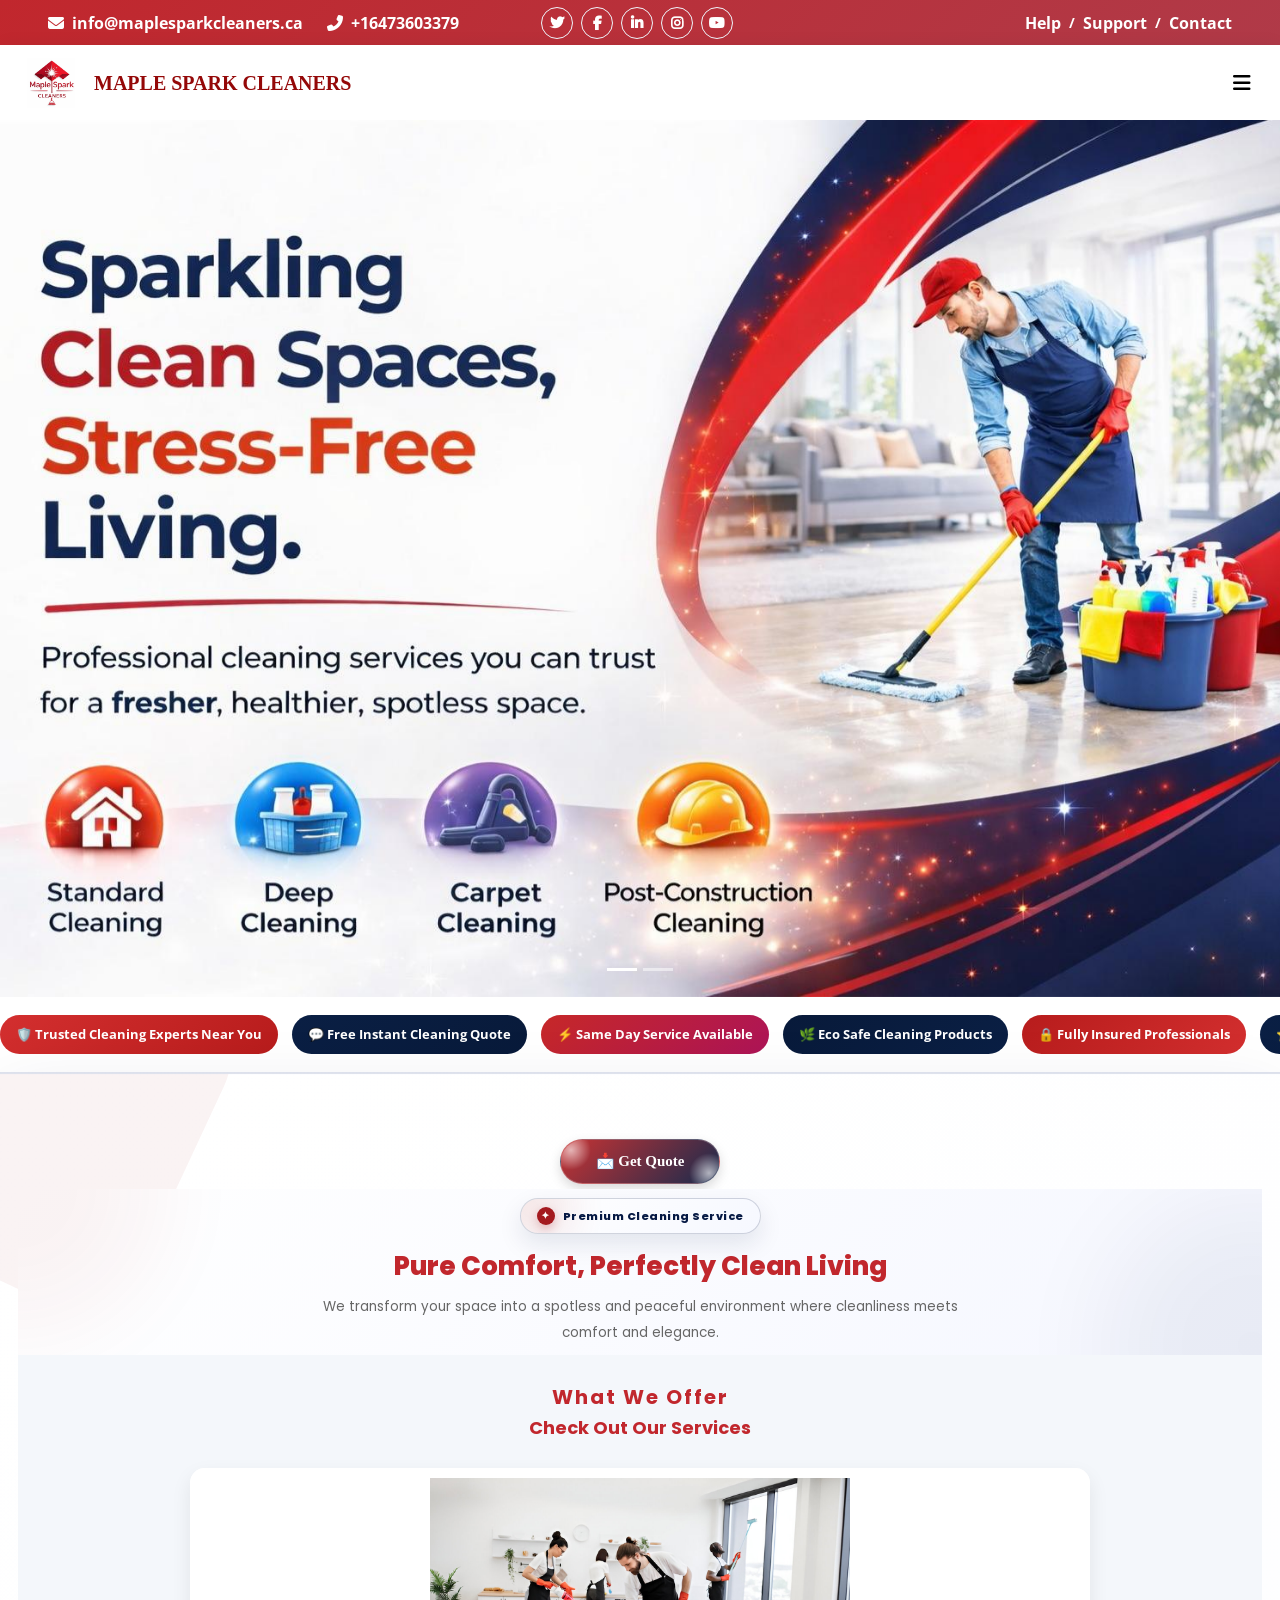
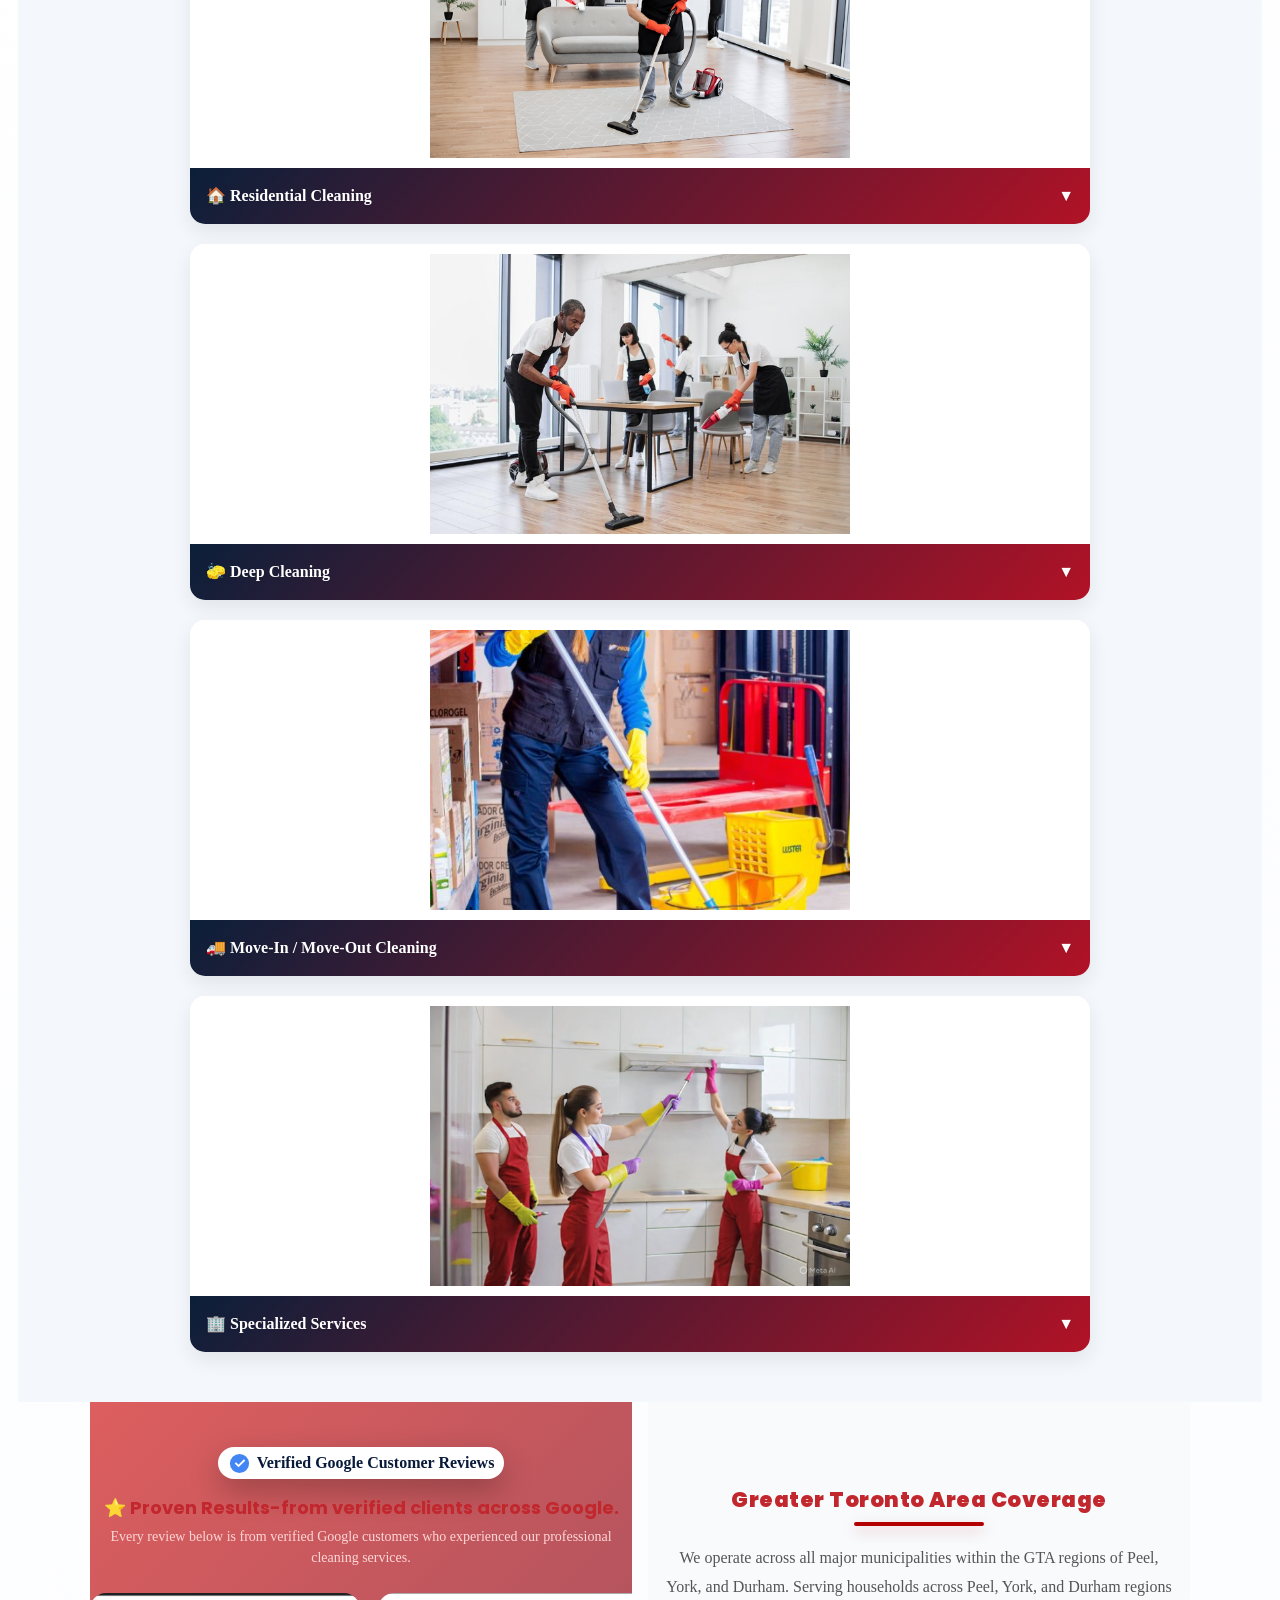
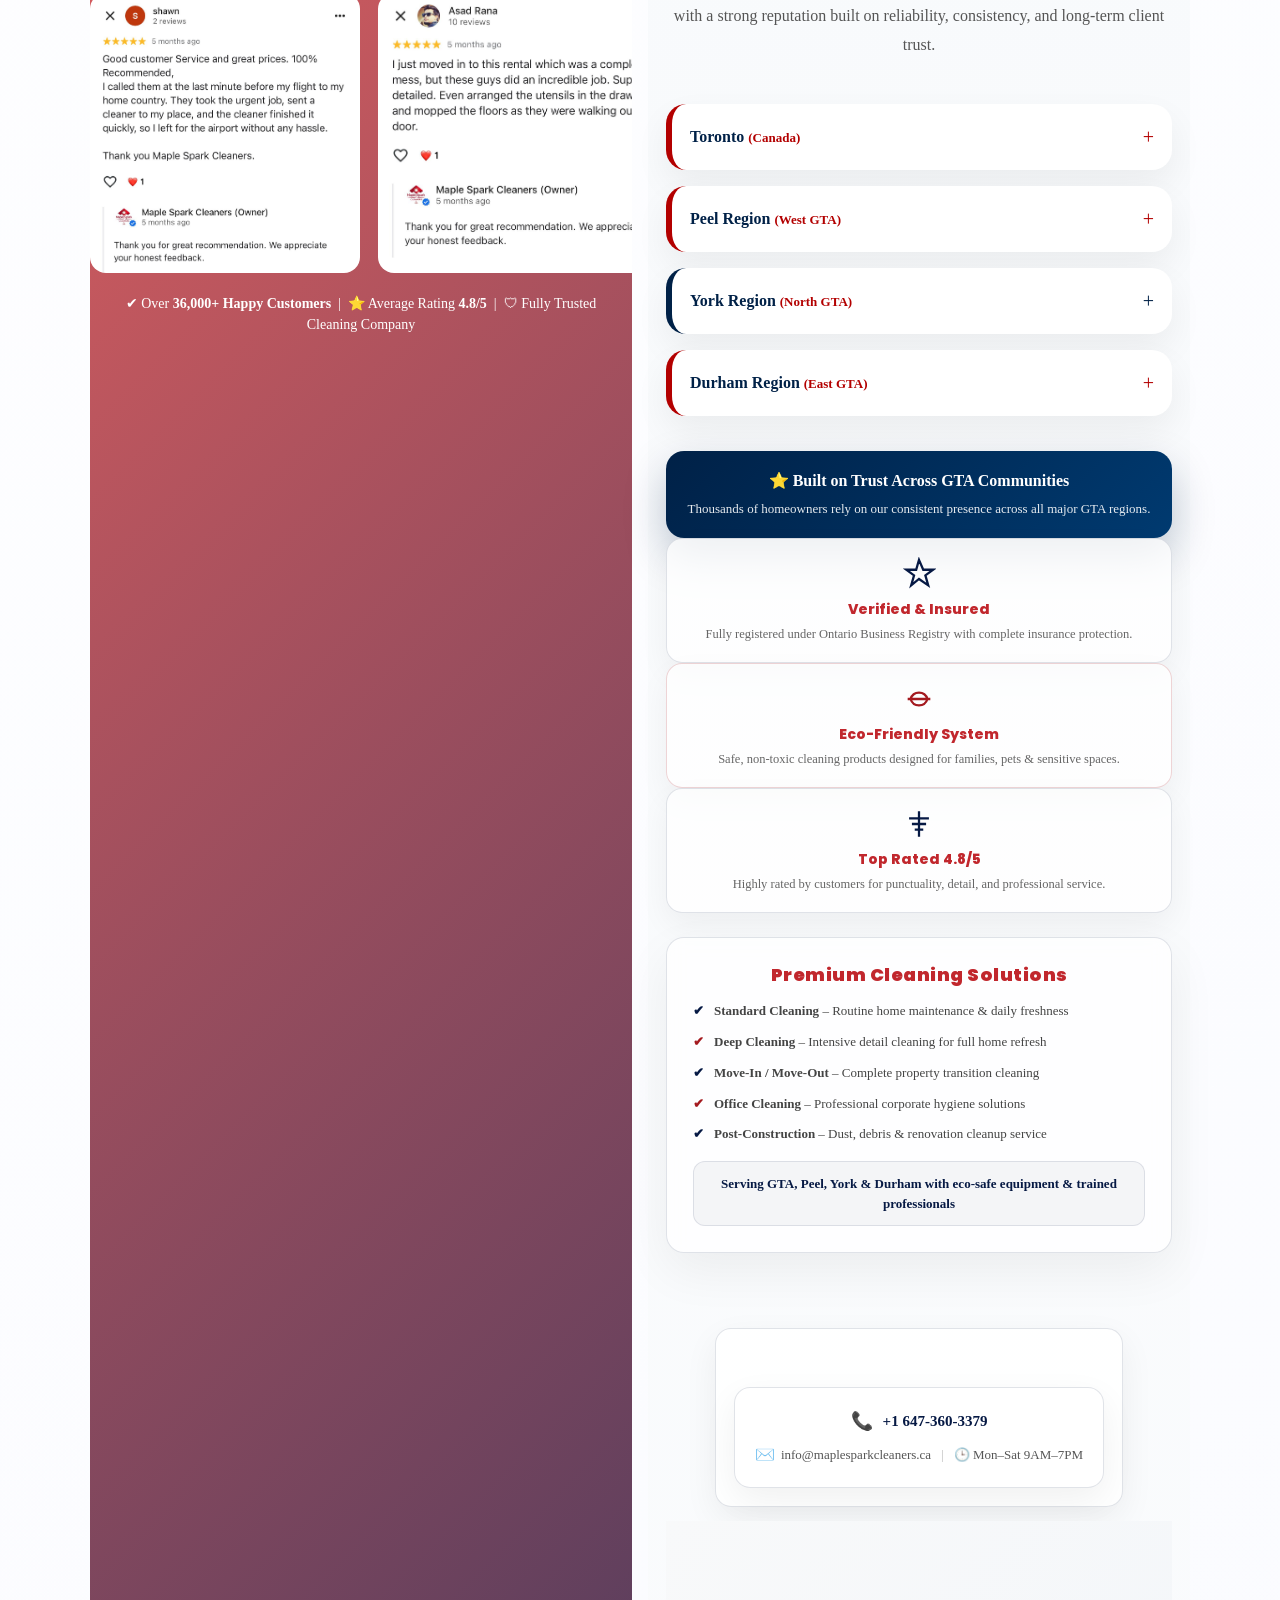
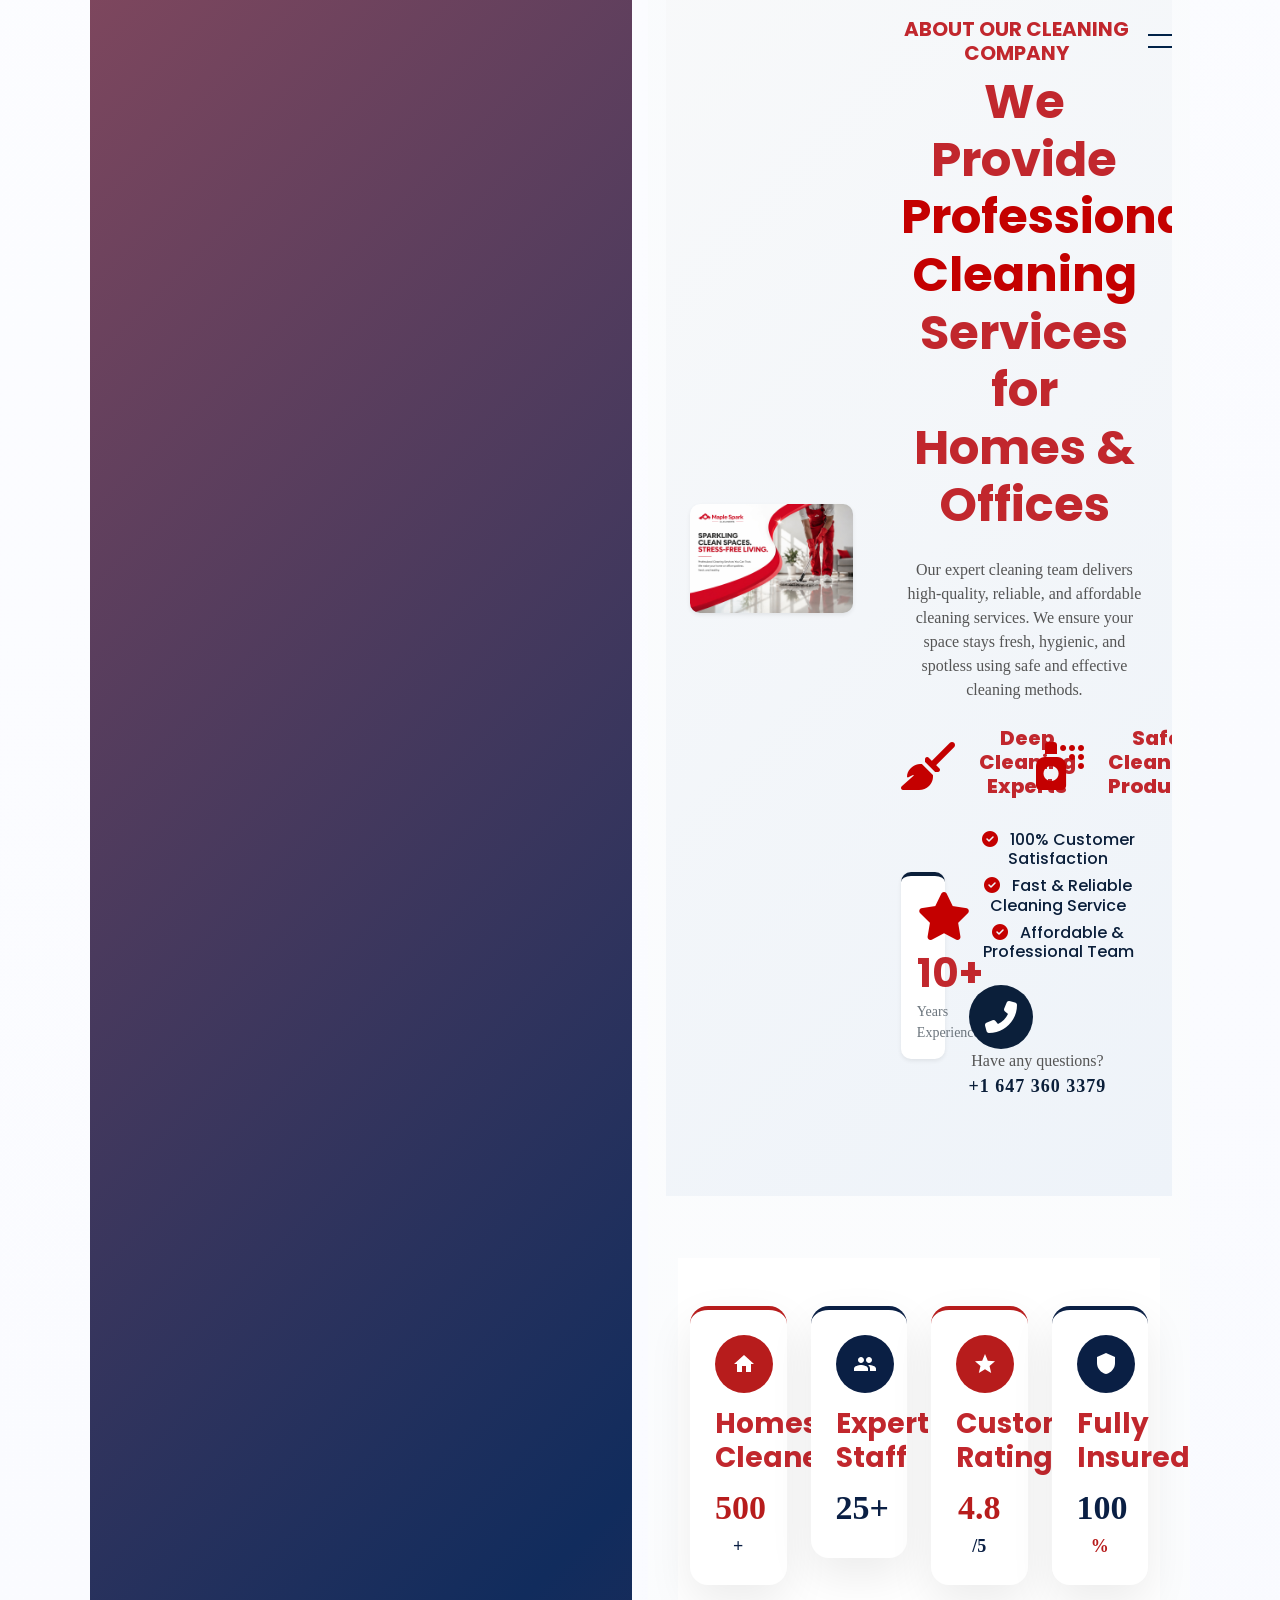
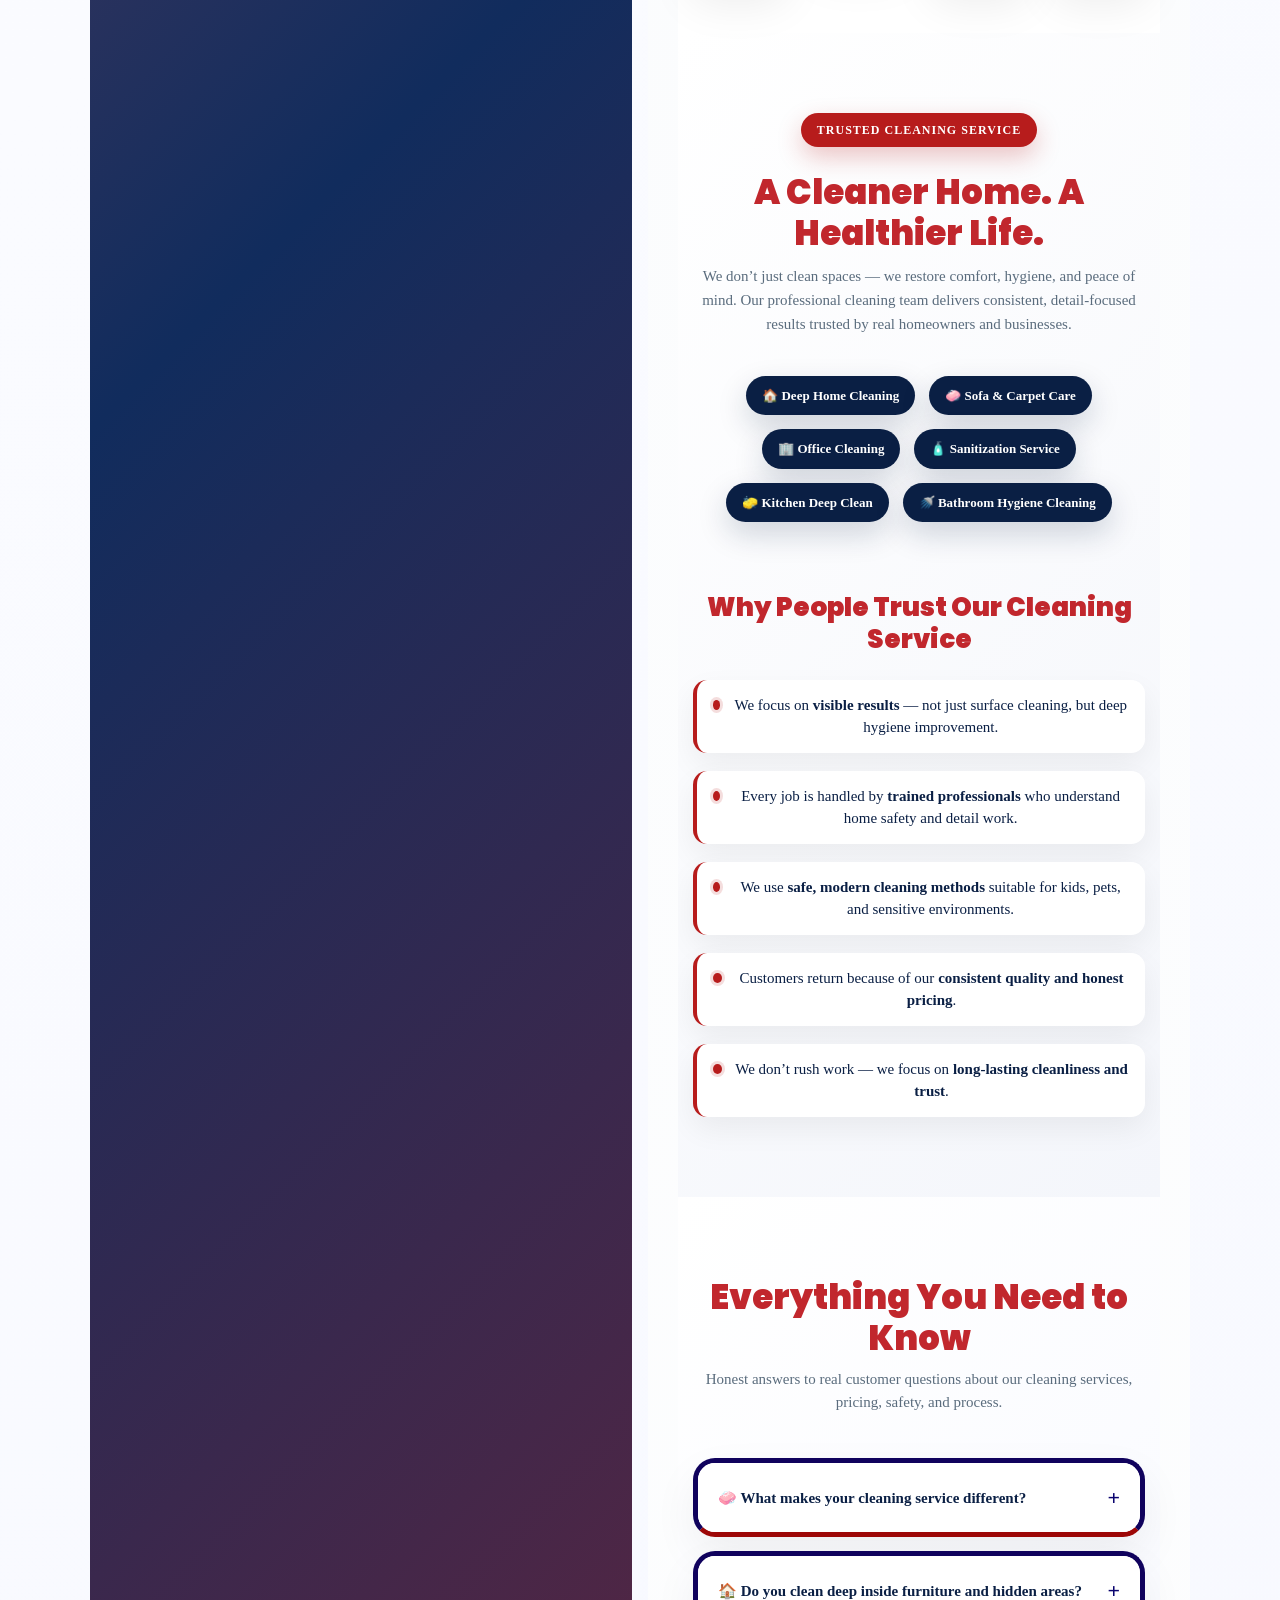
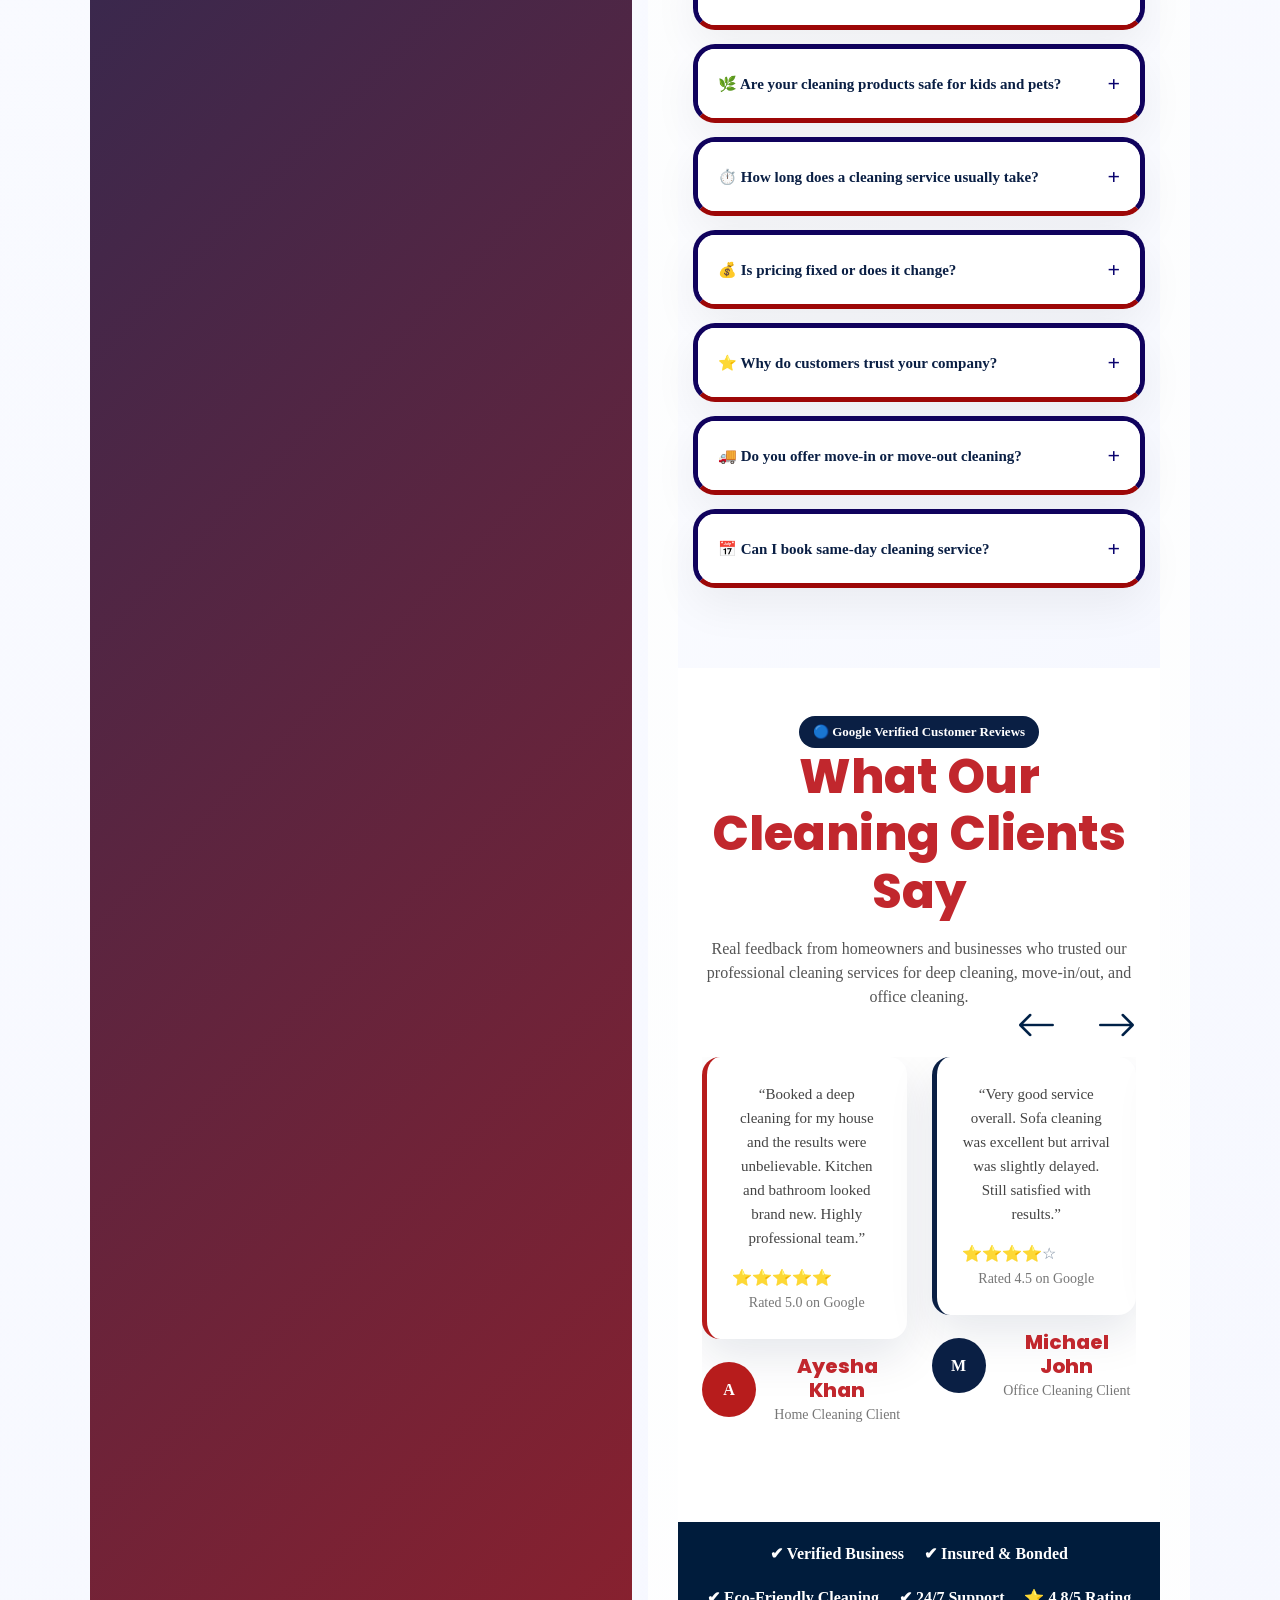
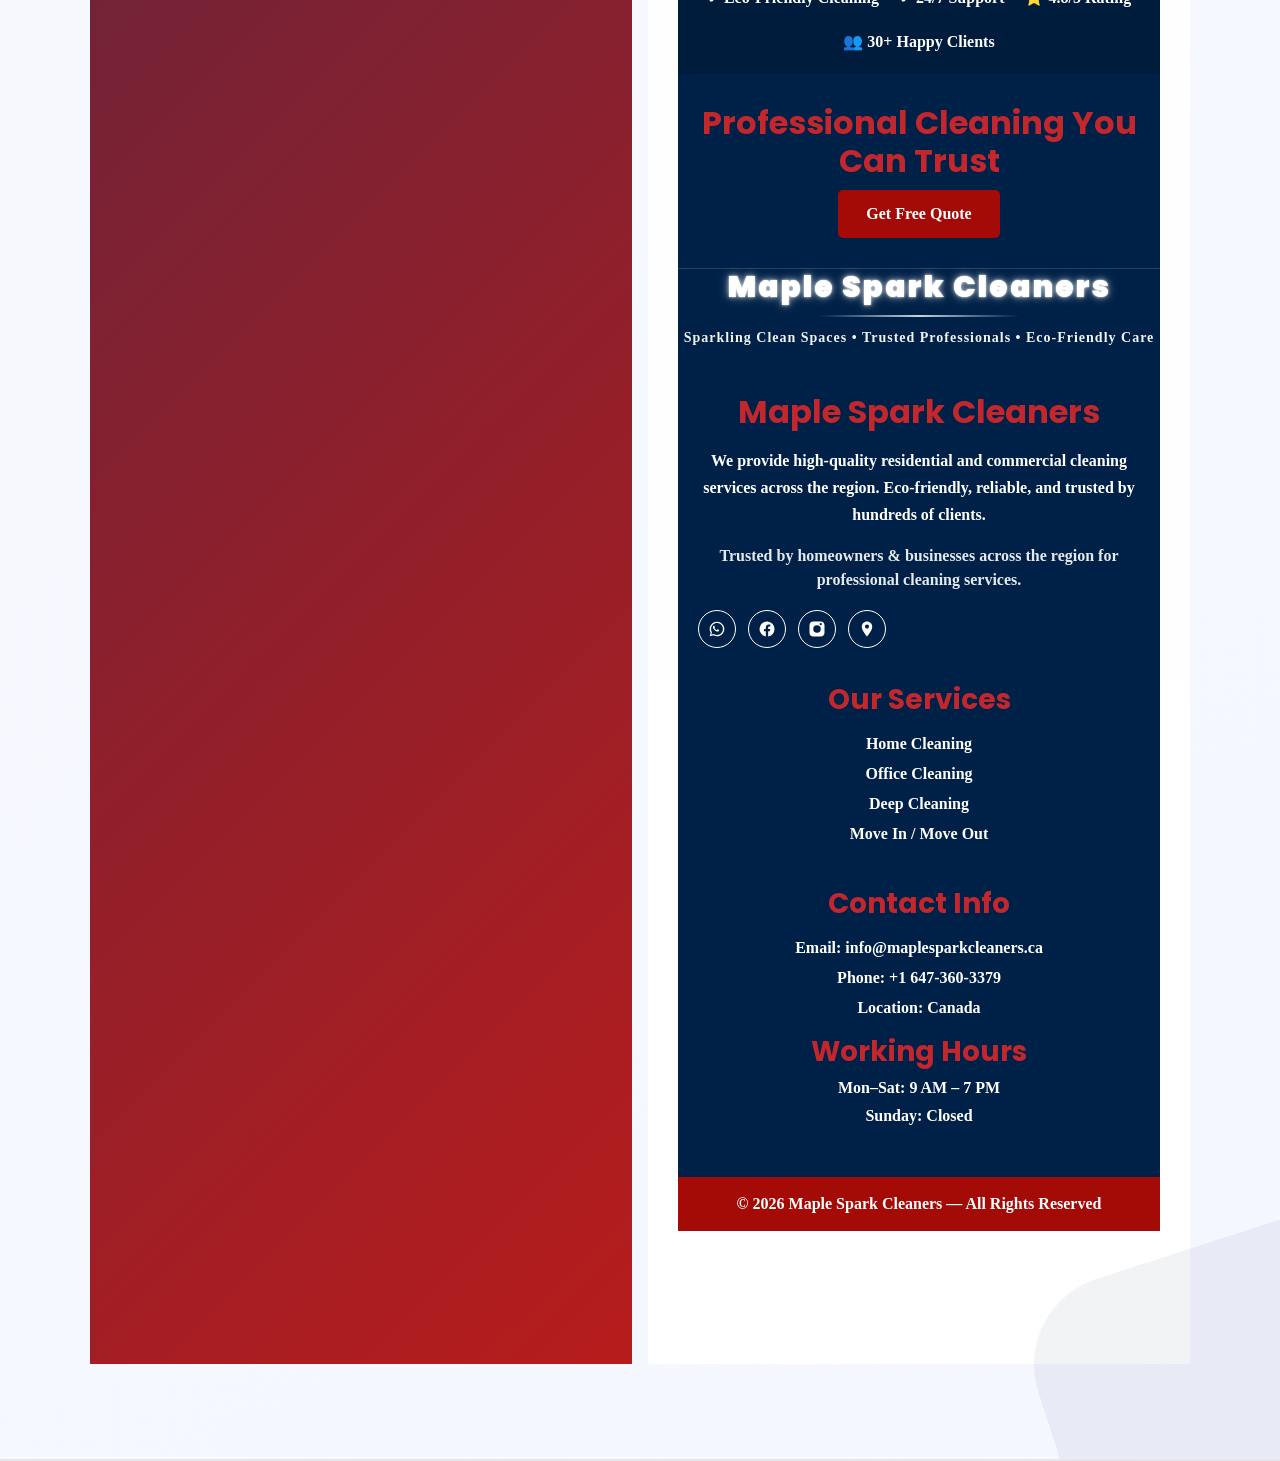
<file: index.html>
<!DOCTYPE html>
<html lang="en">

    <head>
        <meta charset="utf-8">
       <!-- BASIC SEO -->
<title>Deep Cleaning Services Near Me in Canada | Top-Rated, Bonded & Insured Cleaners with 5-Star Reviews – Maple Spark Cleaners®</title>

<meta name="description" content="Looking for cleaning services with good reviews? Maple Spark Cleaners® offers deep cleaning services near me in Canada. Bonded & insured professionals for homes & offices. Book trusted cleaners today.">
<meta name="keywords" content="cleaning services Canada, house cleaning, office cleaning, deep cleaning, move out cleaning, Maple Spark Cleaners, best cleaners near me">
<meta name="robots" content="index, follow">
<link rel="canonical" href="https://maplesparkcleaners.ca/">

<!-- MOBILE -->
<meta name="viewport" content="width=device-width, initial-scale=1.0">

<!-- BRANDING -->
<meta name="author" content="Maple Spark Cleaners">
<meta name="theme-color" content="#002147">

<!-- GEO TARGET (LOCAL SEO BOOST) -->
<meta name="geo.region" content="CA-ON">
<meta name="geo.placename" content="Toronto, Canada">
<meta name="language" content="English">

<!-- OPEN GRAPH (SOCIAL SHARING) -->
<meta property="og:type" content="website">
<meta property="og:site_name" content="Maple Spark Cleaners">
<meta property="og:title" content="Maple Spark Cleaners® | Trusted Cleaning Experts">
<meta property="og:description" content="Top-rated cleaning services for homes & businesses. Fast booking, reliable staff & guaranteed satisfaction.">
<meta property="og:image" content="https://maplesparkcleaners.ca/logo.jpg"> 
<meta property="og:url" content="https://maplesparkcleaners.ca/">

<!-- GOOGLE BOT -->
<meta name="googlebot" content="index, follow, max-image-preview:large">

<!-- FAVICON -->
<link rel="icon" href="/logo.jpg" type="image/x-icon">
<link rel="apple-touch-icon" href="/logo.jpg" sizes="180x180">

<!-- SITEMAP -->
<link rel="sitemap" type="application/xml" title="Sitemap" href="https://maplesparkcleaners.ca/sitemap.xml">

<!-- FONTS -->
<link rel="preconnect" href="https://fonts.googleapis.com">
<link rel="preconnect" href="https://fonts.gstatic.com" crossorigin>
<link href="https://fonts.googleapis.com/css2?family=Open+Sans:wght@400;500&family=Poppins:wght@300;600;700&display=swap" rel="stylesheet">

<!-- ICONS -->
<link href="https://cdnjs.cloudflare.com/ajax/libs/font-awesome/5.10.0/css/all.min.css" rel="stylesheet">
<link href="https://cdn.jsdelivr.net/npm/bootstrap-icons@1.4.1/font/bootstrap-icons.css" rel="stylesheet">

<!-- LIBRARIES -->
<link href="lib/animate/animate.min.css" rel="stylesheet">
<link href="lib/owlcarousel/assets/owl.carousel.min.css" rel="stylesheet">

<!-- BOOTSTRAP -->
<link href="css/bootstrap.min.css" rel="stylesheet">

<!-- MAIN STYLE -->
<link href="css/style.css" rel="stylesheet">

<!-- STRUCTURED DATA (VERY IMPORTANT FOR GOOGLE RANKING) -->
<script type="application/ld+json">
{
  "@context": "https://schema.org",
  "@type": "LocalBusiness",
  "name": "Maple Spark Cleaners",
  "image": "https://maplesparkcleaners.ca/logo.jpg",
  "@id": "https://maplesparkcleaners.ca/",
  "url": "https://maplesparkcleaners.ca/",
  "telephone": "+1-647-360-3379",
  "address": {
    "@type": "PostalAddress",
    "addressLocality": "Toronto",
    "addressRegion": "ON",
    "addressCountry": "CA"
  },
  "areaServed": "Canada",
  "sameAs": [
    "https://www.instagram.com/maplesparkcleaners"
  ]
}
</script>

<!-- WEBSITE SCHEMA -->
<script type="application/ld+json">
{
 "@context": "https://schema.org",
 "@type": "WebSite",
 "name": "Maple Spark Cleaners",
 "url": "https://maplesparkcleaners.ca/",
 "potentialAction": {
   "@type": "SearchAction",
   "target": "https://maplesparkcleaners.ca/?search={search_term_string}",
   "query-input": "required name=search_term_string"
 }
}
</script>
        <meta content="width=device-width, initial-scale=1.0" name="viewport">
        <meta content="" name="keywords">
        <meta content="" name="description">

        <!-- Google Web Fonts -->
        <link rel="preconnect" href="https://fonts.googleapis.com">
        <link rel="preconnect" href="https://fonts.gstatic.com" crossorigin>
        <link href="https://fonts.googleapis.com/css2?family=Open+Sans:wght@400;500;600;700&family=Poppins:wght@200;300;400;500;600&display=swap" rel="stylesheet"> 

        <!-- Icon Font Stylesheet -->
        <link rel="stylesheet" href="https://use.fontawesome.com/releases/v5.15.4/css/all.css"/>
        <link href="https://cdn.jsdelivr.net/npm/bootstrap-icons@1.4.1/font/bootstrap-icons.css" rel="stylesheet">

        <!-- Libraries Stylesheet -->
        <link href="lib/animate/animate.min.css" rel="stylesheet">
        <link href="lib/owlcarousel/assets/owl.carousel.min.css" rel="stylesheet">


        <!-- Customized Bootstrap Stylesheet -->
        <link href="css/bootstrap.min.css" rel="stylesheet">

        <!-- Template Stylesheet -->
        <link href="css/style.css" rel="stylesheet">
        <!-- Meta Pixel Code -->
<script>
!function(f,b,e,v,n,t,s)
{if(f.fbq)return;n=f.fbq=function(){n.callMethod?
n.callMethod.apply(n,arguments):n.queue.push(arguments)};
if(!f._fbq)f._fbq=n;n.push=n;n.loaded=!0;n.version='2.0';
n.queue=[];t=b.createElement(e);t.async=!0;
t.src=v;s=b.getElementsByTagName(e)[0];
s.parentNode.insertBefore(t,s)}(window, document,'script',
'https://connect.facebook.net/en_US/fbevents.js');
fbq('init', '974338762179515');
fbq('track', 'PageView');
</script>
<noscript><img height="1" width="1" style="display:none"
src="https://www.facebook.com/tr?id=974338762179515&ev=PageView&noscript=1"
/></noscript>
<!-- End Meta Pixel Code -->
    </head>

    <body>

        <!-- Spinner Start -->
        <div id="spinner" class="show bg-white position-fixed translate-middle w-100 vh-100 top-50 start-50 d-flex align-items-center justify-content-center">
           <div class="spinner-border" style="color: #c61010; width: 3rem; height: 3rem;" role="status"></div>
                <span class="sr-only">Loading...</span>
            </div>
        </div>
        <!-- Spinner End -->


        <!-- Topbar Start -->
        <div class="container-fluid bg-primary px-5 d-none d-lg-block">
            <div class="row gx-0 align-items-center">
                <div class="col-lg-5 text-center text-lg-start mb-lg-0">
                    <div class="d-flex">
   <a href="#" class="text-white fw-bold me-4">
    <i class="fas fa-envelope text-white me-2"></i>info@maplesparkcleaners.ca
  </a>
  <a href="#" class="text-white fw-bold me-0">
    <i class="fas fa-phone-alt text-white me-2"></i>+16473603379
  </a>
</div>
                </div>
              <div class="col-lg-3 row-cols-1 text-center mb-2 mb-lg-0">
  <div class="d-inline-flex align-items-center" style="height: 45px;">
    <a class="btn btn-sm btn-outline-light btn-square rounded-circle me-2" href="">
      <i class="fab fa-twitter fw-bold text-white"></i>
    </a>
    <a class="btn btn-sm btn-outline-light btn-square rounded-circle me-2" href="">
      <i class="fab fa-facebook-f fw-bold text-white"></i>
    </a>
    <a class="btn btn-sm btn-outline-light btn-square rounded-circle me-2" href="">
      <i class="fab fa-linkedin-in fw-bold text-white"></i>
    </a>
    <a class="btn btn-sm btn-outline-light btn-square rounded-circle me-2" href="">
      <i class="fab fa-instagram fw-bold text-white"></i>
    </a>
    <a class="btn btn-sm btn-outline-light btn-square rounded-circle" href="">
      <i class="fab fa-youtube fw-bold text-white"></i>
    </a>
  </div>
</div>
                <div class="col-lg-4 text-center text-lg-end">
  <div class="d-inline-flex align-items-center" style="height: 45px;">
    <a href="#" class="text-white fw-bold me-2">Help</a><small class="text-white fw-bold"> / </small>
    <a href="#" class="text-white fw-bold mx-2">Support</a><small class="text-white fw-bold"> / </small>
    <a href="#" class="text-white fw-bold ms-2">Contact</a>
  </div>
</div>
                </div>
            </div>
        </div>
        <!-- Topbar End -->

  <!-- Navbar & Hero Start -->
<div class="container-fluid nav-bar p-0">

    <div class="d-flex align-items-center justify-content-between p-3"
         style="height:75px; background:rgba(255,255,255,0.98);
                backdrop-filter:blur(20px);
                box-shadow:0 4px 20px rgba(0,0,0,0.08);">

        <!-- LEFT: Logo + Name -->
        <a href="" class="navbar-brand p-0"
           style="display:flex; align-items:center; gap:8px; text-decoration:none;">

            <img src="logo.jpg" alt="Logo"
                 style="width:70px; height:50px; object-fit:contain; flex-shrink:0;" />

            <span>
                MAPLE SPARK CLEANERS
            </span>

        </a>

        <!-- TOGGLER -->
        <button class="navbar-toggler" type="button" data-bs-toggle="collapse" data-bs-target="#navbarCollapse">
            <span class="fa fa-bars"></span>
        </button>

    </div>

  <style>
@keyframes menuIn {
  from {
    opacity: 0;
    transform: translateY(-12px);
  }
  to {
    opacity: 1;
    transform: translateY(0);
  }
}

.menu-item {
  animation: menuIn 0.4s ease forwards;
  opacity: 0;
}

/* stagger delays (one after another) */
.menu-item:nth-child(1) { animation-delay: 0.3s; }
.menu-item:nth-child(2) { animation-delay: 0.5s; }
.menu-item:nth-child(3) { animation-delay: 0.7s; }
.menu-item:nth-child(4) { animation-delay: 0.9s; }
.menu-item:nth-child(5) { animation-delay: 0.11s; }
</style>
 <!-- MENU -->
<div class="collapse navbar-collapse" id="navbarCollapse">
  <div class="navbar-nav ms-auto py-0">

    <a href="index.html" class="menu-item"
       style="font-family:'Times New Roman',serif;
              font-weight:900;
              color:#b3001b;
              background:#fff;
              display:inline-block;
              position:relative;
              padding:10px 18px;
              margin:1px;
              text-decoration:none;
              border-radius:8px;
              box-shadow:0 6px 18px rgba(0,0,0,0.08);
              overflow:hidden;">
      Home

      <span style="position:absolute;
                   left:0;
                   bottom:0;
                   width:100%;
                   height:4px;
                   background:linear-gradient(90deg,
                               transparent,
                               rgba(15,23,42,0.9),
                               #b3001b,
                               rgba(15,23,42,0.9),
                               transparent);
                   transform:scaleX(0.4);
                   transform-origin:center;
                   filter:blur(0.6px);"></span>
    </a>

    <a href="about.html" class="menu-item"
       style="font-family:'Times New Roman',serif;
              font-weight:900;
              color:#b3001b;
              background:#fff;
              display:inline-block;
              position:relative;
              padding:10px 18px;
              margin:1px;
              text-decoration:none;
              border-radius:8px;
              box-shadow:0 6px 18px rgba(0,0,0,0.08);
              overflow:hidden;">
      About

      <span style="position:absolute;
                   left:0;
                   bottom:0;
                   width:100%;
                   height:4px;
                   background:linear-gradient(90deg,
                               transparent,
                               rgba(15,23,42,0.9),
                               #b3001b,
                               rgba(15,23,42,0.9),
                               transparent);
                   transform:scaleX(0.4);
                   transform-origin:center;
                   filter:blur(0.6px);"></span>
    </a>

   
    <a href="contact.html" class="menu-item"
       style="font-family:'Times New Roman',serif;
              font-weight:900;
              color:#b3001b;
              background:#fff;
              display:inline-block;
              position:relative;
              padding:10px 18px;
              margin:1px;
              text-decoration:none;
              border-radius:8px;
              box-shadow:0 6px 18px rgba(0,0,0,0.08);
              overflow:hidden;">
      Contact

      <span style="position:absolute;
                   left:0;
                   bottom:0;
                   width:100%;
                   height:4px;
                   background:linear-gradient(90deg,
                               transparent,
                               rgba(15,23,42,0.9),
                               #b3001b,
                               rgba(15,23,42,0.9),
                               transparent);
                   transform:scaleX(0.4);
                   transform-origin:center;
                   filter:blur(0.6px);"></span>
    </a>

    <a href="q.html" class="menu-item btn btn-primary border-secondary rounded-pill py-2 px-4">
      Get A Quote
    </a>
        </div>

        

      
    </div>

</div>
<!-- Navbar & Hero End -->


<!-- ================= PREMIUM STYLE ================= -->
<style>
    


/* GLOBAL TEXT STYLE */
.navbar-brand span{
    font-family: "Times New Roman", serif !important;
    font-weight: 900 !important;
    color: #940808 !important; /* Maple red */
    text-align: center;
}
.navbar-nav .nav-link,
.dropdown-item {
    font-family: "Times New Roman", serif !important;
    font-weight: 900 !important;
    color: white !important;
    text-align: center;

    background-color: #a41a1f; /* Maple red */
    
    border: 3px solid #061944; /* navy outline (correct way) */
    border-radius: 1px;

    transition: all 0.4s ease;
}

/* hover effect */
.dropdown-item:hover {
    background-color: #244ca7;
    color: white !important;
    transform: translateY(-2px);
    box-shadow: 0 6px 15px rgba(36,76,167,0.3);
}

/* NAVBAR ITEM BASE */
.navbar-nav .nav-link {
    position: relative;
    padding: 6px 6px;
    margin: 0.2px;
    display: inline-block;
    white-space: nowrap;
    transition: all 0.3s ease;
    z-index: 1;
    overflow: hidden;
}
.navbar-nav .nav-link::before {
    content: "";
    position: absolute;
    inset: 0;
    background: radial-gradient(circle at left, rgba(85, 2, 2, 0.3), transparent 100%),
                radial-gradient(circle at right, rgba(101, 8, 3, 0.3), transparent 100%);
    z-index: -1;
    border-radius: 6px;
    filter: brightness(9.9);
}
/* ✨ ANIMATED UNDERLINE */
.navbar-nav .nav-link::after {
    content: "";
    position: absolute;
    left: 50%;
    bottom: 2px;
    width: 0%;
    height: 2px;
    background: linear-gradient(90deg, #dc2626, #244ca7);
    transition: all 0.4s ease;
    transform: translateX(-50%);
       margin: 0px;   /* ❌ removed space */
         display: block; /* keeps them tight in column */
}

.navbar-nav .nav-link:hover::after {
    width: 80%;
}

/* HOVER EFFECT */
.navbar-nav .nav-link:hover {
    color: #0f172a !important;
    transform: translateY(-2px);
}

/* CENTER NAV */
.navbar-nav {
    justify-content: center;
    text-align: center;
    width: 100%;
        gap: 0px !important;

}

/* 🔥 ONE BY ONE APPEAR DELAY */
.navbar-nav .nav-item {
    opacity: 0;
    transform: translateY(-12px);
    animation: fadeUp 0.6s forwards;
}

.navbar-nav .nav-item:nth-child(1) { animation-delay: 0.1s; }
.navbar-nav .nav-item:nth-child(2) { animation-delay: 0.3s; }
.navbar-nav .nav-item:nth-child(3) { animation-delay: 0.4s; }
.navbar-nav .nav-item:nth-child(4) { animation-delay: 0.5s; }
.navbar-nav .nav-item:nth-child(5) { animation-delay: 0.6s; }

@keyframes fadeUp {
    to {
        opacity: 1;
        transform: translateY(0);
    }
}

/* BRAND */
.navbar-brand span {
    font-size: clamp(14px, 3.2vw, 20px);
    white-space: nowrap;
}
</style>

<link rel="stylesheet"
      href="https://cdnjs.cloudflare.com/ajax/libs/font-awesome/6.4.0/css/all.min.css">

<!-- Carousel Start --> 

    <div id="carouselId" class="carousel slide carousel-fade" data-bs-ride="carousel" data-bs-interval="4000">
        
        <ol class="carousel-indicators">
            <li data-bs-target="#carouselId" data-bs-slide-to="0" class="active"></li>
            <li data-bs-target="#carouselId" data-bs-slide-to="1"></li>
        </ol>

        <div class="carousel-inner" role="listbox">

            <div class="carousel-item active" style="height:auto;">
                <img src="main1.jpg" alt="Image" class="carousel-img">
            </div>

            <div class="carousel-item" style="height:auto;">
                <img src="main2.jpg" alt="Image" class="carousel-img">
            </div>

        </div>

    </div>
</div>

<style>
.carousel-img {
    width: 100%;
    height: 100%;
    object-fit: contain; /* mobile default */
    display: block;
}

/* Desktop view */
@media (min-width: 768px) {
    .carousel-img {
        object-fit: cover;   /* fills full width */
    }
}
</style>

            </div>
        </div>
        <!-- Carousel End -->
            <div style="
    width:100%;
    overflow:hidden;
    padding:18px 0;
">

  <!-- TRACK -->
  <div style="
      display:flex;
      width:max-content;
      gap:14px;
      animation:marqueeLoop 29s linear infinite;
  ">

    <!-- ===== ORIGINAL SET (15 ITEMS) ===== -->

  <div style="display:flex;align-items:center;gap:8px;color:#fff;background:linear-gradient(135deg,#D32F2F,#B71C1C);padding:10px 16px;border-radius:40px;font-size:13px;font-weight:bold;">
      🛡️ Trusted Cleaning Experts Near You
    </div>

    <div style="display:flex;align-items:center;gap:8px;color:#fff;background:linear-gradient(135deg,#0A1F44,#081A3A);padding:10px 16px;border-radius:40px;font-size:13px;font-weight:bold;">
      💬 Free Instant Cleaning Quote
    </div>

    <div style="display:flex;align-items:center;gap:8px;color:#fff;background:linear-gradient(135deg,#C62828,#AD1457);padding:10px 16px;border-radius:40px;font-size:13px;font-weight:bold;">
      ⚡ Same Day Service Available
    </div>

    <div style="display:flex;align-items:center;gap:8px;color:#fff;background:linear-gradient(135deg,#081A3A,#0A1F44);padding:10px 16px;border-radius:40px;font-size:13px;font-weight:bold;">
      🌿 Eco Safe Cleaning Products
    </div>

    <div style="display:flex;align-items:center;gap:8px;color:#fff;background:linear-gradient(135deg,#B71C1C,#D32F2F);padding:10px 16px;border-radius:40px;font-size:13px;font-weight:bold;">
      🔒 Fully Insured Professionals
    </div>

    <div style="display:flex;align-items:center;gap:8px;color:#fff;background:linear-gradient(135deg,#0A1F44,#081A3A);padding:10px 16px;border-radius:40px;font-size:13px;font-weight:bold;">
      ⭐ 5-Star Customer Rated Company
    </div>

    <div style="display:flex;align-items:center;gap:8px;color:#fff;background:linear-gradient(135deg,#D32F2F,#B71C1C);padding:10px 16px;border-radius:40px;font-size:13px;font-weight:bold;">
      🚀 Fast Arrival & Response Time
    </div>

    <div style="display:flex;align-items:center;gap:8px;color:#fff;background:linear-gradient(135deg,#081A3A,#0A1F44);padding:10px 16px;border-radius:40px;font-size:13px;font-weight:bold;">
      🏠 Home Deep Cleaning Experts
    </div>

    <div style="display:flex;align-items:center;gap:8px;color:#fff;background:linear-gradient(135deg,#C62828,#AD1457);padding:10px 16px;border-radius:40px;font-size:13px;font-weight:bold;">
      🏢 Office Cleaning Specialists
    </div>

    <div style="display:flex;align-items:center;gap:8px;color:#fff;background:linear-gradient(135deg,#0A1F44,#081A3A);padding:10px 16px;border-radius:40px;font-size:13px;font-weight:bold;">
      🧼 Deep Sanitization Experts
    </div>

    <div style="display:flex;align-items:center;gap:8px;color:#fff;background:linear-gradient(135deg,#D32F2F,#B71C1C);padding:10px 16px;border-radius:40px;font-size:13px;font-weight:bold;">
      🧽 Stain Removal Guarantee
    </div>

    <div style="display:flex;align-items:center;gap:8px;color:#fff;background:linear-gradient(135deg,#081A3A,#0A1F44);padding:10px 16px;border-radius:40px;font-size:13px;font-weight:bold;">
      🛋 Sofa & Carpet Deep Cleaning
    </div>

    <div style="display:flex;align-items:center;gap:8px;color:#fff;background:linear-gradient(135deg,#C62828,#AD1457);padding:10px 16px;border-radius:40px;font-size:13px;font-weight:bold;">
      🧴 Germ Free Sanitization
    </div>

    <div style="display:flex;align-items:center;gap:8px;color:#fff;background:linear-gradient(135deg,#0A1F44,#081A3A);padding:10px 16px;border-radius:40px;font-size:13px;font-weight:bold;">
      🚚 Move In / Move Out Cleaning
    </div>

    <!-- ===== EXTRA 20 HIGH-CONVERTING LINES ===== -->

    <div style="display:flex;align-items:center;gap:8px;color:#fff;background:linear-gradient(135deg,#D32F2F,#B71C1C);padding:10px 16px;border-radius:40px;font-size:13px;font-weight:bold;">
      ✨ Sparkling Clean Guaranteed Results
    </div>

    <div style="display:flex;align-items:center;gap:8px;color:#fff;background:linear-gradient(135deg,#0A1F44,#081A3A);padding:10px 16px;border-radius:40px;font-size:13px;font-weight:bold;">
      🧑‍🔧 Skilled & Trained Cleaning Team
    </div>

    <div style="display:flex;align-items:center;gap:8px;color:#fff;background:linear-gradient(135deg,#C62828,#AD1457);padding:10px 16px;border-radius:40px;font-size:13px;font-weight:bold;">
      🕒 Available 24/7 Emergency Cleaning
    </div>

    <div style="display:flex;align-items:center;gap:8px;color:#fff;background:linear-gradient(135deg,#081A3A,#0A1F44);padding:10px 16px;border-radius:40px;font-size:13px;font-weight:bold;">
      🏆 Premium Quality Service Standard
    </div>

    <div style="display:flex;align-items:center;gap:8px;color:#fff;background:linear-gradient(135deg,#D32F2F,#B71C1C);padding:10px 16px;border-radius:40px;font-size:13px;font-weight:bold;">
      💎 Luxury Level Deep Cleaning
    </div>

    <div style="display:flex;align-items:center;gap:8px;color:#fff;background:linear-gradient(135deg,#0A1F44,#081A3A);padding:10px 16px;border-radius:40px;font-size:13px;font-weight:bold;">
      📍 Local Trusted Cleaning Company
    </div>

    <div style="display:flex;align-items:center;gap:8px;color:#fff;background:linear-gradient(135deg,#C62828,#AD1457);padding:10px 16px;border-radius:40px;font-size:13px;font-weight:bold;">
      🧹 Dust-Free Home Guarantee
    </div>

    <div style="display:flex;align-items:center;gap:8px;color:#fff;background:linear-gradient(135deg,#081A3A,#0A1F44);padding:10px 16px;border-radius:40px;font-size:13px;font-weight:bold;">
      🧼 Professional Grade Equipment Used
    </div>

    <div style="display:flex;align-items:center;gap:8px;color:#fff;background:linear-gradient(135deg,#D32F2F,#B71C1C);padding:10px 16px;border-radius:40px;font-size:13px;font-weight:bold;">
      🌟 Bright & Fresh Living Spaces
    </div>

    <div style="display:flex;align-items:center;gap:8px;color:#fff;background:linear-gradient(135deg,#0A1F44,#081A3A);padding:10px 16px;border-radius:40px;font-size:13px;font-weight:bold;">
      🧽 Kitchen Deep Degreasing Experts
    </div>

    <div style="display:flex;align-items:center;gap:8px;color:#fff;background:linear-gradient(135deg,#C62828,#AD1457);padding:10px 16px;border-radius:40px;font-size:13px;font-weight:bold;">
      🛁 Bathroom Germ Removal Service
    </div>

    <div style="display:flex;align-items:center;gap:8px;color:#fff;background:linear-gradient(135deg,#081A3A,#0A1F44);padding:10px 16px;border-radius:40px;font-size:13px;font-weight:bold;">
      🪟 Crystal Clear Window Cleaning
    </div>

  </div>
</div>

<!-- PERFECT LOOP FIX -->
<style>
@keyframes marqueeLoop {
  0% { transform: translateX(0%); }
  100% { transform: translateX(-50%); }
}
</style>

<div style="
    width:100%;
    padding:60px 18px;
    background:linear-gradient(145deg,#ffffff,#f5f7ff);
    font-family:Arial,sans-serif;
    position:relative;
    overflow:hidden;

    /* FULL WIDTH FIX (NO LEFT/RIGHT GAP) */
    margin:0;
    border-radius:0;

    /* premium depth */
    border-top:2px solid rgba(6,25,68,0.10);
    border-bottom:2px solid rgba(6,25,68,0.10);
    box-shadow:0 25px 70px rgba(6,25,68,0.10);
">
<div style="width:100%; display:flex; justify-content:center; padding:5px;">

  <a href="q.html" style="
    position:relative;
    overflow:hidden;
    display:flex;
    align-items:center;
    justify-content:center;

    padding:10px 18px;
    min-width:160px;

    border-radius:50px;
    font-family:'Times New Roman', serif;
    font-size:15px;
    font-weight:bold;

    color:#fff;
    text-decoration:none;

    background:linear-gradient(135deg,
      rgba(198,40,40,0.95),
      rgba(10,31,68,0.95)
    );

    box-shadow:0 5px 12px rgba(0,0,0,0.15);
    border:1px solid rgba(255,255,255,0.25);
  ">

    📩 Get Quote

    <!-- TOP LEFT SPARK -->
    <span style="
      position:absolute;
      top:-10px;
      left:-10px;
      width:40px;
      height:40px;
      background:radial-gradient(circle, rgba(255,255,255,0.8), transparent 70%);
      opacity:0.8;
      animation: sparkPulse 2.5s ease-in-out infinite;
      pointer-events:none;
    "></span>

    <!-- BOTTOM RIGHT SPARK -->
    <span style="
      position:absolute;
      bottom:-10px;
      right:-10px;
      width:40px;
      height:40px;
      background:radial-gradient(circle, rgba(255,255,255,0.8), transparent 70%);
      opacity:0.8;
      animation: sparkPulse 3s ease-in-out infinite;
      pointer-events:none;
    "></span>

  </a>

</div>

<style>
@keyframes sparkPulse {
  0% { transform:scale(0.8); opacity:0.4; }
  50% { transform:scale(1.2); opacity:0.9; }
  100% { transform:scale(0.8); opacity:0.4; }
}

/* MOBILE SAFE (reduce animation load) */
@media (max-width:768px){
  a span {
    animation-duration:4s !important;
  }
}
</style>

<!-- Premium soft glow layers -->
<div style="
    position:absolute;
    top:-150px;
    left:-150px;
    width:350px;
    height:350px;
    background:#a41a1f;
    opacity:0.05;
    border-radius:80px;
    transform:rotate(25deg);
"></div>

<div style="
    position:absolute;
    bottom:-160px;
    right:-160px;
    width:380px;
    height:380px;
    background:#061944;
    opacity:0.05;
    border-radius:90px;
    transform:rotate(-18deg);
"></div>

<!-- HEADER -->
<div style="text-align:center;margin-bottom:3px;">
    

  
<div style="
    text-align:center;
    padding:9px 9px;
    background:linear-gradient(135deg,#ffffff,#f5f7ff);
    position:relative;
    overflow:hidden;
    width:auto;
    font-family:'Poppins',Arial,sans-serif;
">


<!-- soft glow -->
<div style="
    position:absolute;
    top:-140px;
    left:-140px;
    width:280px;
    height:280px;
    background:#a41a1f;
    opacity:0.05;
    border-radius:50%;
    filter:blur(50px);
"></div>


<div style="
    position:absolute;
    bottom:-140px;
    right:-140px;
    width:300px;
    height:300px;
    background:#061944;
    opacity:0.05;
    border-radius:50%;
    filter:blur(50px);
"></div>
<style>
@keyframes shineMove {
  0% { left: -120%; }
  100% { left: 120%; }
}
</style>


<!-- badge -->
<div style="
    display:inline-flex;
    align-items:center;
    gap:8px;
    padding:8px 16px;
    border-radius:999px;
    font-size:11px;
    font-weight:800;
    letter-spacing:0.5px;
    color:#061944;
    background:linear-gradient(135deg, #ffffff, #f6f8ff);
    border:1px solid rgba(6,25,68,0.18);
    box-shadow:0 10px 25px rgba(6,25,68,0.10);
    position:relative;
    overflow:hidden;
">

    <!-- soft red glow accent -->
    <span style="
        position:absolute;
        left:-30px;
        top:-30px;
        width:80px;
        height:80px;
        background:#a41a1f;
        opacity:0.10;
        filter:blur(20px);
        border-radius:50%;
    "></span>

    <!-- icon -->
    <span style="
        display:inline-flex;
        align-items:center;
        justify-content:center;
        width:18px;
        height:18px;
        border-radius:50%;
        background:#a41a1f;
        color:#fff;
        font-size:10px;
        box-shadow:0 4px 10px rgba(164,26,31,0.25);
        z-index:1;
    ">✦</span>

    <!-- text -->
    <span style="z-index:1; color:#061944;">
        Premium Cleaning Service
    </span>

</div>

<!-- MAIN TEXT -->
<h1 id="heroTitle" style="
    font-size:clamp(18px,4.5vw,26px);
    font-weight:800;
    color:#061944;
    margin:14px 0 10px 0;
    line-height:1.4;
    transition:opacity 0.6s ease;
">
    Luxury Cleaning Experience
</h1>

<!-- SUB TEXT -->
<p id="heroSub" style="
    max-width:680px;
    margin:auto;
    font-size:13.5px;
    color:#666;
    line-height:1.9;
    transition:opacity 0.6s ease;
">
    Premium eco-friendly cleaning for homes that deserve care, comfort, and long-lasting freshness.
</p>

</div>

<script>
const titles = [
    "A Top-notch Luxury Cleaning Experience",
    "Pure Comfort, Perfectly Clean Living",
    "Trusted Eco-Friendly Cleaning Experts",
    "Deep Cleaning With Professional Care",
    "A Fresher, Healthier Home Every Day"
];

const subtitles = [
    "Premium eco-friendly cleaning for homes that deserve care, comfort, and long-lasting freshness every single day.",

    "We transform your space into a spotless and peaceful environment where cleanliness meets comfort and elegance.",

    "Serving families across GTA with safe, reliable, and highly professional cleaning services you can always trust.",

    "Every corner is cleaned with precision, ensuring deep hygiene, freshness, and a beautifully maintained home.",

    "Enjoy consistent, high-quality cleaning that keeps your home shining, fresh, and welcoming every single day."
];

let i = 0;

setInterval(() => {
    const t = document.getElementById("heroTitle");
    const s = document.getElementById("heroSub");

    t.style.opacity = "0";
    s.style.opacity = "0";

    setTimeout(() => {
        i = (i + 1) % titles.length;

        t.textContent = titles[i];
        s.textContent = subtitles[i];

        t.style.opacity = "1";
        s.style.opacity = "1";
    }, 350);

}, 3000);
</script>


    <!-- MapleSpark Cleaners - Premium Services -->
<div style="width:100%; padding:30px 10px; background:#f4f7fb; font-family:'Times New Roman', serif;">

  <!-- Heading -->
  <div style="text-align:center; max-width:700px; margin:auto;">
    <h5 style="color:#b11226; letter-spacing:2px; font-weight:bold;">What We Offer</h5>
    <h1 style="font-size:18px; color:#0b1f3a; font-weight:bold;">Check Out Our Services</h1>
  </div>


  <div style="max-width:900px; margin:30px auto 0;">

    <!-- CARD 1 -->
    <div class="serviceCard">
      <div class="imageWrapper">
        <img src="home.jpg" alt="Residential Cleaning">
      </div>

      <button class="serviceHeader" style="text-shadow:0 1px 2px rgba(0,0,0,0.1);">
        <span>🏠 Residential Cleaning</span>
        <span class="arrow">▼</span>
      </button>

      <div class="serviceDetails">

        <!-- PREMIUM TEXT BOX -->
        <div style="background:#ffffff; padding:18px; border-radius:8px; box-shadow:0 4px 12px rgba(0,0,0,0.05);">

          <h4 style="text-align:center;">✨ Overview</h4>
          <p style="text-align:center; line-height:1.7; color:#444;">
            A structured cleaning service designed to maintain a consistently fresh, hygienic, and comfortable living environment on a recurring schedule.
          </p>

          <h4 style="text-align:center;">🔹 Service Highlights</h4>
          <ul style="line-height:1.8; color:#333;">
            <li>🛋️ Living spaces carefully dusted, vacuumed & refreshed</li>
            <li>🍽️ Kitchen surfaces cleaned with attention to hygiene zones</li>
            <li>🚿 Bathrooms sanitized for daily-use cleanliness</li>
          </ul>

          <p style="text-align:center; margin-top:10px; font-weight:bold; color:#b11226;">
            🛡️ Maintains long-term cleanliness without buildup
          </p>

        </div>
      </div>
    </div>

    <!-- CARD 2 -->
    <div class="serviceCard">
      <div class="imageWrapper">
        <img src="office.jpg" alt="Deep Cleaning">
      </div>

      <button class="serviceHeader" style="text-shadow:0 1px 2px rgba(0,0,0,0.1);">
        <span>🧽 Deep Cleaning</span>
        <span class="arrow">▼</span>
      </button>

      <div class="serviceDetails">

        <div style="background:#ffffff; padding:18px; border-radius:8px; box-shadow:0 4px 12px rgba(0,0,0,0.05);">

          <h4 style="text-align:center;">✨ Overview</h4>
          <p style="text-align:center; line-height:1.7; color:#444;">
            A comprehensive deep-cleaning process targeting hidden dirt, buildup, and neglected areas often missed during routine cleaning.
          </p>

          <h4 style="text-align:center;">🔹 Service Highlights</h4>
          <ul style="line-height:1.8; color:#333;">
            <li>🧹 Precision cleaning of baseboards, frames & edges</li>
            <li>🌀 Elevated surfaces like fans, vents & corners addressed</li>
            <li>🔥 Interior appliance cleaning for complete hygiene</li>
            <li>🦠 Removal of embedded dust & bacteria</li>
          </ul>

          <p style="text-align:center; margin-top:10px; font-weight:bold; color:#0b1f3a;">
            🔬 Ideal for seasonal resets & deep sanitation
          </p>

        </div>
      </div>
    </div>

    <!-- CARD 3 -->
    <div class="serviceCard">
      <div class="imageWrapper">
        <img src="move.jpg" alt="Move Cleaning">
      </div>

      <button class="serviceHeader" style="text-shadow:0 1px 2px rgba(0,0,0,0.1);">
        <span>🚚 Move-In / Move-Out Cleaning</span>
        <span class="arrow">▼</span>
      </button>

      <div class="serviceDetails">

        <div style="background:#ffffff; padding:18px; border-radius:8px; box-shadow:0 4px 12px rgba(0,0,0,0.05);">

          <h4 style="text-align:center;">✨ Overview</h4>
          <p style="text-align:center; line-height:1.7; color:#444;">
            A detailed property cleaning service designed to prepare homes for new occupants or ensure inspection-ready presentation.
          </p>

          <h4 style="text-align:center;">🔹 Service Highlights</h4>
          <ul style="line-height:1.8; color:#333;">
            <li>📦 Full property cleaning across all rooms</li>
            <li>🗄️ Interior cabinets, closets & storage spaces cleaned</li>
            <li>🧼 Floors restored through vacuuming & mopping</li>
          </ul>

          <p style="text-align:center; margin-top:10px; font-weight:bold; color:#b11226;">
            💰 Designed to help secure full deposit returns
          </p>

        </div>
      </div>
    </div>

    <!-- CARD 4 -->
    <div class="serviceCard">
      <div class="imageWrapper">
        <img src="sani.jpg" alt="Specialized Services">
      </div>

      <button class="serviceHeader" style="text-shadow:0 1px 2px rgba(0,0,0,0.1);">
        <span>🏢 Specialized Services</span>
        <span class="arrow">▼</span>
      </button>

      <div class="serviceDetails">

        <div style="background:#ffffff; padding:18px; border-radius:8px; box-shadow:0 4px 12px rgba(0,0,0,0.05);">

          <h4 style="text-align:center;">✨ Overview</h4>
          <p style="text-align:center; line-height:1.7; color:#444;">
            Flexible cleaning solutions designed for commercial environments and specialized property requirements.
          </p>

          <h4 style="text-align:center;">🔹 Service Highlights</h4>
          <ul style="line-height:1.8; color:#333;">
            <li>💼 Office & workspace sanitation</li>
            <li>🛏️ Airbnb turnover cleaning for guest readiness</li>
            <li>🏗️ Post-construction debris & dust removal</li>
          </ul>

          <p style="text-align:center; margin-top:10px; font-weight:bold; color:#0b1f3a;">
            🏆 Suitable for both residential & commercial clients
          </p>

        </div>
      </div>
    </div>

  </div>
</div>
<!-- STYLE -->
<style>

/* CARD */
.serviceCard {
  background:#fff;
  border-radius:15px;
  overflow:hidden;
  margin-bottom:20px;
  box-shadow:0 8px 20px rgba(0,0,0,0.08);
}

/* IMAGE WRAPPER (KEY FIX) */
.imageWrapper {
  width:100%;
  background:#fff;
  padding:10px;
  display:flex;
  justify-content:center;
  align-items:center;
}

/* IMAGE FULLY VISIBLE */
.imageWrapper img {
  width:auto;
  max-width:100%;
  height:auto;
  max-height:280px;   /* controls size but NO crop */
  object-fit:contain;
  display:block;
}

/* HEADER */
.serviceHeader {
  width:100%;
  padding:16px;
  border:none;
  color:#fff;
  font-size:16px;
  font-weight:bold;
  display:flex;
  justify-content:space-between;
  align-items:center;
  cursor:pointer;
  background:linear-gradient(135deg, #0b1f3a, #b11226);
}

/* ARROW */
.arrow {
  transition:0.3s;
}

/* DETAILS */
.serviceDetails {
  display:none;
  padding:20px;
}

.serviceDetails h4 {
  color:#b11226;
  font-weight:bold;
}

.serviceDetails ul {
  padding-left:18px;
  color:#555;
}

.serviceDetails p {
  color:#444;
}

/* MOBILE PERFECT */
@media(max-width:768px){
  .imageWrapper img {
    max-height:220px;
  }
}

</style>

<!-- SCRIPT -->
<script>
document.querySelectorAll(".serviceHeader").forEach(header => {
  header.addEventListener("click", () => {
    const details = header.nextElementSibling;
    const arrow = header.querySelector(".arrow");

    document.querySelectorAll(".serviceDetails").forEach(d => {
      if (d !== details) d.style.display = "none";
    });

    document.querySelectorAll(".arrow").forEach(a => {
      if (a !== arrow) a.style.transform = "rotate(0deg)";
    });

    if (details.style.display === "block") {
      details.style.display = "none";
      arrow.style.transform = "rotate(0deg)";
    } else {
      details.style.display = "block";
      arrow.style.transform = "rotate(180deg)";
    }
  });
});
</script>
<!-- TRUST CARDS -->
<div style="
    display:grid;
    grid-template-columns:repeat(auto-fit,minmax(240px,1fr));
    gap:16px;
    max-width:1100px;
    margin:0 auto 35px auto;
">
    <section style="
  width:100%;
  padding:45px 0;
  background:linear-gradient(135deg,#dd5e5e 0%, #112c5d 45%, #b71c1c 100%);
  overflow:hidden;
  font-family:'Times New Roman', serif;
">

<!-- TRUST BADGE -->
<div style="text-align:center; margin-bottom:15px;">
  <div style="
    display:inline-flex;
    align-items:center;
    gap:6px;
    background:#fff;
    padding:4px 10px;
    border-radius:40px;
    font-weight:600;
    color:#081A3A;
    box-shadow:0 12px 30px rgba(0,0,0,0.25);
  ">
    <svg width="23" height="23" viewBox="0 0 24 24">
      <path fill="#4285F4" d="M12 2a10 10 0 100 20 10 10 0 000-20zm-1 14l-4-4 1.4-1.4L11 13.2l5.6-5.6L18 9l-7 7z"/>
    </svg>

    Verified Google Customer Reviews
  </div>
</div>

<h2 style="
  text-align:center;
  color:white;
  font-size:18px;
  margin:8px 0;
  font-weight:bold;
">
  ⭐ Proven Results-from verified clients across Google.
</h2>

<p style="
  text-align:center;
  color:#ffd6d6;
  font-size:14px;
  margin-bottom:25px;
  padding:0 15px;
">
  Every review below is from verified Google customers who experienced our professional cleaning services.
</p>

<!-- SCROLL AREA -->
<div style="width:100%; overflow:hidden;">

  <div id="track" style="
    display:flex;
    gap:18px;
    width:max-content;
    animation:scroll 40s linear infinite;
  ">

    <!-- g1 to g20 -->
    <img src="g1.jpg"  style="height:280px; width:auto; border-radius:16px; object-fit:cover;">
    <img src="g2.jpg"  style="height:280px; width:auto; border-radius:16px; object-fit:cover;">
    <img src="g3.jpg"  style="height:280px; width:auto; border-radius:16px; object-fit:cover;">
    <img src="g4.jpg"  style="height:280px; width:auto; border-radius:16px; object-fit:cover;">
    <img src="g5.jpg"  style="height:280px; width:auto; border-radius:16px; object-fit:cover;">
    <img src="g6.jpg"  style="height:280px; width:auto; border-radius:16px; object-fit:cover;">
    <img src="g7.jpg"  style="height:280px; width:auto; border-radius:16px; object-fit:cover;">
    <img src="g8.jpg"  style="height:280px; width:auto; border-radius:16px; object-fit:cover;">
    <img src="g9.jpg"  style="height:280px; width:auto; border-radius:16px; object-fit:cover;">


    <!-- DUPLICATE FOR LOOP -->
    <img src="g1.jpg"  style="height:280px; width:auto; border-radius:16px;">
    <img src="g2.jpg"  style="height:280px; width:auto; border-radius:16px;">
    <img src="g3.jpg"  style="height:280px; width:auto; border-radius:16px;">
    <img src="g4.jpg"  style="height:280px; width:auto; border-radius:16px;">
    <img src="g5.jpg"  style="height:280px; width:auto; border-radius:16px;">
    <img src="g6.jpg"  style="height:280px; width:auto; border-radius:16px;">
    <img src="g7.jpg"  style="height:280px; width:auto; border-radius:16px;">
    <img src="g8.jpg"  style="height:280px; width:auto; border-radius:16px;">
    <img src="g9.jpg"  style="height:280px; width:auto; border-radius:16px;">

  </div>
</div>

<div style="
  text-align:center;
  margin-top:20px;
  color:#fff;
  font-size:14px;
  padding:0 15px;
">
  ✔ Over <b>36,000+ Happy Customers</b>  
  &nbsp;|&nbsp; ⭐ Average Rating <b>4.8/5</b>  
  &nbsp;|&nbsp; 🛡 Fully Trusted Cleaning Company
</div>

</section>

<style>
@keyframes scroll {
  0% { transform: translateX(0); }
  100% { transform: translateX(-50%); }
}

@media(max-width:768px){
  #track img{
    height:200px !important;
  }
}
</style>

<div style="width:100%; padding:85px 18px; background:linear-gradient(180deg,#f8fafc,#ffffff); font-family:'Times New Roman', serif;">

    <!-- TRUST HEADER -->
    <div style="text-align:center; max-width:900px; margin:auto;">

        <h2 style="font-size:21px; color:#002147; font-weight:900; margin-bottom:10px; letter-spacing:0.5px;">
       Greater Toronto Area Coverage
        </h2>

        <div style="width:130px; height:4px; background:#b30000; margin:0 auto 18px auto; border-radius:30px; box-shadow:0 5px 14px rgba(179,0,0,0.25);"></div>

        <p style="font-size:16px; color:#555; line-height:1.8; margin-bottom:45px;">
                We operate across all major municipalities within the GTA regions of Peel, York, and Durham. Serving households across Peel, York, and Durham regions with a strong reputation built on reliability, consistency, and long-term client trust.
        </p>

    </div>

    <!-- CONTAINER -->
    <div style="max-width:560px; margin:auto;">

        <script>
            function toggleArea(id){
                var el = document.getElementById(id);
                el.style.display = (el.style.display === "block") ? "none" : "block";
            }
        </script>

<!-- PEEL -->
 <div onclick="toggleArea('Toronto')" style="cursor:pointer; background:#ffffff; border-radius:20px; padding:18px; margin-bottom:16px; box-shadow:0 15px 35px rgba(0,0,0,0.06); border-left:6px solid #b30000;">

    <!-- Header -->
    <div style="display:flex; justify-content:space-between; align-items:center;">
        <div style="font-size:16px; font-weight:800; color:#002147;">
            Toronto <span style="color:#b30000; font-size:13px;">(Canada)</span>
        </div>
        <div style="color:#b30000; font-size:20px;">+</div>
    </div>

    <!-- Content -->
    <div id="Toronto" style="display:none; margin-top:12px; color:#444; font-size:13px; line-height:1.7;">

        <div style="margin-bottom:10px; display:flex; align-items:center;">
            <span style="width:8px; height:8px; background:#b30000; border-radius:50%; display:inline-block; margin-right:8px;"></span>
            <span style="font-weight:600; color:#002147;">Toronto</span>

        </div>

        <div style="margin-bottom:10px; display:flex; align-items:center;">
            <span style="width:8px; height:8px; background:#002147; border-radius:50%; display:inline-block; margin-right:8px;"></span>
            <span style="font-weight:600; color:#002147;">Old Toronto</span>

        </div>

        <div style="margin-bottom:10px; display:flex; align-items:center;">
            <span style="width:8px; height:8px; background:#b30000; border-radius:50%; display:inline-block; margin-right:8px;"></span>
            <span style="font-weight:600; color:#002147;">East York</span>

        </div>
     
        <div style="margin-bottom:10px; display:flex; align-items:center;">
            <span style="width:8px; height:8px; background:#002147; border-radius:50%; display:inline-block; margin-right:8px;"></span>
            <span style="font-weight:600; color:#002147;">York</span>

        </div>
        
        <div style="margin-bottom:10px; display:flex; align-items:center;">
            <span style="width:8px; height:8px; background:#b30000; border-radius:50%; display:inline-block; margin-right:8px;"></span>
            <span style="font-weight:600; color:#002147;">North York</span>

        </div>
        
        <div style="margin-bottom:10px; display:flex; align-items:center;">
            <span style="width:8px; height:8px; background:#002147; border-radius:50%; display:inline-block; margin-right:8px;"></span>
            <span style="font-weight:600; color:#002147;">Scarborough</span>

        </div>
        
        <div style="margin-bottom:10px; display:flex; align-items:center;">
            <span style="width:8px; height:8px; background:#b30000; border-radius:50%; display:inline-block; margin-right:8px;"></span>
            <span style="font-weight:600; color:#002147;"> Etobicoke</span>

        </div>

    </div>

</div>
<div onclick="toggleArea('peel')" style="cursor:pointer; background:#ffffff; border-radius:20px; padding:18px; margin-bottom:16px; box-shadow:0 15px 35px rgba(0,0,0,0.06); border-left:6px solid #b30000;">

    <!-- Header -->
    <div style="display:flex; justify-content:space-between; align-items:center;">
        <div style="font-size:16px; font-weight:800; color:#002147;">
            Peel Region <span style="color:#b30000; font-size:13px;">(West GTA)</span>
        </div>
        <div style="color:#b30000; font-size:20px;">+</div>
    </div>

    <!-- Content -->
    <div id="peel" style="display:none; margin-top:12px; color:#444; font-size:13px; line-height:1.7;">

        <div style="margin-bottom:10px; display:flex; align-items:center;">
            <span style="width:8px; height:8px; background:#b30000; border-radius:50%; display:inline-block; margin-right:8px;"></span>
            <span style="font-weight:600; color:#002147;">City of Brampton</span>
            <span style="margin-left:8px; font-size:11px; color:#666;">— Active coverage</span>
        </div>

        <div style="margin-bottom:10px; display:flex; align-items:center;">
            <span style="width:8px; height:8px; background:#002147; border-radius:50%; display:inline-block; margin-right:8px;"></span>
            <span style="font-weight:600; color:#002147;">City of Mississauga</span>
            <span style="margin-left:8px; font-size:11px; color:#666;">— Regular presence</span>
        </div>

        <div style="display:flex; align-items:center;">
            <span style="width:8px; height:8px; background:#b30000; border-radius:50%; display:inline-block; margin-right:8px;"></span>
            <span style="font-weight:600; color:#002147;">Town of Caledon</span>
            <span style="margin-left:8px; font-size:11px; color:#666;">— Service access available</span>
        </div>

    </div>

</div>

       <!-- YORK -->
<div onclick="toggleArea('york')" style="cursor:pointer; background:#ffffff; border-radius:20px; padding:18px; margin-bottom:16px; box-shadow:0 15px 35px rgba(0,0,0,0.06); border-left:6px solid #002147;">

    <!-- Header -->
    <div style="display:flex; justify-content:space-between; align-items:center;">
        <div style="font-size:16px; font-weight:800; color:#002147;">
            York Region <span style="color:#b30000; font-size:13px;">(North GTA)</span>
        </div>
        <div style="color:#002147; font-size:20px;">+</div>
    </div>

    <!-- Content -->
    <div id="york" style="display:none; margin-top:12px; color:#444; font-size:13px; line-height:1.7;">

        <div style="margin-bottom:10px; display:flex; align-items:center;">
            <span style="width:8px; height:8px; background:#002147; border-radius:50%; display:inline-block; margin-right:8px;"></span>
            City of Markham
            <span style="margin-left:8px; font-size:11px; color:#666;">— High residential activity zone</span>
        </div>

        <div style="margin-bottom:10px; display:flex; align-items:center;">
            <span style="width:8px; height:8px; background:#b30000; border-radius:50%; display:inline-block; margin-right:8px;"></span>
            City of Richmond Hill
            <span style="margin-left:8px; font-size:11px; color:#666;">— Frequent suburban assignments</span>
        </div>

        <div style="margin-bottom:10px; display:flex; align-items:center;">
            <span style="width:8px; height:8px; background:#002147; border-radius:50%; display:inline-block; margin-right:8px;"></span>
            City of Vaughan
            <span style="margin-left:8px; font-size:11px; color:#666;">— Commercial & residential mix</span>
        </div>

        <div style="margin-bottom:10px; display:flex; align-items:center;">
            <span style="width:8px; height:8px; background:#b30000; border-radius:50%; display:inline-block; margin-right:8px;"></span>
            Town of Aurora
            <span style="margin-left:8px; font-size:11px; color:#666;">— Scheduled local service routes</span>
        </div>

        <div style="margin-bottom:10px; display:flex; align-items:center;">
            <span style="width:8px; height:8px; background:#002147; border-radius:50%; display:inline-block; margin-right:8px;"></span>
            Town of East Gwillimbury
            <span style="margin-left:8px; font-size:11px; color:#666;">— Expanding suburban coverage</span>
        </div>

        <div style="margin-bottom:10px; display:flex; align-items:center;">
            <span style="width:8px; height:8px; background:#b30000; border-radius:50%; display:inline-block; margin-right:8px;"></span>
            Town of Georgina
            <span style="margin-left:8px; font-size:11px; color:#666;">— Seasonal & residential visits</span>
        </div>

        <div style="margin-bottom:10px; display:flex; align-items:center;">
            <span style="width:8px; height:8px; background:#002147; border-radius:50%; display:inline-block; margin-right:8px;"></span>
            Town of Newmarket
            <span style="margin-left:8px; font-size:11px; color:#666;">— Central York service hub</span>
        </div>

        <div style="margin-bottom:10px; display:flex; align-items:center;">
            <span style="width:8px; height:8px; background:#b30000; border-radius:50%; display:inline-block; margin-right:8px;"></span>
            Whitchurch-Stouffville
            <span style="margin-left:8px; font-size:11px; color:#666;">— Rural and townhome coverage</span>
        </div>

        <div style="display:flex; align-items:center;">
            <span style="width:8px; height:8px; background:#002147; border-radius:50%; display:inline-block; margin-right:8px;"></span>
            Township of King
            <span style="margin-left:8px; font-size:11px; color:#666;">— Estate and low-density service area</span>
        </div>

    </div>
    
</div>
<!-- DURHAM -->
<div onclick="toggleArea('durham')" style="cursor:pointer; background:#ffffff; border-radius:20px; padding:18px; margin-bottom:16px; box-shadow:0 15px 35px rgba(0,0,0,0.06); border-left:6px solid #b30000;">

    <!-- Header -->
    <div style="display:flex; justify-content:space-between; align-items:center;">
        <div style="font-size:16px; font-weight:800; color:#002147;">
            Durham Region <span style="color:#b30000; font-size:13px;">(East GTA)</span>
        </div>
        <div style="color:#b30000; font-size:20px;">+</div>
    </div>

<!-- Content -->
<div id="durham" style="display:none; margin-top:12px; color:#444; font-size:13px; line-height:1.7;">

    <div style="margin-bottom:10px; display:flex; align-items:center;">
        <span style="width:8px; height:8px; background:#b30000; border-radius:50%; display:inline-block; margin-right:8px;"></span>
        Oshawa
        <span style="margin-left:8px; font-size:11px; color:#666;">— High-frequency residential scheduling across neighborhoods</span>
    </div>

    <div style="margin-bottom:10px; display:flex; align-items:center;">
        <span style="width:8px; height:8px; background:#002147; border-radius:50%; display:inline-block; margin-right:8px;"></span>
        Pickering
        <span style="margin-left:8px; font-size:11px; color:#666;">— Regular return visits in lakeside communities</span>
    </div>

    <div style="margin-bottom:10px; display:flex; align-items:center;">
        <span style="width:8px; height:8px; background:#b30000; border-radius:50%; display:inline-block; margin-right:8px;"></span>
        Ajax
        <span style="margin-left:8px; font-size:11px; color:#666;">— Continuous home-based service flow in family areas</span>
    </div>

    <div style="margin-bottom:10px; display:flex; align-items:center;">
        <span style="width:8px; height:8px; background:#002147; border-radius:50%; display:inline-block; margin-right:8px;"></span>
        Whitby
        <span style="margin-left:8px; font-size:11px; color:#666;">— Stable and consistent residential activity zones</span>
    </div>

    <div style="margin-bottom:10px; display:flex; align-items:center;">
        <span style="width:8px; height:8px; background:#b30000; border-radius:50%; display:inline-block; margin-right:8px;"></span>
        Clarington
        <span style="margin-left:8px; font-size:11px; color:#666;">— Ongoing assignments across mixed suburban communities</span>
    </div>

    <div style="margin-bottom:10px; display:flex; align-items:center;">
        <span style="width:8px; height:8px; background:#002147; border-radius:50%; display:inline-block; margin-right:8px;"></span>
        Brock
        <span style="margin-left:8px; font-size:11px; color:#666;">— Periodic rural property visits across extended routes</span>
    </div>

    <div style="margin-bottom:10px; display:flex; align-items:center;">
        <span style="width:8px; height:8px; background:#b30000; border-radius:50%; display:inline-block; margin-right:8px;"></span>
        Scugog
        <span style="margin-left:8px; font-size:11px; color:#666;">— Seasonal lake-region scheduling and repeat visits</span>
    </div>

    <div style="display:flex; align-items:center;">
        <span style="width:8px; height:8px; background:#002147; border-radius:50%; display:inline-block; margin-right:8px;"></span>
        Uxbridge
        <span style="margin-left:8px; font-size:11px; color:#666;">— Occasional structured service routes in low-density areas</span>
    </div>

</div>
  
</div>
          <!-- TRUST BADGE -->
    <div style="max-width:560px; margin:35px auto 0 auto; background:linear-gradient(135deg,#002147,#003a70); color:#fff; padding:18px; border-radius:18px; text-align:center; box-shadow:0 18px 40px rgba(0,33,71,0.25);">

        <div style="font-size:16px; font-weight:800;">
            ⭐ Built on Trust Across GTA Communities
        </div>

        <div style="font-size:13px; margin-top:6px; opacity:0.9; line-height:1.6;">
            Thousands of homeowners rely on our consistent presence across all major GTA regions.
        </div>

    </div>

    <!-- CARD 1 -->
    <div style="
        padding:18px;
        border-radius:16px;
        background:rgba(255,255,255,0.75);
        border:1px solid rgba(6,25,68,0.12);
        box-shadow:0 12px 30px rgba(0,0,0,0.05);
    ">
        <svg width="34" height="34" viewBox="0 0 24 24" fill="none">
            <path d="M12 2l3 7h7l-5.5 4 2 7-6.5-4.5L6.5 20 8.5 13 3 9h7l2-7z"
            stroke="#061944" stroke-width="1.6"/>
        </svg>
        <h3 style="color:#061944;margin:10px 0 6px;font-size:14px;">Verified & Insured</h3>
        <p style="font-size:12.5px;color:#666;line-height:1.6;margin:0;">
            Fully registered under Ontario Business Registry with complete insurance protection.
        </p>
    </div>

    <!-- CARD 2 -->
    <div style="
        padding:18px;
        border-radius:16px;
        background:rgba(255,255,255,0.75);
        border:1px solid rgba(164,26,31,0.18);
        box-shadow:0 12px 30px rgba(0,0,0,0.05);
    ">
        <svg width="34" height="34" viewBox="0 0 24 24" fill="none">
            <path d="M4 12h16M6 12c2-6 10-6 12 0M6 12c2 6 10 6 12 0"
            stroke="#a41a1f" stroke-width="1.6"/>
        </svg>
        <h3 style="color:#a41a1f;margin:10px 0 6px;font-size:14px;">Eco-Friendly System</h3>
        <p style="font-size:12.5px;color:#666;line-height:1.6;margin:0;">
            Safe, non-toxic cleaning products designed for families, pets & sensitive spaces.
        </p>
    </div>

    <!-- CARD 3 -->
    <div style="
        padding:18px;
        border-radius:16px;
        background:rgba(255,255,255,0.75);
        border:1px solid rgba(6,25,68,0.12);
        box-shadow:0 12px 30px rgba(0,0,0,0.05);
    ">
        <svg width="34" height="34" viewBox="0 0 24 24" fill="none">
            <path d="M12 3v18M5 8h14M7 12h10M9 16h6"
            stroke="#061944" stroke-width="1.6"/>
        </svg>
        <h3 style="color:#061944;margin:10px 0 6px;font-size:14px;">Top Rated 4.8/5</h3>
        <p style="font-size:12.5px;color:#666;line-height:1.6;margin:0;">
            Highly rated by customers for punctuality, detail, and professional service.
        </p>
    </div>

</div>


<br>

  <div style="
    max-width:1100px;
    margin:0 auto;
    padding:26px;
    border-radius:18px;
    background:rgba(255,255,255,0.75);
    border:1px solid rgba(6,25,68,0.12);
    box-shadow:0 18px 50px rgba(0,0,0,0.06);
    backdrop-filter:blur(8px);
">

    <!-- TITLE -->
    <h2 style="
        margin:0 0 16px 0;
        font-size:18px;
        font-weight:900;
        color:#061944;
        letter-spacing:0.5px;
    ">
        Premium Cleaning Solutions
    </h2>

    <!-- SERVICE LIST (PREMIUM ROW STYLE) -->
    <div style="display:flex;flex-direction:column;gap:10px;">

        <div style="
            display:flex;
            align-items:flex-start;
            gap:10px;
            font-size:13px;
            color:#444;
            line-height:1.6;
        ">
            <span style="color:#061944;font-weight:900;">✔</span>
            <div><b>Standard Cleaning</b> – Routine home maintenance & daily freshness</div>
        </div>

        <div style="
            display:flex;
            align-items:flex-start;
            gap:10px;
            font-size:13px;
            color:#444;
            line-height:1.6;
        ">
            <span style="color:#a41a1f;font-weight:900;">✔</span>
            <div><b>Deep Cleaning</b> – Intensive detail cleaning for full home refresh</div>
        </div>

        <div style="
            display:flex;
            align-items:flex-start;
            gap:10px;
            font-size:13px;
            color:#444;
            line-height:1.6;
        ">
            <span style="color:#061944;font-weight:900;">✔</span>
            <div><b>Move-In / Move-Out</b> – Complete property transition cleaning</div>
        </div>

        <div style="
            display:flex;
            align-items:flex-start;
            gap:10px;
            font-size:13px;
            color:#444;
            line-height:1.6;
        ">
            <span style="color:#a41a1f;font-weight:900;">✔</span>
            <div><b>Office Cleaning</b> – Professional corporate hygiene solutions</div>
        </div>

        <div style="
            display:flex;
            align-items:flex-start;
            gap:10px;
            font-size:13px;
            color:#444;
            line-height:1.6;
        ">
            <span style="color:#061944;font-weight:900;">✔</span>
            <div><b>Post-Construction</b> – Dust, debris & renovation cleanup service</div>
        </div>

    </div>

    <!-- LOCATION BADGE -->
    <div style="
        margin-top:16px;
        padding:12px 14px;
        border-radius:12px;
        background:rgba(6,25,68,0.04);
        border:1px solid rgba(6,25,68,0.10);
        font-size:13px;
        color:#061944;
        font-weight:600;
        text-align:center;
    ">
        Serving <b>GTA, Peel, York & Durham</b> with eco-safe equipment & trained professionals
    </div>


</div>

<!-- SERVICE ICON STRIP -->
<div style="
    display:flex;
    flex-wrap:wrap;
    justify-content:center;
    gap:14px;
    margin-top:35px;
">



<!-- CONTACT -->
<div style="
    text-align:center;
    margin-top:40px;
    padding:18px;
    border-radius:16px;
    background:rgba(255,255,255,0.85);
    border:1px solid rgba(6,25,68,0.12);
    box-shadow:0 12px 35px rgba(0,0,0,0.06);
">

   <div style="
    text-align:center;
    margin-top:40px;
    padding:20px;
    border-radius:16px;
    background:rgba(255,255,255,0.85);
    border:1px solid rgba(6,25,68,0.12);
    box-shadow:0 12px 35px rgba(0,0,0,0.06);
">

    <!-- PHONE -->
    <a href="tel:+16473603379" style="
        display:flex;
        align-items:center;
        justify-content:center;
        gap:10px;
        text-decoration:none;
        font-size:15px;
        font-weight:800;
        color:#061944;
        margin-bottom:8px;
    ">
        <span style="font-size:18px;">📞</span>
        +1 647-360-3379
    </a>

    <!-- EMAIL + HOURS -->
    <div style="
        display:flex;
        align-items:center;
        justify-content:center;
        gap:10px;
        font-size:13px;
        color:#555;
        flex-wrap:wrap;
    ">
        <a href="mailto:info@maplesparkcleaners.ca" style="
            text-decoration:none;
            color:#555;
            display:flex;
            align-items:center;
            gap:6px;
        ">
            <span style="font-size:16px;">✉️</span>
            info@maplesparkcleaners.ca
        </a>

        <span style="color:#bbb;">|</span>

        <span style="display:flex;align-items:center;gap:6px;">
            🕒 Mon–Sat 9AM–7PM
        </span>
    </div>

</div>

</div>

</section>
      <!-- Modal Search Start -->
<div class="modal fade" id="searchModal" tabindex="-1" aria-labelledby="exampleModalLabel" aria-hidden="true">
    <div class="modal-dialog modal-fullscreen">
        <div class="modal-content rounded-0">
            <div class="modal-header">
                <h4 class="modal-title text-secondary mb-0" id="exampleModalLabel">Search Cleaning Services</h4>
                <button type="button" class="btn-close" data-bs-dismiss="modal" aria-label="Close"></button>
            </div>
            <div class="modal-body d-flex align-items-center">
                <div class="input-group w-75 mx-auto d-flex">
                    <input type="search" class="form-control p-3" placeholder="Search cleaning, carpet, home, deep cleaning..." aria-describedby="search-icon-1">
                    <span id="search-icon-1" class="input-group-text p-3">
                        <i class="fa fa-search"></i>
                    </span>
                </div>
            </div>
        </div>
    </div>
</div>
<!-- Modal Search End -->


<!-- About Start -->
<div class="container-fluid py-5" style="font-family: 'Times New Roman', serif; background: linear-gradient(135deg, #f8f9fa, #eef3f9); overflow: hidden;">
    <div class="container py-5">
        <div class="row g-5 align-items-center">

<!-- LEFT IMAGE (FULL FIXED) -->
<div class="col-xl-5 wow fadeInLeft" data-wow-delay="0.1s">
    <div class="bg-light rounded shadow-sm overflow-hidden">

        <img src="a3.jpg" 
             class="img-fluid w-100"
             style="height: 100%; max-height: 500px; object-fit: contain;" 
             alt="Cleaning Team">

    </div>
</div>
            <!-- RIGHT CONTENT -->
            <div class="col-xl-7 wow fadeInRight" data-wow-delay="0.3s">

                <h5 class="sub-title pe-3" style="color:#0b1f3a; font-weight:bold;">
                    About Our Cleaning Company
                </h5>

                <h1 class="display-5 mb-4" style="font-weight:bold; color:#0b1f3a;">
                    We Provide <span style="color:#c40000;">Professional Cleaning</span> 
                    Services for Homes & Offices
                </h1>

                <p class="mb-4" style="color:#555;">
                    Our expert cleaning team delivers high-quality, reliable, and affordable cleaning services. 
                    We ensure your space stays fresh, hygienic, and spotless using safe and effective cleaning methods.
                </p>

                <div class="row gy-4 align-items-center">

                    <!-- FEATURES -->
                    <div class="col-12 col-sm-6 d-flex align-items-center">
                        <i class="fas fa-broom fa-3x" style="color:#c40000;"></i>
                        <h5 class="ms-4" style="color:#0b1f3a;">Deep Cleaning Experts</h5>
                    </div>

                    <div class="col-12 col-sm-6 d-flex align-items-center">
                        <i class="fas fa-spray-can fa-3x" style="color:#c40000;"></i>
                        <h5 class="ms-4" style="color:#0b1f3a;">Safe Cleaning Products</h5>
                    </div>

                    <!-- EXPERIENCE -->
                    <div class="col-4 col-md-3">
                        <div class="bg-white text-center rounded p-3 shadow-sm" style="border-top:4px solid #0b1f3a;">
                            <div class="mb-2">
                                <i class="fas fa-star fa-3x" style="color:#c40000;"></i>
                            </div>
                            <h1 class="display-6 fw-bold mb-1" style="color:#0b1f3a;">10+</h1>
                            <p class="text-muted mb-0 small">Years Experience</p>
                        </div>
                    </div>

                    <!-- DETAILS -->
                    <div class="col-8 col-md-9">
                        <div class="mb-4">

                            <p class="h6 mb-2" style="color:#0b1f3a;">
                                <i class="fa fa-check-circle me-2" style="color:#c40000;"></i>
                                100% Customer Satisfaction
                            </p>

                            <p class="h6 mb-2" style="color:#0b1f3a;">
                                <i class="fa fa-check-circle me-2" style="color:#c40000;"></i>
                                Fast & Reliable Cleaning Service
                            </p>

                            <p class="h6 mb-2" style="color:#0b1f3a;">
                                <i class="fa fa-check-circle me-2" style="color:#c40000;"></i>
                                Affordable & Professional Team
                            </p>

                        </div>

                        <!-- PHONE -->
                        <div class="d-flex flex-wrap align-items-center">

                            <div id="phone-tada" class="d-flex align-items-center justify-content-center me-3">
                                <a href="tel:+923001234567" class="position-relative wow tada" data-wow-delay=".9s">
                                    <i class="fa fa-phone-alt fa-2x p-3 rounded-circle" 
                                       style="background:#0b1f3a; color:#fff;"></i>
                                </a>
                            </div>

                            <div class="d-flex flex-column justify-content-center">
                                <span style="color:#555;">Have any questions?</span>
                                <a href="tel:+923001234567" 
                                   style="color:#0b1f3a; font-weight:bold; font-size:18px; text-decoration:none; letter-spacing:1px;">
                          +1 647 360 3379
                                </a>
                            </div>

                        </div>

                    </div>

                </div>

            </div>
        </div>
    </div>
</div>
<!-- About End -->


     <!-- Counter Facts Start -->
<div class="container-fluid counter-facts py-5">
  <style>
    @keyframes shine {
      0%   { transform: translateX(-70%) skewX(-15deg); opacity: 0; }
      20%  { opacity: 1; }
      100% { transform: translateX(70%)  skewX(-15deg); opacity: 0; }
    }
    .lux-counter {
      border: 1px solid rgba(255,255,255,0.28);
      background: rgba(255, 0, 0, 0.86);
      border-radius: 14px;
      padding: 26px 20px;
      position: relative;
      overflow: hidden;
      box-shadow: 0 14px 36px rgba(0,0,0,0.38);
    }
    .lux-counter::before{
      content:"";
      position:absolute;
      inset:-60px;
      background:
        radial-gradient(circle at 10% 10%, rgba(255,255,255,0.16), transparent 42%),
        radial-gradient(circle at 85% 0%, rgba(107,15,42,0.45), transparent 45%);
      pointer-events:none;
    }
    .lux-counter .shine {
      position:absolute;
      top:-40px;
      left:-60%;
      width:60%;
      height:160%;
      background: linear-gradient(120deg, rgba(255,255,255,0) 35%, rgba(255,255,255,0.22) 50%, rgba(255,255,255,0) 65%);
      transform: skewX(-15deg);
      animation: shine 2.6s linear infinite;
      pointer-events:none;
      z-index:0;
    }
    .lux-counter .icon {
      width:56px;
      height:56px;
      border-radius:50%;
      display:flex;
      align-items:center;
      justify-content:center;
      background: rgba(255,255,255,0.08);
      border: 1px solid rgba(255,255,255,0.22);
      margin-bottom:18px;
      position:relative;
      z-index:1;
    }
    .lux-counter .title {
      color:#ffffff;
      font-weight:800;
      letter-spacing:0.2px;
      font-size:18px;
      margin-bottom:8px;
      position:relative;
      z-index:1;
    }
    .lux-counter .value {
      color:#ffffff;
      font-weight:900;
      font-size:36px;
      line-height:1.1;
      position:relative;
      z-index:1;
    }
    .lux-counter .plus {
      color:#ffffff;
      font-weight:900;
      font-size:26px;
      margin-left:6px;
      position:relative;
      z-index:1;
    }
    .lux-counter .k-unit{
      color:#ffffff;
      font-weight:900;
      font-size:26px;
      margin-left:6px;
      position:relative;
      z-index:1;
    }
  </style>

<div class="container py-5" style="background:#ffffff;">

  <div class="row g-4">

    <!-- 1 -->
    <div class="col-12 col-sm-6 col-md-6 col-xl-3">
      <div style="
        background:#fff;
        border-radius:18px;
        padding:25px;
        text-align:center;
        box-shadow:0 18px 45px rgba(0,0,0,0.08);
        border-top:4px solid #B71C1C;
      ">

        <div style="
          width:58px;
          height:58px;
          margin:auto;
          background:#B71C1C;
          border-radius:50%;
          display:flex;
          align-items:center;
          justify-content:center;
        ">
          <!-- white icon -->
          <svg width="24" height="24" viewBox="0 0 24 24" fill="#fff">
            <path d="M10 20v-6h4v6h5v-8h3L12 3 2 12h3v8z"/>
          </svg>
        </div>

        <h3 style="color:#0A1F44;font-weight:700;margin-top:14px;">
          Homes Cleaned
        </h3>

        <div>
          <span style="color:#B71C1C;font-size:34px;font-weight:900;">500</span>
          <span style="color:#0A1F44;font-size:18px;font-weight:700;">+</span>
        </div>

      </div>
    </div>

    <!-- 2 -->
    <div class="col-12 col-sm-6 col-md-6 col-xl-3">
      <div style="
        background:#fff;
        border-radius:18px;
        padding:25px;
        text-align:center;
        box-shadow:0 18px 45px rgba(0,0,0,0.08);
        border-top:4px solid #0A1F44;
      ">

        <div style="
          width:58px;
          height:58px;
          margin:auto;
          background:#0A1F44;
          border-radius:50%;
          display:flex;
          align-items:center;
          justify-content:center;
        ">
          <svg width="24" height="24" viewBox="0 0 24 24" fill="#fff">
            <path d="M16 11c1.66 0 2.99-1.34 2.99-3S17.66 5 16 5s-3 1.34-3 3 1.34 3 3 3zm-8 0c1.66 0 2.99-1.34 2.99-3S9.66 5 8 5 5 6.34 5 8s1.34 3 3 3zm0 2c-2.33 0-7 1.17-7 3.5V19h14v-2.5C15 14.17 10.33 13 8 13zm8 0c-.29 0-.62.02-.97.05 1.16.84 1.97 1.97 1.97 3.45V19h6v-2.5c0-2.33-4.67-3.5-7-3.5z"/>
          </svg>
        </div>

        <h3 style="color:#B71C1C;font-weight:700;margin-top:14px;">
          Expert Staff
        </h3>

        <div>
          <span style="color:#0A1F44;font-size:34px;font-weight:900;">25+</span>
        </div>

      </div>
    </div>

    <!-- 3 -->
    <div class="col-12 col-sm-6 col-md-6 col-xl-3">
      <div style="
        background:#fff;
        border-radius:18px;
        padding:25px;
        text-align:center;
        box-shadow:0 18px 45px rgba(0,0,0,0.08);
        border-top:4px solid #B71C1C;
      ">

        <div style="
          width:58px;
          height:58px;
          margin:auto;
          background:#B71C1C;
          border-radius:50%;
          display:flex;
          align-items:center;
          justify-content:center;
        ">
          <svg width="24" height="24" viewBox="0 0 24 24" fill="#fff">
            <path d="M12 17.27L18.18 21l-1.64-7.03L22 9.24l-7.19-.61L12 2 9.19 8.63 2 9.24l5.46 4.73L5.82 21z"/>
          </svg>
        </div>

        <h3 style="color:#0A1F44;font-weight:700;margin-top:14px;">
          Customer Rating
        </h3>

        <div>
          <span style="color:#B71C1C;font-size:34px;font-weight:900;">4.8</span>
          <span style="color:#0A1F44;font-size:18px;font-weight:700;">/5</span>
        </div>

      </div>
    </div>

    <!-- 4 -->
    <div class="col-12 col-sm-6 col-md-6 col-xl-3">
      <div style="
        background:#fff;
        border-radius:18px;
        padding:25px;
        text-align:center;
        box-shadow:0 18px 45px rgba(0,0,0,0.08);
        border-top:4px solid #0A1F44;
      ">

        <div style="
          width:58px;
          height:58px;
          margin:auto;
          background:#0A1F44;
          border-radius:50%;
          display:flex;
          align-items:center;
          justify-content:center;
        ">
          <svg width="24" height="24" viewBox="0 0 24 24" fill="#fff">
            <path d="M12 1L3 5v6c0 5.55 3.84 9.74 9 11 5.16-1.26 9-5.45 9-11V5l-9-4z"/>
          </svg>
        </div>

        <h3 style="color:#B71C1C;font-weight:700;margin-top:14px;">
          Fully Insured
        </h3>

        <div>
          <span style="color:#0A1F44;font-size:34px;font-weight:900;">100</span>
          <span style="color:#B71C1C;font-size:18px;font-weight:700;">%</span>
        </div>

      </div>
    </div>

  </div>
</div>



        <!-- PREMIUM CLEANING BRAND SECTION -->
<div style="
  width:100%;
  padding:80px 15px;
  background:linear-gradient(135deg,#ffffff,#f4f6fb);
  font-family:'Times New Roman', serif;
  overflow:hidden;
">

  <!-- TOP LABEL -->
  <div style="text-align:center; margin-bottom:25px;">
    <span style="
      display:inline-block;
      padding:8px 16px;
      background:#B71C1C;
      color:#fff;
      font-size:12px;
      font-weight:700;
      border-radius:30px;
      letter-spacing:1px;
      box-shadow:0 10px 25px rgba(183,28,28,0.25);
    ">
      TRUSTED CLEANING SERVICE
    </span>
  </div>

  <!-- HEADLINE -->
  <h1 style="
    text-align:center;
    font-size:34px;
    color:#0A1F44;
    font-weight:900;
    line-height:1.2;
    margin-bottom:10px;
  ">
    A Cleaner Home. A Healthier Life.
  </h1>

  <p style="
    text-align:center;
    color:#5a6c7d;
    font-size:15px;
    max-width:750px;
    margin:0 auto 40px auto;
    line-height:1.6;
  ">
    We don’t just clean spaces — we restore comfort, hygiene, and peace of mind.  
    Our professional cleaning team delivers consistent, detail-focused results trusted by real homeowners and businesses.
  </p>

  <!-- CORE SERVICES (FLOW STYLE) -->
  <div style="
    display:flex;
    flex-wrap:wrap;
    justify-content:center;
    gap:14px;
    max-width:1000px;
    margin:auto;
  ">

    <div class="pill">🏠 Deep Home Cleaning</div>
    <div class="pill">🧼 Sofa & Carpet Care</div>
    <div class="pill">🏢 Office Cleaning</div>
    <div class="pill">🧴 Sanitization Service</div>
    <div class="pill">🧽 Kitchen Deep Clean</div>
    <div class="pill">🚿 Bathroom Hygiene Cleaning</div>

  </div>

  <!-- WHY PEOPLE CHOOSE US -->
  <div style="margin-top:70px; max-width:900px; margin-left:auto; margin-right:auto;">

    <h2 style="
      text-align:center;
      color:#B71C1C;
      font-size:26px;
      font-weight:900;
      margin-bottom:25px;
    ">
      Why People Trust Our Cleaning Service
    </h2>

    <!-- STORY STYLE POINTS -->
    <div style="display:flex; flex-direction:column; gap:18px;">

      <div class="line">
        <span class="dot"></span>
        <p>We focus on <b>visible results</b> — not just surface cleaning, but deep hygiene improvement.</p>
      </div>

      <div class="line">
        <span class="dot"></span>
        <p>Every job is handled by <b>trained professionals</b> who understand home safety and detail work.</p>
      </div>

      <div class="line">
        <span class="dot"></span>
        <p>We use <b>safe, modern cleaning methods</b> suitable for kids, pets, and sensitive environments.</p>
      </div>

      <div class="line">
        <span class="dot"></span>
        <p>Customers return because of our <b>consistent quality and honest pricing</b>.</p>
      </div>

      <div class="line">
        <span class="dot"></span>
        <p>We don’t rush work — we focus on <b>long-lasting cleanliness and trust</b>.</p>
      </div>

    </div>
  </div>
</div>

<!-- STYLE -->
<style>

.pill{
  background:#0A1F44;
  color:#fff;
  padding:10px 16px;
  border-radius:30px;
  font-size:13px;
  font-weight:700;
  box-shadow:0 12px 30px rgba(10,31,68,0.18);
  transition:0.3s ease;
}

.pill:hover{
  background:#B71C1C;
  transform:translateY(-2px);
}

.line{
  display:flex;
  align-items:flex-start;
  gap:12px;
  background:#fff;
  padding:14px 16px;
  border-radius:14px;
  box-shadow:0 12px 30px rgba(0,0,0,0.06);
  border-left:4px solid #B71C1C;
  opacity:0;
  transform:translateY(15px);
  animation:fadeIn 0.8s forwards;
}

.line:nth-child(1){animation-delay:0.2s;}
.line:nth-child(2){animation-delay:0.4s;}
.line:nth-child(3){animation-delay:0.6s;}
.line:nth-child(4){animation-delay:0.8s;}
.line:nth-child(5){animation-delay:1s;}

.dot{
  width:10px;
  height:10px;
  background:#B71C1C;
  border-radius:50%;
  margin-top:6px;
  box-shadow:0 0 0 3px rgba(183,28,28,0.15);
}

.line p{
  margin:0;
  color:#0A1F44;
  font-size:15px;
  line-height:1.5;
}

@keyframes fadeIn{
  to{
    opacity:1;
    transform:translateY(0);
  }
}

/* mobile */
@media(max-width:768px){
  .pill{
    width:100%;
    text-align:center;
  }
}

</style>



     <!-- PREMIUM FAQ SECTION -->
<div style="
  width:100%;
  padding:80px 15px;
  background:linear-gradient(135deg,#ffffff,#f6f8ff);
  font-family:'Times New Roman', serif;
">

  <!-- HEADER -->
  <div style="text-align:center; margin-bottom:45px;">
    <h2 style="font-size:34px; font-weight:900; color:#0A1F44; margin-bottom:10px;">
      Everything You Need to Know
    </h2>
    <p style="color:#5a6c7d; font-size:15px; max-width:750px; margin:auto;">
      Honest answers to real customer questions about our cleaning services, pricing, safety, and process.
    </p>
  </div>

  <!-- FAQ WRAPPER -->
  <div style="max-width:900px; margin:auto; display:flex; flex-direction:column; gap:14px;">

    <!-- ITEM 1 -->
    <div class="faq">
      <button class="q">🧼 What makes your cleaning service different?</button>
      <div class="a">
        We don’t rush jobs or do surface cleaning only. Every home is cleaned with attention to detail, focusing on hygiene, freshness, and long-lasting results.
      </div>
    </div>

    <!-- ITEM 2 -->
    <div class="faq">
      <button class="q">🏠 Do you clean deep inside furniture and hidden areas?</button>
      <div class="a">
        Yes, our deep cleaning includes corners, under furniture, kitchen grease spots, bathroom detailing, and hard-to-reach areas most companies ignore.
      </div>
    </div>

    <!-- ITEM 3 -->
    <div class="faq">
      <button class="q">🌿 Are your cleaning products safe for kids and pets?</button>
      <div class="a">
        Absolutely. We use safe, non-toxic cleaning solutions designed for homes with children, pets, and sensitive individuals.
      </div>
    </div>

    <!-- ITEM 4 -->
    <div class="faq">
      <button class="q">⏱️ How long does a cleaning service usually take?</button>
      <div class="a">
        It depends on the size of the property, but most standard home cleanings take between 2 to 5 hours with a full professional team.
      </div>
    </div>

    <!-- ITEM 5 -->
    <div class="faq">
      <button class="q">💰 Is pricing fixed or does it change?</button>
      <div class="a">
        We provide transparent pricing based on your space and requirements. No hidden charges — you always know the cost before we start.
      </div>
    </div>

    <!-- ITEM 6 -->
    <div class="faq">
      <button class="q">⭐ Why do customers trust your company?</button>
      <div class="a">
        Because we focus on consistency, honesty, and quality. Most of our customers come from referrals and repeat bookings due to satisfaction.
      </div>
    </div>

    <!-- ITEM 7 -->
    <div class="faq">
      <button class="q">🚚 Do you offer move-in or move-out cleaning?</button>
      <div class="a">
        Yes, we specialize in move-in/move-out cleaning to ensure properties are spotless and ready for new occupants or inspections.
      </div>
    </div>

    <!-- ITEM 8 -->
    <div class="faq">
      <button class="q">📅 Can I book same-day cleaning service?</button>
      <div class="a">
        Yes, same-day service is available depending on availability. We always try to accommodate urgent cleaning requests.
      </div>
    </div>

  </div>
</div>

<!-- STYLE + SCRIPT -->
<style>

.faq{
  background:#fff;
  border-radius:22px;
  box-shadow:0 18px 45px rgba(0,0,0,0.06);
  overflow:hidden;
  border-left:5px solid #10025d;
   border-right:5px solid #10025d;
   border-top:5px solid #10025d;
    border-bottom:5px solid #9d0707;
  transition:0.3s ease;
}

.q{
  width:100%;
  padding:18px 20px;
  background:#fff;
  border:none;
  font-size:15px;
  font-weight:800;
  color:#0A1F44;
  cursor:pointer;
  display:flex;
  justify-content:space-between;
  align-items:center;
}

.q::after{
  content:"+";
  font-size:22px;
  color:#0b046f;
  font-weight:900;
}

.faq.active .q::after{
  content:"−";
}

.a{
  max-height:0;
  overflow:hidden;
  transition:0.4s ease;
  padding:0 20px;
  color:#5a6c7d;
  font-size:14px;
  line-height:1.6;
}

.faq.active .a{
  max-height:200px;
  padding:0 20px 18px 20px;
}

/* hover */
.faq:hover{
  transform:translateY(-2px);
}

/* mobile */
@media(max-width:768px){
  .q{
    font-size:14px;
  }
}

</style>

<script>
document.querySelectorAll('.q').forEach(btn=>{
  btn.addEventListener('click',()=>{
    btn.parentElement.classList.toggle('active');
  });
});
</script>



      

       <!-- Testimonial Start -->
<div class="container-fluid testimonial overflow-hidden pb-5" style="background:#ffffff;">

  <div class="container py-5">

    <!-- SECTION TITLE -->
    <div class="section-title text-center mb-5 wow fadeInUp" data-wow-delay="0.1s">

      <div style="display:inline-flex;align-items:center;gap:8px;background:#0A1F44;color:#fff;padding:6px 14px;border-radius:30px;font-size:13px;font-weight:700;">
        🔵 Google Verified Customer Reviews
      </div>

      <h1 class="display-5 mb-3" style="color:#0A1F44;font-weight:800;">
        What Our Cleaning Clients Say
      </h1>

      <p style="color:#555; max-width:700px; margin:auto;">
        Real feedback from homeowners and businesses who trusted our professional cleaning services for deep cleaning, move-in/out, and office cleaning.
      </p>
    </div>

    <!-- TESTIMONIAL CAROUSEL -->
    <div class="owl-carousel testimonial-carousel wow zoomInDown" data-wow-delay="0.2s">

      <!-- REVIEW 1 -->
      <div class="testimonial-item">

        <div style="background:#fff;border-radius:18px;padding:25px;box-shadow:0 18px 45px rgba(10,31,68,0.10);border-left:5px solid #B71C1C;">

          <p style="color:#444;font-size:15px;line-height:1.6;">
            “Booked a deep cleaning for my house and the results were unbelievable. Kitchen and bathroom looked brand new. Highly professional team.”
          </p>

          <!-- RATING (REALISTIC MIXED STARS) -->
          <div style="display:flex;gap:2px;margin-top:10px;">
            ⭐⭐⭐⭐⭐
          </div>
          <small style="color:#777;">Rated 5.0 on Google</small>

        </div>

        <div style="display:flex;align-items:center;margin-top:15px;gap:12px;">

          <div style="width:55px;height:55px;border-radius:50%;background:#B71C1C;color:#fff;display:flex;align-items:center;justify-content:center;font-weight:700;">
            A
          </div>

          <div>
            <h5 style="margin:0;color:#0A1F44;">Ayesha Khan</h5>
            <small style="color:#777;">Home Cleaning Client</small>
          </div>

        </div>
      </div>

      <!-- REVIEW 2 -->
      <div class="testimonial-item">

        <div style="background:#fff;border-radius:18px;padding:25px;box-shadow:0 18px 45px rgba(10,31,68,0.10);border-left:5px solid #0A1F44;">

          <p style="color:#444;font-size:15px;line-height:1.6;">
            “Very good service overall. Sofa cleaning was excellent but arrival was slightly delayed. Still satisfied with results.”
          </p>

          <!-- MIXED RATING (REALISTIC 4.5 STYLE) -->
          <div style="display:flex;gap:2px;margin-top:10px;">
            ⭐⭐⭐⭐☆
          </div>
          <small style="color:#777;">Rated 4.5 on Google</small>

        </div>

        <div style="display:flex;align-items:center;margin-top:15px;gap:12px;">

          <div style="width:55px;height:55px;border-radius:50%;background:#0A1F44;color:#fff;display:flex;align-items:center;justify-content:center;font-weight:700;">
            M
          </div>

          <div>
            <h5 style="margin:0;color:#0A1F44;">Michael John</h5>
            <small style="color:#777;">Office Cleaning Client</small>
          </div>

        </div>
      </div>

      <!-- REVIEW 3 -->
      <div class="testimonial-item">

        <div style="background:#fff;border-radius:18px;padding:25px;box-shadow:0 18px 45px rgba(10,31,68,0.10);border-left:5px solid #B71C1C;">

          <p style="color:#444;font-size:15px;line-height:1.6;">
            “They cleaned our office perfectly. Everything smells fresh and looks professional. Definitely booking again.”
          </p>

          <div style="display:flex;gap:2px;margin-top:10px;">
            ⭐⭐⭐⭐⭐
          </div>
          <small style="color:#777;">Rated 5.0 on Google</small>

        </div>

        <div style="display:flex;align-items:center;margin-top:15px;gap:12px;">

          <div style="width:55px;height:55px;border-radius:50%;background:#B71C1C;color:#fff;display:flex;align-items:center;justify-content:center;font-weight:700;">
            S
          </div>

          <div>
            <h5 style="margin:0;color:#0A1F44;">Sara Ahmed</h5>
            <small style="color:#777;">Business Client</small>
          </div>

        </div>
      </div>

    </div>
  </div>
</div>
<!-- Testimonial End -->





        

<!-- Footer Start -->
<div style="width:100%; background:#002147; color:white; font-family:'Times New Roman', serif;">
<!-- Trust Bar -->
<div style="width:100%; background:rgba(0,0,0,0.15); padding:20px; display:flex; flex-wrap:wrap; justify-content:center; gap:20px; text-align:center;">

    <div style="font-weight:bold;">✔ Verified Business</div>
    <div style="font-weight:bold;">✔ Insured & Bonded</div>
    <div style="font-weight:bold;">✔ Eco-Friendly Cleaning</div>
    <div style="font-weight:bold;">✔ 24/7 Support</div>
    <div style="font-weight:bold;">⭐ 4.8/5 Rating</div>
    <div style="font-weight:bold;">👥 30+ Happy Clients</div>

</div>

    <!-- Top CTA -->
    <div style="text-align:center; padding:30px 15px; border-bottom:1px solid rgba(255,255,255,0.15);">
        <h2 style="margin:0 0 10px 0; font-weight:bold;">Professional Cleaning You Can Trust</h2>
        <a href="#" 
           style="display:inline-block; background:#a40b06; color:white; padding:12px 28px; text-decoration:none; font-weight:bold; border-radius:5px;"
           onmouseover="this.style.background='white'; this.style.color='#a40b06'"
           onmouseout="this.style.background='#a40b06'; this.style.color='white'">
           Get Free Quote
        </a>
    </div>

    <!-- Main Footer -->
     <div style="text-align:center; font-family:'Times New Roman', serif;">

    <!-- Company Name -->
    <h1 style="
        margin:0;
        font-size:30px;
        font-weight:900;
        color:#ffffff !important;
        letter-spacing:2px;
        text-transform:capitalize;
        text-shadow: 
            0 0 2px rgba(255,255,255,0.9),
            0 0 6px rgba(255,255,255,0.6),
            0 0 12px rgba(255,255,255,0.3);
    ">
        Maple Spark Cleaners
    </h1>

    <!-- Spark Line -->
    <div style="
        width:200px;
        height:2px;
        margin:10px auto;
        background:linear-gradient(90deg, transparent, #ffffff, transparent);
        opacity:0.8;
    "></div>

    <!-- Tagline -->
    <p style="
        margin:0;
        font-size:14px;
        font-weight:bold;
        color:#ffffff !important;
        letter-spacing:1px;
        opacity:0.95;
    ">
        Sparkling Clean Spaces • Trusted Professionals • Eco-Friendly Care
    </p>

</div>
    <div style="max-width:1200px; margin:auto; padding:45px 20px; display:flex; flex-wrap:wrap; gap:35px; justify-content:space-between;">

        <!-- Company Info -->
        <div style="flex:1; min-width:260px;">
            <h2 style="margin-bottom:15px; font-weight:bold;">Maple Spark Cleaners</h2>
            <p style="font-weight:bold; line-height:1.7;">
                We provide high-quality residential and commercial cleaning services across the region.
                Eco-friendly, reliable, and trusted by hundreds of clients.
                <p style="font-weight:bold; color:white; opacity:0.9;">
Trusted by homeowners & businesses across the region for professional cleaning services.
</p>
            </p>

            <!-- Social Icons -->
            <div style="margin-top:18px; display:flex; gap:12px;">
<!-- SOCIAL ICONS -->
<!-- SOCIAL ICONS -->

<!-- WhatsApp -->
<a href="https://wa.me/16473603379" target="_blank"
   style="width:38px; height:38px; display:flex; align-items:center; justify-content:center; border:1px solid white; border-radius:50%; text-decoration:none;"
   onmouseover="this.style.background='#25D366'; this.style.borderColor='#25D366'"
   onmouseout="this.style.background='transparent'; this.style.borderColor='white'">

    <svg width="18" height="18" viewBox="0 0 32 32" fill="white">
        <path d="M19.11 17.53c-.27-.14-1.6-.79-1.85-.88-.25-.09-.43-.14-.61.14-.18.27-.7.88-.86 1.06-.16.18-.32.2-.59.07-.27-.14-1.14-.42-2.17-1.34-.8-.71-1.34-1.59-1.5-1.86-.16-.27-.02-.42.12-.56.12-.12.27-.32.41-.48.14-.16.18-.27.27-.45.09-.18.05-.34-.02-.48-.07-.14-.61-1.47-.84-2.02-.22-.53-.45-.46-.61-.47h-.52c-.18 0-.48.07-.73.34-.25.27-.95.93-.95 2.27s.98 2.63 1.12 2.81c.14.18 1.94 2.96 4.7 4.15.66.29 1.18.46 1.58.59.66.21 1.26.18 1.74.11.53-.08 1.6-.65 1.83-1.28.23-.63.23-1.17.16-1.28-.07-.11-.25-.18-.52-.32z"/>
        <path d="M16 3C8.83 3 3 8.83 3 16c0 2.3.6 4.55 1.74 6.54L3 29l6.7-1.7C11.63 28.4 13.8 29 16 29c7.17 0 13-5.83 13-13S23.17 3 16 3zm0 23.5c-2.03 0-4-.55-5.7-1.58l-.41-.25-3.97 1.01 1.06-3.87-.27-.43A10.43 10.43 0 0 1 5.5 16C5.5 10.21 10.21 5.5 16 5.5S26.5 10.21 26.5 16 21.79 26.5 16 26.5z"/>
    </svg>
</a>

<!-- Facebook -->
<a href="https://www.facebook.com/share/1GzpoY64Qr/?mibextid=wwXIfr" target="_blank"
   style="width:38px; height:38px; display:flex; align-items:center; justify-content:center; border:1px solid white; border-radius:50%; text-decoration:none;"
   onmouseover="this.style.background='#1877F2'; this.style.borderColor='#1877F2'"
   onmouseout="this.style.background='transparent'; this.style.borderColor='white'">

    <svg width="18" height="18" fill="white" viewBox="0 0 24 24">
        <path d="M22 12a10 10 0 1 0-11.56 9.88v-6.99H7.9V12h2.54V9.8c0-2.5 1.49-3.89 3.77-3.89 1.09 0 2.23.2 2.23.2v2.46h-1.26c-1.24 0-1.63.77-1.63 1.56V12h2.78l-.44 2.89h-2.34v6.99A10 10 0 0 0 22 12z"/>
    </svg>
</a>

<!-- Instagram -->
<a href="https://www.instagram.com/maplesparkcleaners" target="_blank"
   style="width:38px; height:38px; display:flex; align-items:center; justify-content:center; border:1px solid white; border-radius:50%; text-decoration:none;"
   onmouseover="this.style.background='#E1306C'; this.style.borderColor='#E1306C'"
   onmouseout="this.style.background='transparent'; this.style.borderColor='white'">

    <svg width="18" height="18" fill="white" viewBox="0 0 24 24">
        <path d="M7 2C4.24 2 2 4.24 2 7v10c0 2.76 2.24 5 5 5h10c2.76 0 5-2.24 5-5V7c0-2.76-2.24-5-5-5H7zm5 5a5 5 0 1 1 0 10 5 5 0 0 1 0-10zm6.5-1.5a1.5 1.5 0 1 1-3.001.001A1.5 1.5 0 0 1 18.5 5.5z"/>
    </svg>
</a>

<!-- Google Business (Maps) -->
<a href="https://maps.app.goo.gl/BXpVXxtddkEKJfedA" target="_blank"
   style="width:38px; height:38px; display:flex; align-items:center; justify-content:center; border:1px solid white; border-radius:50%; text-decoration:none;"
   onmouseover="this.style.background='#4285F4'; this.style.borderColor='#4285F4'"
   onmouseout="this.style.background='transparent'; this.style.borderColor='white'">

    <svg width="18" height="18" fill="white" viewBox="0 0 24 24">
        <path d="M12 2C8.13 2 5 5.13 5 9c0 5.25 7 13 7 13s7-7.75 7-13c0-3.87-3.13-7-7-7zm0 9.5A2.5 2.5 0 1 1 12 6a2.5 2.5 0 0 1 0 5.5z"/>
    </svg>
</a>

            </div>
        </div>

        <!-- Services -->
        <div style="flex:1; min-width:200px;">
            <h3 style="font-weight:bold; margin-bottom:15px;">Our Services</h3>
            <p style="margin:6px 0; font-weight:bold;">Home Cleaning</p>
            <p style="margin:6px 0; font-weight:bold;">Office Cleaning</p>
            <p style="margin:6px 0; font-weight:bold;">Deep Cleaning</p>
            <p style="margin:6px 0; font-weight:bold;">Move In / Move Out</p>
        </div>

        <!-- Contact -->
        <div style="flex:1; min-width:240px;">
            <h3 style="font-weight:bold; margin-bottom:15px;">Contact Info</h3>
            <p style="margin:6px 0; font-weight:bold;">Email: info@maplesparkcleaners.ca</p>
            <p style="margin:6px 0; font-weight:bold;">Phone: +1 647-360-3379</p>
            <p style="margin:6px 0; font-weight:bold;">Location: Canada</p>

            <h3 style="font-weight:bold; margin-top:15px;">Working Hours</h3>
            <p style="margin:4px 0; font-weight:bold;">Mon–Sat: 9 AM – 7 PM</p>
            <p style="margin:4px 0; font-weight:bold;">Sunday: Closed</p>
        </div>

    </div>

    <!-- Bottom Bar -->
    <div style="width:100%; background:#a40b06; text-align:center; padding:15px;">
        <p style="margin:0; font-weight:bold;">
            © 2026 Maple Spark Cleaners — All Rights Reserved
        </p>
    </div>

</div>
<!-- Footer End -->
        <!-- Back to Top -->
        <a href="#" class="btn btn-primary btn-lg-square back-to-top"><i class="fa fa-arrow-up"></i></a>   

        
    <!-- JavaScript Libraries -->
    <script src="https://ajax.googleapis.com/ajax/libs/jquery/3.6.4/jquery.min.js"></script>
    <script src="https://cdn.jsdelivr.net/npm/bootstrap@5.0.0/dist/js/bootstrap.bundle.min.js"></script>
    <script src="lib/wow/wow.min.js"></script>
    <script src="lib/easing/easing.min.js"></script>
    <script src="lib/waypoints/waypoints.min.js"></script>
    <script src="lib/counterup/counterup.min.js"></script>
    <script src="lib/owlcarousel/owl.carousel.min.js"></script>
    

    <!-- Template Javascript -->
    <script src="js/main.js"></script>
    
    </body>

</html>
</file>
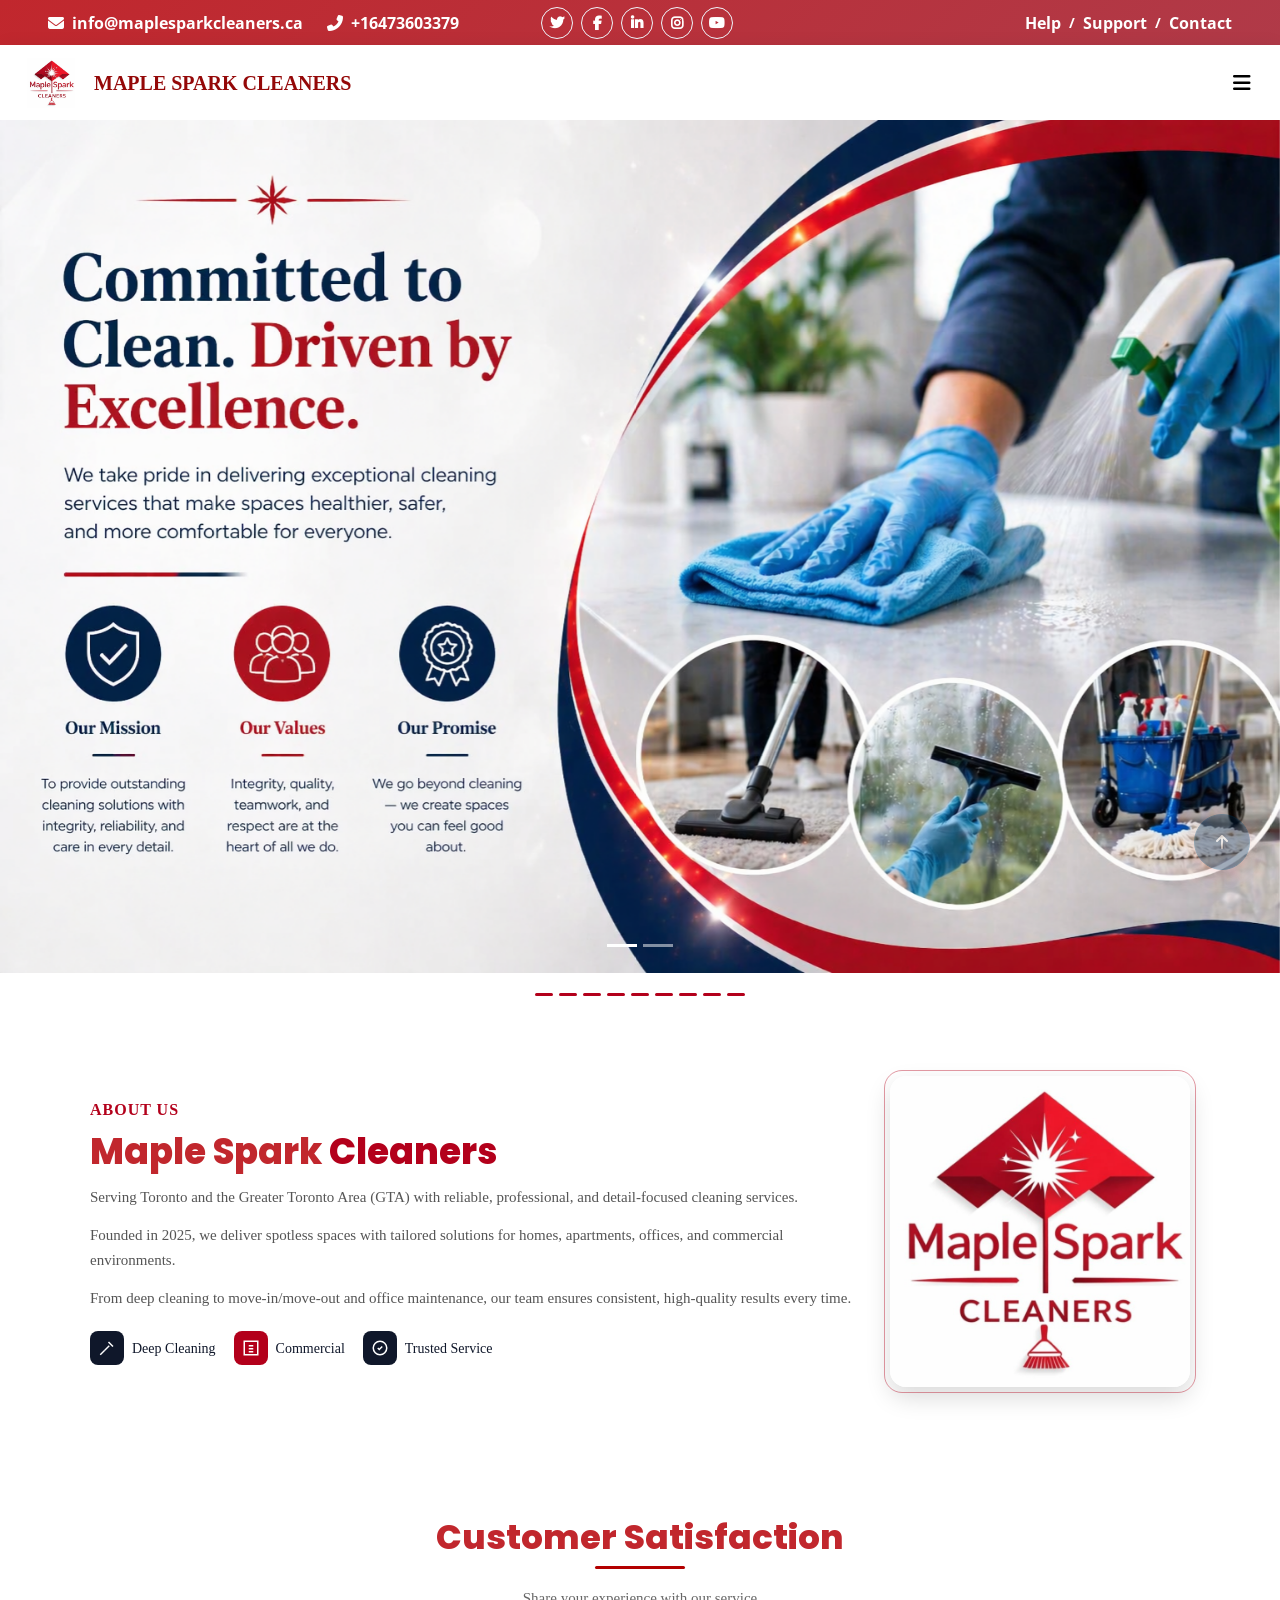
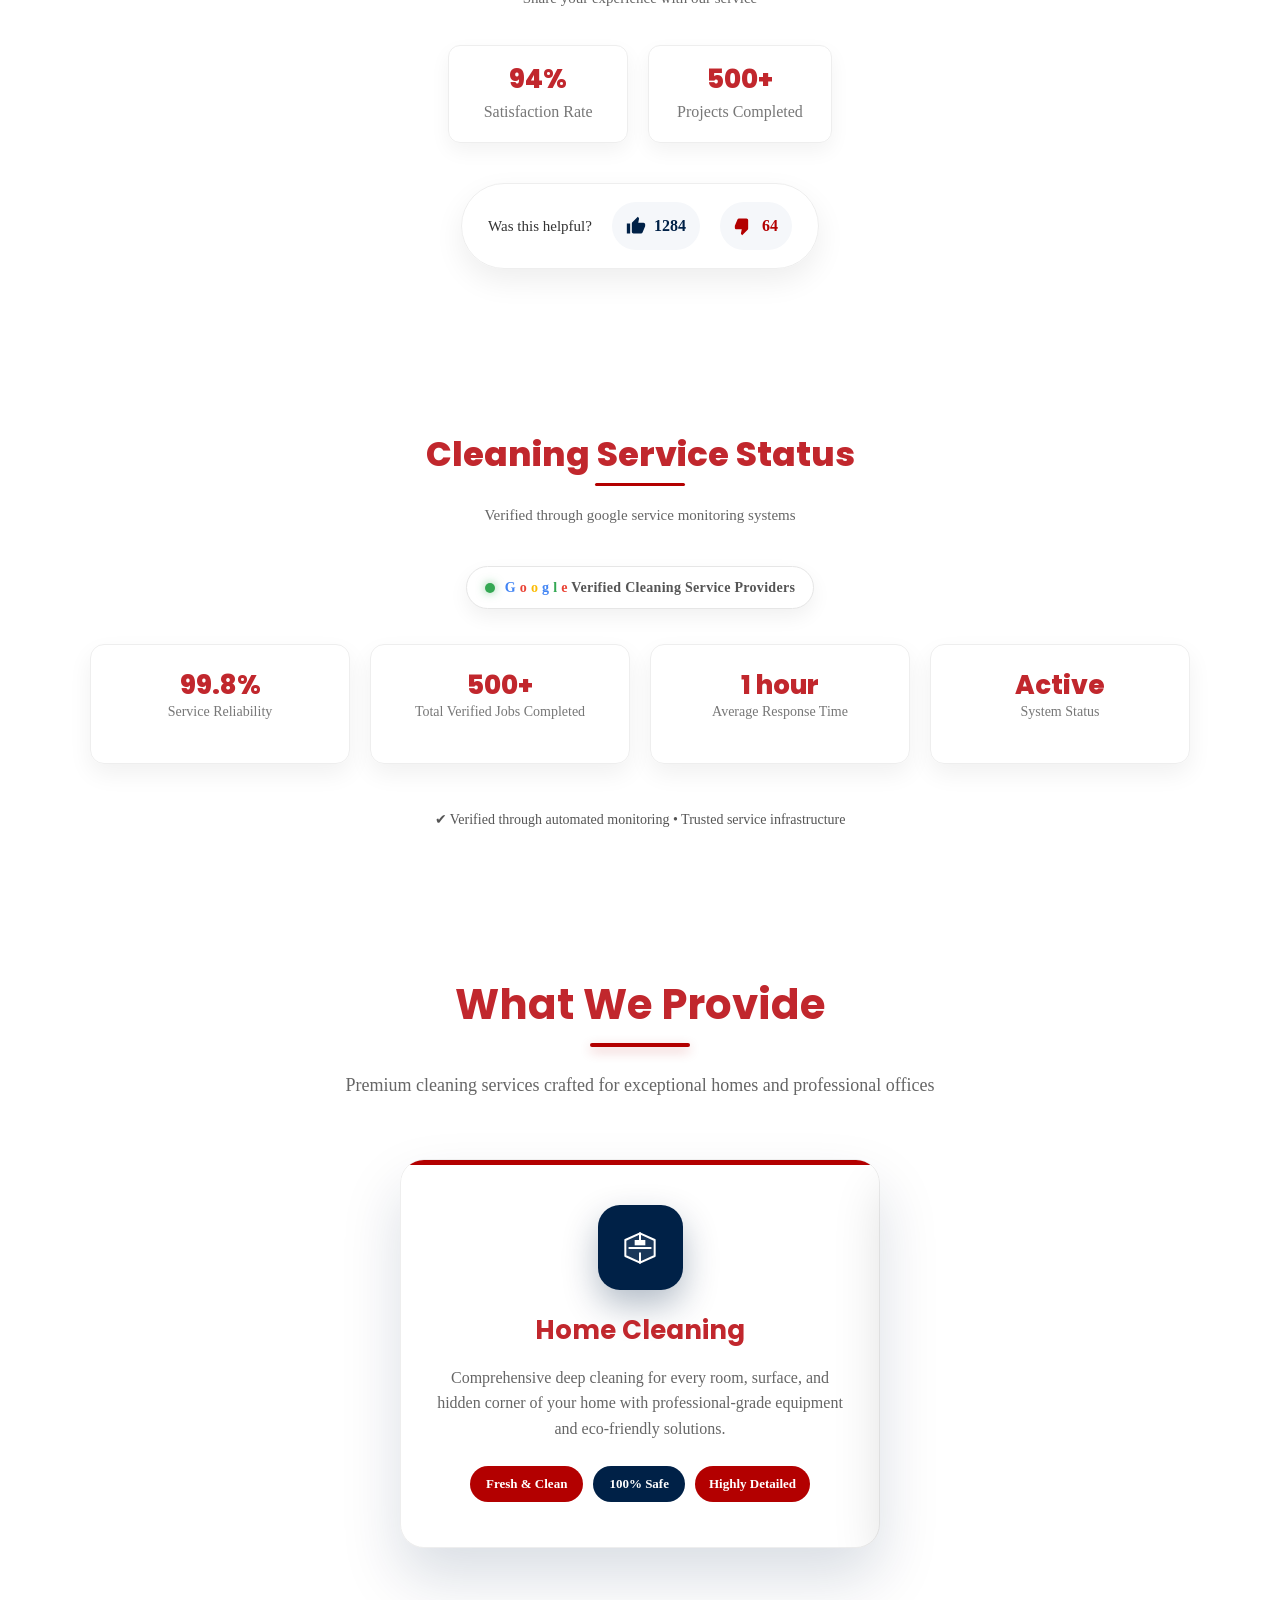
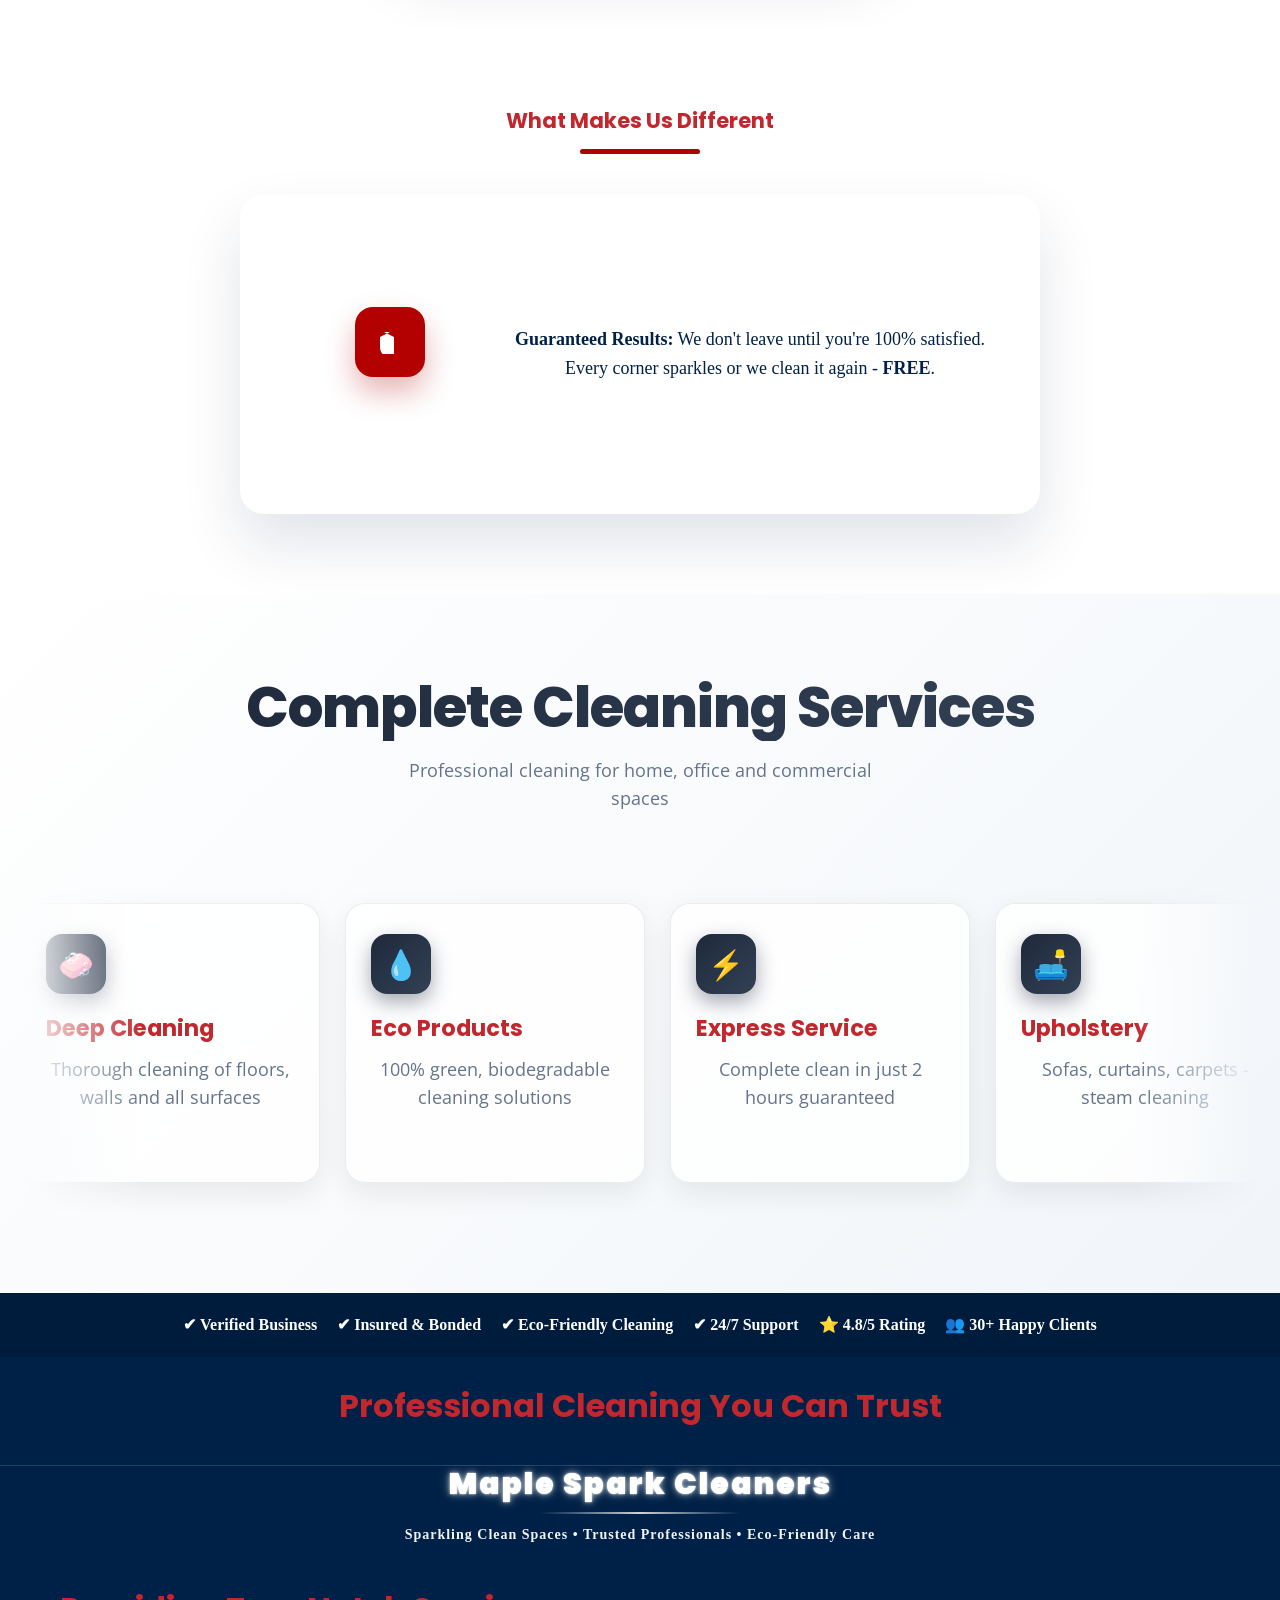
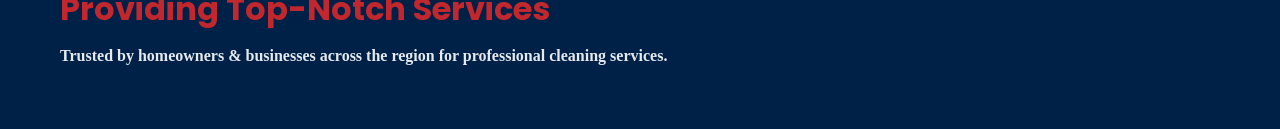
<file: about.html>
<!DOCTYPE html>
<html lang="en">

    <head>
        <meta charset="utf-8">
        <title>Maple Spark Cleaners</title>
        <meta content="width=device-width, initial-scale=1.0" name="viewport">
        <meta content="" name="keywords">
        <meta content="" name="description">

        <!-- Google Web Fonts -->
        <link rel="preconnect" href="https://fonts.googleapis.com">
        <link rel="preconnect" href="https://fonts.gstatic.com" crossorigin>
        <link href="https://fonts.googleapis.com/css2?family=Open+Sans:wght@400;500;600;700&family=Poppins:wght@200;300;400;500;600&display=swap" rel="stylesheet"> 

        <!-- Icon Font Stylesheet -->
        <link rel="stylesheet" href="https://use.fontawesome.com/releases/v5.15.4/css/all.css"/>
        <link href="https://cdn.jsdelivr.net/npm/bootstrap-icons@1.4.1/font/bootstrap-icons.css" rel="stylesheet">

        <!-- Libraries Stylesheet -->
        <link href="lib/animate/animate.min.css" rel="stylesheet">
        <link href="lib/owlcarousel/assets/owl.carousel.min.css" rel="stylesheet">


        <!-- Customized Bootstrap Stylesheet -->
        <link href="css/bootstrap.min.css" rel="stylesheet">

        <!-- Template Stylesheet -->
        <link href="css/style.css" rel="stylesheet">
        <!-- Meta Pixel Code -->
<script>
!function(f,b,e,v,n,t,s)
{if(f.fbq)return;n=f.fbq=function(){n.callMethod?
n.callMethod.apply(n,arguments):n.queue.push(arguments)};
if(!f._fbq)f._fbq=n;n.push=n;n.loaded=!0;n.version='2.0';
n.queue=[];t=b.createElement(e);t.async=!0;
t.src=v;s=b.getElementsByTagName(e)[0];
s.parentNode.insertBefore(t,s)}(window, document,'script',
'https://connect.facebook.net/en_US/fbevents.js');
fbq('init', '974338762179515');
fbq('track', 'PageView');
</script>
<noscript><img height="1" width="1" style="display:none"
src="https://www.facebook.com/tr?id=974338762179515&ev=PageView&noscript=1"
/></noscript>
<!-- End Meta Pixel Code -->
    </head>

    <body>

        <!-- Spinner Start -->
        <div id="spinner" class="show bg-white position-fixed translate-middle w-100 vh-100 top-50 start-50 d-flex align-items-center justify-content-center">
           <div class="spinner-border" style="color: #c61010; width: 3rem; height: 3rem;" role="status"></div>
                <span class="sr-only">Loading...</span>
            </div>
        </div>
        <!-- Spinner End -->


        <!-- Topbar Start -->
        <div class="container-fluid bg-primary px-5 d-none d-lg-block">
            <div class="row gx-0 align-items-center">
                <div class="col-lg-5 text-center text-lg-start mb-lg-0">
                    <div class="d-flex">
   <a href="#" class="text-white fw-bold me-4">
    <i class="fas fa-envelope text-white me-2"></i>info@maplesparkcleaners.ca
  </a>
  <a href="#" class="text-white fw-bold me-0">
    <i class="fas fa-phone-alt text-white me-2"></i>+16473603379
  </a>
</div>
                </div>
              <div class="col-lg-3 row-cols-1 text-center mb-2 mb-lg-0">
  <div class="d-inline-flex align-items-center" style="height: 45px;">
    <a class="btn btn-sm btn-outline-light btn-square rounded-circle me-2" href="">
      <i class="fab fa-twitter fw-bold text-white"></i>
    </a>
    <a class="btn btn-sm btn-outline-light btn-square rounded-circle me-2" href="">
      <i class="fab fa-facebook-f fw-bold text-white"></i>
    </a>
    <a class="btn btn-sm btn-outline-light btn-square rounded-circle me-2" href="">
      <i class="fab fa-linkedin-in fw-bold text-white"></i>
    </a>
    <a class="btn btn-sm btn-outline-light btn-square rounded-circle me-2" href="">
      <i class="fab fa-instagram fw-bold text-white"></i>
    </a>
    <a class="btn btn-sm btn-outline-light btn-square rounded-circle" href="">
      <i class="fab fa-youtube fw-bold text-white"></i>
    </a>
  </div>
</div>
                <div class="col-lg-4 text-center text-lg-end">
  <div class="d-inline-flex align-items-center" style="height: 45px;">
    <a href="#" class="text-white fw-bold me-2">Help</a><small class="text-white fw-bold"> / </small>
    <a href="#" class="text-white fw-bold mx-2">Support</a><small class="text-white fw-bold"> / </small>
    <a href="#" class="text-white fw-bold ms-2">Contact</a>
  </div>
</div>
                </div>
            </div>
        </div>
        <!-- Topbar End -->

  <!-- Navbar & Hero Start -->
<div class="container-fluid nav-bar p-0">

    <div class="d-flex align-items-center justify-content-between p-3"
         style="height:75px; background:rgba(255,255,255,0.98);
                backdrop-filter:blur(20px);
                box-shadow:0 4px 20px rgba(0,0,0,0.08);">

        <!-- LEFT: Logo + Name -->
        <a href="" class="navbar-brand p-0"
           style="display:flex; align-items:center; gap:8px; text-decoration:none;">

            <img src="logo.jpg" alt="Logo"
                 style="width:70px; height:50px; object-fit:contain; flex-shrink:0;" />

            <span>
                MAPLE SPARK CLEANERS
            </span>

        </a>

        <!-- TOGGLER -->
        <button class="navbar-toggler" type="button" data-bs-toggle="collapse" data-bs-target="#navbarCollapse">
            <span class="fa fa-bars"></span>
        </button>

    </div>

  <style>
@keyframes menuIn {
  from {
    opacity: 0;
    transform: translateY(-12px);
  }
  to {
    opacity: 1;
    transform: translateY(0);
  }
}

.menu-item {
  animation: menuIn 0.4s ease forwards;
  opacity: 0;
}

/* stagger delays (one after another) */
.menu-item:nth-child(1) { animation-delay: 0.3s; }
.menu-item:nth-child(2) { animation-delay: 0.5s; }
.menu-item:nth-child(3) { animation-delay: 0.7s; }
.menu-item:nth-child(4) { animation-delay: 0.9s; }
.menu-item:nth-child(5) { animation-delay: 0.11s; }
</style>
 <!-- MENU -->
<div class="collapse navbar-collapse" id="navbarCollapse">
  <div class="navbar-nav ms-auto py-0">

    <a href="index.html" class="menu-item"
       style="font-family:'Times New Roman',serif;
              font-weight:900;
              color:#b3001b;
              background:#fff;
              display:inline-block;
              position:relative;
              padding:10px 18px;
              margin:1px;
              text-decoration:none;
              border-radius:8px;
              box-shadow:0 6px 18px rgba(0,0,0,0.08);
              overflow:hidden;">
      Home

      <span style="position:absolute;
                   left:0;
                   bottom:0;
                   width:100%;
                   height:4px;
                   background:linear-gradient(90deg,
                               transparent,
                               rgba(15,23,42,0.9),
                               #b3001b,
                               rgba(15,23,42,0.9),
                               transparent);
                   transform:scaleX(0.4);
                   transform-origin:center;
                   filter:blur(0.6px);"></span>
    </a>

    <a href="about.html" class="menu-item"
       style="font-family:'Times New Roman',serif;
              font-weight:900;
              color:#b3001b;
              background:#fff;
              display:inline-block;
              position:relative;
              padding:10px 18px;
              margin:1px;
              text-decoration:none;
              border-radius:8px;
              box-shadow:0 6px 18px rgba(0,0,0,0.08);
              overflow:hidden;">
      About

      <span style="position:absolute;
                   left:0;
                   bottom:0;
                   width:100%;
                   height:4px;
                   background:linear-gradient(90deg,
                               transparent,
                               rgba(15,23,42,0.9),
                               #b3001b,
                               rgba(15,23,42,0.9),
                               transparent);
                   transform:scaleX(0.4);
                   transform-origin:center;
                   filter:blur(0.6px);"></span>
    </a>

   
    <a href="contact.html" class="menu-item"
       style="font-family:'Times New Roman',serif;
              font-weight:900;
              color:#b3001b;
              background:#fff;
              display:inline-block;
              position:relative;
              padding:10px 18px;
              margin:1px;
              text-decoration:none;
              border-radius:8px;
              box-shadow:0 6px 18px rgba(0,0,0,0.08);
              overflow:hidden;">
      Contact

      <span style="position:absolute;
                   left:0;
                   bottom:0;
                   width:100%;
                   height:4px;
                   background:linear-gradient(90deg,
                               transparent,
                               rgba(15,23,42,0.9),
                               #b3001b,
                               rgba(15,23,42,0.9),
                               transparent);
                   transform:scaleX(0.4);
                   transform-origin:center;
                   filter:blur(0.6px);"></span>
    </a>

    <a href="q.html" class="menu-item btn btn-primary border-secondary rounded-pill py-2 px-4">
      Get A Quote
    </a>
        </div>

        

      
    </div>

</div>
<!-- Navbar & Hero End -->


<!-- ================= PREMIUM STYLE ================= -->
<style>
    


/* GLOBAL TEXT STYLE */
.navbar-brand span{
    font-family: "Times New Roman", serif !important;
    font-weight: 900 !important;
    color: #940808 !important; /* Maple red */
    text-align: center;
}
.navbar-nav .nav-link,
.dropdown-item {
    font-family: "Times New Roman", serif !important;
    font-weight: 900 !important;
    color: white !important;
    text-align: center;

    background-color: #a41a1f; /* Maple red */
    
    border: 3px solid #061944; /* navy outline (correct way) */
    border-radius: 1px;

    transition: all 0.4s ease;
}

/* hover effect */
.dropdown-item:hover {
    background-color: #244ca7;
    color: white !important;
    transform: translateY(-2px);
    box-shadow: 0 6px 15px rgba(36,76,167,0.3);
}

/* NAVBAR ITEM BASE */
.navbar-nav .nav-link {
    position: relative;
    padding: 6px 6px;
    margin: 0.2px;
    display: inline-block;
    white-space: nowrap;
    transition: all 0.3s ease;
    z-index: 1;
    overflow: hidden;
}
.navbar-nav .nav-link::before {
    content: "";
    position: absolute;
    inset: 0;
    background: radial-gradient(circle at left, rgba(85, 2, 2, 0.3), transparent 100%),
                radial-gradient(circle at right, rgba(101, 8, 3, 0.3), transparent 100%);
    z-index: -1;
    border-radius: 6px;
    filter: brightness(9.9);
}
/* ✨ ANIMATED UNDERLINE */
.navbar-nav .nav-link::after {
    content: "";
    position: absolute;
    left: 50%;
    bottom: 2px;
    width: 0%;
    height: 2px;
    background: linear-gradient(90deg, #dc2626, #244ca7);
    transition: all 0.4s ease;
    transform: translateX(-50%);
       margin: 0px;   /* ❌ removed space */
         display: block; /* keeps them tight in column */
}

.navbar-nav .nav-link:hover::after {
    width: 80%;
}

/* HOVER EFFECT */
.navbar-nav .nav-link:hover {
    color: #0f172a !important;
    transform: translateY(-2px);
}

/* CENTER NAV */
.navbar-nav {
    justify-content: center;
    text-align: center;
    width: 100%;
        gap: 0px !important;

}

/* 🔥 ONE BY ONE APPEAR DELAY */
.navbar-nav .nav-item {
    opacity: 0;
    transform: translateY(-12px);
    animation: fadeUp 0.6s forwards;
}

.navbar-nav .nav-item:nth-child(1) { animation-delay: 0.1s; }
.navbar-nav .nav-item:nth-child(2) { animation-delay: 0.3s; }
.navbar-nav .nav-item:nth-child(3) { animation-delay: 0.4s; }
.navbar-nav .nav-item:nth-child(4) { animation-delay: 0.5s; }
.navbar-nav .nav-item:nth-child(5) { animation-delay: 0.6s; }

@keyframes fadeUp {
    to {
        opacity: 1;
        transform: translateY(0);
    }
}

/* BRAND */
.navbar-brand span {
    font-size: clamp(14px, 3.2vw, 20px);
    white-space: nowrap;
}
</style>

<link rel="stylesheet"
      href="https://cdnjs.cloudflare.com/ajax/libs/font-awesome/6.4.0/css/all.min.css">

<!-- Carousel Start --> 

    <div id="carouselId" class="carousel slide carousel-fade" data-bs-ride="carousel" data-bs-interval="4000">
        
        <ol class="carousel-indicators">
            <li data-bs-target="#carouselId" data-bs-slide-to="0" class="active"></li>
            <li data-bs-target="#carouselId" data-bs-slide-to="1"></li>
        </ol>

      <div class="carousel-inner" role="listbox" style="width:100%; margin:0; padding:0;">

    <div class="carousel-item active" style="width:100%; margin:0; padding:0;">
        <img src="about.jpg" alt="Main Image" 
             style="
                width:100%;
                height:auto;
                display:block;
                object-fit:cover;
                border-radius:0;
                margin:0;
                padding:0;
             ">
    </div>

</div>
        </div>

    </div>
</div>
<section style="display:flex; justify-content:center; align-items:center; padding:20px;">
  
  <div style="display:flex; gap:6px; align-items:center; justify-content:center;">

    <span style="
        width:18px;
        height:3px;
        border-radius:10px;
        background:#b3001b;
        display:inline-block;
        animation:cleanWave 1.4s infinite ease-in-out;
        animation-delay:0s;
    "></span>

    <span style="
        width:18px;
        height:3px;
        border-radius:10px;
        background:#b3001b;
        display:inline-block;
        animation:cleanWave 1.4s infinite ease-in-out;
        animation-delay:0.1s;
    "></span>

    <span style="
        width:18px;
        height:3px;
        border-radius:10px;
        background:#b3001b;
        display:inline-block;
        animation:cleanWave 1.4s infinite ease-in-out;
        animation-delay:0.2s;
    "></span>

    <span style="
        width:18px;
        height:3px;
        border-radius:10px;
        background:#b3001b;
        display:inline-block;
        animation:cleanWave 1.4s infinite ease-in-out;
        animation-delay:0.3s;
    "></span>

    <span style="
        width:18px;
        height:3px;
        border-radius:10px;
        background:#b3001b;
        display:inline-block;
        animation:cleanWave 1.4s infinite ease-in-out;
        animation-delay:0.4s;
    "></span>

    <span style="
        width:18px;
        height:3px;
        border-radius:10px;
        background:#b3001b;
        display:inline-block;
        animation:cleanWave 1.4s infinite ease-in-out;
        animation-delay:0.5s;
    "></span>

    <span style="
        width:18px;
        height:3px;
        border-radius:10px;
        background:#b3001b;
        display:inline-block;
        animation:cleanWave 1.4s infinite ease-in-out;
        animation-delay:0.6s;
    "></span>

    <span style="
        width:18px;
        height:3px;
        border-radius:10px;
        background:#b3001b;
        display:inline-block;
        animation:cleanWave 1.4s infinite ease-in-out;
        animation-delay:0.7s;
    "></span>

    <span style="
        width:18px;
        height:3px;
        border-radius:10px;
        background:#b3001b;
        display:inline-block;
        animation:cleanWave 1.4s infinite ease-in-out;
        animation-delay:0.8s;
    "></span>

  </div>

</section>

<style>
@keyframes cleanWave{
    0%{
        transform:scaleY(1);
        background:#b3001b;
        opacity:0.7;
    }
    50%{
        transform:scaleY(2.2);
        background:#0f172a;
        opacity:1;
    }
    100%{
        transform:scaleY(1);
        background:#b3001b;
        opacity:0.7;
    }
}
</style>

<div style="width:100%; padding:60px 15px; background:#ffffff; font-family:'Times New Roman', serif;">

  <div style="max-width:1100px; margin:auto; display:flex; flex-wrap:wrap; align-items:center; gap:30px;">

    <!-- LEFT TEXT -->
    <div style="flex:1 1 520px; min-width:280px;">

      <div style="color:#b3001b; font-weight:bold; letter-spacing:1px; margin-bottom:8px;">
        ABOUT US
      </div>

      <h2 style="font-size:36px; line-height:1.2; margin-bottom:12px; color:#0f172a;">
        Maple Spark <span style="color:#b3001b;">Cleaners</span>
      </h2>

      <p style="color:#555; font-size:15px; line-height:1.7; margin-bottom:12px;">
        Serving Toronto and the Greater Toronto Area (GTA) with reliable,
        professional, and detail-focused cleaning services.
      </p>

      <p style="color:#555; font-size:15px; line-height:1.7; margin-bottom:12px;">
        Founded in 2025, we deliver spotless spaces with tailored solutions
        for homes, apartments, offices, and commercial environments.
      </p>

      <p style="color:#555; font-size:15px; line-height:1.7;">
        From deep cleaning to move-in/move-out and office maintenance,
        our team ensures consistent, high-quality results every time.
      </p>

      <!-- FEATURES WITH REAL ICONS -->
      <div style="display:flex; gap:18px; margin-top:20px; flex-wrap:wrap;">

        <!-- ICON 1 -->
        <div style="display:flex; align-items:center; gap:8px;">
          <div style="width:34px; height:34px; border-radius:8px; background:#0f172a; display:flex; align-items:center; justify-content:center;">
            <!-- broom icon -->
            <svg width="18" height="18" viewBox="0 0 24 24" fill="none" stroke="#fff" stroke-width="2">
              <path d="M3 21l6-6"></path>
              <path d="M9 15l6-6"></path>
              <path d="M14 4l6 6"></path>
            </svg>
          </div>
          <span style="font-size:14px; color:#0f172a;">Deep Cleaning</span>
        </div>

        <!-- ICON 2 -->
        <div style="display:flex; align-items:center; gap:8px;">
          <div style="width:34px; height:34px; border-radius:8px; background:#b3001b; display:flex; align-items:center; justify-content:center;">
            <!-- building icon -->
            <svg width="18" height="18" viewBox="0 0 24 24" fill="none" stroke="#fff" stroke-width="2">
              <rect x="3" y="3" width="18" height="18"></rect>
              <path d="M9 9h6M9 13h6M9 17h6"></path>
            </svg>
          </div>
          <span style="font-size:14px; color:#0f172a;">Commercial</span>
        </div>

        <!-- ICON 3 -->
        <div style="display:flex; align-items:center; gap:8px;">
          <div style="width:34px; height:34px; border-radius:8px; background:#0f172a; display:flex; align-items:center; justify-content:center;">
            <!-- check badge -->
            <svg width="18" height="18" viewBox="0 0 24 24" fill="none" stroke="#fff" stroke-width="2">
              <circle cx="12" cy="12" r="9"></circle>
              <path d="M9 12l2 2 4-4"></path>
            </svg>
          </div>
          <span style="font-size:14px; color:#0f172a;">Trusted Service</span>
        </div>

      </div>

    </div>

    <!-- RIGHT SMALL IMAGE -->
    <div style="flex:0 0 300px; max-width:300px; margin:auto; position:relative;">

      <img src="logo.jpg" alt="Cleaning"
        style="width:100%; border-radius:16px; display:block;
        box-shadow:0 10px 25px rgba(0,0,0,0.15);">

      <!-- PREMIUM BORDER -->
      <div style="
        position:absolute;
        top:-6px;
        left:-6px;
        right:-6px;
        bottom:-6px;
        border-radius:18px;
        border:1.5px solid rgba(179,0,27,0.4);
        pointer-events:none;
      "></div>

    </div>

  </div>

</div>

<style>
/* MOBILE PERFECT */
@media(max-width:768px){
  #abt_real_icons div[style*="display:flex"]{
    flex-direction:column !important;
    text-align:center;
  }

  #abt_real_icons h2{
    font-size:26px !important;
  }

  #abt_real_icons img{
    max-width:250px !important;
    margin-top:15px;
  }
}
</style>
<!-- Customer Feedback Section -->
<div style="width:100%; padding:70px 20px; background:#ffffff; font-family:'Times New Roman', serif; text-align:center;">

    <!-- Title -->
    <h2 style="font-size:34px; color:#002147; margin-bottom:8px;">
        Customer Satisfaction
    </h2>

    <div style="width:90px; height:3px; background:#b30000; margin:0 auto 18px auto; border-radius:10px;"></div>

    <p style="color:#666; font-size:15px; margin-bottom:35px;">
        Share your experience with our service
    </p>

    <!-- Stats -->
    <div style="display:flex; justify-content:center; flex-wrap:wrap; gap:20px; margin-bottom:40px;">

        <div style="padding:18px 28px; border:1px solid #eee; border-radius:12px; box-shadow:0 8px 20px rgba(0,0,0,0.05); min-width:180px;">
            <h3 style="color:#002147; margin:0; font-size:26px;">94%</h3>
            <p style="color:#777; margin:5px 0 0;">Satisfaction Rate</p>
        </div>

        <div style="padding:18px 28px; border:1px solid #eee; border-radius:12px; box-shadow:0 8px 20px rgba(0,0,0,0.05); min-width:180px;">
            <h3 style="color:#002147; margin:0; font-size:26px;">500+</h3>
            <p style="color:#777; margin:5px 0 0;">Projects Completed</p>
        </div>

    </div>

    <!-- Feedback Box -->
    <div style="display:inline-flex; align-items:center; gap:20px; padding:18px 26px; border-radius:60px; border:1px solid #eee; box-shadow:0 12px 30px rgba(0,0,0,0.07);">

        <span style="color:#333; font-size:15px;">Was this helpful?</span>

        <!-- THUMBS UP -->
        <button id="upBtn"
            onclick="vote('up')"
            style="background:#f5f7fa; border:none; cursor:pointer; padding:12px 14px; border-radius:50px; display:flex; align-items:center; gap:8px; transition:0.3s;">
            
            <!-- Thumb Shape -->
            <svg width="20" height="20" viewBox="0 0 24 24" fill="#002147">
                <path d="M1 21h4V9H1v12zm22-11c0-1.1-.9-2-2-2h-6.31l.95-4.57.03-.32c0-.41-.17-.79-.44-1.06L14.17 1 7.59 7.59C7.22 7.95 7 8.45 7 9v10c0 1.1.9 2 2 2h9c.83 0 1.54-.5 1.84-1.22l3.02-7.05c.09-.23.14-.47.14-.73v-2z"/>
            </svg>

            <span id="upCount" style="color:#002147; font-weight:bold;">1284</span>
        </button>

        <!-- THUMBS DOWN -->
        <button id="downBtn"
            onclick="vote('down')"
            style="background:#f5f7fa; border:none; cursor:pointer; padding:12px 14px; border-radius:50px; display:flex; align-items:center; gap:8px; transition:0.3s;">
            
            <!-- Thumb Shape -->
            <svg width="20" height="20" viewBox="0 0 24 24" fill="#b30000">
                <path d="M15 3H6c-.83 0-1.54.5-1.84 1.22L1.14 11.27c-.09.23-.14.47-.14.73v2c0 1.1.9 2 2 2h6.31l-.95 4.57-.03.32c0 .41.17.79.44 1.06L9.83 23l6.58-6.59c.37-.36.59-.86.59-1.41V5c0-1.1-.9-2-2-2z"/>
            </svg>

            <span id="downCount" style="color:#b30000; font-weight:bold;">64</span>
        </button>

    </div>

    <!-- Message -->
    <div id="msgBox" style="margin-top:25px; font-size:16px; font-weight:bold; color:#002147;"></div>

</div>

<script>
let locked = false;

function vote(type){

    if(locked) return;
    locked = true;

    let upBtn = document.getElementById("upBtn");
    let downBtn = document.getElementById("downBtn");

    let upCount = document.getElementById("upCount");
    let downCount = document.getElementById("downCount");

    let u = parseInt(upCount.innerText);
    let d = parseInt(downCount.innerText);

    if(type === "up"){
        u++;
        upBtn.style.background = "#002147";
        upBtn.style.color = "#fff";
        document.getElementById("msgBox").innerHTML = "✔ Thanks! Positive feedback recorded.";
    }

    if(type === "down"){
        d++;
        downBtn.style.background = "#b30000";
        downBtn.style.color = "#fff";
        document.getElementById("msgBox").innerHTML = "✔ Noted. We will improve your experience.";
    }

    upCount.innerText = u;
    downCount.innerText = d;

    upBtn.style.opacity = "0.5";
    downBtn.style.opacity = "0.5";
    upBtn.style.cursor = "not-allowed";
    downBtn.style.cursor = "not-allowed";
}
</script>


<!-- Search Verified Trust Panel -->
<div style="width:100%; padding:70px 20px; background:#ffffff; font-family:'Times New Roman', serif; text-align:center;">

    <!-- Header -->
    <h2 style="font-size:34px; color:#002147; margin-bottom:8px;">
        Cleaning Service Status
    </h2>

    <div style="width:90px; height:3px; background:#b30000; margin:0 auto 18px auto; border-radius:10px;"></div>

    <p style="color:#666; font-size:15px; margin-bottom:40px;">
        Verified through google service monitoring systems
    </p>

    <!-- Badge -->
  <div style="display:inline-flex; align-items:center; gap:10px; padding:10px 18px; border:1px solid #e6e6e6; border-radius:50px; margin-bottom:35px; box-shadow:0 8px 20px rgba(0,0,0,0.06); background:#ffffff;">

    <!-- Status Dot -->
    <div style="width:10px; height:10px; background:#34a853; border-radius:50%; box-shadow:0 0 10px rgba(52,168,83,0.6);"></div>

    <!-- Colored “Google-style” text -->
    <span style="font-weight:bold; font-size:14px; letter-spacing:0.3px;">

        <span style="color:#4285F4;">G</span>
        <span style="color:#EA4335;">o</span>
        <span style="color:#FBBC05;">o</span>
        <span style="color:#4285F4;">g</span>
        <span style="color:#34A853;">l</span>
        <span style="color:#EA4335;">e</span>
        <span>

        <span style="color:#555;"> Verified Cleaning Service Providers</span>
    </span>

</div>

    <!-- Stats -->
    <div style="display:flex; flex-wrap:wrap; justify-content:center; gap:20px;">

        <div style="flex:1; min-width:220px; max-width:260px; padding:25px; border-radius:14px; border:1px solid #eee; box-shadow:0 10px 25px rgba(0,0,0,0.06);">
            <h3 style="color:#002147; font-size:26px; margin:0;">99.8%</h3>
            <p style="color:#777; font-size:14px;">Service Reliability</p>
        </div>

        <div style="flex:1; min-width:220px; max-width:260px; padding:25px; border-radius:14px; border:1px solid #eee; box-shadow:0 10px 25px rgba(0,0,0,0.06);">
            <h3 style="color:#002147; font-size:26px; margin:0;">500+</h3>
            <p style="color:#777; font-size:14px;">Total Verified Jobs Completed</p>
        </div>

        <div style="flex:1; min-width:220px; max-width:260px; padding:25px; border-radius:14px; border:1px solid #eee; box-shadow:0 10px 25px rgba(0,0,0,0.06);">
            <h3 style="color:#002147; font-size:26px; margin:0;">1 hour</h3>
            <p style="color:#777; font-size:14px;">Average Response Time</p>
        </div>

        <div style="flex:1; min-width:220px; max-width:260px; padding:25px; border-radius:14px; border:1px solid #eee; box-shadow:0 10px 25px rgba(0,0,0,0.06);">
            <h3 style="color:#b30000; font-size:26px; margin:0;">Active</h3>
            <p style="color:#777; font-size:14px;">System Status</p>
        </div>

    </div>

    <!-- Footer Trust Line -->
    <div style="margin-top:45px; font-size:14px; color:#555;">
        ✔ Verified through automated monitoring • Trusted service infrastructure
    </div>

</div>

<!-- Premium Cleaning Services Carousel -->
<div style="width:100%; padding:80px 20px; background:#ffffff; font-family:'Times New Roman', serif; text-align:center; overflow:hidden;">

    <!-- Title -->
    <h2 style="font-size:42px; color:#002147; font-weight:700; margin-bottom:12px;">
        What We Provide
    </h2>
    <div style="width:100px; height:4px; background:#b30000; margin:0 auto 24px auto; border-radius:2px; box-shadow:0 4px 12px rgba(179,0,0,0.3);"></div>
    <p style="color:#666; font-size:18px; font-weight:400; max-width:600px; margin:0 auto 60px auto; line-height:1.6;">
        Premium cleaning services crafted for exceptional homes and professional offices
    </p>

    <!-- Slider View -->
    <div style="max-width:480px; margin:auto; overflow:hidden; position:relative; border-radius:24px; box-shadow:0 30px 60px rgba(0,33,71,0.15);">

        <!-- Track -->
        <div id="track" style="display:flex; transition:transform 0.8s cubic-bezier(0.4, 0, 0.2, 1); width:400%;">

            <!-- Card 1: Home Cleaning -->
            <div style="min-width:25%; padding:45px 35px; box-sizing:border-box; background:#fff; border-radius:24px; border:1px solid #eee; box-shadow:0 25px 50px rgba(0,0,0,0.12); position:relative; overflow:hidden;">
                <div style="position:absolute; top:0; left:0; width:100%; height:5px; background:#b30000;"></div>
                <div style="width:85px; height:85px; margin:0 auto 25px; background:#002147; border-radius:22px; display:flex; align-items:center; justify-content:center; box-shadow:0 15px 35px rgba(0,33,71,0.3);">
                    <svg viewBox="0 0 48 48" fill="none" xmlns="http://www.w3.org/2000/svg" style="width:32px; height:32px;">
                        <path d="M24 2L2 12V36L24 46L46 36V12L24 2Z" stroke="white" stroke-width="3" stroke-linecap="round" stroke-linejoin="round" fill="white" fill-opacity="0.1"/>
                        <path d="M24 2V16M24 32V46M8 24H40" stroke="white" stroke-width="3" stroke-linecap="round" stroke-linejoin="round"/>
                        <path d="M16 12H32V20H16V12Z" fill="white"/>
                    </svg>
                </div>
                <h3 style="color:#002147; font-size:26px; font-weight:700; margin-bottom:18px;">Home Cleaning</h3>
                <p style="color:#666; font-size:16px; line-height:1.6; margin-bottom:25px;">
                    Comprehensive deep cleaning for every room, surface, and hidden corner of your home with professional-grade equipment and eco-friendly solutions.
                </p>
                <div style="display:flex; gap:10px; justify-content:center; flex-wrap:wrap;">
                    <span style="background:#b30000; color:#fff; padding:8px 16px; border-radius:20px; font-size:13px; font-weight:600;">Fresh & Clean</span>
                    <span style="background:#002147; color:#fff; padding:8px 16px; border-radius:20px; font-size:13px; font-weight:600;">100% Safe</span>
                    <span style="background:#b30000; color:#fff; padding:8px 14px; border-radius:20px; font-size:13px; font-weight:600;">Highly Detailed</span>
                </div>
            </div>

            <!-- Card 2: Office Cleaning -->
            <div style="min-width:25%; padding:45px 35px; box-sizing:border-box; background:#fff; border-radius:24px; border:1px solid #eee; box-shadow:0 25px 50px rgba(0,0,0,0.12); position:relative; overflow:hidden;">
                <div style="position:absolute; top:0; left:0; width:100%; height:5px; background:#002147;"></div>
                <div style="width:85px; height:85px; margin:0 auto 25px; background:#b30000; border-radius:22px; display:flex; align-items:center; justify-content:center; box-shadow:0 15px 35px rgba(179,0,0,0.3);">
                    <svg viewBox="0 0 48 48" fill="none" xmlns="http://www.w3.org/2000/svg" style="width:32px; height:32px;">
                        <path d="M6 6H42V42H6V6Z" stroke="white" stroke-width="3" stroke-linejoin="round" fill="white" fill-opacity="0.1"/>
                        <path d="M12 12H36V36H12V12Z" stroke="white" stroke-width="3" stroke-linejoin="round"/>
                        <path d="M18 18H30V24H18V18Z" fill="white"/>
                        <path d="M24 30V36" stroke="white" stroke-width="3" stroke-linecap="round"/>
                    </svg>
                </div>
                <h3 style="color:#002147; font-size:26px; font-weight:700; margin-bottom:18px;">Office Cleaning</h3>
                <p style="color:#666; font-size:16px; line-height:1.6; margin-bottom:25px;">
                    Professional workspace cleaning including desks, conference rooms, restrooms, and common areas to maintain productivity and health standards.
                </p>
                <div style="display:flex; gap:10px; justify-content:center; flex-wrap:wrap;">
                    <span style="background:#002147; color:#fff; padding:8px 16px; border-radius:20px; font-size:13px; font-weight:600;">Professional</span>
                    <span style="background:#b30000; color:#fff; padding:8px 16px; border-radius:20px; font-size:13px; font-weight:600;">Reliable</span>
                    <span style="background:#002147; color:#fff; padding:8px 14px; border-radius:20px; font-size:13px; font-weight:600;">Discreet</span>
                </div>
            </div>

            <!-- Card 3: Deep Cleaning -->
            <div style="min-width:25%; padding:45px 35px; box-sizing:border-box; background:#fff; border-radius:24px; border:1px solid #eee; box-shadow:0 25px 50px rgba(0,0,0,0.12); position:relative; overflow:hidden;">
                <div style="position:absolute; top:0; left:0; width:100%; height:5px; background:#b30000;"></div>
                <div style="width:85px; height:85px; margin:0 auto 25px; background:#002147; border-radius:22px; display:flex; align-items:center; justify-content:center; box-shadow:0 15px 35px rgba(0,33,71,0.3);">
                    <svg viewBox="0 0 48 48" fill="none" xmlns="http://www.w3.org/2000/svg" style="width:32px; height:32px;">
                        <path d="M36 12L30 6H18L12 12V36L18 42H30L36 36V12Z" stroke="white" stroke-width="3" stroke-linejoin="round" fill="white" fill-opacity="0.1"/>
                        <path d="M24 18V30" stroke="white" stroke-width="3" stroke-linecap="round"/>
                        <path d="M18 24H30" stroke="white" stroke-width="3" stroke-linecap="round"/>
                        <circle cx="24" cy="24" r="6" fill="white"/>
                    </svg>
                </div>
                <h3 style="color:#002147; font-size:26px; font-weight:700; margin-bottom:18px;">Deep Cleaning</h3>
                <p style="color:#666; font-size:16px; line-height:1.6; margin-bottom:25px;">
                    Heavy-duty cleaning for tough stains, grease buildup, carpets, upholstery, and areas requiring specialized equipment and solutions.
                </p>
                <div style="display:flex; gap:10px; justify-content:center; flex-wrap:wrap;">
                    <span style="background:#b30000; color:#fff; padding:8px 16px; border-radius:20px; font-size:13px; font-weight:600;">Maximum Power</span>
                    <span style="background:#002147; color:#fff; padding:8px 16px; border-radius:20px; font-size:13px; font-weight:600;">Deep Reach</span>
                    <span style="background:#b30000; color:#fff; padding:8px 14px; border-radius:20px; font-size:13px; font-weight:600;">Safe Results</span>
                </div>
            </div>

            <!-- Card 4: Move-in/out -->
            <div style="min-width:25%; padding:45px 35px; box-sizing:border-box; background:#fff; border-radius:24px; border:1px solid #eee; box-shadow:0 25px 50px rgba(0,0,0,0.12); position:relative; overflow:hidden;">
                <div style="position:absolute; top:0; left:0; width:100%; height:5px; background:#002147;"></div>
                <div style="width:85px; height:85px; margin:0 auto 25px; background:#b30000; border-radius:22px; display:flex; align-items:center; justify-content:center; box-shadow:0 15px 35px rgba(179,0,0,0.3);">
                    <svg viewBox="0 0 48 48" fill="none" xmlns="http://www.w3.org/2000/svg" style="width:32px; height:32px;">
                        <path d="M6 36L12 30L18 36L12 42L6 36Z" fill="white"/>
                        <path d="M42 18L36 12L30 18L36 24L42 18Z" fill="white"/>
                        <rect x="6" y="6" width="36" height="24" rx="2" stroke="white" stroke-width="3" fill="white" fill-opacity="0.1"/>
                        <circle cx="24" cy="18" r="4" fill="white"/>
                        <path d="M12 24H36" stroke="white" stroke-width="3" stroke-linecap="round"/>
                    </svg>
                </div>
                <h3 style="color:#002147; font-size:26px; font-weight:700; margin-bottom:18px;">Move-in / Move-out</h3>
                <p style="color:#666; font-size:16px; line-height:1.6; margin-bottom:25px;">
                    Complete end-to-end cleaning for vacant properties - kitchens, bathrooms, floors, windows, and appliances left in perfect condition.
                </p>
                <div style="display:flex; gap:10px; justify-content:center; flex-wrap:wrap;">
                    <span style="background:#002147; color:#fff; padding:8px 16px; border-radius:20px; font-size:13px; font-weight:600;">Absolutely Spotless</span>
                    <span style="background:#b30000; color:#fff; padding:8px 16px; border-radius:20px; font-size:13px; font-weight:600;">Move-In Ready</span>
                </div>
            </div>

        </div>

    </div>

</div>

<script>
let i = 0;
const track = document.getElementById("track");
const total = 4;
setInterval(() => {
    i++;
    if(i >= total) i = 0;
    track.style.transform = "translateX(-" + (i * 25) + "%)";
}, 3500);
</script>
<!-- What Makes Us Different - Fade Transition Effect -->
<div style="width:100%; padding:80px 30px; background:#ffffff; font-family:'Times New Roman', serif; text-align:center;">

    <!-- Title -->
    <h2 style="font-size:21px; color:#002147; font-weight:700; margin-bottom:16px;">
        What Makes Us Different
    </h2>
    <div style="width:120px; height:5px; background:#b30000; margin:0 auto 40px auto; border-radius:3px;"></div>

    <!-- Active Content Container -->
    <div id="active-content" style="max-width:800px; margin:auto; height:320px; position:relative; overflow:hidden; border-radius:24px; box-shadow:0 30px 60px rgba(0,33,71,0.12); background:#fff; opacity:1; transition:all 0.8s cubic-bezier(0.4, 0, 0.2, 1);">
        
        <!-- Content 1 (Active by default) -->
        <div class="content-item active" style="position:absolute; width:100%; height:100%; padding:60px 40px; display:flex; align-items:center; justify-content:center; opacity:1; transform:translateY(0); transition:all 0.8s cubic-bezier(0.4, 0, 0.2, 1);">
            <div style="width:70px; height:70px; margin:0 auto 25px; background:#b30000; border-radius:18px; display:flex; align-items:center; justify-content:center; box-shadow:0 15px 30px rgba(179,0,0,0.3);">
                <svg viewBox="0 0 24 24" style="width:24px; height:24px; fill:white;"><path d="M12 2L2 7v10c0 5.55 3.84 9.74 9 11a9.96 9.96 0 0 0 5-1.26V7l-10-5z"/></svg>
            </div>
            <p style="color:#002147; font-size:18px; font-weight:500; line-height:1.6; max-width:500px; margin:0;">
                <strong>Guaranteed Results:</strong> We don't leave until you're 100% satisfied. Every corner sparkles or we clean it again - <strong>FREE</strong>.
            </p>
        </div>

        <!-- Content 2 -->
        <div class="content-item" style="position:absolute; width:100%; height:100%; padding:60px 40px; display:flex; align-items:center; justify-content:center; opacity:0; transform:translateY(20px);">
            <div style="width:70px; height:70px; margin:0 auto 25px; background:#002147; border-radius:18px; display:flex; align-items:center; justify-content:center; box-shadow:0 15px 30px rgba(0,33,71,0.3);">
                <svg viewBox="0 0 24 24" style="width:24px; height:24px; fill:white;"><rect x="4" y="4" width="16" height="16" rx="2"/></svg>
            </div>
            <p style="color:#002147; font-size:18px; font-weight:500; line-height:1.6; max-width:500px; margin:0;">
                <strong>Commercial Grade Equipment:</strong> Industrial steam cleaners, HEPA vacuums, and eco-disinfectants used in hospitals - your home deserves the best.
            </p>
        </div>

        <!-- Content 3 -->
        <div class="content-item" style="position:absolute; width:100%; height:100%; padding:60px 40px; display:flex; align-items:center; justify-content:center; opacity:0; transform:translateY(20px);">
            <div style="width:70px; height:70px; margin:0 auto 25px; background:#b30000; border-radius:18px; display:flex; align-items:center; justify-content:center; box-shadow:0 15px 30px rgba(179,0,0,0.3);">
                <svg viewBox="0 0 24 24" style="width:24px; height:24px; fill:white;"><circle cx="12" cy="12" r="10"/></svg>
            </div>
            <p style="color:#002147; font-size:18px; font-weight:500; line-height:1.6; max-width:500px; margin:0;">
                <strong>Trained Specialists:</strong> Every cleaner completes 40+ hours certification. We specialize in deep cleaning others can't handle.
            </p>
        </div>

        <!-- Content 4 -->
        <div class="content-item" style="position:absolute; width:100%; height:100%; padding:60px 40px; display:flex; align-items:center; justify-content:center; opacity:0; transform:translateY(20px);">
            <div style="width:70px; height:70px; margin:0 auto 25px; background:#002147; border-radius:18px; display:flex; align-items:center; justify-content:center; box-shadow:0 15px 30px rgba(0,33,71,0.3);">
                <svg viewBox="0 0 24 24" style="width:24px; height:24px; fill:white;"><path d="M21 2l-8 9h4v11h2V11h4zM11 2L3 9v12h8V9H5.83l5.17-7z"/></svg>
            </div>
            <p style="color:#002147; font-size:18px; font-weight:500; line-height:1.6; max-width:500px; margin:0;">
                <strong>24/7 Emergency Service:</strong> Floods, pet accidents, last-minute move-outs - we respond within 2 hours, any time, day or night.
            </p>
        </div>

        <!-- Content 5 -->
        <div class="content-item" style="position:absolute; width:100%; height:100%; padding:60px 40px; display:flex; align-items:center; justify-content:center; opacity:0; transform:translateY(20px);">
            <div style="width:70px; height:70px; margin:0 auto 25px; background:#b30000; border-radius:18px; display:flex; align-items:center; justify-content:center; box-shadow:0 15px 30px rgba(179,0,0,0.3);">
                <svg viewBox="0 0 24 24" style="width:24px; height:24px; fill:white;"><path d="M12 2C6.48 2 2 6.48 2 12s4.48 10 10 10 10-4.48 10-10S17.52 2 12 2zm-2 15l-5-5 1.41-1.41L10 14.17l7.59-7.59L19 8l-9 9z"/></svg>
            </div>
            <p style="color:#002147; font-size:18px; font-weight:500; line-height:1.6; max-width:500px; margin:0;">
                <strong>100% Satisfaction Guarantee:</strong> Not thrilled? We return and make it perfect at no extra cost. Your happiness is non-negotiable.
            </p>
        </div>

        <!-- Content 6 -->
        <div class="content-item" style="position:absolute; width:100%; height:100%; padding:60px 40px; display:flex; align-items:center; justify-content:center; opacity:0; transform:translateY(20px);">
            <div style="width:70px; height:70px; margin:0 auto 25px; background:#002147; border-radius:18px; display:flex; align-items:center; justify-content:center; box-shadow:0 15px 30px rgba(0,33,71,0.3);">
                <svg viewBox="0 0 24 24" style="width:24px; height:24px; fill:white;"><path d="M19 3H5c-1.1 0-2 .9-2 2v14c0 1.1.9 2 2 2h14c1.1 0 2-.9 2-2V5c0-1.1-.9-2-2-2zm0 16H5V5h14v14z"/></svg>
            </div>
            <p style="color:#002147; font-size:18px; font-weight:500; line-height:1.6; max-width:500px; margin:0;">
                <strong>Background Checked Team:</strong> Every cleaner passes rigorous screening, bonded & insured. Your safety and security first.
            </p>
        </div>

        <!-- Content 7 -->
        <div class="content-item" style="position:absolute; width:100%; height:100%; padding:60px 40px; display:flex; align-items:center; justify-content:center; opacity:0; transform:translateY(20px);">
            <div style="width:70px; height:70px; margin:0 auto 25px; background:#b30000; border-radius:18px; display:flex; align-items:center; justify-content:center; box-shadow:0 15px 30px rgba(179,0,0,0.3);">
                <svg viewBox="0 0 24 24" style="width:24px; height:24px; fill:white;"><path d="M12 2C6.48 2 2 6.48 2 12s4.48 10 10 10 10-4.48 10-10S17.52 2 12 2zm0 18c-4.41 0-8-3.59-8-8s3.59-8 8-8 8 3.59 8 8-3.59 8-8 8zm3.88-11.71L10 14.17l-2.88-2.88a.996.996 0 1 0-1.41 1.41l3.59 3.59c.39.39 1.02.39 1.41 0l7.48-7.48a.996.996 0 1 0-1.41-1.41z"/></svg>
            </div>
            <p style="color:#002147; font-size:18px; font-weight:500; line-height:1.6; max-width:500px; margin:0;">
                <strong>Proven Results:</strong> 98% of customers rebook. Join 5,000+ homes and offices that trust us monthly.
            </p>
        </div>

        <!-- Content 8 -->
        <div class="content-item" style="position:absolute; width:100%; height:100%; padding:60px 40px; display:flex; align-items:center; justify-content:center; opacity:0; transform:translateY(20px);">
            <div style="width:70px; height:70px; margin:0 auto 25px; background:#002147; border-radius:18px; display:flex; align-items:center; justify-content:center; box-shadow:0 15px 30px rgba(0,33,71,0.3);">
                <svg viewBox="0 0 24 24" style="width:24px; height:24px; fill:white;"><path d="M20 4H4c-1.1 0-1.99.9-1.99 2L2 18c0 1.1.9 2 2 2h16c1.1 0 2-.9 2-2V6c0-1.1-.9-2-2-2zm0 14H4V8l8 5 8-5v10zm-8-7L4 6h16l-8 5z"/></svg>
            </div>
            <p style="color:#002147; font-size:18px; font-weight:500; line-height:1.6; max-width:500px; margin:0;">
                <strong>Custom Cleaning Plans:</strong> Weekly, bi-weekly, monthly, or one-time. Perfect schedule for your home or office needs.
            </p>
        </div>

        <!-- Content 9 -->
        <div class="content-item" style="position:absolute; width:100%; height:100%; padding:60px 40px; display:flex; align-items:center; justify-content:center; opacity:0; transform:translateY(20px);">
            <div style="width:70px; height:70px; margin:0 auto 25px; background:#b30000; border-radius:18px; display:flex; align-items:center; justify-content:center; box-shadow:0 15px 30px rgba(179,0,0,0.3);">
                <svg viewBox="0 0 24 24" style="width:24px; height:24px; fill:white;"><path d="M12 22c1.1 0 2-.9 2-2h-4c0 1.1.89 2 2 2zm6-6v-5c0-3.07-1.64-5.64-4.5-6.32V4c0-.83-.67-1.5-1.5-1.5s-1.5.67-1.5 1.5v.68C7.63 5.36 6 7.92 6 11v5l-2 2v1h16v-1l-2-2z"/></svg>
            </div>
            <p style="color:#002147; font-size:18px; font-weight:500; line-height:1.6; max-width:500px; margin:0;">
                <strong>Pet-Safe Products:</strong> Non-toxic, hypoallergenic cleaners safe for kids, pets, and allergy sufferers. Breathe easy.
            </p>
        </div>

        <!-- Content 10 -->
        <div class="content-item" style="position:absolute; width:100%; height:100%; padding:60px 40px; display:flex; align-items:center; justify-content:center; opacity:0; transform:translateY(20px);">
            <div style="width:70px; height:70px; margin:0 auto 25px; background:#002147; border-radius:18px; display:flex; align-items:center; justify-content:center; box-shadow:0 15px 30px rgba(0,33,71,0.3);">
                <svg viewBox="0 0 24 24" style="width:24px; height:24px; fill:white;"><path d="M9 4v4c-1.1 0-2-.9-2-2s.9-2 2-2zm8-2H9C6.79 2 5 3.79 5 6s1.79 4 4 4v5h2V4h2v11h2V4h2V2zm0 12v3H5v2c0 1.1.9 2 2 2h14c1.1 0 2-.9 2-2v-3h-2z"/></svg>
            </div>
            <p style="color:#002147; font-size:18px; font-weight:500; line-height:1.6; max-width:500px; margin:0;">
                <strong>Price Match Guarantee:</strong> Show us a competitor's quote and we'll beat it by 10%. Premium service, unbeatable value.
            </p>
        </div>

    </div>

</div>

<script>
let currentIndex = 0;
const totalItems = 10;
const items = document.querySelectorAll('.content-item');

function showNextItem() {
    // Hide current
    items[currentIndex].classList.remove('active');
    items[currentIndex].style.opacity = '0';
    items[currentIndex].style.transform = 'translateY(-20px)';
    
    // Move to next
    currentIndex = (currentIndex + 1) % totalItems;
    
    // Show next with delay for smooth fade
    setTimeout(() => {
        items[currentIndex].classList.add('active');
        items[currentIndex].style.opacity = '1';
        items[currentIndex].style.transform = 'translateY(0)';
    }, 400);
}

// Continuous smooth fade rotation
setInterval(showNextItem, 3500);

// Initial setup
items[0].classList.add('active');
</script>

<style>
    
.content-item.active {
    opacity: 1 !important;
    transform: translateY(0) !important;
    z-index: 2;
}
</style>
<section class="features-section">
<style>
.features-section {
  padding: 80px 20px;
  max-width: 1400px;
  margin: 0 auto;
  background: linear-gradient(135deg, #ffffff 0%, #f8fafc 50%, #f1f5f9 100%);
  position: relative;
  overflow: hidden;
}
.features-section h2 {
  font-size: clamp(2rem, 6vw, 3.5rem);
  background: linear-gradient(45deg, #1e293b, #334155);
  -webkit-background-clip: text;
  -webkit-text-fill-color: transparent;
  text-align: center;
  margin-bottom: 15px;
  font-weight: 800;
  letter-spacing: -1px;
}
.features-section p {
  font-size: 1.1rem;
  color: #64748b;
  text-align: center;
  max-width: 500px;
  margin: 0 auto 60px;
  line-height: 1.6;
}
.features-container {
  display: flex;
  overflow: hidden;
  height: 340px;
  align-items: center;
  mask: linear-gradient(90deg, transparent 0%, #000 10%, #000 90%, transparent 100%);
}
.features-track {
  display: flex;
  animation: slideRight 45s linear infinite;
  gap: 25px;
}
@keyframes slideRight {
  0% { transform: translateX(0); }
  100% { transform: translateX(-50%); }
}
.features-track:hover { animation-play-state: paused; }
.feature-card {
  min-width: 300px;
  height: 280px;
  background: rgba(255,255,255,0.8);
  backdrop-filter: blur(15px);
  border-radius: 20px;
  padding: 30px 25px;
  border: 1px solid rgba(148,163,184,0.2);
  box-shadow: 0 10px 30px rgba(0,0,0,0.08);
  transition: all 0.4s cubic-bezier(0.175,0.885,0.32,1.275);
  position: relative;
  overflow: hidden;
}
.feature-card:hover {
  transform: translateY(-15px) scale(1.03);
  background: #ffffff;
  border-color: rgba(30,41,59,0.3);
  box-shadow: 0 25px 50px rgba(0,0,0,0.15);
}
.feature-card::before {
  content: '';
  position: absolute;
  top: 0;
  left: -100%;
  width: 100%;
  height: 100%;
  background: linear-gradient(90deg, transparent, rgba(30,41,59,0.1), transparent);
  transition: left 0.5s;
}
.feature-card:hover::before { left: 100%; }
.feature-icon {
  width: 60px;
  height: 60px;
  border-radius: 16px;
  display: flex;
  align-items: center;
  justify-content: center;
  font-size: 1.8rem;
  margin-bottom: 20px;
  color: #ffffff;
  box-shadow: 0 8px 20px rgba(30,41,59,0.4);
}
.feature-h3 {
  font-size: 1.4rem;
  font-weight: 700;
  color: #1e293b;
  margin-bottom: 12px;
  line-height: 1.3;
}
.feature-p {
  color: #64748b;
  line-height: 1.6;
  font-size: 0.95rem;
}
/* Dark Navy Blue Icons */
.fc1 .feature-icon, .fc2 .feature-icon, .fc3 .feature-icon, .fc4 .feature-icon,
.fc5 .feature-icon, .fc6 .feature-icon, .fc7 .feature-icon, .fc8 .feature-icon,
.fc9 .feature-icon, .fc10 .feature-icon {
  background: linear-gradient(135deg, #1e293b, #334155);
}
/* Mobile Responsive */
@media (max-width: 768px) {
  .features-section { padding: 60px 15px; }
  .features-container { height: 300px; }
  .feature-card { 
    min-width: 260px; 
    height: 260px; 
    padding: 25px 20px; 
  }
  .features-track { 
    gap: 20px; 
    animation-duration: 35s; 
  }
}
@media (max-width: 480px) {
  .features-container { height: 280px; }
  .feature-card { min-width: 240px; height: 240px; padding: 20px 18px; }
  .features-track { gap: 15px; animation-duration: 30s; }
}
</style>

<div class="section-title">
  <h2>Complete Cleaning Services</h2>
  <p>Professional cleaning for home, office and commercial spaces</p>
</div>

<div class="features-container">
  <div class="features-track">
    <div class="feature-card fc1">
      <div class="feature-icon">🧼</div>
      <h3 class="feature-h3">Deep Cleaning</h3>
      <p>Thorough cleaning of floors, walls and all surfaces</p>
    </div>
    <div class="feature-card fc2">
      <div class="feature-icon">💧</div>
      <h3 class="feature-h3">Eco Products</h3>
      <p>100% green, biodegradable cleaning solutions</p>
    </div>
    <div class="feature-card fc3">
      <div class="feature-icon">⚡</div>
      <h3 class="feature-h3">Express Service</h3>
      <p>Complete clean in just 2 hours guaranteed</p>
    </div>
    <div class="feature-card fc4">
      <div class="feature-icon">🛋️</div>
      <h3 class="feature-h3">Upholstery</h3>
      <p>Sofas, curtains, carpets - steam cleaning</p>
    </div>
    <div class="feature-card fc5">
      <div class="feature-icon">🪟</div>
      <h3 class="feature-h3">Window Cleaning</h3>
      <p>Streak-free inside/outside window cleaning</p>
    </div>
    <div class="feature-card fc6">
      <div class="feature-icon">🔬</div>
      <h3 class="feature-h3">Disinfection</h3>
      <p>UV & chemical sterilization service</p>
    </div>
    <div class="feature-card fc7">
      <div class="feature-icon">🧽</div>
      <h3 class="feature-h3">Kitchen Cleaning</h3>
      <p>Ovens, fridges, cabinets - grease removal</p>
    </div>
    <div class="feature-card fc8">
      <div class="feature-icon">🚿</div>
      <h3 class="feature-h3">Bathroom Shine</h3>
      <p>Tiles, showers, toilets - sparkling clean</p>
    </div>
    <div class="feature-card fc9">
      <div class="feature-icon">🗑️</div>
      <h3 class="feature-h3">Declutter</h3>
      <p>Organize and remove unwanted items</p>
    </div>
    <div class="feature-card fc10">
      <div class="feature-icon">⭐</div>
      <h3 class="feature-h3">Move In/Out</h3>
      <p>Complete clean for new tenants</p>
    </div>
    <!-- Seamless loop duplicate -->
    <div class="feature-card fc1">
      <div class="feature-icon">🧼</div>
      <h3 class="feature-h3">Deep Cleaning</h3>
      <p>Thorough cleaning of floors, walls and all surfaces</p>
    </div>
    <div class="feature-card fc2">
      <div class="feature-icon">💧</div>
      <h3 class="feature-h3">Eco Products</h3>
      <p>100% green, biodegradable cleaning solutions</p>
    </div>
    <div class="feature-card fc3">
      <div class="feature-icon">⚡</div>
      <h3 class="feature-h3">Express Service</h3>
      <p>Complete clean in just 2 hours guaranteed</p>
    </div>
    <div class="feature-card fc4">
      <div class="feature-icon">🛋️</div>
      <h3 class="feature-h3">Upholstery</h3>
      <p>Sofas, curtains, carpets - steam cleaning</p>
    </div>
 
    <div class="feature-card fc6">
      <div class="feature-icon">🔬</div>
      <h3 class="feature-h3">Disinfection</h3>
      <p>UV & chemical sterilization service</p>
    </div>
    <div class="feature-card fc7">
      <div class="feature-icon">🧽</div>
      <h3 class="feature-h3">Kitchen Cleaning</h3>
      <p>Ovens, fridges, cabinets - grease removal</p>
    </div>
    <div class="feature-card fc8">
      <div class="feature-icon">🚿</div>
      <h3 class="feature-h3">Bathroom Shine</h3>
      <p>Tiles, showers, toilets - sparkling clean</p>
    </div>
    <div class="feature-card fc9">
      <div class="feature-icon">🗑️</div>
      <h3 class="feature-h3">Declutter</h3>
      <p>Organize and remove unwanted items</p>
    </div>
    <div class="feature-card fc10">
      <div class="feature-icon">⭐</div>
      <h3 class="feature-h3">Move In/Out</h3>
      <p>Complete clean for new tenants</p>
    </div>
       <div class="feature-card fc5">
      <div class="feature-icon">🔲</div>
      <h3 class="feature-h3">Window Cleaning</h3>
      <p>Streak-free inside/outside window cleaning</p>
    </div>
  </div>
</div>
</section>
<div style="width:100%; background:#002147; color:white; font-family:'Times New Roman', serif;">
<!-- Trust Bar -->
<div style="width:100%; background:rgba(0,0,0,0.15); padding:20px; display:flex; flex-wrap:wrap; justify-content:center; gap:20px; text-align:center;">

    <div style="font-weight:bold;">✔ Verified Business</div>
    <div style="font-weight:bold;">✔ Insured & Bonded</div>
    <div style="font-weight:bold;">✔ Eco-Friendly Cleaning</div>
    <div style="font-weight:bold;">✔ 24/7 Support</div>
    <div style="font-weight:bold;">⭐ 4.8/5 Rating</div>
    <div style="font-weight:bold;">👥 30+ Happy Clients</div>

</div>

    <!-- Top CTA -->
    <div style="text-align:center; padding:30px 15px; border-bottom:1px solid rgba(255,255,255,0.15);">
        <h2 style="margin:0 0 10px 0; font-weight:bold;">Professional Cleaning You Can Trust</h2>
     
    </div>

    <!-- Main Footer -->
     <div style="text-align:center; font-family:'Times New Roman', serif;">

    <!-- Company Name -->
    <h1 style="
        margin:0;
        font-size:30px;
        font-weight:900;
        color:#ffffff !important;
        letter-spacing:2px;
        text-transform:capitalize;
        text-shadow: 
            0 0 2px rgba(255,255,255,0.9),
            0 0 6px rgba(255,255,255,0.6),
            0 0 12px rgba(255,255,255,0.3);
    ">
        Maple Spark Cleaners
    </h1>

    <!-- Spark Line -->
    <div style="
        width:200px;
        height:2px;
        margin:10px auto;
        background:linear-gradient(90deg, transparent, #ffffff, transparent);
        opacity:0.8;
    "></div>

    <!-- Tagline -->
    <p style="
        margin:0;
        font-size:14px;
        font-weight:bold;
        color:#ffffff !important;
        letter-spacing:1px;
        opacity:0.95;
    ">
        Sparkling Clean Spaces • Trusted Professionals • Eco-Friendly Care
    </p>

</div>
    <div style="max-width:1200px; margin:auto; padding:45px 20px; display:flex; flex-wrap:wrap; gap:35px; justify-content:space-between;">

        <!-- Company Info -->
        <div style="flex:1; min-width:260px;">
            <h2 style="margin-bottom:15px; font-weight:bold;">Providing Top-Notch Services</h2>
            <p style="font-weight:bold; line-height:1.7;">
              
                <p style="font-weight:bold; color:white; opacity:0.9;">
Trusted by homeowners & businesses across the region for professional cleaning services.
</p>
            </p>


            </div>
        </div>


</div>
<!-- Footer End -->
        <!-- Back to Top -->
        <a href="#" class="btn btn-primary btn-lg-square back-to-top"><i class="fa fa-arrow-up"></i></a>   

        
    <!-- JavaScript Libraries -->
    <script src="https://ajax.googleapis.com/ajax/libs/jquery/3.6.4/jquery.min.js"></script>
    <script src="https://cdn.jsdelivr.net/npm/bootstrap@5.0.0/dist/js/bootstrap.bundle.min.js"></script>
    <script src="lib/wow/wow.min.js"></script>
    <script src="lib/easing/easing.min.js"></script>
    <script src="lib/waypoints/waypoints.min.js"></script>
    <script src="lib/counterup/counterup.min.js"></script>
    <script src="lib/owlcarousel/owl.carousel.min.js"></script>
    

    <!-- Template Javascript -->
    <script src="js/main.js"></script>
    
    </body>

</html>
</file>
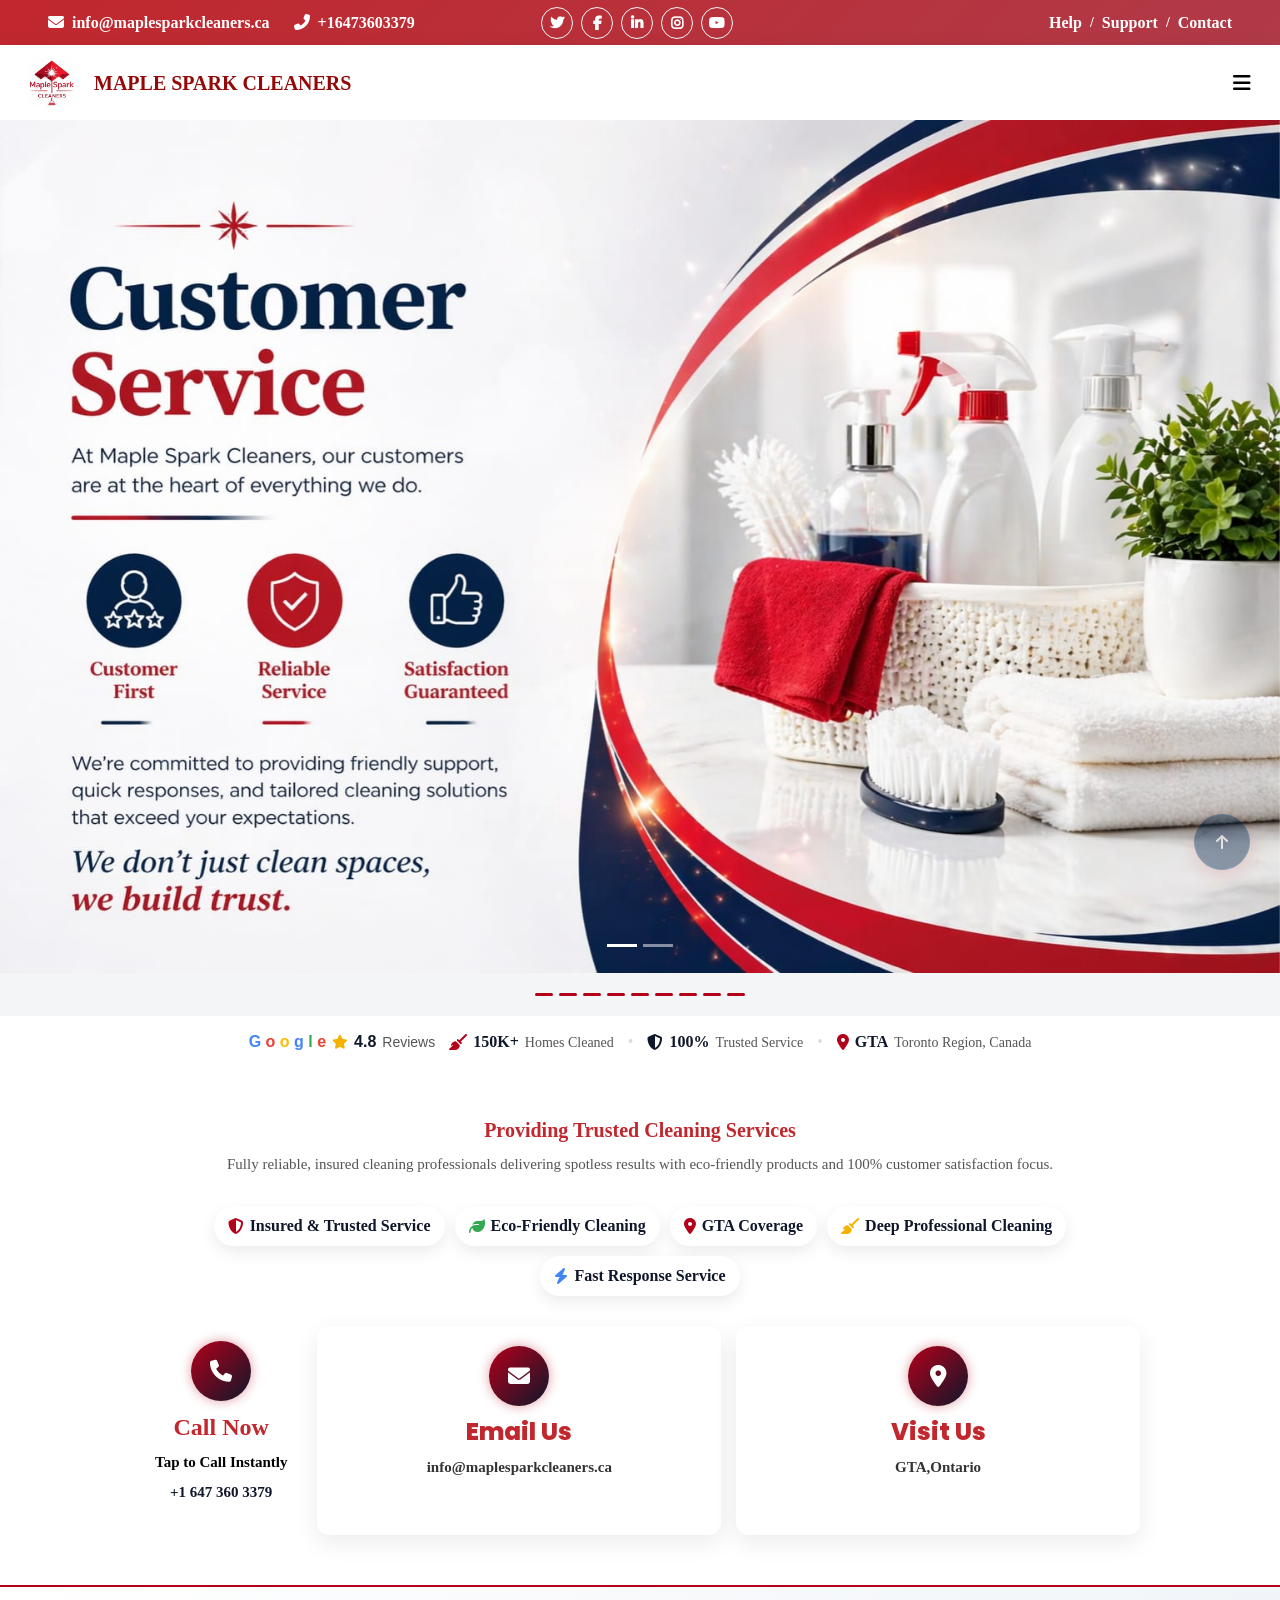
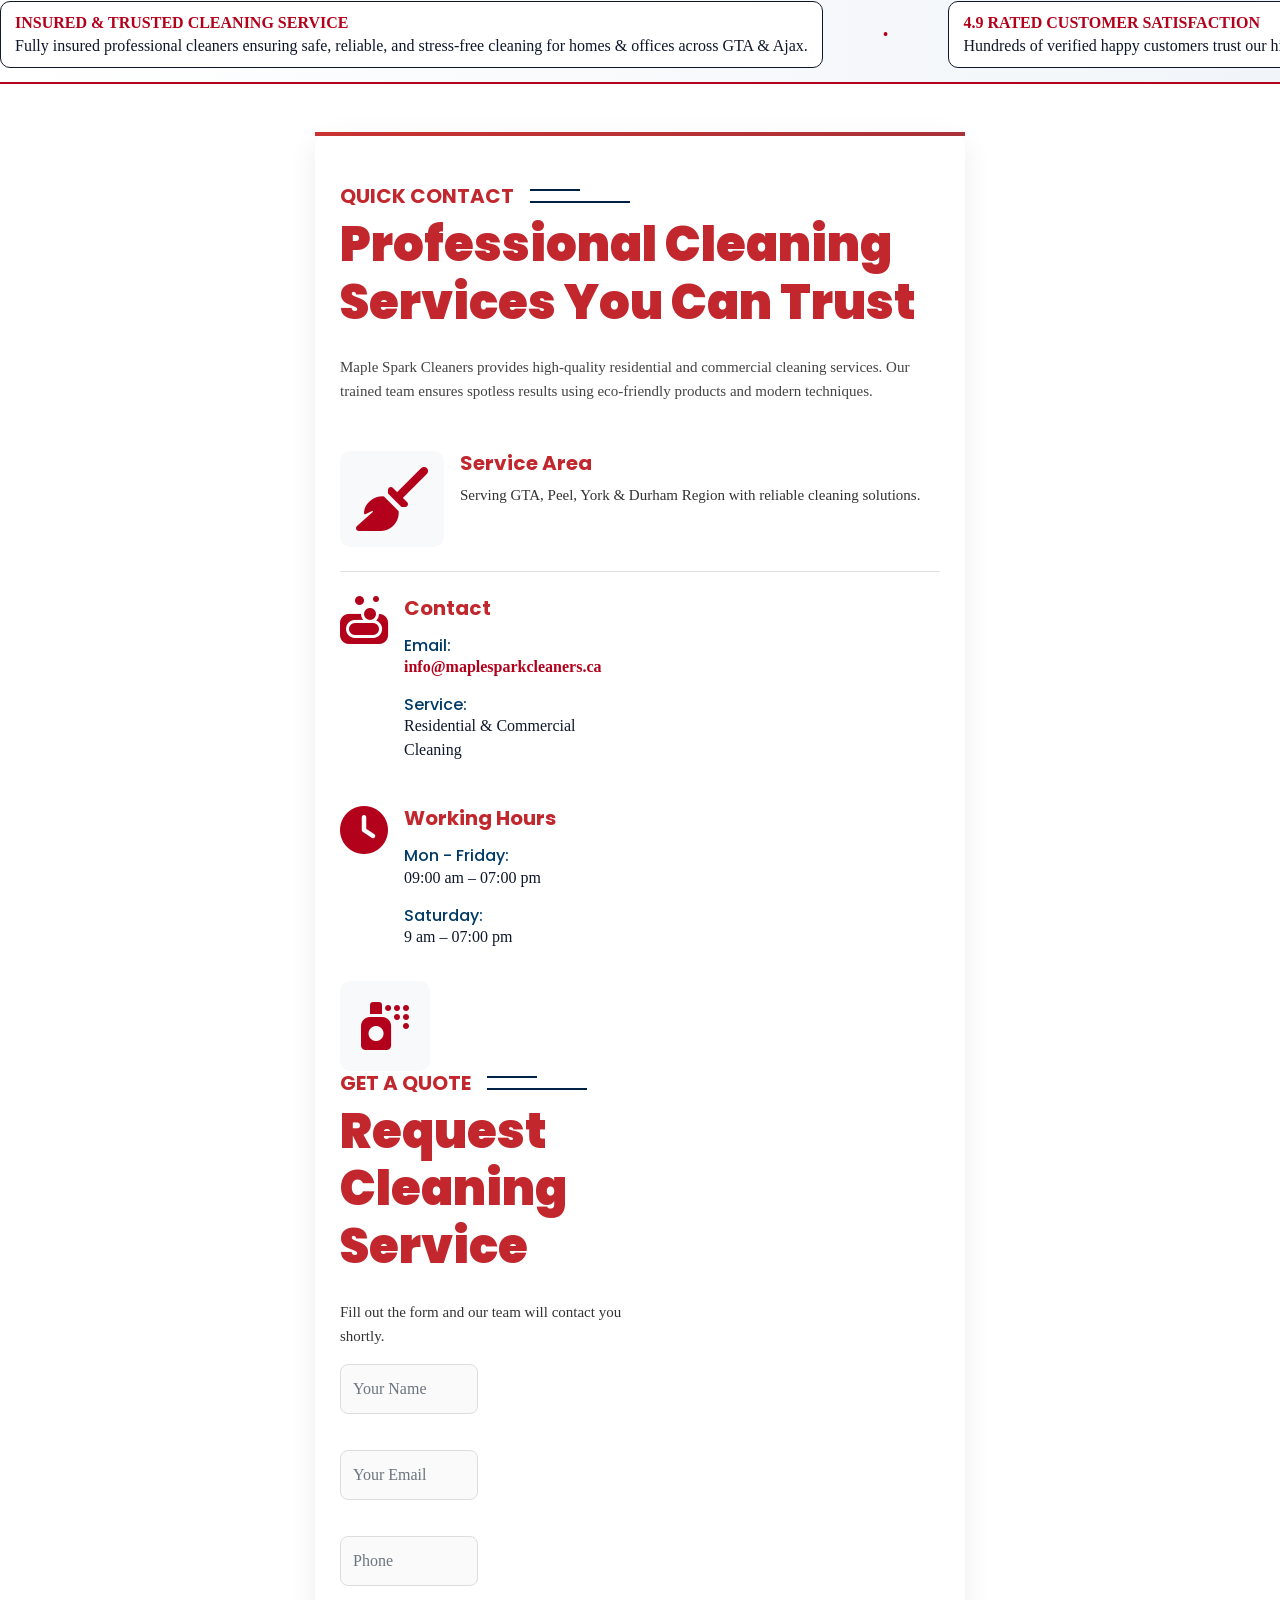
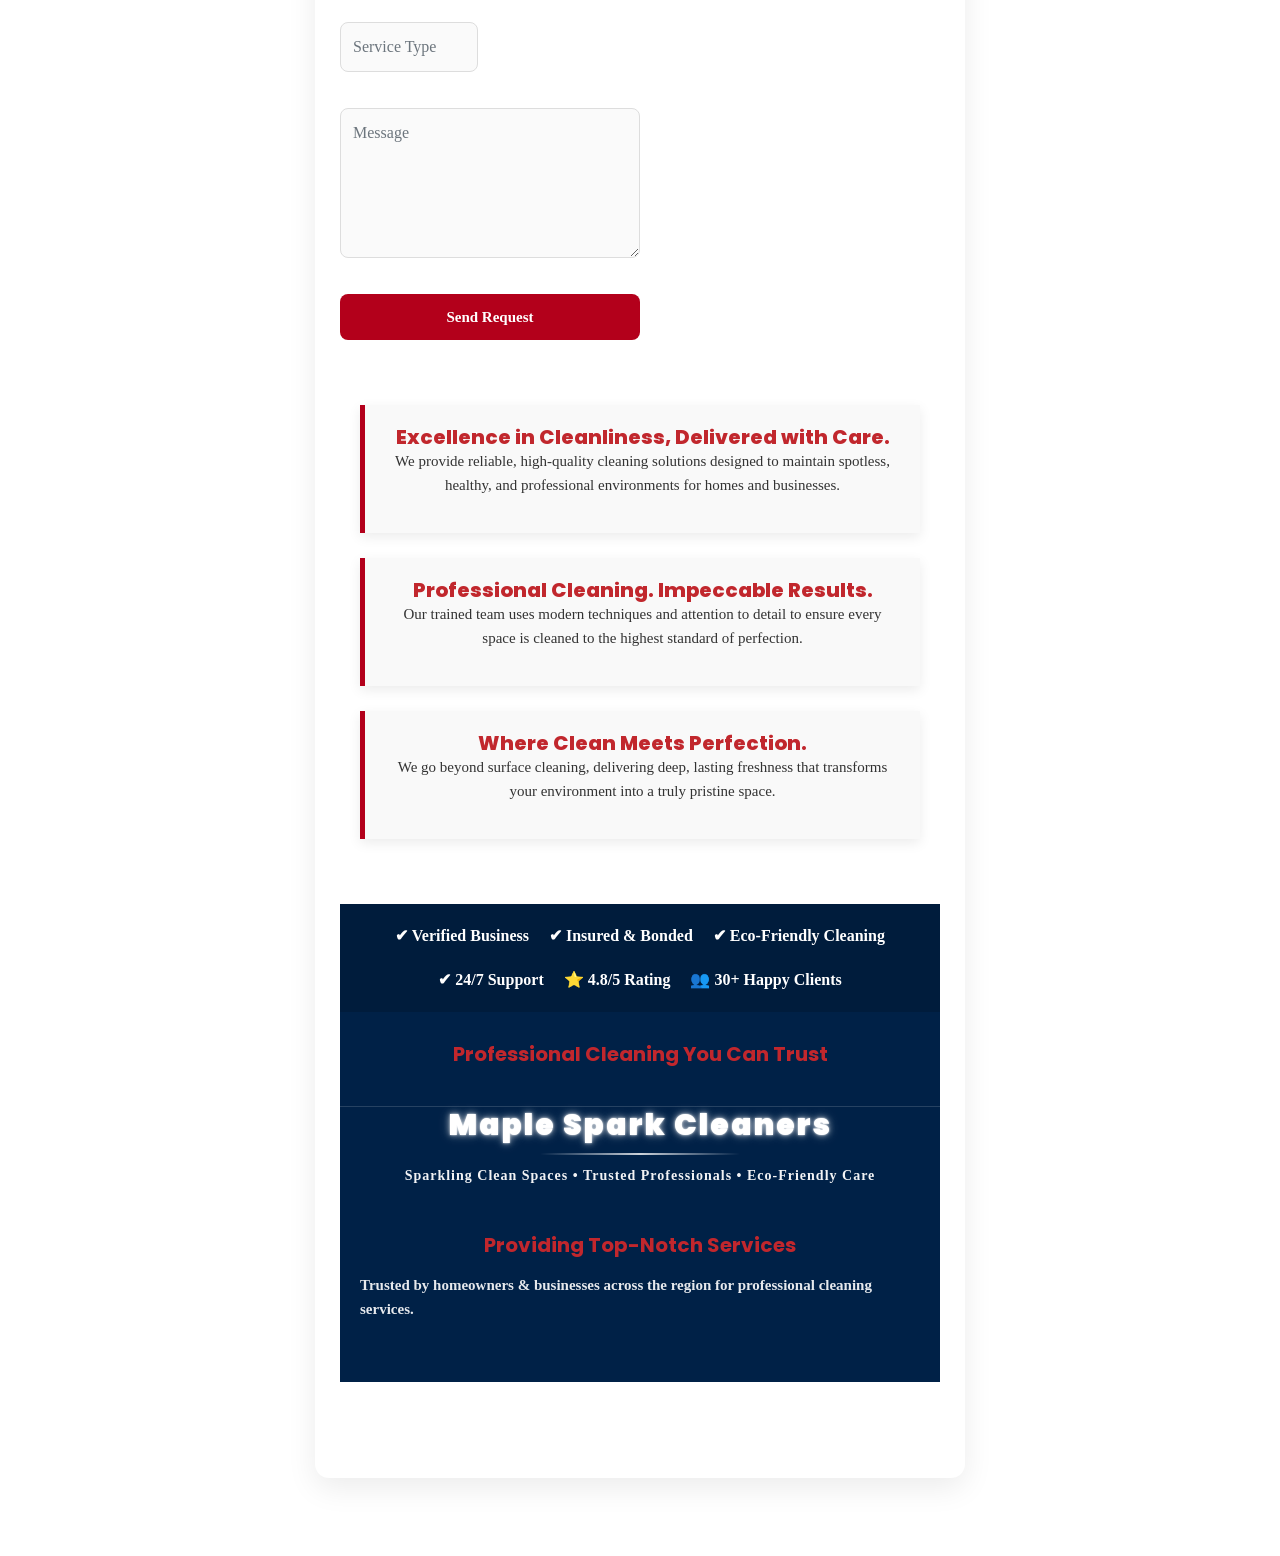
<file: contact.html>
<!DOCTYPE html>
<html lang="en">

    <head>
        <meta charset="utf-8">
        <title>Maple Spark Cleaners</title>
        <meta content="width=device-width, initial-scale=1.0" name="viewport">
        <meta content="" name="keywords">
        <meta content="" name="description">

        <!-- Google Web Fonts -->
        <link rel="preconnect" href="https://fonts.googleapis.com">
        <link rel="preconnect" href="https://fonts.gstatic.com" crossorigin>
        <link href="https://fonts.googleapis.com/css2?family=Open+Sans:wght@400;500;600;700&family=Poppins:wght@200;300;400;500;600&display=swap" rel="stylesheet"> 

        <!-- Icon Font Stylesheet -->
        <link rel="stylesheet" href="https://use.fontawesome.com/releases/v5.15.4/css/all.css"/>
        <link href="https://cdn.jsdelivr.net/npm/bootstrap-icons@1.4.1/font/bootstrap-icons.css" rel="stylesheet">

        <!-- Libraries Stylesheet -->
        <link href="lib/animate/animate.min.css" rel="stylesheet">
        <link href="lib/owlcarousel/assets/owl.carousel.min.css" rel="stylesheet">


        <!-- Customized Bootstrap Stylesheet -->
        <link href="css/bootstrap.min.css" rel="stylesheet">

        <!-- Template Stylesheet -->
        <link href="css/style.css" rel="stylesheet">
        <!-- Meta Pixel Code -->
<script>
!function(f,b,e,v,n,t,s)
{if(f.fbq)return;n=f.fbq=function(){n.callMethod?
n.callMethod.apply(n,arguments):n.queue.push(arguments)};
if(!f._fbq)f._fbq=n;n.push=n;n.loaded=!0;n.version='2.0';
n.queue=[];t=b.createElement(e);t.async=!0;
t.src=v;s=b.getElementsByTagName(e)[0];
s.parentNode.insertBefore(t,s)}(window, document,'script',
'https://connect.facebook.net/en_US/fbevents.js');
fbq('init', '974338762179515');
fbq('track', 'PageView');
</script>
<noscript><img height="1" width="1" style="display:none"
src="https://www.facebook.com/tr?id=974338762179515&ev=PageView&noscript=1"
/></noscript>
<!-- End Meta Pixel Code -->
    </head>

    <body>

        <!-- Spinner Start -->
        <div id="spinner" class="show bg-white position-fixed translate-middle w-100 vh-100 top-50 start-50 d-flex align-items-center justify-content-center">
           <div class="spinner-border" style="color: #c61010; width: 3rem; height: 3rem;" role="status"></div>
                <span class="sr-only">Loading...</span>
            </div>
        </div>
        <!-- Spinner End -->


        <!-- Topbar Start -->
        <div class="container-fluid bg-primary px-5 d-none d-lg-block">
            <div class="row gx-0 align-items-center">
                <div class="col-lg-5 text-center text-lg-start mb-lg-0">
                    <div class="d-flex">
  <a href="#" class="text-white fw-bold me-4">
    <i class="fas fa-envelope text-white me-2"></i>info@maplesparkcleaners.ca
  </a>
  <a href="#" class="text-white fw-bold me-0">
    <i class="fas fa-phone-alt text-white me-2"></i>+16473603379
  </a>
</div>
                </div>
              <div class="col-lg-3 row-cols-1 text-center mb-2 mb-lg-0">
  <div class="d-inline-flex align-items-center" style="height: 45px;">
    <a class="btn btn-sm btn-outline-light btn-square rounded-circle me-2" href="">
      <i class="fab fa-twitter fw-bold text-white"></i>
    </a>
    <a class="btn btn-sm btn-outline-light btn-square rounded-circle me-2" href="">
      <i class="fab fa-facebook-f fw-bold text-white"></i>
    </a>
    <a class="btn btn-sm btn-outline-light btn-square rounded-circle me-2" href="">
      <i class="fab fa-linkedin-in fw-bold text-white"></i>
    </a>
    <a class="btn btn-sm btn-outline-light btn-square rounded-circle me-2" href="">
      <i class="fab fa-instagram fw-bold text-white"></i>
    </a>
    <a class="btn btn-sm btn-outline-light btn-square rounded-circle" href="">
      <i class="fab fa-youtube fw-bold text-white"></i>
    </a>
  </div>
</div>
                <div class="col-lg-4 text-center text-lg-end">
  <div class="d-inline-flex align-items-center" style="height: 45px;">
    <a href="#" class="text-white fw-bold me-2">Help</a><small class="text-white fw-bold"> / </small>
    <a href="#" class="text-white fw-bold mx-2">Support</a><small class="text-white fw-bold"> / </small>
    <a href="#" class="text-white fw-bold ms-2">Contact</a>
  </div>
</div>
                </div>
            </div>
        </div>
        <!-- Topbar End -->

  <!-- Navbar & Hero Start -->
<div class="container-fluid nav-bar p-0">

    <div class="d-flex align-items-center justify-content-between p-3"
         style="height:75px; background:rgba(255,255,255,0.98);
                backdrop-filter:blur(20px);
                box-shadow:0 4px 20px rgba(0,0,0,0.08);">

        <!-- LEFT: Logo + Name -->
        <a href="" class="navbar-brand p-0"
           style="display:flex; align-items:center; gap:8px; text-decoration:none;">

            <img src="logo.jpg" alt="Logo"
                 style="width:70px; height:50px; object-fit:contain; flex-shrink:0;" />

            <span>
                MAPLE SPARK CLEANERS
            </span>

        </a>

        <!-- TOGGLER -->
        <button class="navbar-toggler" type="button" data-bs-toggle="collapse" data-bs-target="#navbarCollapse">
            <span class="fa fa-bars"></span>
        </button>

    </div>

  <style>
@keyframes menuIn {
  from {
    opacity: 0;
    transform: translateY(-12px);
  }
  to {
    opacity: 1;
    transform: translateY(0);
  }
}

.menu-item {
  animation: menuIn 0.4s ease forwards;
  opacity: 0;
}

/* stagger delays (one after another) */
.menu-item:nth-child(1) { animation-delay: 0.3s; }
.menu-item:nth-child(2) { animation-delay: 0.5s; }
.menu-item:nth-child(3) { animation-delay: 0.7s; }
.menu-item:nth-child(4) { animation-delay: 0.9s; }
.menu-item:nth-child(5) { animation-delay: 0.11s; }
</style>
 <!-- MENU -->
<div class="collapse navbar-collapse" id="navbarCollapse">
  <div class="navbar-nav ms-auto py-0">

    <a href="index.html" class="menu-item"
       style="font-family:'Times New Roman',serif;
              font-weight:900;
              color:#b3001b;
              background:#fff;
              display:inline-block;
              position:relative;
              padding:10px 18px;
              margin:1px;
              text-decoration:none;
              border-radius:8px;
              box-shadow:0 6px 18px rgba(0,0,0,0.08);
              overflow:hidden;">
      Home

      <span style="position:absolute;
                   left:0;
                   bottom:0;
                   width:100%;
                   height:4px;
                   background:linear-gradient(90deg,
                               transparent,
                               rgba(15,23,42,0.9),
                               #b3001b,
                               rgba(15,23,42,0.9),
                               transparent);
                   transform:scaleX(0.4);
                   transform-origin:center;
                   filter:blur(0.6px);"></span>
    </a>

    <a href="about.html" class="menu-item"
       style="font-family:'Times New Roman',serif;
              font-weight:900;
              color:#b3001b;
              background:#fff;
              display:inline-block;
              position:relative;
              padding:10px 18px;
              margin:1px;
              text-decoration:none;
              border-radius:8px;
              box-shadow:0 6px 18px rgba(0,0,0,0.08);
              overflow:hidden;">
      About

      <span style="position:absolute;
                   left:0;
                   bottom:0;
                   width:100%;
                   height:4px;
                   background:linear-gradient(90deg,
                               transparent,
                               rgba(15,23,42,0.9),
                               #b3001b,
                               rgba(15,23,42,0.9),
                               transparent);
                   transform:scaleX(0.4);
                   transform-origin:center;
                   filter:blur(0.6px);"></span>
    </a>

   
    <a href="contact.html" class="menu-item"
       style="font-family:'Times New Roman',serif;
              font-weight:900;
              color:#b3001b;
              background:#fff;
              display:inline-block;
              position:relative;
              padding:10px 18px;
              margin:1px;
              text-decoration:none;
              border-radius:8px;
              box-shadow:0 6px 18px rgba(0,0,0,0.08);
              overflow:hidden;">
      Contact

      <span style="position:absolute;
                   left:0;
                   bottom:0;
                   width:100%;
                   height:4px;
                   background:linear-gradient(90deg,
                               transparent,
                               rgba(15,23,42,0.9),
                               #b3001b,
                               rgba(15,23,42,0.9),
                               transparent);
                   transform:scaleX(0.4);
                   transform-origin:center;
                   filter:blur(0.6px);"></span>
    </a>

    <a href="q.html" class="menu-item btn btn-primary border-secondary rounded-pill py-2 px-4">
      Get A Quote
    </a>
        </div>

        

      
    </div>

</div>
<!-- Navbar & Hero End -->


<!-- ================= PREMIUM STYLE ================= -->
<style>
    


/* GLOBAL TEXT STYLE */
.navbar-brand span{
    font-family: "Times New Roman", serif !important;
    font-weight: 900 !important;
    color: #940808 !important; /* Maple red */
    text-align: center;
}
.navbar-nav .nav-link,
.dropdown-item {
    font-family: "Times New Roman", serif !important;
    font-weight: 900 !important;
    color: white !important;
    text-align: center;

    background-color: #a41a1f; /* Maple red */
    
    border: 3px solid #061944; /* navy outline (correct way) */
    border-radius: 1px;

    transition: all 0.4s ease;
}

/* hover effect */
.dropdown-item:hover {
    background-color: #244ca7;
    color: white !important;
    transform: translateY(-2px);
    box-shadow: 0 6px 15px rgba(36,76,167,0.3);
}

/* NAVBAR ITEM BASE */
.navbar-nav .nav-link {
    position: relative;
    padding: 6px 6px;
    margin: 0.2px;
    display: inline-block;
    white-space: nowrap;
    transition: all 0.3s ease;
    z-index: 1;
    overflow: hidden;
}
.navbar-nav .nav-link::before {
    content: "";
    position: absolute;
    inset: 0;
    background: radial-gradient(circle at left, rgba(85, 2, 2, 0.3), transparent 100%),
                radial-gradient(circle at right, rgba(101, 8, 3, 0.3), transparent 100%);
    z-index: -1;
    border-radius: 6px;
    filter: brightness(9.9);
}
/* ✨ ANIMATED UNDERLINE */
.navbar-nav .nav-link::after {
    content: "";
    position: absolute;
    left: 50%;
    bottom: 2px;
    width: 0%;
    height: 2px;
    background: linear-gradient(90deg, #dc2626, #244ca7);
    transition: all 0.4s ease;
    transform: translateX(-50%);
       margin: 0px;   /* ❌ removed space */
         display: block; /* keeps them tight in column */
}

.navbar-nav .nav-link:hover::after {
    width: 80%;
}

/* HOVER EFFECT */
.navbar-nav .nav-link:hover {
    color: #0f172a !important;
    transform: translateY(-2px);
}

/* CENTER NAV */
.navbar-nav {
    justify-content: center;
    text-align: center;
    width: 100%;
        gap: 0px !important;

}

/* 🔥 ONE BY ONE APPEAR DELAY */
.navbar-nav .nav-item {
    opacity: 0;
    transform: translateY(-12px);
    animation: fadeUp 0.6s forwards;
}

.navbar-nav .nav-item:nth-child(1) { animation-delay: 0.1s; }
.navbar-nav .nav-item:nth-child(2) { animation-delay: 0.3s; }
.navbar-nav .nav-item:nth-child(3) { animation-delay: 0.4s; }
.navbar-nav .nav-item:nth-child(4) { animation-delay: 0.5s; }
.navbar-nav .nav-item:nth-child(5) { animation-delay: 0.6s; }

@keyframes fadeUp {
    to {
        opacity: 1;
        transform: translateY(0);
    }
}

/* BRAND */
.navbar-brand span {
    font-size: clamp(14px, 3.2vw, 20px);
    white-space: nowrap;
}
</style>

<link rel="stylesheet"
      href="https://cdnjs.cloudflare.com/ajax/libs/font-awesome/6.4.0/css/all.min.css">

<!-- Carousel Start --> 

    <div id="carouselId" class="carousel slide carousel-fade" data-bs-ride="carousel" data-bs-interval="4000">
        
        <ol class="carousel-indicators">
            <li data-bs-target="#carouselId" data-bs-slide-to="0" class="active"></li>
            <li data-bs-target="#carouselId" data-bs-slide-to="1"></li>
        </ol>

      <div class="carousel-inner" role="listbox" style="width:100%; margin:0; padding:0;">

    <div class="carousel-item active" style="width:100%; margin:0; padding:0;">
        <img src="contact.jpg" alt="Main Image" 
             style="
                width:100%;
                height:auto;
                display:block;
                object-fit:cover;
                border-radius:0;
                margin:0;
                padding:0;
             ">
    </div>

</div>
        </div>

    </div>
</div>
<section style="display:flex; justify-content:center; align-items:center; padding:20px;">
  
  <div style="display:flex; gap:6px; align-items:center; justify-content:center;">

    <span style="
        width:18px;
        height:3px;
        border-radius:10px;
        background:#b3001b;
        display:inline-block;
        animation:cleanWave 1.4s infinite ease-in-out;
        animation-delay:0s;
    "></span>

    <span style="
        width:18px;
        height:3px;
        border-radius:10px;
        background:#b3001b;
        display:inline-block;
        animation:cleanWave 1.4s infinite ease-in-out;
        animation-delay:0.1s;
    "></span>

    <span style="
        width:18px;
        height:3px;
        border-radius:10px;
        background:#b3001b;
        display:inline-block;
        animation:cleanWave 1.4s infinite ease-in-out;
        animation-delay:0.2s;
    "></span>

    <span style="
        width:18px;
        height:3px;
        border-radius:10px;
        background:#b3001b;
        display:inline-block;
        animation:cleanWave 1.4s infinite ease-in-out;
        animation-delay:0.3s;
    "></span>

    <span style="
        width:18px;
        height:3px;
        border-radius:10px;
        background:#b3001b;
        display:inline-block;
        animation:cleanWave 1.4s infinite ease-in-out;
        animation-delay:0.4s;
    "></span>

    <span style="
        width:18px;
        height:3px;
        border-radius:10px;
        background:#b3001b;
        display:inline-block;
        animation:cleanWave 1.4s infinite ease-in-out;
        animation-delay:0.5s;
    "></span>

    <span style="
        width:18px;
        height:3px;
        border-radius:10px;
        background:#b3001b;
        display:inline-block;
        animation:cleanWave 1.4s infinite ease-in-out;
        animation-delay:0.6s;
    "></span>

    <span style="
        width:18px;
        height:3px;
        border-radius:10px;
        background:#b3001b;
        display:inline-block;
        animation:cleanWave 1.4s infinite ease-in-out;
        animation-delay:0.7s;
    "></span>

    <span style="
        width:18px;
        height:3px;
        border-radius:10px;
        background:#b3001b;
        display:inline-block;
        animation:cleanWave 1.4s infinite ease-in-out;
        animation-delay:0.8s;
    "></span>

  </div>

</section>

<style>
@keyframes cleanWave{
    0%{
        transform:scaleY(1);
        background:#b3001b;
        opacity:0.7;
    }
    50%{
        transform:scaleY(2.2);
        background:#0f172a;
        opacity:1;
    }
    100%{
        transform:scaleY(1);
        background:#b3001b;
        opacity:0.7;
    }
}
</style>
<style>

/* ✅ FIX: scope styles so they DO NOT affect your sidebar/navigation buttons */
.container { 
  max-width:650px;
  margin:30px auto;
  background:#fff;
  padding:25px;
  margin-top: 0%;
  border-radius:14px;
  box-shadow:0 10px 30px rgba(0,0,0,0.08);
  border-top:4px solid transparent;
  border-image: linear-gradient(135deg, rgba(198,40,40,0.95), rgba(10,31,68,0.95)) 1;
}

/* (keep body styles) */
body{
  margin:0;
  font-family:"Times New Roman", serif;
  background:#f4f5f7;
}

/* Container-only styles below */
.container h2{
  text-align:center;
  margin:0;
}

.container .sub{
  text-align:center;
  font-size:13px;
  color:#666;
  margin:8px 0 20px;
}

.container .row{
  display:flex;
  gap:12px;
}

.container .row .group{
  flex:1;
}

.container .group{
  margin-bottom:14px;
}

.container label{
  font-size:13px;
  margin-bottom:4px;
  display:block;
  color:#333;
}

.container input,
.container select,
.container textarea{
  width:100%;
  padding:12px;
  border-radius:8px;
  border:1px solid #ddd;
  background:#fafafa;
  font-family:"Times New Roman", serif;
}

.container input:focus,
.container select:focus,
.container textarea:focus{
  border-color:#c62828;
  background:#fff;
  outline:none;
}

.container .options{
  display:flex;
  gap:8px;
  flex-wrap:wrap;
}

.container .option{
  flex:1;
  padding:10px;
  text-align:center;
  border:1px solid #ddd;
  border-radius:8px;
  cursor:pointer;
  background:#f9f9f9;
  font-size:13px;
}

.container .option.active{
  border-color:#c62828;
  color:#c62828;
  background:#fff;
  font-weight:600;
}

/* ✅ CRITICAL FIX: button styles scoped to ONLY buttons inside your form container */
.container button{
  width:100%;
  padding:14px;
  border:none;
  border-radius:30px;
  background:linear-gradient(135deg,
    rgba(198,40,40,0.95),
    rgba(10,31,68,0.95)
  );
  color:#fff;
  font-size:15px;
  cursor:pointer;
}

/* Popup can stay global (doesn't affect sidebar buttons) */
.popup{
  position:fixed;
  bottom:20px;
  left:50%;
  transform:translateX(-50%);
  background:#0a1f44;
  color:#fff;
  padding:10px 18px;
  border-radius:30px;
  display:none;
}

.popup.show{
  display:block;
}

/* Mobile */
@media(max-width:600px){
  .container .row{
    flex-direction:column;
  }
}

</style>
      
<div style="background:#ffffff; padding:14px 10px;">

  <div style="max-width:1100px; margin:auto;
              display:flex;
              flex-wrap:wrap;
              justify-content:center;
              align-items:center;
              gap:14px;
              font-family:'Times New Roman',serif;">
<!-- GOOGLE STYLE RATING -->
<div style="display:flex; align-items:center; gap:6px; font-family:Arial;">

  <span style="font-weight:900;">
    <span style="color:#4285F4;">G</span>
    <span style="color:#EA4335;">o</span>
    <span style="color:#FBBC05;">o</span>
    <span style="color:#4285F4;">g</span>
    <span style="color:#34A853;">l</span>
    <span style="color:#EA4335;">e</span>
  </span>

  <i class="fas fa-star" style="color:#f5b301; font-size:14px;"></i>

  <span style="font-weight:900; color:#0f172a;">4.8</span>

  <span style="color:#555; font-size:14px;">Reviews</span>

</div>

    <!-- HOMES CLEANED -->
    <div style="display:flex; align-items:center; gap:6px;">
      <i class="fas fa-broom" style="color:#b3001b; font-size:16px;"></i>
      <span style="font-weight:900; color:#0f172a;">150K+</span>
      <span style="color:#555; font-size:14px;">Homes Cleaned</span>
    </div>

    <span style="color:#ddd;">•</span>

    <!-- TRUST / SATISFACTION -->
    <div style="display:flex; align-items:center; gap:6px;">
      <i class="fas fa-shield-alt" style="color:#0f172a; font-size:16px;"></i>
      <span style="font-weight:900; color:#0f172a;">100%</span>
      <span style="color:#555; font-size:14px;">Trusted Service</span>
    </div>

    <span style="color:#ddd;">•</span>

    <!-- LOCATION -->
    <div style="display:flex; align-items:center; gap:6px;">
      <i class="fas fa-map-marker-alt" style="color:#b3001b; font-size:16px;"></i>
      <span style="font-weight:900; color:#0f172a;">GTA</span>
      <span style="color:#555; font-size:14px;">Toronto Region, Canada</span>
    </div>

  </div>
</div>
<!-- Trust Contact Strip -->
<div style="background:#ffffff; padding:50px 15px;">

  <div style="max-width:1000px; margin:auto; text-align:center;">

    <!-- TRUST HEADING -->
    <h2 style="font-family:'Times New Roman',serif;
               font-weight:900;
               color:#0f172a;
               margin-bottom:10px;">
      Providing Trusted Cleaning Services 
    </h2>

    <p style="color:#555; margin-bottom:30px;">
      Fully reliable, insured cleaning professionals delivering spotless results with eco-friendly products and 100% customer satisfaction focus.
    </p>

 <!-- TRUST BADGES -->
<div style="display:flex; flex-wrap:wrap; justify-content:center; gap:10px; margin-bottom:30px; font-family:'Times New Roman',serif;">

  <div style="display:flex; align-items:center; gap:6px;
              padding:8px 14px;
              border-radius:30px;
              background:#ffffff;
              box-shadow:0 6px 16px rgba(0,0,0,0.08);
              font-weight:600;
              color:#0f172a;">

    <i class="fas fa-shield-alt" style="color:#b3001b;"></i>
    Insured & Trusted Service
  </div>

  <div style="display:flex; align-items:center; gap:6px;
              padding:8px 14px;
              border-radius:30px;
              background:#ffffff;
              box-shadow:0 6px 16px rgba(0,0,0,0.08);
              font-weight:600;
              color:#0f172a;">

    <i class="fas fa-leaf" style="color:#34a853;"></i>
    Eco-Friendly Cleaning
  </div>

  <div style="display:flex; align-items:center; gap:6px;
              padding:8px 14px;
              border-radius:30px;
              background:#ffffff;
              box-shadow:0 6px 16px rgba(0,0,0,0.08);
              font-weight:600;
              color:#0f172a;">

    <i class="fas fa-map-marker-alt" style="color:#b3001b;"></i>
    GTA Coverage
  </div>

  <div style="display:flex; align-items:center; gap:6px;
              padding:8px 14px;
              border-radius:30px;
              background:#ffffff;
              box-shadow:0 6px 16px rgba(0,0,0,0.08);
              font-weight:600;
              color:#0f172a;">

    <i class="fas fa-broom" style="color:#f5b301;"></i>
    Deep Professional Cleaning
  </div>

  <div style="display:flex; align-items:center; gap:6px;
              padding:8px 14px;
              border-radius:30px;
              background:#ffffff;
              box-shadow:0 6px 16px rgba(0,0,0,0.08);
              font-weight:600;
              color:#0f172a;">

    <i class="fas fa-bolt" style="color:#4285F4;"></i>
    Fast Response Service
  </div>

</div>
    <!-- CONTACT ROW -->
    <div style="display:flex; flex-wrap:wrap; gap:15px; justify-content:center;">

<!-- PHONE -->
<a href="tel:+16473603379" style="
    display:flex;
    flex-direction:column;
    align-items:center;
    justify-content:center;
    text-decoration:none;
    text-align:center;
    padding:15px;
    max-width:200px;
    margin:auto;
">

  <div style="width:60px; height:60px;
              border-radius:50%;
              background:linear-gradient(135deg,#b3001b,#0f172a);
              display:flex; align-items:center; justify-content:center;
              box-shadow:0 0 12px rgba(179,0,27,0.4);">
    <i class="fas fa-phone" style="color:#fff; font-size:22px;"></i>
  </div>

  <h4 style="margin-top:12px; color:#b3001b; font-family:'Times New Roman', serif;">
    Call Now
  </h4>

  <p style="margin:0; font-weight:600; color:#000;">
    Tap to Call Instantly
  </p>

  <p style="margin-top:6px; font-weight:700; color:#0f172a;">
    +1 647 360 3379
  </p>

</a>

      <!-- EMAIL -->
      <a href="mailto:info@maplesparkcleaners.ca"
         style="flex:1 1 250px;
                text-decoration:none;
                background:#fff;
                border-radius:12px;
                padding:20px;
                box-shadow:0 8px 25px rgba(0,0,0,0.08);
                display:block;
                color:#0f172a;">

        <div style="width:60px; height:60px; margin:auto;
                    border-radius:50%;
                    background:linear-gradient(135deg,#b3001b,#0f172a);
                    display:flex; align-items:center; justify-content:center;
                    box-shadow:0 0 12px rgba(179,0,27,0.4);">
          <i class="fas fa-envelope" style="color:#fff; font-size:22px;"></i>
        </div>

        <h4 style="margin-top:12px; color:#b3001b;">Email Us</h4>
        <p style="margin:0; font-weight:600;">info@maplesparkcleaners.ca</p>
      </a>

      <!-- LOCATION -->
      <a href="https://www.google.com/maps/search/GTA+Ajax+Ontario+Canada"
         target="_blank"
         style="flex:1 1 250px;
                text-decoration:none;
                background:#fff;
                border-radius:12px;
                padding:20px;
                box-shadow:0 8px 25px rgba(0,0,0,0.08);
                display:block;
                color:#0f172a;">

        <div style="width:60px; height:60px; margin:auto;
                    border-radius:50%;
                    background:linear-gradient(135deg,#b3001b,#0f172a);
                    display:flex; align-items:center; justify-content:center;
                    box-shadow:0 0 12px rgba(179,0,27,0.4);">
          <i class="fas fa-map-marker-alt" style="color:#fff; font-size:22px;"></i>
        </div>

        <h4 style="margin-top:12px; color:#b3001b;">Visit Us</h4>
        <p style="margin:0; font-weight:600;">GTA,Ontario</p>
      </a>

    </div>

  </div>
</div>
<!-- PREMIUM TRUST MOVING BAR (REVERSED DIRECTION) -->
<div style="width:100%;
            overflow:hidden;
            background:linear-gradient(90deg,#ffffff,#f1f5f9);
            padding:14px 0;
            border-top:2px solid #b3001b;
            border-bottom:2px solid #b3001b;">

  <div style="display:flex;
              width:max-content;
              gap:60px;
              animation:moveRightDirection 26s linear infinite;
              font-family:'Times New Roman',serif;
              align-items:center;">

    <!-- ITEM 1 -->
    <span style="min-width:420px;
                 line-height:1.4;
                 border:1px solid #0f172a;
                 padding:10px 14px;
                 border-radius:10px;
                 background:#ffffff;">

      <span style="color:#b3001b; font-weight:900;">
        INSURED & TRUSTED CLEANING SERVICE
      </span><br>

      <span style="color:#0f172a;">
        Fully insured professional cleaners ensuring safe, reliable, and stress-free cleaning for homes & offices across GTA & Ajax.
      </span>
    </span>

    <span style="color:#b3001b;">•</span>

    <!-- ITEM 2 -->
    <span style="min-width:420px;
                 line-height:1.4;
                 border:1px solid #0f172a;
                 padding:10px 14px;
                 border-radius:10px;
                 background:#ffffff;">

      <span style="color:#b3001b; font-weight:900;">
        4.9 RATED CUSTOMER SATISFACTION
      </span><br>

      <span style="color:#0f172a;">
        Hundreds of verified happy customers trust our high-quality cleaning services with consistent 5-star results.
      </span>
    </span>

    <span style="color:#b3001b;">•</span>

    <!-- ITEM 3 -->
    <span style="min-width:420px;
                 line-height:1.4;
                 border:1px solid #0f172a;
                 padding:10px 14px;
                 border-radius:10px;
                 background:#ffffff;">

      <span style="color:#b3001b; font-weight:900;">
        DEEP PROFESSIONAL CLEANING
      </span><br>

      <span style="color:#0f172a;">
        Advanced equipment and trained staff for detailed cleaning of residential and commercial spaces with perfect results.
      </span>
    </span>

    <span style="color:#b3001b;">•</span>

    <!-- ITEM 4 -->
    <span style="min-width:420px;
                 line-height:1.4;
                 border:1px solid #0f172a;
                 padding:10px 14px;
                 border-radius:10px;
                 background:#ffffff;">

      <span style="color:#b3001b; font-weight:900;">
        ECO-FRIENDLY CLEANING SOLUTIONS
      </span><br>

      <span style="color:#0f172a;">
        Safe cleaning products that protect your family, pets, and environment while delivering deep cleaning performance.
      </span>
    </span>

    <span style="color:#b3001b;">•</span>

    <!-- ITEM 5 -->
    <span style="min-width:420px;
                 line-height:1.4;
                 border:1px solid #0f172a;
                 padding:10px 14px;
                 border-radius:10px;
                 background:#ffffff;">

      <span style="color:#b3001b; font-weight:900;">
        FAST BOOKING & SUPPORT
      </span><br>

      <span style="color:#0f172a;">
        Call or email info@maplesparkcleaners.ca for instant booking and quick response cleaning services anytime.
      </span>
    </span>

  </div>
</div>

<style>
@keyframes moveRightDirection {
  0% { transform: translateX(-50%); }
  100% { transform: translateX(0); }
}
</style>

<!-- Contact Start -->
<div class="container-fluid contact overflow-hidden py-5" style="background:#ffffff;">
    <div class="container py-5">

        <!-- FIXED ROW -->
        <div class="row g-5 mb-5 align-items-start" style="display:flex; flex-wrap:wrap;">

            <!-- LEFT SIDE -->
            <div class="col-12 col-lg-6 wow fadeInLeft"
                 data-wow-delay="0.1s"
                 style="flex:1; min-width:300px;">

                <div class="sub-style">
                    <h5 class="sub-title pe-3" style="color:#b3001b; font-weight:700;">Quick Contact</h5>
                </div>

                <h1 class="display-5 mb-4" style="color:#0f172a; font-weight:900;">
                    Professional Cleaning Services You Can Trust
                </h1>

                <p class="mb-5" style="color:#444;">
                    Maple Spark Cleaners provides high-quality residential and commercial cleaning services. 
                    Our trained team ensures spotless results using eco-friendly products and modern techniques.
                </p>

                <!-- LOCATION -->
                <div class="d-flex border-bottom mb-4 pb-4">
                    <i class="fas fa-broom fa-4x p-3 rounded"
                       style="color:#b3001b; background:#f8f9fa;"></i>

                    <div class="ps-3">
                        <h5 style="font-weight:700;">Service Area</h5>
                        <p>Serving GTA, Peel, York & Durham Region with reliable cleaning solutions.</p>
                    </div>
                </div>

        <!-- CONTACT + HOURS -->
<div class="row g-3">

    <div class="col-xl-6">
        <div class="d-flex">
            <i class="fas fa-soap fa-3x" style="color:#b3001b;"></i>

            <div class="ps-3">
                <h5 class="mb-3" style="font-weight:700;">Contact</h5>

                <div class="mb-3">
                    <h6 class="mb-0">Email:</h6>
                    <a href="mailto:info@maplesparkcleaners.ca"
                       style="color:#b3001b; font-weight:600;">
                        info@maplesparkcleaners.ca
                    </a>
                </div>

                <div class="mb-3">
                    <h6 class="mb-0">Service:</h6>
                    <span style="color:#0f172a;">Residential & Commercial Cleaning</span>
                </div>
            </div>
        </div>
    </div>

    <div class="col-xl-6">
        <div class="d-flex">
            <i class="fas fa-clock fa-3x" style="color:#b3001b;"></i>

            <div class="ps-3">
                <h5 class="mb-3" style="font-weight:700;">Working Hours</h5>

                <div class="mb-3">
                    <h6 class="mb-0">Mon - Friday:</h6>
                    <span style="color:#0f172a;">09:00 am – 07:00 pm</span>
                </div>

                <div class="mb-3">
                    <h6 class="mb-0">Saturday:</h6>
                    <span style="color:#0f172a;">9 am – 07:00 pm</span>
                </div>
            </div>
        </div>
    </div>

</div>

<!-- SOCIAL -->
<div class="d-flex align-items-center pt-3">
    <div class="me-4">
        <div style="width:90px; height:90px; border-radius:10px; background:#f8f9fa; display:flex; align-items:center; justify-content:center;">
            <i class="fas fa-spray-can fa-3x" style="color:#b3001b;"></i>
        </div>
    </div>

    <div class="d-flex">
        <div style="display:flex; gap:6px; align-items:center; justify-content:center;">

            <span class="c-line"></span>
            <span class="c-line"></span>
            <span class="c-line"></span>
            <span class="c-line"></span>
            <span class="c-line"></span>
            <span class="c-line"></span>
            <span class="c-line"></span>
            <span class="c-line"></span>
            <span class="c-line"></span>

        </div>
    </div>
</div>

<!-- RIGHT SIDE FORM -->
<div class="col-12 col-lg-6 wow fadeInRight"
     data-wow-delay="0.3s"
     style="flex:1; min-width:300px;">

    <div class="sub-style">
        <h5 class="sub-title pe-3" style="color:#b3001b; font-weight:700;">Get a Quote</h5>
    </div>

    <h1 class="display-5 mb-4" style="color:#0f172a; font-weight:900;">
        Request Cleaning Service
    </h1>

    <p class="mb-3">Fill out the form and our team will contact you shortly.</p>

    <!-- FORM (ONLY FIX: added name attributes) -->
    <form action="mailto:info@maplesparkcleaners.ca" method="post" enctype="text/plain">

        <div class="row g-4">

            <div class="col-lg-12 col-xl-6">
                <input type="text" name="name" placeholder="Your Name"
                       class="form-control"
                       style="padding:12px;">
            </div>

            <div class="col-lg-12 col-xl-6">
                <input type="email" name="email" placeholder="Your Email"
                       class="form-control"
                       style="padding:12px;">
            </div>

            <div class="col-lg-12 col-xl-6">
                <input type="text" name="phone" placeholder="Phone"
                       class="form-control"
                       style="padding:12px;">
            </div>

            <div class="col-lg-12 col-xl-6">
                <input type="text" name="service" placeholder="Service Type"
                       class="form-control"
                       style="padding:12px;">
            </div>

            <div class="col-12">
                <textarea name="message" placeholder="Message"
                          class="form-control"
                          style="height:150px; padding:12px;"></textarea>
            </div>

            <div class="col-12">
                <button type="submit"
                        style="background:#b3001b; color:#fff; font-weight:700; border:none; padding:12px; width:100%; border-radius:8px;">
                    Send Request
                </button>
            </div>

        </div>
    </form>

</div>
<div style="max-width:800px; margin:auto; text-align:center; font-family:'Times New Roman',serif; padding:40px 20px;">

    <div class="box">
        <h2>Excellence in Cleanliness, Delivered with Care.</h2>
        <p>We provide reliable, high-quality cleaning solutions designed to maintain spotless, healthy, and professional environments for homes and businesses.</p>
    </div>

    <div class="box">
        <h2>Professional Cleaning. Impeccable Results.</h2>
        <p>Our trained team uses modern techniques and attention to detail to ensure every space is cleaned to the highest standard of perfection.</p>
    </div>

    <div class="box">
        <h2>Where Clean Meets Perfection.</h2>
        <p>We go beyond surface cleaning, delivering deep, lasting freshness that transforms your environment into a truly pristine space.</p>
    </div>

</div>

<style>
.box{
    margin:25px 0;
    padding:20px;
    border-left:5px solid #b3001b;
    background:#f9f9f9;
    box-shadow:0 4px 12px rgba(0,0,0,0.08);
    transform:translateY(40px);
    opacity:0;
    animation:fadeUp 1s ease forwards;
}

/* stagger animation */
.box:nth-child(1){animation-delay:0.2s;}
.box:nth-child(2){animation-delay:0.5s;}
.box:nth-child(3){animation-delay:0.8s;}

h2{
    color:#000080;
    font-size:20px;
    margin-bottom:10px;
}

p{
    color:#333;
    font-size:15px;
    line-height:1.6;
}

/* smooth professional entrance */
@keyframes fadeUp{
    to{
        transform:translateY(0);
        opacity:1;
    }
}
</style>
<!-- Contact End -->
 <!-- Footer Start -->
<div style="width:100%; background:#002147; color:white; font-family:'Times New Roman', serif;">
<!-- Trust Bar -->
<div style="width:100%; background:rgba(0,0,0,0.15); padding:20px; display:flex; flex-wrap:wrap; justify-content:center; gap:20px; text-align:center;">

    <div style="font-weight:bold;">✔ Verified Business</div>
    <div style="font-weight:bold;">✔ Insured & Bonded</div>
    <div style="font-weight:bold;">✔ Eco-Friendly Cleaning</div>
    <div style="font-weight:bold;">✔ 24/7 Support</div>
    <div style="font-weight:bold;">⭐ 4.8/5 Rating</div>
    <div style="font-weight:bold;">👥 30+ Happy Clients</div>

</div>

    <!-- Top CTA -->
    <div style="text-align:center; padding:30px 15px; border-bottom:1px solid rgba(255,255,255,0.15);">
        <h2 style="margin:0 0 10px 0; font-weight:bold;">Professional Cleaning You Can Trust</h2>
     
    </div>

    <!-- Main Footer -->
     <div style="text-align:center; font-family:'Times New Roman', serif;">

    <!-- Company Name -->
    <h1 style="
        margin:0;
        font-size:30px;
        font-weight:900;
        color:#ffffff !important;
        letter-spacing:2px;
        text-transform:capitalize;
        text-shadow: 
            0 0 2px rgba(255,255,255,0.9),
            0 0 6px rgba(255,255,255,0.6),
            0 0 12px rgba(255,255,255,0.3);
    ">
        Maple Spark Cleaners
    </h1>

    <!-- Spark Line -->
    <div style="
        width:200px;
        height:2px;
        margin:10px auto;
        background:linear-gradient(90deg, transparent, #ffffff, transparent);
        opacity:0.8;
    "></div>

    <!-- Tagline -->
    <p style="
        margin:0;
        font-size:14px;
        font-weight:bold;
        color:#ffffff !important;
        letter-spacing:1px;
        opacity:0.95;
    ">
        Sparkling Clean Spaces • Trusted Professionals • Eco-Friendly Care
    </p>

</div>
    <div style="max-width:1200px; margin:auto; padding:45px 20px; display:flex; flex-wrap:wrap; gap:35px; justify-content:space-between;">

        <!-- Company Info -->
        <div style="flex:1; min-width:260px;">
            <h2 style="margin-bottom:15px; font-weight:bold;">Providing Top-Notch Services</h2>
            <p style="font-weight:bold; line-height:1.7;">
              
                <p style="font-weight:bold; color:white; opacity:0.9;">
Trusted by homeowners & businesses across the region for professional cleaning services.
</p>
            </p>


            </div>
        </div>


</div>
<!-- Footer End -->
        <!-- Back to Top -->
        <a href="#" class="btn btn-primary btn-lg-square back-to-top"><i class="fa fa-arrow-up"></i></a>   

        
    <!-- JavaScript Libraries -->
    <script src="https://ajax.googleapis.com/ajax/libs/jquery/3.6.4/jquery.min.js"></script>
    <script src="https://cdn.jsdelivr.net/npm/bootstrap@5.0.0/dist/js/bootstrap.bundle.min.js"></script>
    <script src="lib/wow/wow.min.js"></script>
    <script src="lib/easing/easing.min.js"></script>
    <script src="lib/waypoints/waypoints.min.js"></script>
    <script src="lib/counterup/counterup.min.js"></script>
    <script src="lib/owlcarousel/owl.carousel.min.js"></script>
    

    <!-- Template Javascript -->
    <script src="js/main.js"></script>
    
    </body>

</html>
</file>
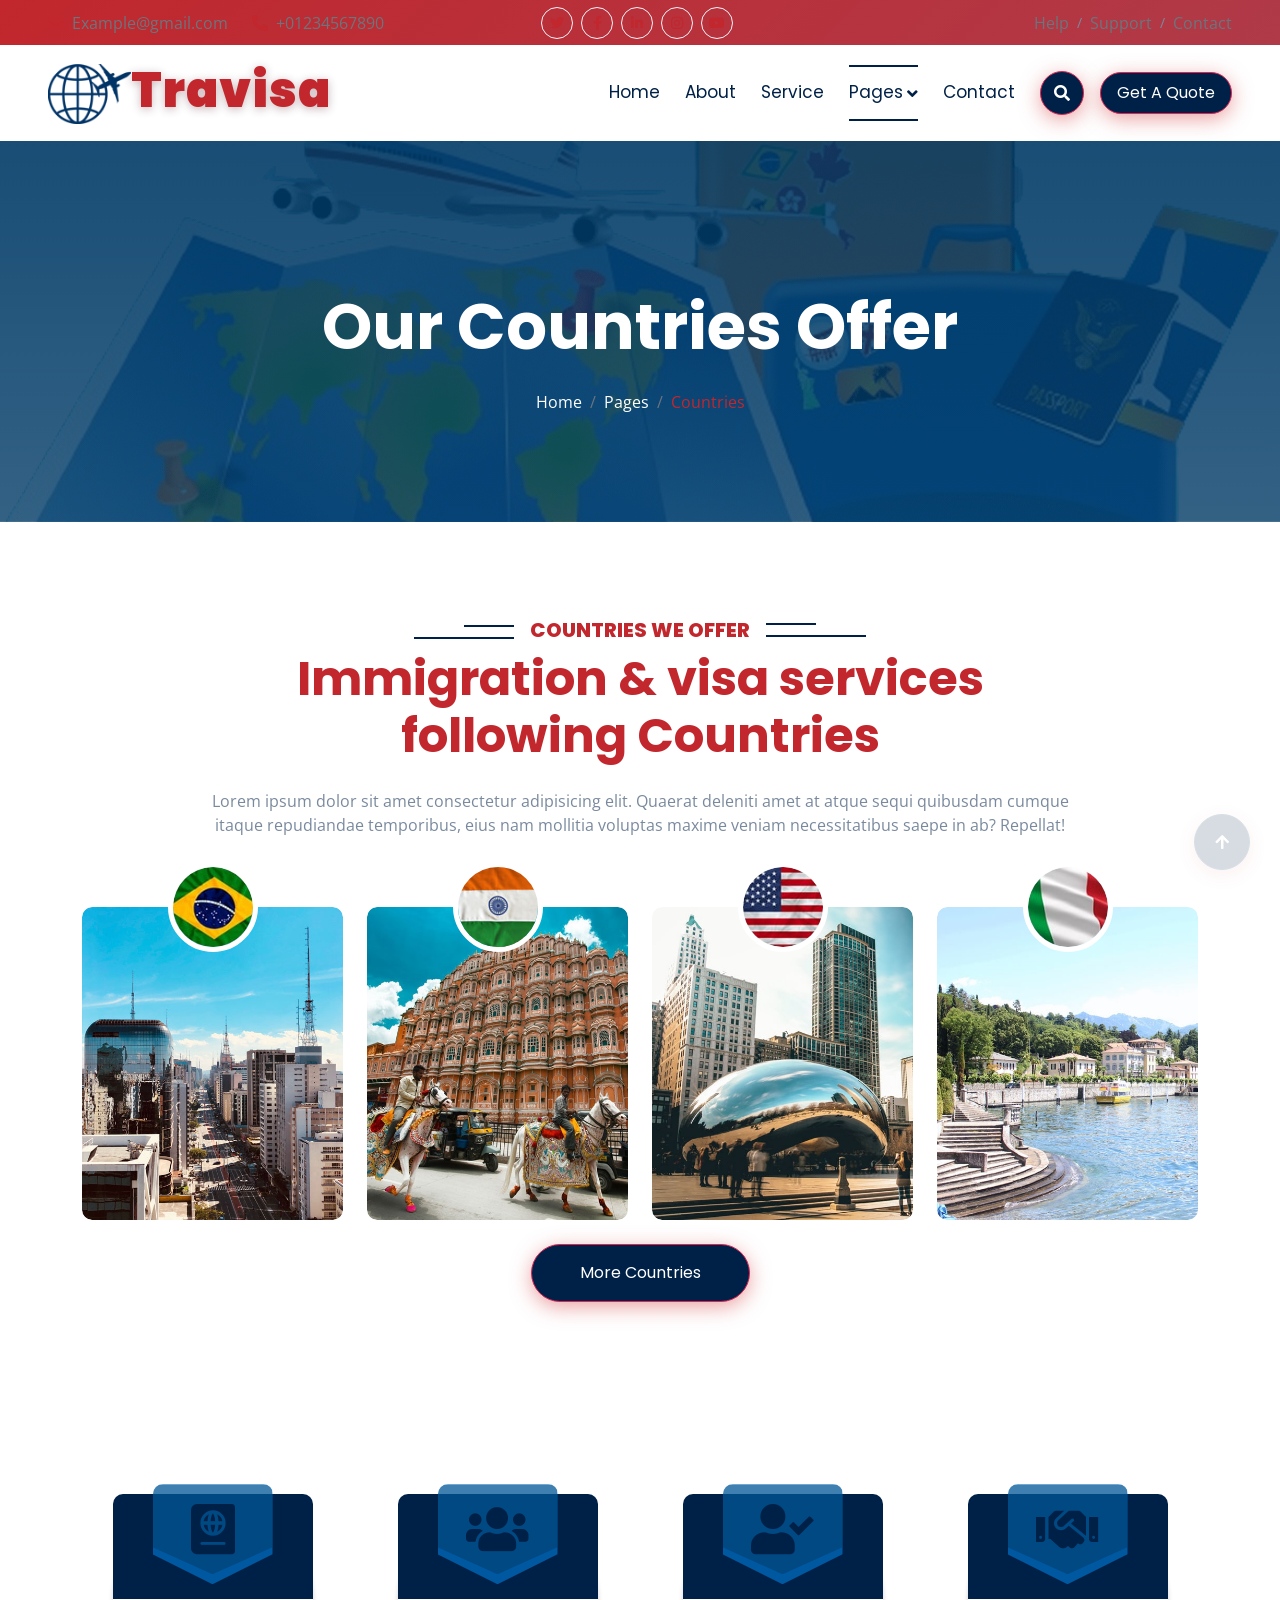
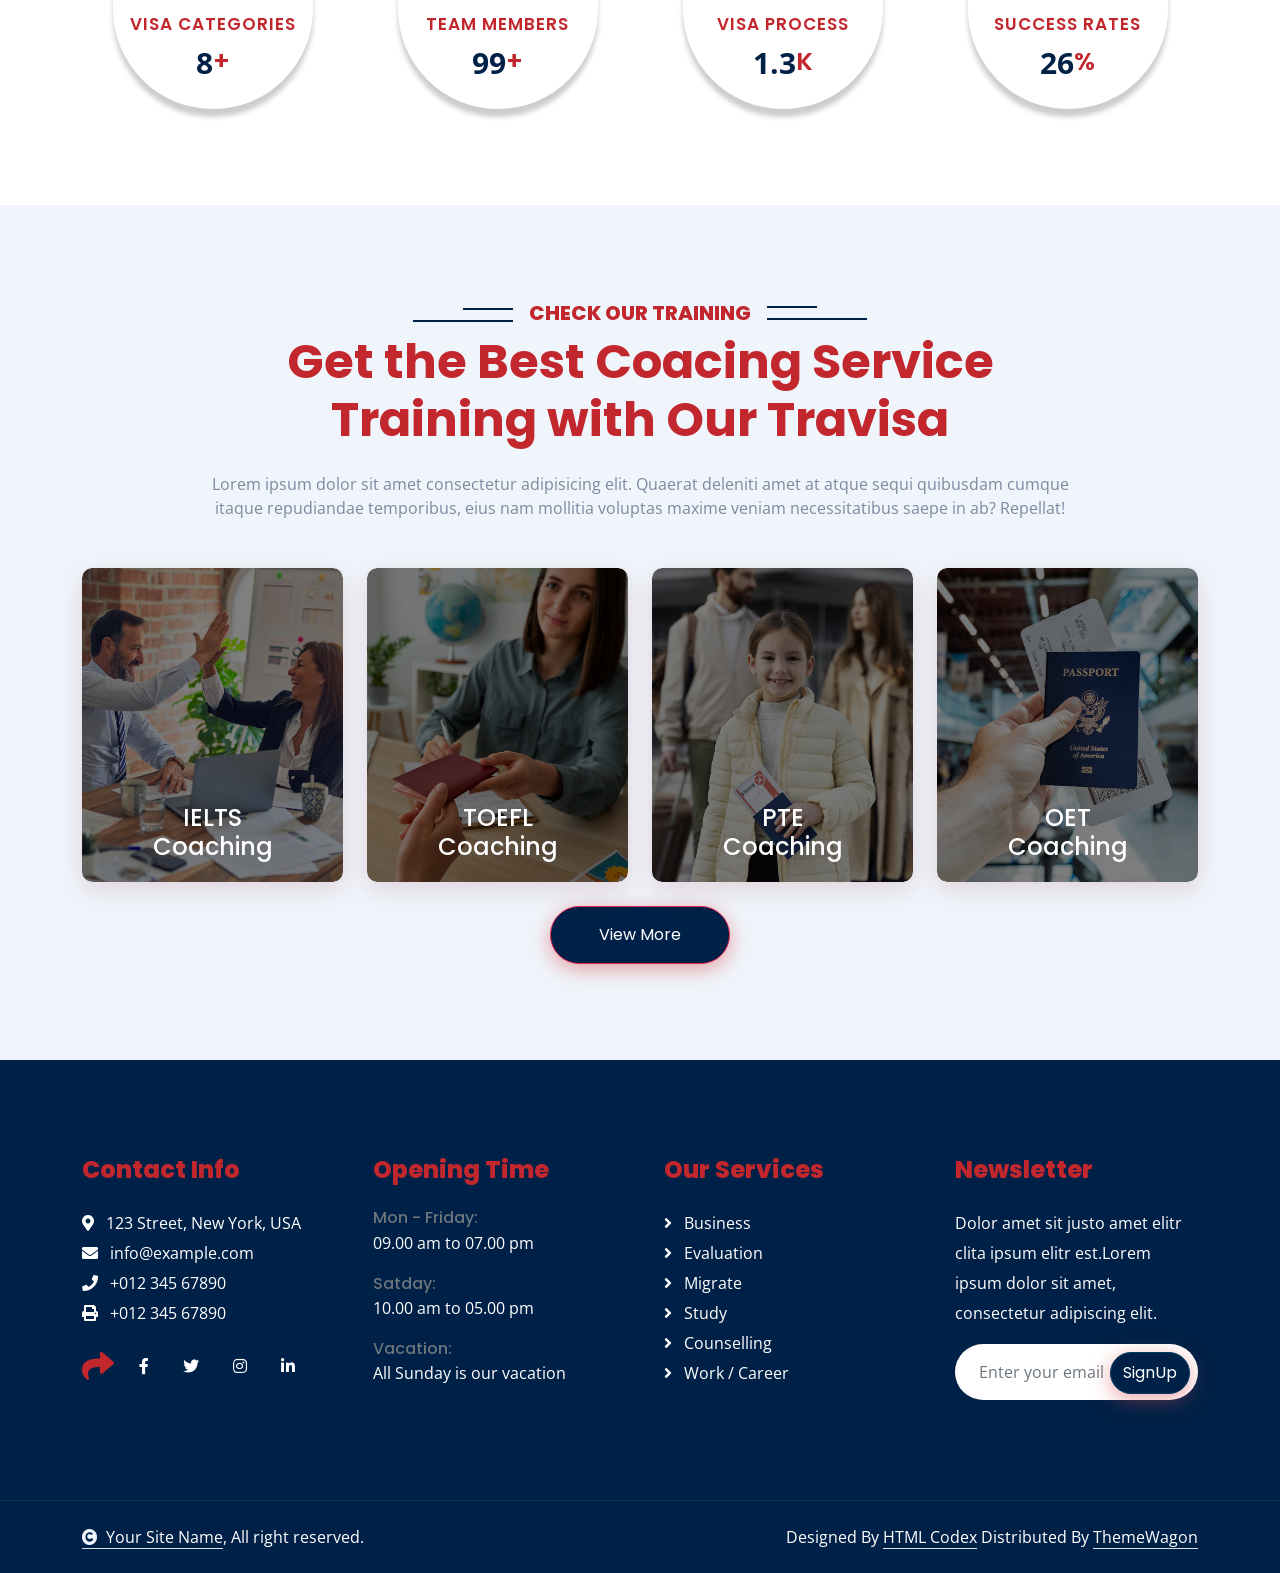
<file: countries.html>
<!DOCTYPE html>
<html lang="en">

    <head>
        <meta charset="utf-8">
        <title>Travisa - Visa & Immigration Website Template</title>
        <meta content="width=device-width, initial-scale=1.0" name="viewport">
        <meta content="" name="keywords">
        <meta content="" name="description">

        <!-- Google Web Fonts -->
        <link rel="preconnect" href="https://fonts.googleapis.com">
        <link rel="preconnect" href="https://fonts.gstatic.com" crossorigin>
        <link href="https://fonts.googleapis.com/css2?family=Open+Sans:wght@400;500;600;700&family=Poppins:wght@200;300;400;500;600&display=swap" rel="stylesheet"> 

        <!-- Icon Font Stylesheet -->
        <link rel="stylesheet" href="https://use.fontawesome.com/releases/v5.15.4/css/all.css"/>
        <link href="https://cdn.jsdelivr.net/npm/bootstrap-icons@1.4.1/font/bootstrap-icons.css" rel="stylesheet">

        <!-- Libraries Stylesheet -->
        <link href="lib/animate/animate.min.css" rel="stylesheet">
        <link href="lib/owlcarousel/assets/owl.carousel.min.css" rel="stylesheet">


        <!-- Customized Bootstrap Stylesheet -->
        <link href="css/bootstrap.min.css" rel="stylesheet">

        <!-- Template Stylesheet -->
        <link href="css/style.css" rel="stylesheet">
    </head>

    <body>

        <!-- Spinner Start -->
        <div id="spinner" class="show bg-white position-fixed translate-middle w-100 vh-100 top-50 start-50 d-flex align-items-center justify-content-center">
            <div class="spinner-border text-secondary" style="width: 3rem; height: 3rem;" role="status">
                <span class="sr-only">Loading...</span>
            </div>
        </div>
        <!-- Spinner End -->


        <!-- Topbar Start -->
        <div class="container-fluid bg-primary px-5 d-none d-lg-block">
            <div class="row gx-0 align-items-center">
                <div class="col-lg-5 text-center text-lg-start mb-lg-0">
                    <div class="d-flex">
                        <a href="#" class="text-muted me-4"><i class="fas fa-envelope text-secondary me-2"></i>Example@gmail.com</a>
                        <a href="#" class="text-muted me-0"><i class="fas fa-phone-alt text-secondary me-2"></i>+01234567890</a>
                    </div>
                </div>
                <div class="col-lg-3 row-cols-1 text-center mb-2 mb-lg-0">
                    <div class="d-inline-flex align-items-center" style="height: 45px;">
                        <a class="btn btn-sm btn-outline-light btn-square rounded-circle me-2" href=""><i class="fab fa-twitter fw-normal text-secondary"></i></a>
                        <a class="btn btn-sm btn-outline-light btn-square rounded-circle me-2" href=""><i class="fab fa-facebook-f fw-normal text-secondary"></i></a>
                        <a class="btn btn-sm btn-outline-light btn-square rounded-circle me-2" href=""><i class="fab fa-linkedin-in fw-normal text-secondary"></i></a>
                        <a class="btn btn-sm btn-outline-light btn-square rounded-circle me-2" href=""><i class="fab fa-instagram fw-normal text-secondary"></i></a>
                        <a class="btn btn-sm btn-outline-light btn-square rounded-circle" href=""><i class="fab fa-youtube fw-normal text-secondary"></i></a>
                    </div>
                </div>
                <div class="col-lg-4 text-center text-lg-end">
                    <div class="d-inline-flex align-items-center" style="height: 45px;">
                        <a href="#" class="text-muted me-2"> Help</a><small> / </small>
                        <a href="#" class="text-muted mx-2"> Support</a><small> / </small>
                        <a href="#" class="text-muted ms-2"> Contact</a>
                    </div>
                </div>
            </div>
        </div>
        <!-- Topbar End -->

        <!-- Navbar & Hero Start -->
        <div class="container-fluid nav-bar p-0">
            <nav class="navbar navbar-expand-lg navbar-light bg-white px-4 px-lg-5 py-3 py-lg-0">
                <a href="" class="navbar-brand p-0">
                    <h1 class="display-5 text-secondary m-0"><img src="img/brand-logo.png" class="img-fluid" alt="">Travisa</h1>
                    <!-- <img src="img/logo.png" alt="Logo"> -->
                </a>
                <button class="navbar-toggler" type="button" data-bs-toggle="collapse" data-bs-target="#navbarCollapse">
                    <span class="fa fa-bars"></span>
                </button>
                <div class="collapse navbar-collapse" id="navbarCollapse">
                    <div class="navbar-nav ms-auto py-0">
                        <a href="index.html" class="nav-item nav-link">Home</a>
                        <a href="about.html" class="nav-item nav-link">About</a>
                        <a href="service.html" class="nav-item nav-link">Service</a>
                        <div class="nav-item dropdown">
                            <a href="#" class="nav-link active" data-bs-toggle="dropdown"><span class="dropdown-toggle">Pages</span></a>
                            <div class="dropdown-menu m-0">
                                <a href="feature.html" class="dropdown-item">Feature</a>
                                <a href="countries.html" class="dropdown-item active">Countries</a>
                                <a href="testimonial.html" class="dropdown-item">Testimonial</a>
                                <a href="training.html" class="dropdown-item">Training</a>
                                <a href="404.html" class="dropdown-item">404 Page</a>
                            </div>
                        </div>
                        <a href="contact.html" class="nav-item nav-link">Contact</a>
                    </div>
                    <button class="btn btn-primary btn-md-square border-secondary mb-3 mb-md-3 mb-lg-0 me-3" data-bs-toggle="modal" data-bs-target="#searchModal"><i class="fas fa-search"></i></button>
                    <a href="" class="btn btn-primary border-secondary rounded-pill py-2 px-4 px-lg-3 mb-3 mb-md-3 mb-lg-0">Get A Quote</a>
                </div>
            </nav>
        </div>
        <!-- Navbar & Hero End -->

        <!-- Modal Search Start -->
        <div class="modal fade" id="searchModal" tabindex="-1" aria-labelledby="exampleModalLabel" aria-hidden="true">
            <div class="modal-dialog modal-fullscreen">
                <div class="modal-content rounded-0">
                    <div class="modal-header">
                        <h4 class="modal-title text-secondary mb-0" id="exampleModalLabel">Search by keyword</h4>
                        <button type="button" class="btn-close" data-bs-dismiss="modal" aria-label="Close"></button>
                    </div>
                    <div class="modal-body d-flex align-items-center">
                        <div class="input-group w-75 mx-auto d-flex">
                            <input type="search" class="form-control p-3" placeholder="keywords" aria-describedby="search-icon-1">
                            <span id="search-icon-1" class="input-group-text p-3"><i class="fa fa-search"></i></span>
                        </div>
                    </div>
                </div>
            </div>
        </div>
        <!-- Modal Search End -->

        <!-- Header Start -->
        <div class="container-fluid bg-breadcrumb">
            <div class="container text-center py-5" style="max-width: 900px;">
                <h3 class="text-white display-3 mb-4 wow fadeInDown" data-wow-delay="0.1s">Our Countries Offer</h1>
                <ol class="breadcrumb justify-content-center text-white mb-0 wow fadeInDown" data-wow-delay="0.3s">
                    <li class="breadcrumb-item"><a href="index.html" class="text-white">Home</a></li>
                    <li class="breadcrumb-item"><a href="#" class="text-white">Pages</a></li>
                    <li class="breadcrumb-item active text-secondary">Countries</li>
                </ol>    
            </div>
        </div>
        <!-- Header End -->

        <!-- Countries We Offer Start -->
        <div class="container-fluid country overflow-hidden py-5">
            <div class="container py-5">
                <div class="section-title text-center wow fadeInUp" data-wow-delay="0.1s" style="margin-bottom: 70px;">
                    <div class="sub-style">
                        <h5 class="sub-title text-primary px-3">COUNTRIES WE OFFER</h5>
                    </div>
                    <h1 class="display-5 mb-4">Immigration & visa services following Countries</h1>
                    <p class="mb-0">Lorem ipsum dolor sit amet consectetur adipisicing elit. Quaerat deleniti amet at atque sequi quibusdam cumque itaque repudiandae temporibus, eius nam mollitia voluptas maxime veniam necessitatibus saepe in ab? Repellat!</p>
                </div>
                <div class="row g-4 text-center">
                    <div class="col-lg-6 col-xl-3 mb-5 mb-xl-0 wow fadeInUp" data-wow-delay="0.1s">
                        <div class="country-item">
                            <div class="rounded overflow-hidden">
                                <img src="img/country-1.jpg" class="img-fluid w-100 rounded" alt="Image">
                            </div>
                            <div class="country-flag">
                                <img src="img/brazil.jpg" class="img-fluid rounded-circle" alt="Image">
                            </div>
                            <div class="country-name">
                                <a href="#" class="text-white fs-4">Brazil</a>
                            </div>
                        </div>
                    </div>
                    <div class="col-lg-6 col-xl-3 mb-5 mb-xl-0 wow fadeInUp" data-wow-delay="0.3s">
                        <div class="country-item">
                            <div class="rounded overflow-hidden">
                                <img src="img/country-2.jpg" class="img-fluid w-100 rounded" alt="Image">
                            </div>
                            <div class="country-flag">
                                <img src="img/india.jpg" class="img-fluid rounded-circle" alt="Image">
                            </div>
                            <div class="country-name">
                                <a href="#" class="text-white fs-4">india</a>
                            </div>
                        </div>
                    </div>
                    <div class="col-lg-6 col-xl-3 mb-5 mb-xl-0 wow fadeInUp" data-wow-delay="0.5s">
                        <div class="country-item">
                            <div class="rounded overflow-hidden">
                                <img src="img/country-3.jpg" class="img-fluid w-100 rounded" alt="Image">
                            </div>
                            <div class="country-flag">
                                <img src="img/usa.jpg" class="img-fluid rounded-circle" alt="Image">
                            </div>
                            <div class="country-name">
                                <a href="#" class="text-white fs-4">New York</a>
                            </div>
                        </div>
                    </div>
                    <div class="col-lg-6 col-xl-3 mb-5 mb-xl-0 wow fadeInUp" data-wow-delay="0.7s">
                        <div class="country-item">
                            <div class="rounded overflow-hidden">
                                <img src="img/country-4.jpg" class="img-fluid w-100 rounded" alt="Image">
                            </div>
                            <div class="country-flag">
                                <img src="img/italy.jpg" class="img-fluid rounded-circle" alt="Image">
                            </div>
                            <div class="country-name">
                                <a href="#" class="text-white fs-4">Italy</a>
                            </div>
                        </div>
                    </div>
                    <div class="col-12">
                        <a class="btn btn-primary border-secondary rounded-pill py-3 px-5 wow fadeInUp" data-wow-delay="0.1s" href="#">More Countries</a>
                    </div>
                </div>
            </div>
        </div>
        <!-- Countries We Offer End -->

        <!-- Counter Facts Start -->
        <div class="container-fluid counter-facts overflow-hidden py-5">
            <div class="container py-5">
                <div class="row g-4">
                    <div class="col-12 col-sm-6 col-md-6 col-xl-3 wow fadeInUp" data-wow-delay="0.1s">
                        <div class="counter">
                            <div class="counter-icon">
                                <i class="fas fa-passport"></i>
                            </div>
                            <div class="counter-content">
                                <h3>Visa Categories</h3>
                                <div class="d-flex align-items-center justify-content-center">
                                    <span class="counter-value" data-toggle="counter-up">31</span>
                                    <h4 class="text-secondary mb-0" style="font-weight: 600; font-size: 25px;">+</h4>
                                </div>
                            </div>
                        </div>
                    </div>
                    <div class="col-12 col-sm-6 col-md-6 col-xl-3 wow fadeInUp" data-wow-delay="0.3s">
                        <div class="counter">
                            <div class="counter-icon">
                                <i class="fas fa-users"></i>
                            </div>
                            <div class="counter-content">
                                <h3>Team Members</h3>
                                <div class="d-flex align-items-center justify-content-center">
                                    <span class="counter-value" data-toggle="counter-up">377</span>
                                    <h4 class="text-secondary mb-0" style="font-weight: 600; font-size: 25px;">+</h4>
                                </div>
                            </div>
                        </div>
                    </div>
                    <div class="col-12 col-sm-6 col-md-6 col-xl-3 wow fadeInUp" data-wow-delay="0.5s">
                        <div class="counter">
                            <div class="counter-icon">
                                <i class="fas fa-user-check"></i>
                            </div>
                            <div class="counter-content">
                                <h3>Visa Process</h3>
                                <div class="d-flex align-items-center justify-content-center">
                                    <span class="counter-value" data-toggle="counter-up">4.9</span>
                                    <h4 class="text-secondary mb-0" style="font-weight: 600; font-size: 25px;">K</h4>
                                </div>
                            </div>
                        </div>
                    </div>
                    <div class="col-12 col-sm-6 col-md-6 col-xl-3 wow fadeInUp" data-wow-delay="0.7s">
                        <div class="counter">
                            <div class="counter-icon">
                                <i class="fas fa-handshake"></i>
                            </div>
                            <div class="counter-content">
                                <h3>Success Rates</h3>
                                <div class="d-flex align-items-center justify-content-center">
                                    <span class="counter-value" data-toggle="counter-up">98</span>
                                    <h4 class="text-secondary mb-0" style="font-weight: 600; font-size: 25px;">%</h4>
                                </div>
                            </div>
                        </div>
                    </div>
                </div>
            </div>
        </div>
        <!-- Counter Facts End -->

        <!-- Training Start -->
        <div class="container-fluid training overflow-hidden bg-light py-5">
            <div class="container py-5">
                <div class="section-title text-center mb-5 wow fadeInUp" data-wow-delay="0.1s">
                    <div class="sub-style">
                        <h5 class="sub-title text-primary px-3">CHECK OUR TRAINING</h5>
                    </div>
                    <h1 class="display-5 mb-4">Get the Best Coacing Service Training with Our Travisa</h1>
                    <p class="mb-0">Lorem ipsum dolor sit amet consectetur adipisicing elit. Quaerat deleniti amet at atque sequi quibusdam cumque itaque repudiandae temporibus, eius nam mollitia voluptas maxime veniam necessitatibus saepe in ab? Repellat!</p>
                </div>
                <div class="row g-4">
                    <div class="col-lg-6 col-lg-6 col-xl-3 wow fadeInUp" data-wow-delay="0.1s">
                        <div class="training-item">
                            <div class="training-inner">
                                <img src="img/training-1.jpg" class="img-fluid w-100 rounded" alt="Image">
                                <div class="training-title-name">
                                    <a href="#" class="h4 text-white mb-0">IELTS</a>
                                    <a href="#" class="h4 text-white mb-0">Coaching</a>
                                </div>
                            </div>
                            <div class="training-content bg-secondary rounded-bottom p-4">
                                <a href="#"><h4 class="text-white">IELTS Coaching</h4></a>
                                <p class="text-white-50">Lorem ipsum dolor sit amet consectetur adipisicing elit. Autem, veritatis.</p>
                                <a class="btn btn-secondary rounded-pill text-white p-0" href="#">Read More <i class="fa fa-arrow-right"></i></a>
                            </div>
                        </div>
                    </div>
                    <div class="col-lg-6 col-lg-6 col-xl-3 wow fadeInUp" data-wow-delay="0.3s">
                        <div class="training-item">
                            <div class="training-inner">
                                <img src="img/training-2.jpg" class="img-fluid w-100 rounded" alt="Image">
                                <div class="training-title-name">
                                    <a href="#" class="h4 text-white mb-0">TOEFL</a>
                                    <a href="#" class="h4 text-white mb-0">Coaching</a>
                                </div>
                            </div>
                            <div class="training-content bg-secondary rounded-bottom p-4">
                                <a href="#"><h4 class="text-white">TOEFL Coaching</h4></a>
                                <p class="text-white-50">Lorem ipsum dolor sit amet consectetur adipisicing elit. Autem, veritatis.</p>
                                <a class="btn btn-secondary rounded-pill text-white p-0" href="#">Read More <i class="fa fa-arrow-right"></i></a>
                            </div>
                        </div>
                    </div>
                    <div class="col-lg-6 col-lg-6 col-xl-3 wow fadeInUp" data-wow-delay="0.5s">
                        <div class="training-item">
                            <div class="training-inner">
                                <img src="img/training-3.jpg" class="img-fluid w-100 rounded" alt="Image">
                                <div class="training-title-name">
                                    <a href="#" class="h4 text-white mb-0">PTE</a>
                                    <a href="#" class="h4 text-white mb-0">Coaching</a>
                                </div>
                            </div>
                            <div class="training-content bg-secondary rounded-bottom p-4">
                                <a href="#"><h4 class="text-white">PTE Coaching</h4></a>
                                <p class="text-white-50">Lorem ipsum dolor sit amet consectetur adipisicing elit. Autem, veritatis.</p>
                                <a class="btn btn-secondary rounded-pill text-white p-0" href="#">Read More <i class="fa fa-arrow-right"></i></a>
                            </div>
                        </div>
                    </div>
                    <div class="col-lg-6 col-lg-6 col-xl-3 wow fadeInUp" data-wow-delay="0.7s">
                        <div class="training-item">
                            <div class="training-inner">
                                <img src="img/training-4.jpg" class="img-fluid w-100 rounded" alt="Image">
                                <div class="training-title-name">
                                    <a href="#" class="h4 text-white mb-0">OET</a>
                                    <a href="#" class="h4 text-white mb-0">Coaching</a>
                                </div>
                            </div>
                            <div class="training-content bg-secondary rounded-bottom p-4">
                                <a href="#"><h4 class="text-white">OET Coaching</h4></a>
                                <p class="text-white-50">Lorem ipsum dolor sit amet consectetur adipisicing elit. Autem, veritatis.</p>
                                <a class="btn btn-secondary rounded-pill text-white p-0" href="#">Read More <i class="fa fa-arrow-right"></i></a>
                            </div>
                        </div>
                    </div>
                    <div class="col-12 text-center">
                        <a class="btn btn-primary border-secondary rounded-pill py-3 px-5 wow fadeInUp" data-wow-delay="0.1s" href="#">View More</a>
                    </div>
                </div>
            </div>
        </div>
        <!-- Training End -->

        <!-- Footer Start -->
        <div class="container-fluid footer py-5 wow fadeIn" data-wow-delay="0.2s">
            <div class="container py-5">
                <div class="row g-5">
                    <div class="col-md-6 col-lg-6 col-xl-3">
                        <div class="footer-item d-flex flex-column">
                            <h4 class="text-secondary mb-4">Contact Info</h4>
                            <a href=""><i class="fa fa-map-marker-alt me-2"></i> 123 Street, New York, USA</a>
                            <a href=""><i class="fas fa-envelope me-2"></i> info@example.com</a>
                            <a href=""><i class="fas fa-phone me-2"></i> +012 345 67890</a>
                            <a href="" class="mb-3"><i class="fas fa-print me-2"></i> +012 345 67890</a>
                            <div class="d-flex align-items-center">
                                <i class="fas fa-share fa-2x text-secondary me-2"></i>
                                <a class="btn mx-1" href=""><i class="fab fa-facebook-f"></i></a>
                                <a class="btn mx-1" href=""><i class="fab fa-twitter"></i></a>
                                <a class="btn mx-1" href=""><i class="fab fa-instagram"></i></a>
                                <a class="btn mx-1" href=""><i class="fab fa-linkedin-in"></i></a>
                            </div>
                        </div>
                    </div>
                    <div class="col-md-6 col-lg-6 col-xl-3">
                        <div class="footer-item d-flex flex-column">
                            <h4 class="text-secondary mb-4">Opening Time</h4>
                            <div class="mb-3">
                                <h6 class="text-muted mb-0">Mon - Friday:</h6>
                                <p class="text-white mb-0">09.00 am to 07.00 pm</p>
                            </div>
                            <div class="mb-3">
                                <h6 class="text-muted mb-0">Satday:</h6>
                                <p class="text-white mb-0">10.00 am to 05.00 pm</p>
                            </div>
                            <div class="mb-3">
                                <h6 class="text-muted mb-0">Vacation:</h6>
                                <p class="text-white mb-0">All Sunday is our vacation</p>
                            </div>
                        </div>
                    </div>
                    <div class="col-md-6 col-lg-6 col-xl-3">
                        <div class="footer-item d-flex flex-column">
                            <h4 class="text-secondary mb-4">Our Services</h4>
                            <a href="#" class=""><i class="fas fa-angle-right me-2"></i> Business</a>
                            <a href="#" class=""><i class="fas fa-angle-right me-2"></i> Evaluation</a>
                            <a href="#" class=""><i class="fas fa-angle-right me-2"></i> Migrate</a>
                            <a href="#" class=""><i class="fas fa-angle-right me-2"></i> Study</a>
                            <a href="#" class=""><i class="fas fa-angle-right me-2"></i> Counselling</a>
                            <a href="#" class=""><i class="fas fa-angle-right me-2"></i> Work / Career</a>
                        </div>
                    </div>
                    <div class="col-md-6 col-lg-6 col-xl-3">
                        <div class="footer-item">
                            <h4 class="text-secondary mb-4">Newsletter</h4>
                            <p class="text-white mb-3">Dolor amet sit justo amet elitr clita ipsum elitr est.Lorem ipsum dolor sit amet, consectetur adipiscing elit.</p>
                            <div class="position-relative mx-auto rounded-pill">
                                <input class="form-control border-0 rounded-pill w-100 py-3 ps-4 pe-5" type="text" placeholder="Enter your email">
                                <button type="button" class="btn btn-primary rounded-pill position-absolute top-0 end-0 py-2 mt-2 me-2">SignUp</button>
                            </div>
                        </div>
                    </div>
                </div>
            </div>
        </div>
        <!-- Footer End -->
        
        <!-- Copyright Start -->
        <div class="container-fluid copyright py-4">
            <div class="container">
                <div class="row g-4 align-items-center">
                    <div class="col-md-6 text-center text-md-start mb-md-0">
                        <span class="text-white"><a href="#" class="border-bottom text-white"><i class="fas fa-copyright text-light me-2"></i>Your Site Name</a>, All right reserved.</span>
                    </div>
                    <div class="col-md-6 text-center text-md-end text-white">
                        <!--/*** This template is free as long as you keep the below author’s credit link/attribution link/backlink. ***/-->
                        <!--/*** If you'd like to use the template without the below author’s credit link/attribution link/backlink, ***/-->
                        <!--/*** you can purchase the Credit Removal License from "https://htmlcodex.com/credit-removal". ***/-->
                        Designed By <a class="border-bottom text-white" href="https://htmlcodex.com">HTML Codex</a> Distributed By <a class="border-bottom text-white" href="https://themewagon.com">ThemeWagon</a>
                    </div>
                </div>
            </div>
        </div>
        <!-- Copyright End -->

        <!-- Back to Top -->
        <a href="#" class="btn btn-primary btn-lg-square back-to-top"><i class="fa fa-arrow-up"></i></a>   

        
    <!-- JavaScript Libraries -->
    <script src="https://ajax.googleapis.com/ajax/libs/jquery/3.6.4/jquery.min.js"></script>
    <script src="https://cdn.jsdelivr.net/npm/bootstrap@5.0.0/dist/js/bootstrap.bundle.min.js"></script>
    <script src="lib/wow/wow.min.js"></script>
    <script src="lib/easing/easing.min.js"></script>
    <script src="lib/waypoints/waypoints.min.js"></script>
    <script src="lib/counterup/counterup.min.js"></script>
    <script src="lib/owlcarousel/owl.carousel.min.js"></script>
    

    <!-- Template Javascript -->
    <script src="js/main.js"></script>
    </body>

</html>
</file>
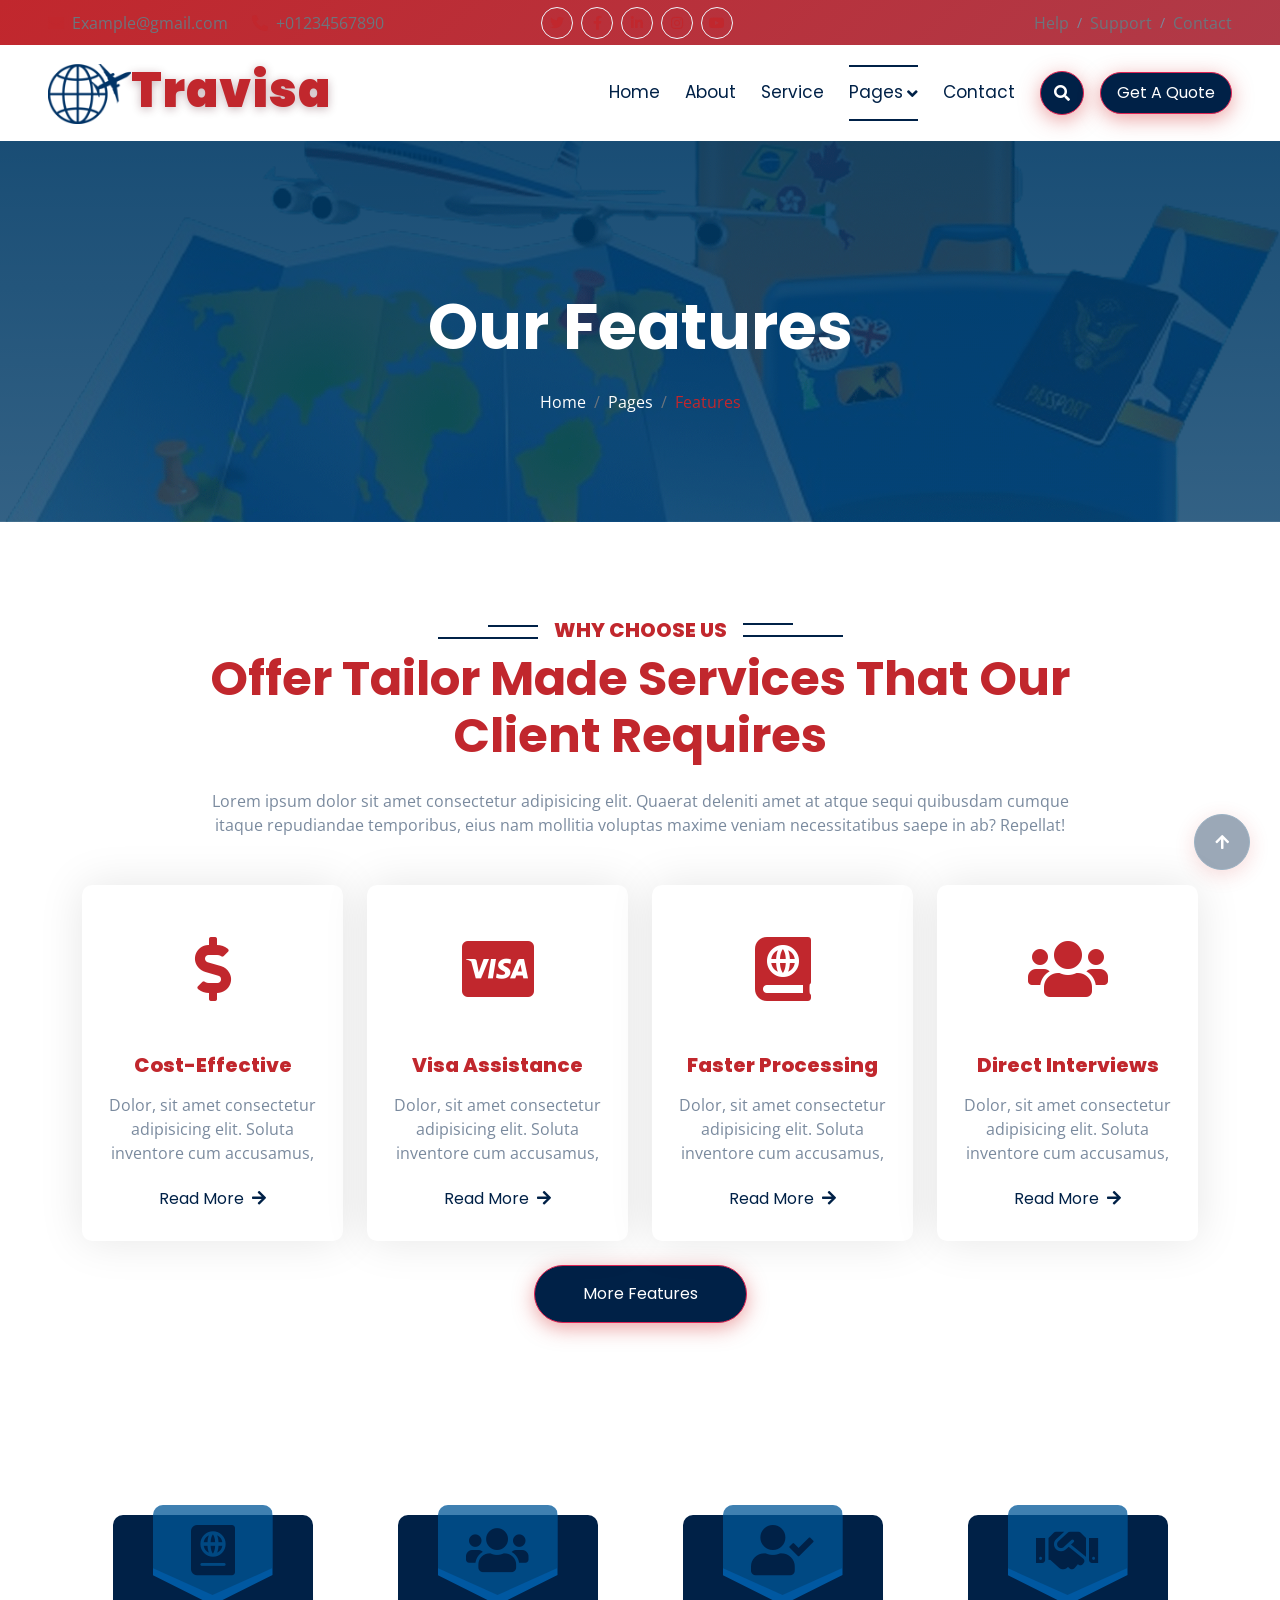
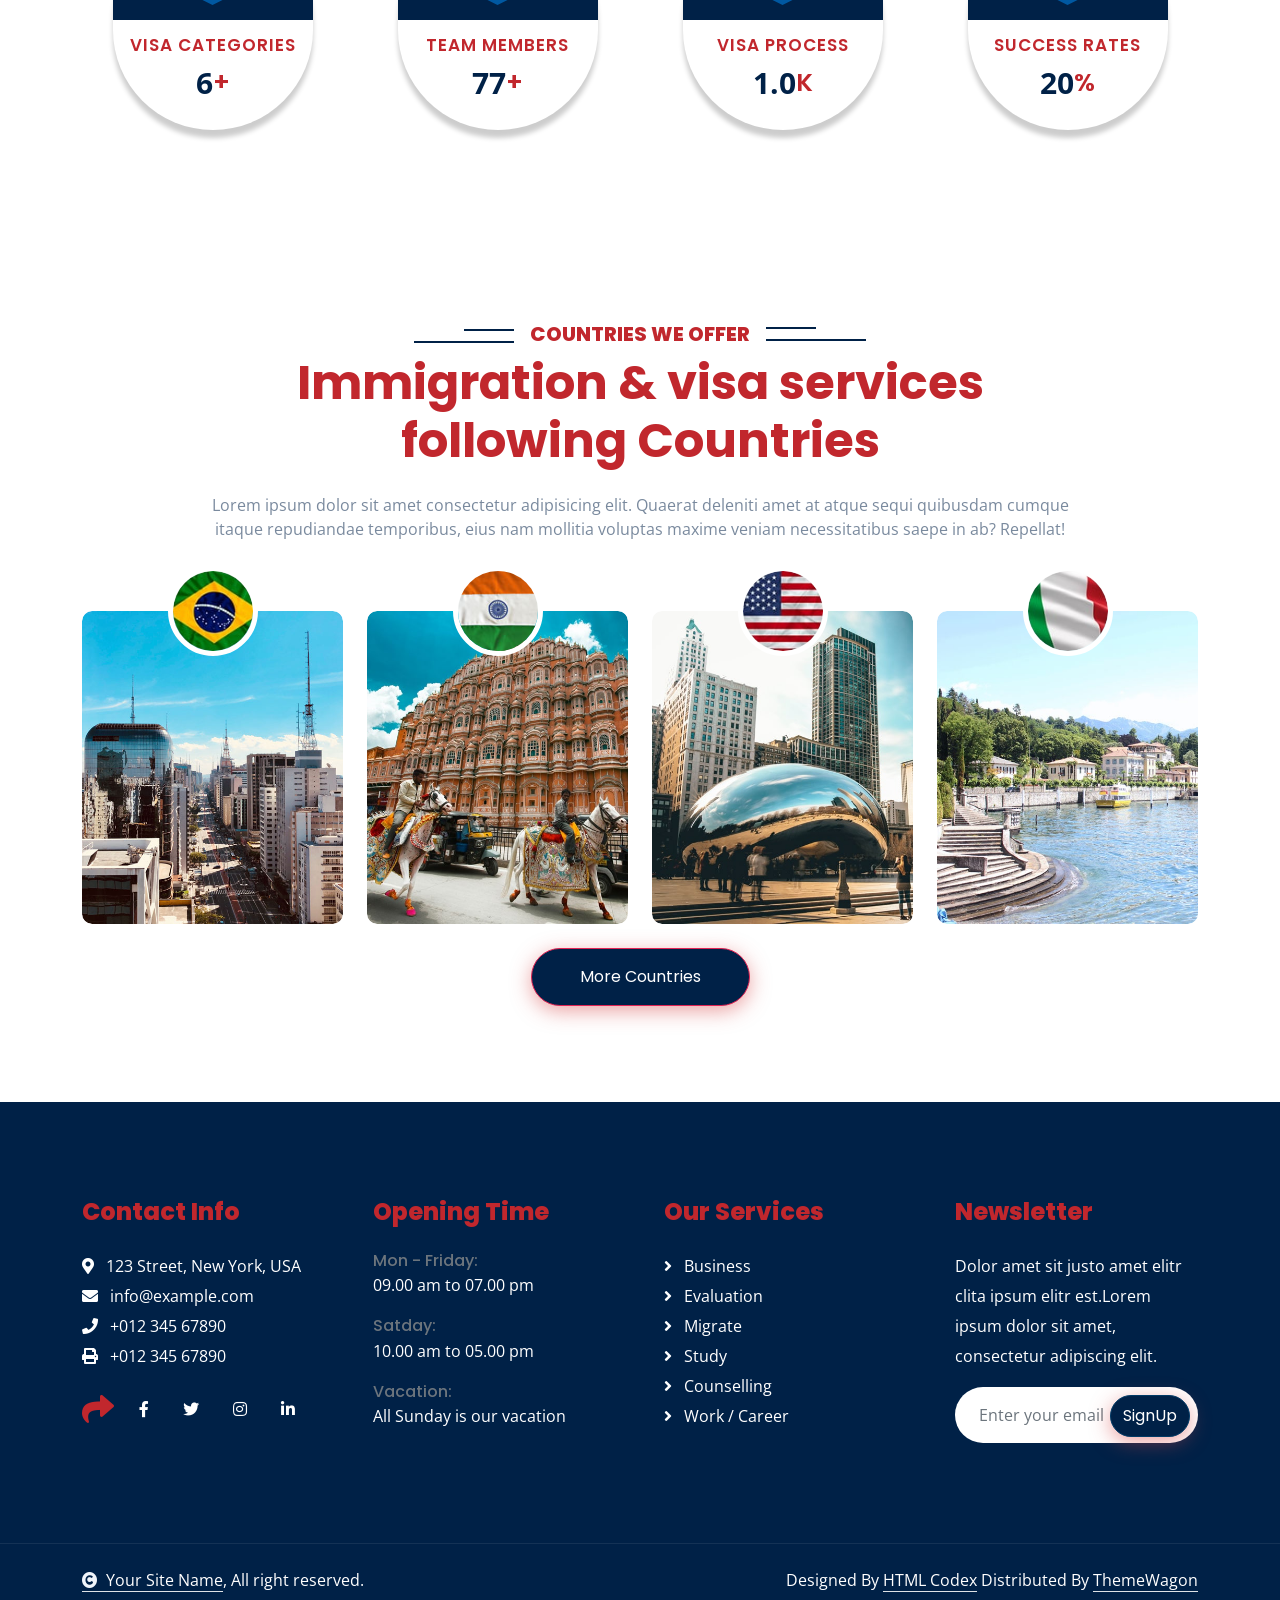
<file: feature.html>
<!DOCTYPE html>
<html lang="en">

    <head>
        <meta charset="utf-8">
        <title>Travisa - Visa & Immigration Website Template</title>
        <meta content="width=device-width, initial-scale=1.0" name="viewport">
        <meta content="" name="keywords">
        <meta content="" name="description">

        <!-- Google Web Fonts -->
        <link rel="preconnect" href="https://fonts.googleapis.com">
        <link rel="preconnect" href="https://fonts.gstatic.com" crossorigin>
        <link href="https://fonts.googleapis.com/css2?family=Open+Sans:wght@400;500;600;700&family=Poppins:wght@200;300;400;500;600&display=swap" rel="stylesheet"> 

        <!-- Icon Font Stylesheet -->
        <link rel="stylesheet" href="https://use.fontawesome.com/releases/v5.15.4/css/all.css"/>
        <link href="https://cdn.jsdelivr.net/npm/bootstrap-icons@1.4.1/font/bootstrap-icons.css" rel="stylesheet">

        <!-- Libraries Stylesheet -->
        <link href="lib/animate/animate.min.css" rel="stylesheet">
        <link href="lib/owlcarousel/assets/owl.carousel.min.css" rel="stylesheet">


        <!-- Customized Bootstrap Stylesheet -->
        <link href="css/bootstrap.min.css" rel="stylesheet">

        <!-- Template Stylesheet -->
        <link href="css/style.css" rel="stylesheet">
    </head>

    <body>

        <!-- Spinner Start -->
        <div id="spinner" class="show bg-white position-fixed translate-middle w-100 vh-100 top-50 start-50 d-flex align-items-center justify-content-center">
            <div class="spinner-border text-secondary" style="width: 3rem; height: 3rem;" role="status">
                <span class="sr-only">Loading...</span>
            </div>
        </div>
        <!-- Spinner End -->


        <!-- Topbar Start -->
        <div class="container-fluid bg-primary px-5 d-none d-lg-block">
            <div class="row gx-0 align-items-center">
                <div class="col-lg-5 text-center text-lg-start mb-lg-0">
                    <div class="d-flex">
                        <a href="#" class="text-muted me-4"><i class="fas fa-envelope text-secondary me-2"></i>Example@gmail.com</a>
                        <a href="#" class="text-muted me-0"><i class="fas fa-phone-alt text-secondary me-2"></i>+01234567890</a>
                    </div>
                </div>
                <div class="col-lg-3 row-cols-1 text-center mb-2 mb-lg-0">
                    <div class="d-inline-flex align-items-center" style="height: 45px;">
                        <a class="btn btn-sm btn-outline-light btn-square rounded-circle me-2" href=""><i class="fab fa-twitter fw-normal text-secondary"></i></a>
                        <a class="btn btn-sm btn-outline-light btn-square rounded-circle me-2" href=""><i class="fab fa-facebook-f fw-normal text-secondary"></i></a>
                        <a class="btn btn-sm btn-outline-light btn-square rounded-circle me-2" href=""><i class="fab fa-linkedin-in fw-normal text-secondary"></i></a>
                        <a class="btn btn-sm btn-outline-light btn-square rounded-circle me-2" href=""><i class="fab fa-instagram fw-normal text-secondary"></i></a>
                        <a class="btn btn-sm btn-outline-light btn-square rounded-circle" href=""><i class="fab fa-youtube fw-normal text-secondary"></i></a>
                    </div>
                </div>
                <div class="col-lg-4 text-center text-lg-end">
                    <div class="d-inline-flex align-items-center" style="height: 45px;">
                        <a href="#" class="text-muted me-2"> Help</a><small> / </small>
                        <a href="#" class="text-muted mx-2"> Support</a><small> / </small>
                        <a href="#" class="text-muted ms-2"> Contact</a>
                    </div>
                </div>
            </div>
        </div>
        <!-- Topbar End -->

        <!-- Navbar & Hero Start -->
        <div class="container-fluid nav-bar p-0">
            <nav class="navbar navbar-expand-lg navbar-light bg-white px-4 px-lg-5 py-3 py-lg-0">
                <a href="" class="navbar-brand p-0">
                    <h1 class="display-5 text-secondary m-0"><img src="img/brand-logo.png" class="img-fluid" alt="">Travisa</h1>
                    <!-- <img src="img/logo.png" alt="Logo"> -->
                </a>
                <button class="navbar-toggler" type="button" data-bs-toggle="collapse" data-bs-target="#navbarCollapse">
                    <span class="fa fa-bars"></span>
                </button>
                <div class="collapse navbar-collapse" id="navbarCollapse">
                    <div class="navbar-nav ms-auto py-0">
                        <a href="index.html" class="nav-item nav-link">Home</a>
                        <a href="about.html" class="nav-item nav-link">About</a>
                        <a href="service.html" class="nav-item nav-link">Service</a>
                        <div class="nav-item dropdown">
                            <a href="#" class="nav-link active" data-bs-toggle="dropdown"><span class="dropdown-toggle">Pages</span></a>
                            <div class="dropdown-menu m-0">
                                <a href="feature.html" class="dropdown-item active">Feature</a>
                                <a href="countries.html" class="dropdown-item">Countries</a>
                                <a href="testimonial.html" class="dropdown-item">Testimonial</a>
                                <a href="training.html" class="dropdown-item">Training</a>
                                <a href="404.html" class="dropdown-item">404 Page</a>
                            </div>
                        </div>
                        <a href="contact.html" class="nav-item nav-link">Contact</a>
                    </div>
                    <button class="btn btn-primary btn-md-square border-secondary mb-3 mb-md-3 mb-lg-0 me-3" data-bs-toggle="modal" data-bs-target="#searchModal"><i class="fas fa-search"></i></button>
                    <a href="" class="btn btn-primary border-secondary rounded-pill py-2 px-4 px-lg-3 mb-3 mb-md-3 mb-lg-0">Get A Quote</a>
                </div>
            </nav>
        </div>
        <!-- Navbar & Hero End -->

        <!-- Modal Search Start -->
        <div class="modal fade" id="searchModal" tabindex="-1" aria-labelledby="exampleModalLabel" aria-hidden="true">
            <div class="modal-dialog modal-fullscreen">
                <div class="modal-content rounded-0">
                    <div class="modal-header">
                        <h4 class="modal-title text-secondary mb-0" id="exampleModalLabel">Search by keyword</h4>
                        <button type="button" class="btn-close" data-bs-dismiss="modal" aria-label="Close"></button>
                    </div>
                    <div class="modal-body d-flex align-items-center">
                        <div class="input-group w-75 mx-auto d-flex">
                            <input type="search" class="form-control p-3" placeholder="keywords" aria-describedby="search-icon-1">
                            <span id="search-icon-1" class="input-group-text p-3"><i class="fa fa-search"></i></span>
                        </div>
                    </div>
                </div>
            </div>
        </div>
        <!-- Modal Search End -->

        <!-- Header Start -->
        <div class="container-fluid bg-breadcrumb">
            <div class="container text-center py-5" style="max-width: 900px;">
                <h3 class="text-white display-3 mb-4 wow fadeInDown" data-wow-delay="0.1s">Our Features</h1>
                <ol class="breadcrumb justify-content-center text-white mb-0 wow fadeInDown" data-wow-delay="0.3s">
                    <li class="breadcrumb-item"><a href="index.html" class="text-white">Home</a></li>
                    <li class="breadcrumb-item"><a href="#" class="text-white">Pages</a></li>
                    <li class="breadcrumb-item active text-secondary">Features</li>
                </ol>    
            </div>
        </div>
        <!-- Header End -->

        <!-- Features Start -->
        <div class="container-fluid features overflow-hidden py-5">
            <div class="container py-5">
                <div class="section-title text-center mb-5 wow fadeInUp" data-wow-delay="0.1s">
                    <div class="sub-style">
                        <h5 class="sub-title text-primary px-3">Why Choose Us</h5>
                    </div>
                    <h1 class="display-5 mb-4">Offer Tailor Made Services That Our Client Requires</h1>
                    <p class="mb-0">Lorem ipsum dolor sit amet consectetur adipisicing elit. Quaerat deleniti amet at atque sequi quibusdam cumque itaque repudiandae temporibus, eius nam mollitia voluptas maxime veniam necessitatibus saepe in ab? Repellat!</p>
                </div>
                <div class="row g-4 justify-content-center text-center">
                    <div class="col-md-6 col-lg-6 col-xl-3 wow fadeInUp" data-wow-delay="0.1s">
                        <div class="feature-item text-center p-4">
                            <div class="feature-icon p-3 mb-4">
                                <i class="fas fa-dollar-sign fa-4x text-primary"></i>
                            </div>
                            <div class="feature-content d-flex flex-column">
                                <h5 class="mb-3">Cost-Effective</h5>
                                <p class="mb-3">Dolor, sit amet consectetur adipisicing elit. Soluta inventore cum accusamus,</p>
                                <a class="btn btn-secondary rounded-pill" href="#">Read More<i class="fas fa-arrow-right ms-2"></i></a>
                            </div>
                        </div>
                    </div>
                    <div class="col-md-6 col-lg-6 col-xl-3 wow fadeInUp" data-wow-delay="0.3s">
                        <div class="feature-item text-center p-4">
                            <div class="feature-icon p-3 mb-4">
                                <i class="fab fa-cc-visa fa-4x text-primary"></i>
                            </div>
                            <div class="feature-content d-flex flex-column">
                                <h5 class="mb-3">Visa Assistance</h5>
                                <p class="mb-3">Dolor, sit amet consectetur adipisicing elit. Soluta inventore cum accusamus,</p>
                                <a class="btn btn-secondary rounded-pill" href="#">Read More<i class="fas fa-arrow-right ms-2"></i></a>
                            </div>
                        </div>
                    </div>
                    <div class="col-md-6 col-lg-6 col-xl-3 wow fadeInUp" data-wow-delay="0.5s">
                        <div class="feature-item text-center p-4">
                            <div class="feature-icon p-3 mb-4">
                                <i class="fas fa-atlas fa-4x text-primary"></i>
                            </div>
                            <div class="feature-content d-flex flex-column">
                                <h5 class="mb-3">Faster Processing</h5>
                                <p class="mb-3">Dolor, sit amet consectetur adipisicing elit. Soluta inventore cum accusamus,</p>
                                <a class="btn btn-secondary rounded-pill" href="#">Read More<i class="fas fa-arrow-right ms-2"></i></a>
                            </div>
                        </div>
                    </div>
                    <div class="col-md-6 col-lg-6 col-xl-3 wow fadeInUp" data-wow-delay="0.7s">
                        <div class="feature-item text-center p-4">
                            <div class="feature-icon p-3 mb-4">
                                <i class="fas fa-users fa-4x text-primary"></i>
                            </div>
                            <div class="feature-content d-flex flex-column">
                                <h5 class="mb-3">Direct Interviews</h5>
                                <p class="mb-3">Dolor, sit amet consectetur adipisicing elit. Soluta inventore cum accusamus,</p>
                                <a class="btn btn-secondary rounded-pill" href="#">Read More<i class="fas fa-arrow-right ms-2"></i></a>
                            </div>
                        </div>
                    </div>
                    <div class="col-12">
                        <a class="btn btn-primary border-secondary rounded-pill py-3 px-5 wow fadeInUp" data-wow-delay="0.1s" href="#">More Features</a>
                    </div>
                </div>
            </div>
        </div>
        <!-- Features End -->


        <!-- Counter Facts Start -->
        <div class="container-fluid counter-facts overflow-hidden py-5">
            <div class="container py-5">
                <div class="row g-4">
                    <div class="col-12 col-sm-6 col-md-6 col-xl-3 wow fadeInUp" data-wow-delay="0.1s">
                        <div class="counter">
                            <div class="counter-icon">
                                <i class="fas fa-passport"></i>
                            </div>
                            <div class="counter-content">
                                <h3>Visa Categories</h3>
                                <div class="d-flex align-items-center justify-content-center">
                                    <span class="counter-value" data-toggle="counter-up">31</span>
                                    <h4 class="text-secondary mb-0" style="font-weight: 600; font-size: 25px;">+</h4>
                                </div>
                            </div>
                        </div>
                    </div>
                    <div class="col-12 col-sm-6 col-md-6 col-xl-3 wow fadeInUp" data-wow-delay="0.3s">
                        <div class="counter">
                            <div class="counter-icon">
                                <i class="fas fa-users"></i>
                            </div>
                            <div class="counter-content">
                                <h3>Team Members</h3>
                                <div class="d-flex align-items-center justify-content-center">
                                    <span class="counter-value" data-toggle="counter-up">377</span>
                                    <h4 class="text-secondary mb-0" style="font-weight: 600; font-size: 25px;">+</h4>
                                </div>
                            </div>
                        </div>
                    </div>
                    <div class="col-12 col-sm-6 col-md-6 col-xl-3 wow fadeInUp" data-wow-delay="0.5s">
                        <div class="counter">
                            <div class="counter-icon">
                                <i class="fas fa-user-check"></i>
                            </div>
                            <div class="counter-content">
                                <h3>Visa Process</h3>
                                <div class="d-flex align-items-center justify-content-center">
                                    <span class="counter-value" data-toggle="counter-up">4.9</span>
                                    <h4 class="text-secondary mb-0" style="font-weight: 600; font-size: 25px;">K</h4>
                                </div>
                            </div>
                        </div>
                    </div>
                    <div class="col-12 col-sm-6 col-md-6 col-xl-3 wow fadeInUp" data-wow-delay="0.7s">
                        <div class="counter">
                            <div class="counter-icon">
                                <i class="fas fa-handshake"></i>
                            </div>
                            <div class="counter-content">
                                <h3>Success Rates</h3>
                                <div class="d-flex align-items-center justify-content-center">
                                    <span class="counter-value" data-toggle="counter-up">98</span>
                                    <h4 class="text-secondary mb-0" style="font-weight: 600; font-size: 25px;">%</h4>
                                </div>
                            </div>
                        </div>
                    </div>
                </div>
            </div>
        </div>
        <!-- Counter Facts End -->

        <!-- Countries We Offer Start -->
        <div class="container-fluid country overflow-hidden py-5">
            <div class="container py-5">
                <div class="section-title text-center wow fadeInUp" data-wow-delay="0.1s" style="margin-bottom: 70px;">
                    <div class="sub-style">
                        <h5 class="sub-title text-primary px-3">COUNTRIES WE OFFER</h5>
                    </div>
                    <h1 class="display-5 mb-4">Immigration & visa services following Countries</h1>
                    <p class="mb-0">Lorem ipsum dolor sit amet consectetur adipisicing elit. Quaerat deleniti amet at atque sequi quibusdam cumque itaque repudiandae temporibus, eius nam mollitia voluptas maxime veniam necessitatibus saepe in ab? Repellat!</p>
                </div>
                <div class="row g-4 text-center">
                    <div class="col-lg-6 col-xl-3 mb-5 mb-xl-0 wow fadeInUp" data-wow-delay="0.1s">
                        <div class="country-item">
                            <div class="rounded overflow-hidden">
                                <img src="img/country-1.jpg" class="img-fluid w-100 rounded" alt="Image">
                            </div>
                            <div class="country-flag">
                                <img src="img/brazil.jpg" class="img-fluid rounded-circle" alt="Image">
                            </div>
                            <div class="country-name">
                                <a href="#" class="text-white fs-4">Brazil</a>
                            </div>
                        </div>
                    </div>
                    <div class="col-lg-6 col-xl-3 mb-5 mb-xl-0 wow fadeInUp" data-wow-delay="0.3s">
                        <div class="country-item">
                            <div class="rounded overflow-hidden">
                                <img src="img/country-2.jpg" class="img-fluid w-100 rounded" alt="Image">
                            </div>
                            <div class="country-flag">
                                <img src="img/india.jpg" class="img-fluid rounded-circle" alt="Image">
                            </div>
                            <div class="country-name">
                                <a href="#" class="text-white fs-4">india</a>
                            </div>
                        </div>
                    </div>
                    <div class="col-lg-6 col-xl-3 mb-5 mb-xl-0 wow fadeInUp" data-wow-delay="0.5s">
                        <div class="country-item">
                            <div class="rounded overflow-hidden">
                                <img src="img/country-3.jpg" class="img-fluid w-100 rounded" alt="Image">
                            </div>
                            <div class="country-flag">
                                <img src="img/usa.jpg" class="img-fluid rounded-circle" alt="Image">
                            </div>
                            <div class="country-name">
                                <a href="#" class="text-white fs-4">New York</a>
                            </div>
                        </div>
                    </div>
                    <div class="col-lg-6 col-xl-3 mb-5 mb-xl-0 wow fadeInUp" data-wow-delay="0.7s">
                        <div class="country-item">
                            <div class="rounded overflow-hidden">
                                <img src="img/country-4.jpg" class="img-fluid w-100 rounded" alt="Image">
                            </div>
                            <div class="country-flag">
                                <img src="img/italy.jpg" class="img-fluid rounded-circle" alt="Image">
                            </div>
                            <div class="country-name">
                                <a href="#" class="text-white fs-4">Italy</a>
                            </div>
                        </div>
                    </div>
                    <div class="col-12">
                        <a class="btn btn-primary border-secondary rounded-pill py-3 px-5 wow fadeInUp" data-wow-delay="0.1s" href="#">More Countries</a>
                    </div>
                </div>
            </div>
        </div>
        <!-- Countries We Offer End -->

        <!-- Footer Start -->
        <div class="container-fluid footer py-5 wow fadeIn" data-wow-delay="0.2s">
            <div class="container py-5">
                <div class="row g-5">
                    <div class="col-md-6 col-lg-6 col-xl-3">
                        <div class="footer-item d-flex flex-column">
                            <h4 class="text-secondary mb-4">Contact Info</h4>
                            <a href=""><i class="fa fa-map-marker-alt me-2"></i> 123 Street, New York, USA</a>
                            <a href=""><i class="fas fa-envelope me-2"></i> info@example.com</a>
                            <a href=""><i class="fas fa-phone me-2"></i> +012 345 67890</a>
                            <a href="" class="mb-3"><i class="fas fa-print me-2"></i> +012 345 67890</a>
                            <div class="d-flex align-items-center">
                                <i class="fas fa-share fa-2x text-secondary me-2"></i>
                                <a class="btn mx-1" href=""><i class="fab fa-facebook-f"></i></a>
                                <a class="btn mx-1" href=""><i class="fab fa-twitter"></i></a>
                                <a class="btn mx-1" href=""><i class="fab fa-instagram"></i></a>
                                <a class="btn mx-1" href=""><i class="fab fa-linkedin-in"></i></a>
                            </div>
                        </div>
                    </div>
                    <div class="col-md-6 col-lg-6 col-xl-3">
                        <div class="footer-item d-flex flex-column">
                            <h4 class="text-secondary mb-4">Opening Time</h4>
                            <div class="mb-3">
                                <h6 class="text-muted mb-0">Mon - Friday:</h6>
                                <p class="text-white mb-0">09.00 am to 07.00 pm</p>
                            </div>
                            <div class="mb-3">
                                <h6 class="text-muted mb-0">Satday:</h6>
                                <p class="text-white mb-0">10.00 am to 05.00 pm</p>
                            </div>
                            <div class="mb-3">
                                <h6 class="text-muted mb-0">Vacation:</h6>
                                <p class="text-white mb-0">All Sunday is our vacation</p>
                            </div>
                        </div>
                    </div>
                    <div class="col-md-6 col-lg-6 col-xl-3">
                        <div class="footer-item d-flex flex-column">
                            <h4 class="text-secondary mb-4">Our Services</h4>
                            <a href="#" class=""><i class="fas fa-angle-right me-2"></i> Business</a>
                            <a href="#" class=""><i class="fas fa-angle-right me-2"></i> Evaluation</a>
                            <a href="#" class=""><i class="fas fa-angle-right me-2"></i> Migrate</a>
                            <a href="#" class=""><i class="fas fa-angle-right me-2"></i> Study</a>
                            <a href="#" class=""><i class="fas fa-angle-right me-2"></i> Counselling</a>
                            <a href="#" class=""><i class="fas fa-angle-right me-2"></i> Work / Career</a>
                        </div>
                    </div>
                    <div class="col-md-6 col-lg-6 col-xl-3">
                        <div class="footer-item">
                            <h4 class="text-secondary mb-4">Newsletter</h4>
                            <p class="text-white mb-3">Dolor amet sit justo amet elitr clita ipsum elitr est.Lorem ipsum dolor sit amet, consectetur adipiscing elit.</p>
                            <div class="position-relative mx-auto rounded-pill">
                                <input class="form-control border-0 rounded-pill w-100 py-3 ps-4 pe-5" type="text" placeholder="Enter your email">
                                <button type="button" class="btn btn-primary rounded-pill position-absolute top-0 end-0 py-2 mt-2 me-2">SignUp</button>
                            </div>
                        </div>
                    </div>
                </div>
            </div>
        </div>
        <!-- Footer End -->
        
        <!-- Copyright Start -->
        <div class="container-fluid copyright py-4">
            <div class="container">
                <div class="row g-4 align-items-center">
                    <div class="col-md-6 text-center text-md-start mb-md-0">
                        <span class="text-white"><a href="#" class="border-bottom text-white"><i class="fas fa-copyright text-light me-2"></i>Your Site Name</a>, All right reserved.</span>
                    </div>
                    <div class="col-md-6 text-center text-md-end text-white">
                        <!--/*** This template is free as long as you keep the below author’s credit link/attribution link/backlink. ***/-->
                        <!--/*** If you'd like to use the template without the below author’s credit link/attribution link/backlink, ***/-->
                        <!--/*** you can purchase the Credit Removal License from "https://htmlcodex.com/credit-removal". ***/-->
                        Designed By <a class="border-bottom text-white" href="https://htmlcodex.com">HTML Codex</a> Distributed By <a class="border-bottom text-white" href="https://themewagon.com">ThemeWagon</a>
                    </div>
                </div>
            </div>
        </div>
        <!-- Copyright End -->

        <!-- Back to Top -->
        <a href="#" class="btn btn-primary btn-lg-square back-to-top"><i class="fa fa-arrow-up"></i></a>   

        
    <!-- JavaScript Libraries -->
    <script src="https://ajax.googleapis.com/ajax/libs/jquery/3.6.4/jquery.min.js"></script>
    <script src="https://cdn.jsdelivr.net/npm/bootstrap@5.0.0/dist/js/bootstrap.bundle.min.js"></script>
    <script src="lib/wow/wow.min.js"></script>
    <script src="lib/easing/easing.min.js"></script>
    <script src="lib/waypoints/waypoints.min.js"></script>
    <script src="lib/counterup/counterup.min.js"></script>
    <script src="lib/owlcarousel/owl.carousel.min.js"></script>
    

    <!-- Template Javascript -->
    <script src="js/main.js"></script>
    </body>

</html>
</file>
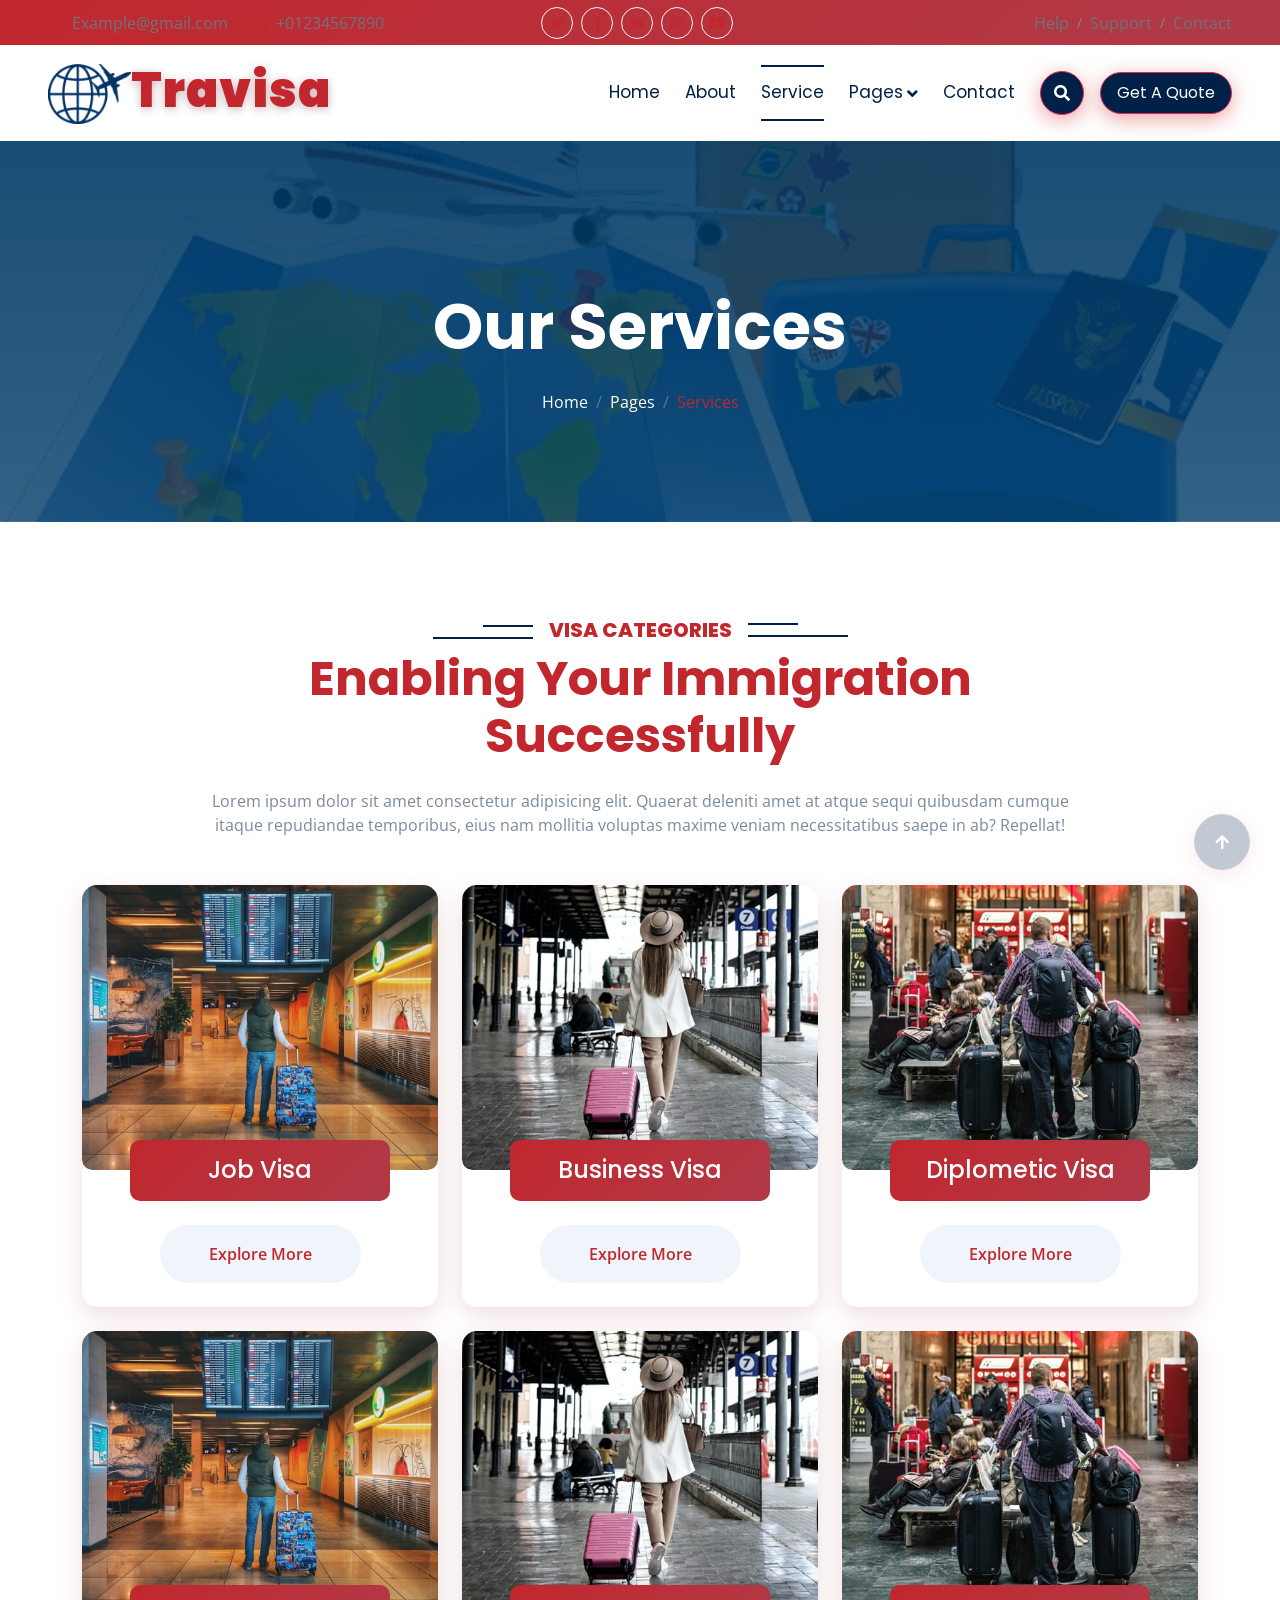
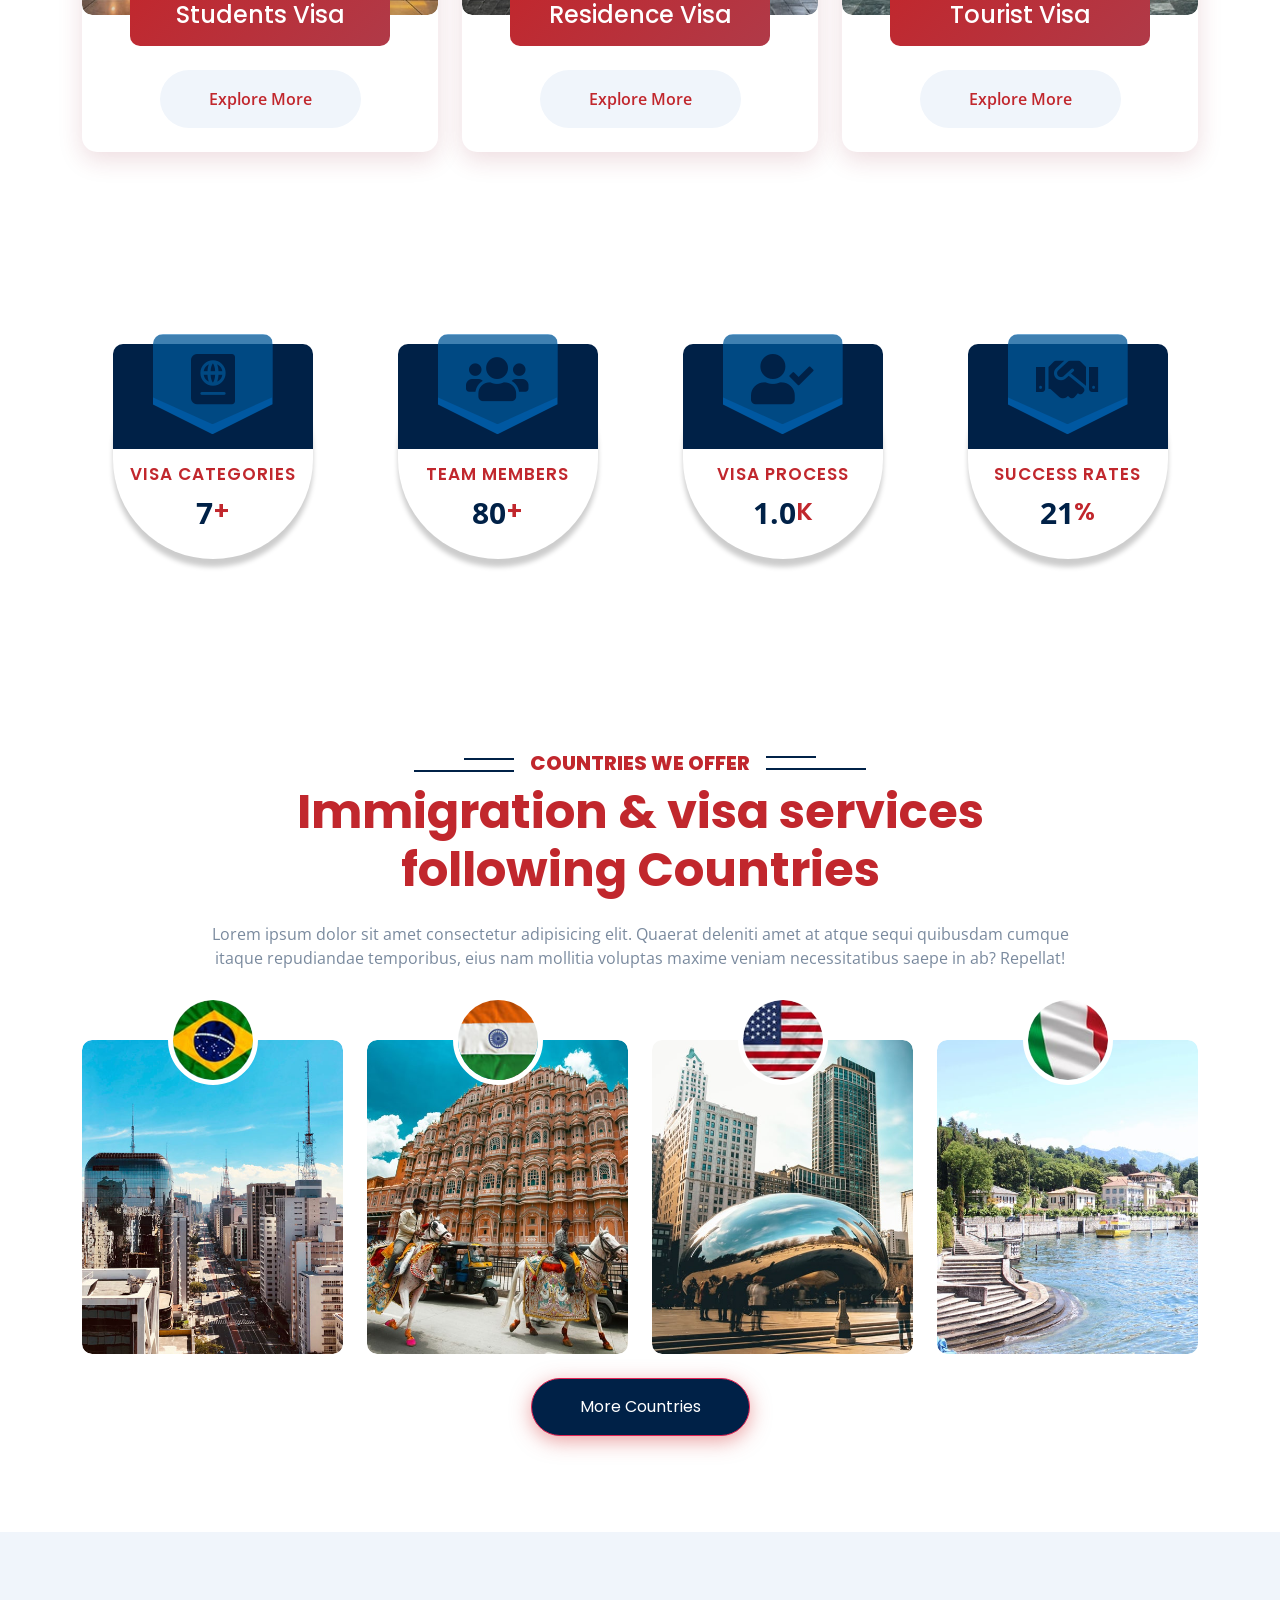
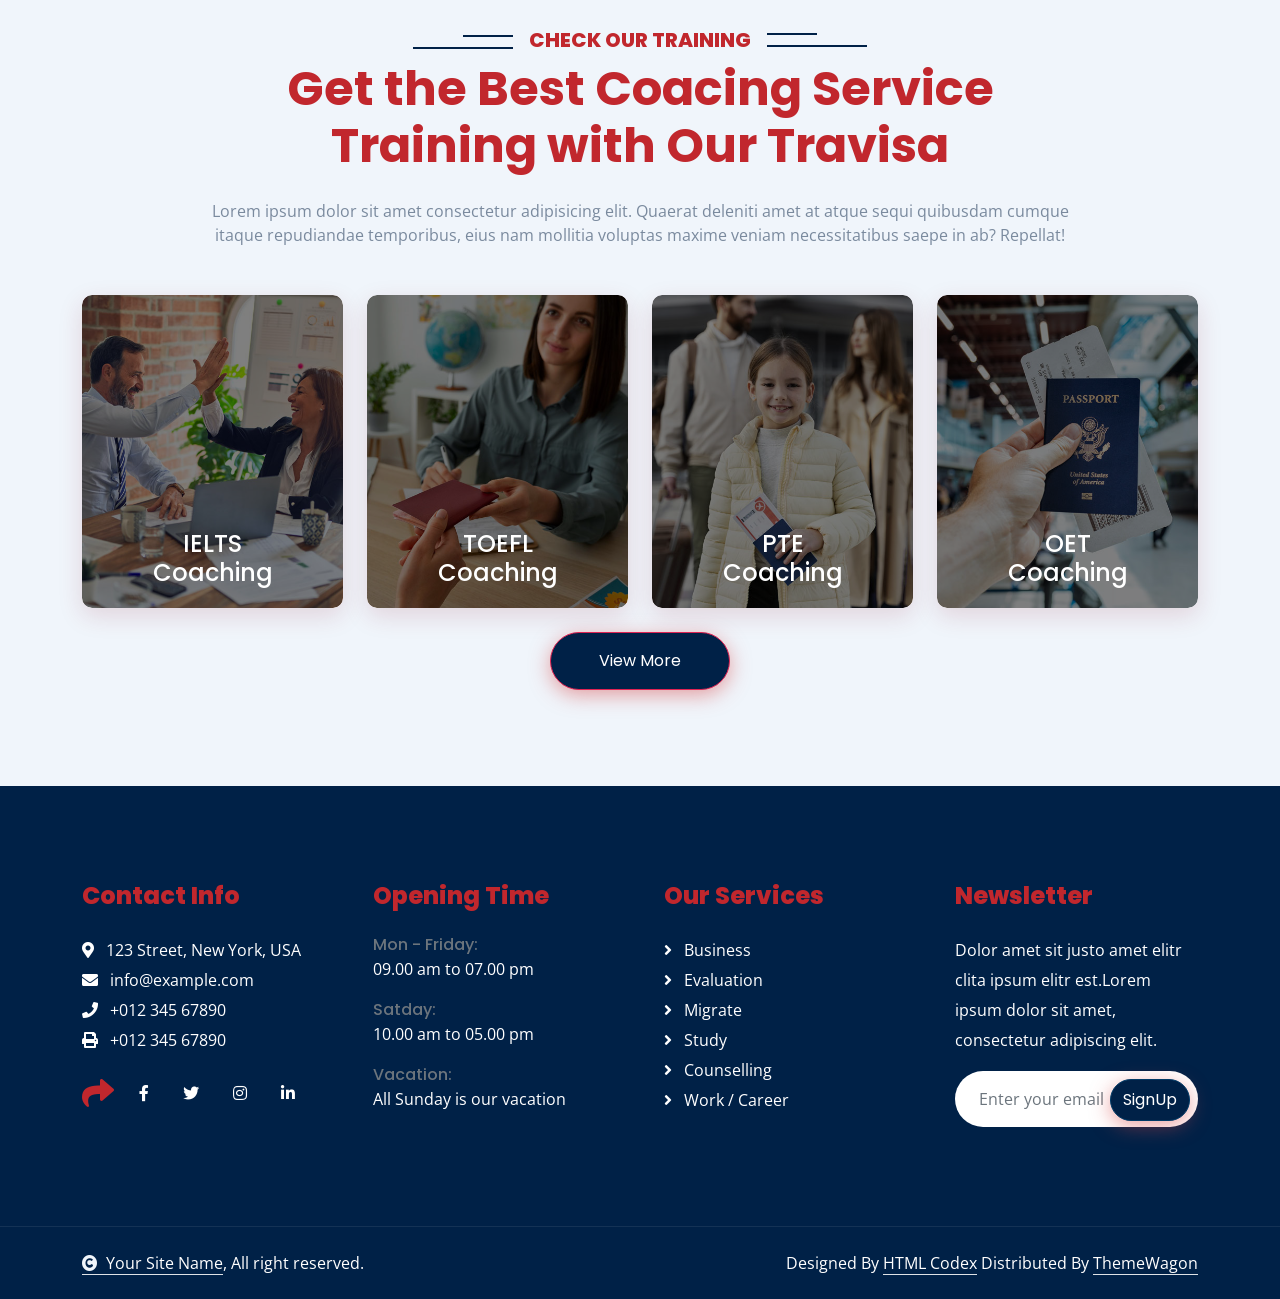
<file: service.html>
<!DOCTYPE html>
<html lang="en">

    <head>
        <meta charset="utf-8">
        <title>Travisa - Visa & Immigration Website Template</title>
        <meta content="width=device-width, initial-scale=1.0" name="viewport">
        <meta content="" name="keywords">
        <meta content="" name="description">

        <!-- Google Web Fonts -->
        <link rel="preconnect" href="https://fonts.googleapis.com">
        <link rel="preconnect" href="https://fonts.gstatic.com" crossorigin>
        <link href="https://fonts.googleapis.com/css2?family=Open+Sans:wght@400;500;600;700&family=Poppins:wght@200;300;400;500;600&display=swap" rel="stylesheet"> 

        <!-- Icon Font Stylesheet -->
        <link rel="stylesheet" href="https://use.fontawesome.com/releases/v5.15.4/css/all.css"/>
        <link href="https://cdn.jsdelivr.net/npm/bootstrap-icons@1.4.1/font/bootstrap-icons.css" rel="stylesheet">

        <!-- Libraries Stylesheet -->
        <link href="lib/animate/animate.min.css" rel="stylesheet">
        <link href="lib/owlcarousel/assets/owl.carousel.min.css" rel="stylesheet">


        <!-- Customized Bootstrap Stylesheet -->
        <link href="css/bootstrap.min.css" rel="stylesheet">

        <!-- Template Stylesheet -->
        <link href="css/style.css" rel="stylesheet">
    </head>

    <body>

        <!-- Spinner Start -->
        <div id="spinner" class="show bg-white position-fixed translate-middle w-100 vh-100 top-50 start-50 d-flex align-items-center justify-content-center">
            <div class="spinner-border text-secondary" style="width: 3rem; height: 3rem;" role="status">
                <span class="sr-only">Loading...</span>
            </div>
        </div>
        <!-- Spinner End -->


        <!-- Topbar Start -->
        <div class="container-fluid bg-primary px-5 d-none d-lg-block">
            <div class="row gx-0 align-items-center">
                <div class="col-lg-5 text-center text-lg-start mb-lg-0">
                    <div class="d-flex">
                        <a href="#" class="text-muted me-4"><i class="fas fa-envelope text-secondary me-2"></i>Example@gmail.com</a>
                        <a href="#" class="text-muted me-0"><i class="fas fa-phone-alt text-secondary me-2"></i>+01234567890</a>
                    </div>
                </div>
                <div class="col-lg-3 row-cols-1 text-center mb-2 mb-lg-0">
                    <div class="d-inline-flex align-items-center" style="height: 45px;">
                        <a class="btn btn-sm btn-outline-light btn-square rounded-circle me-2" href=""><i class="fab fa-twitter fw-normal text-secondary"></i></a>
                        <a class="btn btn-sm btn-outline-light btn-square rounded-circle me-2" href=""><i class="fab fa-facebook-f fw-normal text-secondary"></i></a>
                        <a class="btn btn-sm btn-outline-light btn-square rounded-circle me-2" href=""><i class="fab fa-linkedin-in fw-normal text-secondary"></i></a>
                        <a class="btn btn-sm btn-outline-light btn-square rounded-circle me-2" href=""><i class="fab fa-instagram fw-normal text-secondary"></i></a>
                        <a class="btn btn-sm btn-outline-light btn-square rounded-circle" href=""><i class="fab fa-youtube fw-normal text-secondary"></i></a>
                    </div>
                </div>
                <div class="col-lg-4 text-center text-lg-end">
                    <div class="d-inline-flex align-items-center" style="height: 45px;">
                        <a href="#" class="text-muted me-2"> Help</a><small> / </small>
                        <a href="#" class="text-muted mx-2"> Support</a><small> / </small>
                        <a href="#" class="text-muted ms-2"> Contact</a>
                    </div>
                </div>
            </div>
        </div>
        <!-- Topbar End -->

        <!-- Navbar & Hero Start -->
        <div class="container-fluid nav-bar p-0">
            <nav class="navbar navbar-expand-lg navbar-light bg-white px-4 px-lg-5 py-3 py-lg-0">
                <a href="" class="navbar-brand p-0">
                    <h1 class="display-5 text-secondary m-0"><img src="img/brand-logo.png" class="img-fluid" alt="">Travisa</h1>
                    <!-- <img src="img/logo.png" alt="Logo"> -->
                </a>
                <button class="navbar-toggler" type="button" data-bs-toggle="collapse" data-bs-target="#navbarCollapse">
                    <span class="fa fa-bars"></span>
                </button>
                <div class="collapse navbar-collapse" id="navbarCollapse">
                    <div class="navbar-nav ms-auto py-0">
                        <a href="index.html" class="nav-item nav-link">Home</a>
                        <a href="about.html" class="nav-item nav-link">About</a>
                        <a href="service.html" class="nav-item nav-link active">Service</a>
                        <div class="nav-item dropdown">
                            <a href="#" class="nav-link" data-bs-toggle="dropdown"><span class="dropdown-toggle">Pages</span></a>
                            <div class="dropdown-menu m-0">
                                <a href="feature.html" class="dropdown-item">Feature</a>
                                <a href="countries.html" class="dropdown-item">Countries</a>
                                <a href="testimonial.html" class="dropdown-item">Testimonial</a>
                                <a href="training.html" class="dropdown-item">Training</a>
                                <a href="404.html" class="dropdown-item">404 Page</a>
                            </div>
                        </div>
                        <a href="contact.html" class="nav-item nav-link">Contact</a>
                    </div>
                    <button class="btn btn-primary btn-md-square border-secondary mb-3 mb-md-3 mb-lg-0 me-3" data-bs-toggle="modal" data-bs-target="#searchModal"><i class="fas fa-search"></i></button>
                    <a href="" class="btn btn-primary border-secondary rounded-pill py-2 px-4 px-lg-3 mb-3 mb-md-3 mb-lg-0">Get A Quote</a>
                </div>
            </nav>
        </div>
        <!-- Navbar & Hero End -->

        <!-- Modal Search Start -->
        <div class="modal fade" id="searchModal" tabindex="-1" aria-labelledby="exampleModalLabel" aria-hidden="true">
            <div class="modal-dialog modal-fullscreen">
                <div class="modal-content rounded-0">
                    <div class="modal-header">
                        <h4 class="modal-title text-secondary mb-0" id="exampleModalLabel">Search by keyword</h4>
                        <button type="button" class="btn-close" data-bs-dismiss="modal" aria-label="Close"></button>
                    </div>
                    <div class="modal-body d-flex align-items-center">
                        <div class="input-group w-75 mx-auto d-flex">
                            <input type="search" class="form-control p-3" placeholder="keywords" aria-describedby="search-icon-1">
                            <span id="search-icon-1" class="input-group-text p-3"><i class="fa fa-search"></i></span>
                        </div>
                    </div>
                </div>
            </div>
        </div>
        <!-- Modal Search End -->

        <!-- Header Start -->
        <div class="container-fluid bg-breadcrumb">
            <div class="container text-center py-5" style="max-width: 900px;">
                <h3 class="text-white display-3 mb-4 wow fadeInDown" data-wow-delay="0.1s">Our Services</h1>
                <ol class="breadcrumb justify-content-center text-white mb-0 wow fadeInDown" data-wow-delay="0.3s">
                    <li class="breadcrumb-item"><a href="index.html" class="text-white">Home</a></li>
                    <li class="breadcrumb-item"><a href="#" class="text-white">Pages</a></li>
                    <li class="breadcrumb-item active text-secondary">Services</li>
                </ol>    
            </div>
        </div>
        <!-- Header End -->

        <!-- Services Start -->
        <div class="container-fluid service overflow-hidden py-5">
            <div class="container py-5">
                <div class="section-title text-center mb-5 wow fadeInUp" data-wow-delay="0.1s">
                    <div class="sub-style">
                        <h5 class="sub-title text-primary px-3">Visa Categories</h5>
                    </div>
                    <h1 class="display-5 mb-4">Enabling Your Immigration Successfully</h1>
                    <p class="mb-0">Lorem ipsum dolor sit amet consectetur adipisicing elit. Quaerat deleniti amet at atque sequi quibusdam cumque itaque repudiandae temporibus, eius nam mollitia voluptas maxime veniam necessitatibus saepe in ab? Repellat!</p>
                </div>
                <div class="row g-4">
                    <div class="col-lg-6 col-xl-4 wow fadeInUp" data-wow-delay="0.1s">
                        <div class="service-item">
                            <div class="service-inner">
                                <div class="service-img">
                                    <img src="img/service-1.jpg" class="img-fluid w-100 rounded" alt="Image">
                                </div>
                                <div class="service-title">
                                    <div class="service-title-name">
                                        <div class="bg-primary text-center rounded p-3 mx-5 mb-4">
                                            <a href="#" class="h4 text-white mb-0">Job Visa</a>
                                        </div>
                                        <a class="btn bg-light text-secondary rounded-pill py-3 px-5 mb-4" href="#">Explore More</a>
                                    </div>
                                    <div class="service-content pb-4">
                                        <a href="#"><h4 class="text-white mb-4 py-3">Job Visa</h4></a>
                                        <div class="px-4">
                                            <p class="mb-4">Lorem ipsum dolor sit amet consectetur, adipisicing elit. Mollitia fugit dolores nesciunt adipisci obcaecati veritatis cum, ratione aspernatur autem velit.</p>
                                            <a class="btn btn-primary border-secondary rounded-pill py-3 px-5" href="#">Explore More</a>
                                        </div>
                                    </div>
                                </div>
                            </div>
                        </div>
                    </div>
                    <div class="col-lg-6 col-xl-4 wow fadeInUp" data-wow-delay="0.3s">
                        <div class="service-item">
                            <div class="service-inner">
                                <div class="service-img">
                                    <img src="img/service-2.jpg" class="img-fluid w-100 rounded" alt="Image">
                                </div>
                                <div class="service-title">
                                    <div class="service-title-name">
                                        <div class="bg-primary text-center rounded p-3 mx-5 mb-4">
                                            <a href="#" class="h4 text-white mb-0">Business Visa</a>
                                        </div>
                                        <a class="btn bg-light text-secondary rounded-pill py-3 px-5 mb-4" href="#">Explore More</a>
                                    </div>
                                    <div class="service-content pb-4">
                                        <a href="#"><h4 class="text-white mb-4 py-3">Business Visa</h4></a>
                                        <div class="px-4">
                                            <p class="mb-4">Lorem ipsum dolor sit amet consectetur, adipisicing elit. Mollitia fugit dolores nesciunt adipisci obcaecati veritatis cum, ratione aspernatur autem velit.</p>
                                            <a class="btn btn-primary border-secondary rounded-pill text-white py-3 px-5" href="#">Explore More</a>
                                        </div>
                                    </div>
                                </div>
                            </div>
                        </div>
                    </div>
                    <div class="col-lg-6 col-xl-4 wow fadeInUp" data-wow-delay="0.5s">
                        <div class="service-item">
                            <div class="service-inner">
                                <div class="service-img">
                                    <img src="img/service-3.jpg" class="img-fluid w-100 rounded" alt="Image">
                                </div>
                                <div class="service-title">
                                    <div class="service-title-name">
                                        <div class="bg-primary text-center rounded p-3 mx-5 mb-4">
                                            <a href="#" class="h4 text-white mb-0">Diplometic Visa</a>
                                        </div>
                                        <a class="btn bg-light text-secondary rounded-pill py-3 px-5 mb-4" href="#">Explore More</a>
                                    </div>
                                    <div class="service-content pb-4">
                                        <a href="#"><h4 class="text-white mb-4 py-3">Diplometic Visa</h4></a>
                                        <div class="px-4">
                                            <p class="mb-4">Lorem ipsum dolor sit amet consectetur, adipisicing elit. Mollitia fugit dolores nesciunt adipisci obcaecati veritatis cum, ratione aspernatur autem velit.</p>
                                            <a class="btn btn-primary border-secondary rounded-pill text-white py-3 px-5" href="#">Explore More</a>
                                        </div>
                                    </div>
                                </div>
                            </div>
                        </div>
                    </div>
                    <div class="col-lg-6 col-xl-4 wow fadeInUp" data-wow-delay="0.1s">
                        <div class="service-item">
                            <div class="service-inner">
                                <div class="service-img">
                                    <img src="img/service-1.jpg" class="img-fluid w-100 rounded" alt="Image">
                                </div>
                                <div class="service-title">
                                    <div class="service-title-name">
                                        <div class="bg-primary text-center rounded p-3 mx-5 mb-4">
                                            <a href="#" class="h4 text-white mb-0">Students Visa</a>
                                        </div>
                                        <a class="btn bg-light text-secondary rounded-pill py-3 px-5 mb-4" href="#">Explore More</a>
                                    </div>
                                    <div class="service-content pb-4">
                                        <a href="#"><h4 class="text-white mb-4 py-3">Students Visa</h4></a>
                                        <div class="px-4">
                                            <p class="mb-4">Lorem ipsum dolor sit amet consectetur, adipisicing elit. Mollitia fugit dolores nesciunt adipisci obcaecati veritatis cum, ratione aspernatur autem velit.</p>
                                            <a class="btn btn-primary border-secondary rounded-pill text-white py-3 px-5" href="#">Explore More</a>
                                        </div>
                                    </div>
                                </div>
                            </div>
                        </div>
                    </div>
                    <div class="col-lg-6 col-xl-4 wow fadeInUp" data-wow-delay="0.3s">
                        <div class="service-item">
                            <div class="service-inner">
                                <div class="service-img">
                                    <img src="img/service-2.jpg" class="img-fluid w-100 rounded" alt="Image">
                                </div>
                                <div class="service-title">
                                    <div class="service-title-name">
                                        <div class="bg-primary text-center rounded p-3 mx-5 mb-4">
                                            <a href="#" class="h4 text-white mb-0">Residence Visa</a>
                                        </div>
                                        <a class="btn bg-light text-secondary rounded-pill py-3 px-5 mb-4" href="#">Explore More</a>
                                    </div>
                                    <div class="service-content pb-4">
                                        <a href="#"><h4 class="text-white mb-4 py-3">Residence Visa</h4></a>
                                        <div class="px-4">
                                            <p class="mb-4">Lorem ipsum dolor sit amet consectetur, adipisicing elit. Mollitia fugit dolores nesciunt adipisci obcaecati veritatis cum, ratione aspernatur autem velit.</p>
                                            <a class="btn btn-primary border-secondary rounded-pill text-white py-3 px-5" href="#">Explore More</a>
                                        </div>
                                    </div>
                                </div>
                            </div>
                        </div>
                    </div>
                    <div class="col-lg-6 col-xl-4 wow fadeInUp" data-wow-delay="0.5s">
                        <div class="service-item">
                            <div class="service-inner">
                                <div class="service-img">
                                    <img src="img/service-3.jpg" class="img-fluid w-100 rounded" alt="Image">
                                </div>
                                <div class="service-title">
                                    <div class="service-title-name">
                                        <div class="bg-primary text-center rounded p-3 mx-5 mb-4">
                                            <a href="#" class="h4 text-white mb-0">Tourist Visa</a>
                                        </div>
                                        <a class="btn bg-light text-secondary rounded-pill py-3 px-5 mb-4" href="#">Explore More</a>
                                    </div>
                                    <div class="service-content pb-4">
                                        <a href="#"><h4 class="text-white mb-4 py-3">Tourist Visa</h4></a>
                                        <div class="px-4">
                                            <p class="mb-4">Lorem ipsum dolor sit amet consectetur, adipisicing elit. Mollitia fugit dolores nesciunt adipisci obcaecati veritatis cum, ratione aspernatur autem velit.</p>
                                            <a class="btn btn-primary border-secondary rounded-pill text-white py-3 px-5" href="#">Explore More</a>
                                        </div>
                                    </div>
                                </div>
                            </div>
                        </div>
                    </div>
                </div>
            </div>
        </div>
        <!-- Services End -->


        <!-- Counter Facts Start -->
        <div class="container-fluid counter-facts py-5">
            <div class="container py-5">
                <div class="row g-4">
                    <div class="col-12 col-sm-6 col-md-6 col-xl-3 wow fadeInUp" data-wow-delay="0.1s">
                        <div class="counter">
                            <div class="counter-icon">
                                <i class="fas fa-passport"></i>
                            </div>
                            <div class="counter-content">
                                <h3>Visa Categories</h3>
                                <div class="d-flex align-items-center justify-content-center">
                                    <span class="counter-value" data-toggle="counter-up">31</span>
                                    <h4 class="text-secondary mb-0" style="font-weight: 600; font-size: 25px;">+</h4>
                                </div>
                            </div>
                        </div>
                    </div>
                    <div class="col-12 col-sm-6 col-md-6 col-xl-3 wow fadeInUp" data-wow-delay="0.3s">
                        <div class="counter">
                            <div class="counter-icon">
                                <i class="fas fa-users"></i>
                            </div>
                            <div class="counter-content">
                                <h3>Team Members</h3>
                                <div class="d-flex align-items-center justify-content-center">
                                    <span class="counter-value" data-toggle="counter-up">377</span>
                                    <h4 class="text-secondary mb-0" style="font-weight: 600; font-size: 25px;">+</h4>
                                </div>
                            </div>
                        </div>
                    </div>
                    <div class="col-12 col-sm-6 col-md-6 col-xl-3 wow fadeInUp" data-wow-delay="0.5s">
                        <div class="counter">
                            <div class="counter-icon">
                                <i class="fas fa-user-check"></i>
                            </div>
                            <div class="counter-content">
                                <h3>Visa Process</h3>
                                <div class="d-flex align-items-center justify-content-center">
                                    <span class="counter-value" data-toggle="counter-up">4.9</span>
                                    <h4 class="text-secondary mb-0" style="font-weight: 600; font-size: 25px;">K</h4>
                                </div>
                            </div>
                        </div>
                    </div>
                    <div class="col-12 col-sm-6 col-md-6 col-xl-3 wow fadeInUp" data-wow-delay="0.7s">
                        <div class="counter">
                            <div class="counter-icon">
                                <i class="fas fa-handshake"></i>
                            </div>
                            <div class="counter-content">
                                <h3>Success Rates</h3>
                                <div class="d-flex align-items-center justify-content-center">
                                    <span class="counter-value" data-toggle="counter-up">98</span>
                                    <h4 class="text-secondary mb-0" style="font-weight: 600; font-size: 25px;">%</h4>
                                </div>
                            </div>
                        </div>
                    </div>
                </div>
            </div>
        </div>
        <!-- Counter Facts End -->

        <!-- Countries We Offer Start -->
        <div class="container-fluid country overflow-hidden py-5">
            <div class="container py-5">
                <div class="section-title text-center wow fadeInUp" data-wow-delay="0.1s" style="margin-bottom: 70px;">
                    <div class="sub-style">
                        <h5 class="sub-title text-primary px-3">COUNTRIES WE OFFER</h5>
                    </div>
                    <h1 class="display-5 mb-4">Immigration & visa services following Countries</h1>
                    <p class="mb-0">Lorem ipsum dolor sit amet consectetur adipisicing elit. Quaerat deleniti amet at atque sequi quibusdam cumque itaque repudiandae temporibus, eius nam mollitia voluptas maxime veniam necessitatibus saepe in ab? Repellat!</p>
                </div>
                <div class="row g-4 text-center">
                    <div class="col-lg-6 col-xl-3 mb-5 mb-xl-0 wow fadeInUp" data-wow-delay="0.1s">
                        <div class="country-item">
                            <div class="rounded overflow-hidden">
                                <img src="img/country-1.jpg" class="img-fluid w-100 rounded" alt="Image">
                            </div>
                            <div class="country-flag">
                                <img src="img/brazil.jpg" class="img-fluid rounded-circle" alt="Image">
                            </div>
                            <div class="country-name">
                                <a href="#" class="text-white fs-4">Brazil</a>
                            </div>
                        </div>
                    </div>
                    <div class="col-lg-6 col-xl-3 mb-5 mb-xl-0 wow fadeInUp" data-wow-delay="0.3s">
                        <div class="country-item">
                            <div class="rounded overflow-hidden">
                                <img src="img/country-2.jpg" class="img-fluid w-100 rounded" alt="Image">
                            </div>
                            <div class="country-flag">
                                <img src="img/india.jpg" class="img-fluid rounded-circle" alt="Image">
                            </div>
                            <div class="country-name">
                                <a href="#" class="text-white fs-4">india</a>
                            </div>
                        </div>
                    </div>
                    <div class="col-lg-6 col-xl-3 mb-5 mb-xl-0 wow fadeInUp" data-wow-delay="0.5s">
                        <div class="country-item">
                            <div class="rounded overflow-hidden">
                                <img src="img/country-3.jpg" class="img-fluid w-100 rounded" alt="Image">
                            </div>
                            <div class="country-flag">
                                <img src="img/usa.jpg" class="img-fluid rounded-circle" alt="Image">
                            </div>
                            <div class="country-name">
                                <a href="#" class="text-white fs-4">New York</a>
                            </div>
                        </div>
                    </div>
                    <div class="col-lg-6 col-xl-3 mb-5 mb-xl-0 wow fadeInUp" data-wow-delay="0.7s">
                        <div class="country-item">
                            <div class="rounded overflow-hidden">
                                <img src="img/country-4.jpg" class="img-fluid w-100 rounded" alt="Image">
                            </div>
                            <div class="country-flag">
                                <img src="img/italy.jpg" class="img-fluid rounded-circle" alt="Image">
                            </div>
                            <div class="country-name">
                                <a href="#" class="text-white fs-4">Italy</a>
                            </div>
                        </div>
                    </div>
                    <div class="col-12">
                        <a class="btn btn-primary border-secondary rounded-pill py-3 px-5 wow fadeInUp" data-wow-delay="0.1s" href="#">More Countries</a>
                    </div>
                </div>
            </div>
        </div>
        <!-- Countries We Offer End -->

        <!-- Training Start -->
        <div class="container-fluid training bg-light overflow-hidden py-5">
            <div class="container py-5">
                <div class="section-title text-center mb-5 wow fadeInUp" data-wow-delay="0.1s">
                    <div class="sub-style">
                        <h5 class="sub-title text-primary px-3">CHECK OUR TRAINING</h5>
                    </div>
                    <h1 class="display-5 mb-4">Get the Best Coacing Service Training with Our Travisa</h1>
                    <p class="mb-0">Lorem ipsum dolor sit amet consectetur adipisicing elit. Quaerat deleniti amet at atque sequi quibusdam cumque itaque repudiandae temporibus, eius nam mollitia voluptas maxime veniam necessitatibus saepe in ab? Repellat!</p>
                </div>
                <div class="row g-4">
                    <div class="col-lg-6 col-lg-6 col-xl-3 wow fadeInUp" data-wow-delay="0.1s">
                        <div class="training-item">
                            <div class="training-inner">
                                <img src="img/training-1.jpg" class="img-fluid w-100 rounded" alt="Image">
                                <div class="training-title-name">
                                    <a href="#" class="h4 text-white mb-0">IELTS</a>
                                    <a href="#" class="h4 text-white mb-0">Coaching</a>
                                </div>
                            </div>
                            <div class="training-content bg-secondary rounded-bottom p-4">
                                <a href="#"><h4 class="text-white">IELTS Coaching</h4></a>
                                <p class="text-white-50">Lorem ipsum dolor sit amet consectetur adipisicing elit. Autem, veritatis.</p>
                                <a class="btn btn-secondary rounded-pill text-white p-0" href="#">Read More <i class="fa fa-arrow-right"></i></a>
                            </div>
                        </div>
                    </div>
                    <div class="col-lg-6 col-lg-6 col-xl-3 wow fadeInUp" data-wow-delay="0.3s">
                        <div class="training-item">
                            <div class="training-inner">
                                <img src="img/training-2.jpg" class="img-fluid w-100 rounded" alt="Image">
                                <div class="training-title-name">
                                    <a href="#" class="h4 text-white mb-0">TOEFL</a>
                                    <a href="#" class="h4 text-white mb-0">Coaching</a>
                                </div>
                            </div>
                            <div class="training-content bg-secondary rounded-bottom p-4">
                                <a href="#"><h4 class="text-white">TOEFL Coaching</h4></a>
                                <p class="text-white-50">Lorem ipsum dolor sit amet consectetur adipisicing elit. Autem, veritatis.</p>
                                <a class="btn btn-secondary rounded-pill text-white p-0" href="#">Read More <i class="fa fa-arrow-right"></i></a>
                            </div>
                        </div>
                    </div>
                    <div class="col-lg-6 col-lg-6 col-xl-3 wow fadeInUp" data-wow-delay="0.5s">
                        <div class="training-item">
                            <div class="training-inner">
                                <img src="img/training-3.jpg" class="img-fluid w-100 rounded" alt="Image">
                                <div class="training-title-name">
                                    <a href="#" class="h4 text-white mb-0">PTE</a>
                                    <a href="#" class="h4 text-white mb-0">Coaching</a>
                                </div>
                            </div>
                            <div class="training-content bg-secondary rounded-bottom p-4">
                                <a href="#"><h4 class="text-white">PTE Coaching</h4></a>
                                <p class="text-white-50">Lorem ipsum dolor sit amet consectetur adipisicing elit. Autem, veritatis.</p>
                                <a class="btn btn-secondary rounded-pill text-white p-0" href="#">Read More <i class="fa fa-arrow-right"></i></a>
                            </div>
                        </div>
                    </div>
                    <div class="col-lg-6 col-lg-6 col-xl-3 wow fadeInUp" data-wow-delay="0.7s">
                        <div class="training-item">
                            <div class="training-inner">
                                <img src="img/training-4.jpg" class="img-fluid w-100 rounded" alt="Image">
                                <div class="training-title-name">
                                    <a href="#" class="h4 text-white mb-0">OET</a>
                                    <a href="#" class="h4 text-white mb-0">Coaching</a>
                                </div>
                            </div>
                            <div class="training-content bg-secondary rounded-bottom p-4">
                                <a href="#"><h4 class="text-white">OET Coaching</h4></a>
                                <p class="text-white-50">Lorem ipsum dolor sit amet consectetur adipisicing elit. Autem, veritatis.</p>
                                <a class="btn btn-secondary rounded-pill text-white p-0" href="#">Read More <i class="fa fa-arrow-right"></i></a>
                            </div>
                        </div>
                    </div>
                    <div class="col-12 text-center">
                        <a class="btn btn-primary border-secondary rounded-pill py-3 px-5 wow fadeInUp" data-wow-delay="0.1s" href="#">View More</a>
                    </div>
                </div>
            </div>
        </div>
        <!-- Training End -->

        <!-- Footer Start -->
        <div class="container-fluid footer py-5 wow fadeIn" data-wow-delay="0.2s">
            <div class="container py-5">
                <div class="row g-5">
                    <div class="col-md-6 col-lg-6 col-xl-3">
                        <div class="footer-item d-flex flex-column">
                            <h4 class="text-secondary mb-4">Contact Info</h4>
                            <a href=""><i class="fa fa-map-marker-alt me-2"></i> 123 Street, New York, USA</a>
                            <a href=""><i class="fas fa-envelope me-2"></i> info@example.com</a>
                            <a href=""><i class="fas fa-phone me-2"></i> +012 345 67890</a>
                            <a href="" class="mb-3"><i class="fas fa-print me-2"></i> +012 345 67890</a>
                            <div class="d-flex align-items-center">
                                <i class="fas fa-share fa-2x text-secondary me-2"></i>
                                <a class="btn mx-1" href=""><i class="fab fa-facebook-f"></i></a>
                                <a class="btn mx-1" href=""><i class="fab fa-twitter"></i></a>
                                <a class="btn mx-1" href=""><i class="fab fa-instagram"></i></a>
                                <a class="btn mx-1" href=""><i class="fab fa-linkedin-in"></i></a>
                            </div>
                        </div>
                    </div>
                    <div class="col-md-6 col-lg-6 col-xl-3">
                        <div class="footer-item d-flex flex-column">
                            <h4 class="text-secondary mb-4">Opening Time</h4>
                            <div class="mb-3">
                                <h6 class="text-muted mb-0">Mon - Friday:</h6>
                                <p class="text-white mb-0">09.00 am to 07.00 pm</p>
                            </div>
                            <div class="mb-3">
                                <h6 class="text-muted mb-0">Satday:</h6>
                                <p class="text-white mb-0">10.00 am to 05.00 pm</p>
                            </div>
                            <div class="mb-3">
                                <h6 class="text-muted mb-0">Vacation:</h6>
                                <p class="text-white mb-0">All Sunday is our vacation</p>
                            </div>
                        </div>
                    </div>
                    <div class="col-md-6 col-lg-6 col-xl-3">
                        <div class="footer-item d-flex flex-column">
                            <h4 class="text-secondary mb-4">Our Services</h4>
                            <a href="#" class=""><i class="fas fa-angle-right me-2"></i> Business</a>
                            <a href="#" class=""><i class="fas fa-angle-right me-2"></i> Evaluation</a>
                            <a href="#" class=""><i class="fas fa-angle-right me-2"></i> Migrate</a>
                            <a href="#" class=""><i class="fas fa-angle-right me-2"></i> Study</a>
                            <a href="#" class=""><i class="fas fa-angle-right me-2"></i> Counselling</a>
                            <a href="#" class=""><i class="fas fa-angle-right me-2"></i> Work / Career</a>
                        </div>
                    </div>
                    <div class="col-md-6 col-lg-6 col-xl-3">
                        <div class="footer-item">
                            <h4 class="text-secondary mb-4">Newsletter</h4>
                            <p class="text-white mb-3">Dolor amet sit justo amet elitr clita ipsum elitr est.Lorem ipsum dolor sit amet, consectetur adipiscing elit.</p>
                            <div class="position-relative mx-auto rounded-pill">
                                <input class="form-control border-0 rounded-pill w-100 py-3 ps-4 pe-5" type="text" placeholder="Enter your email">
                                <button type="button" class="btn btn-primary rounded-pill position-absolute top-0 end-0 py-2 mt-2 me-2">SignUp</button>
                            </div>
                        </div>
                    </div>
                </div>
            </div>
        </div>
        <!-- Footer End -->
        
        <!-- Copyright Start -->
        <div class="container-fluid copyright py-4">
            <div class="container">
                <div class="row g-4 align-items-center">
                    <div class="col-md-6 text-center text-md-start mb-md-0">
                        <span class="text-white"><a href="#" class="border-bottom text-white"><i class="fas fa-copyright text-light me-2"></i>Your Site Name</a>, All right reserved.</span>
                    </div>
                    <div class="col-md-6 text-center text-md-end text-white">
                        <!--/*** This template is free as long as you keep the below author’s credit link/attribution link/backlink. ***/-->
                        <!--/*** If you'd like to use the template without the below author’s credit link/attribution link/backlink, ***/-->
                        <!--/*** you can purchase the Credit Removal License from "https://htmlcodex.com/credit-removal". ***/-->
                        Designed By <a class="border-bottom text-white" href="https://htmlcodex.com">HTML Codex</a> Distributed By <a class="border-bottom text-white" href="https://themewagon.com">ThemeWagon</a>
                    </div>
                </div>
            </div>
        </div>
        <!-- Copyright End -->

        <!-- Back to Top -->
        <a href="#" class="btn btn-primary btn-lg-square back-to-top"><i class="fa fa-arrow-up"></i></a>   

        
    <!-- JavaScript Libraries -->
    <script src="https://ajax.googleapis.com/ajax/libs/jquery/3.6.4/jquery.min.js"></script>
    <script src="https://cdn.jsdelivr.net/npm/bootstrap@5.0.0/dist/js/bootstrap.bundle.min.js"></script>
    <script src="lib/wow/wow.min.js"></script>
    <script src="lib/easing/easing.min.js"></script>
    <script src="lib/waypoints/waypoints.min.js"></script>
    <script src="lib/counterup/counterup.min.js"></script>
    <script src="lib/owlcarousel/owl.carousel.min.js"></script>
    

    <!-- Template Javascript -->
    <script src="js/main.js"></script>
    </body>

</html>
</file>
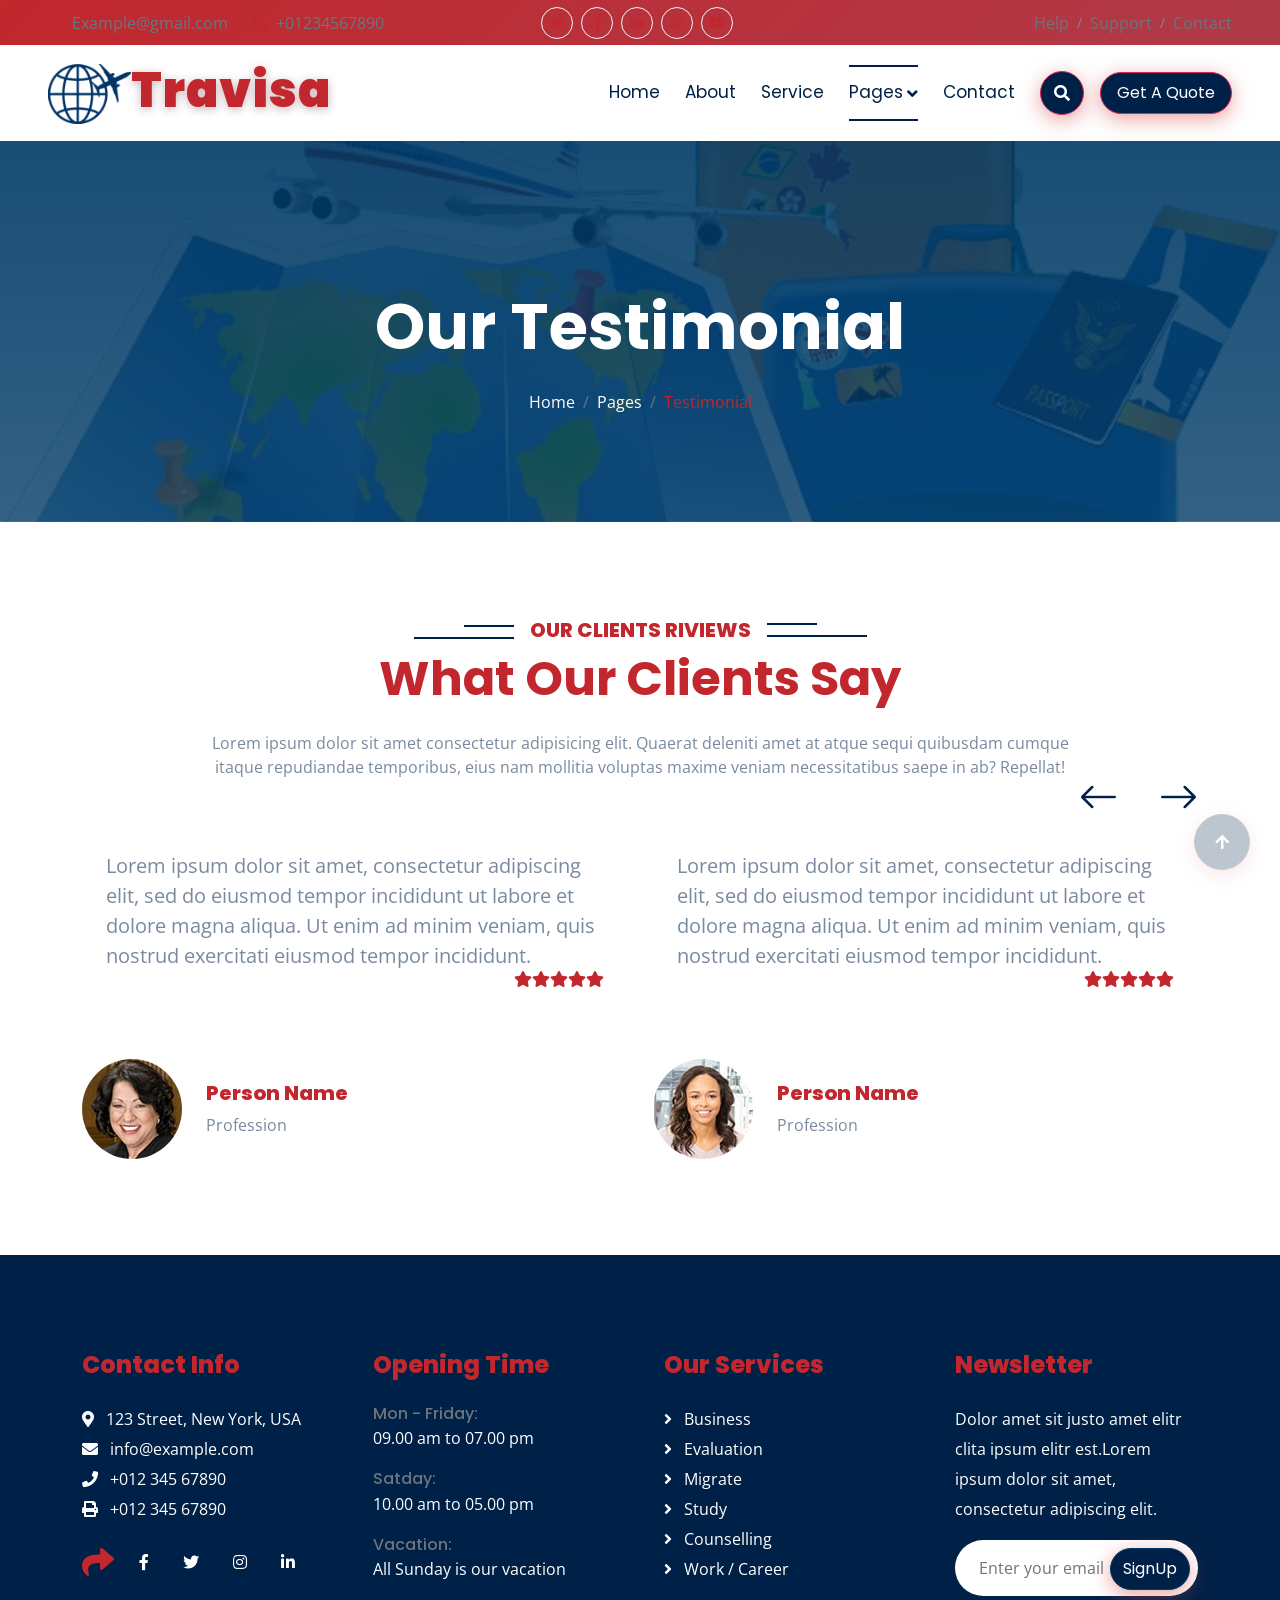
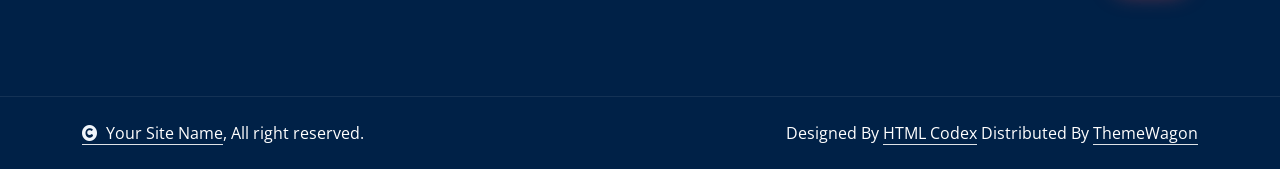
<file: testimonial.html>
<!DOCTYPE html>
<html lang="en">

    <head>
        <meta charset="utf-8">
        <title>Travisa - Visa & Immigration Website Template</title>
        <meta content="width=device-width, initial-scale=1.0" name="viewport">
        <meta content="" name="keywords">
        <meta content="" name="description">

        <!-- Google Web Fonts -->
        <link rel="preconnect" href="https://fonts.googleapis.com">
        <link rel="preconnect" href="https://fonts.gstatic.com" crossorigin>
        <link href="https://fonts.googleapis.com/css2?family=Open+Sans:wght@400;500;600;700&family=Poppins:wght@200;300;400;500;600&display=swap" rel="stylesheet"> 

        <!-- Icon Font Stylesheet -->
        <link rel="stylesheet" href="https://use.fontawesome.com/releases/v5.15.4/css/all.css"/>
        <link href="https://cdn.jsdelivr.net/npm/bootstrap-icons@1.4.1/font/bootstrap-icons.css" rel="stylesheet">

        <!-- Libraries Stylesheet -->
        <link href="lib/animate/animate.min.css" rel="stylesheet">
        <link href="lib/owlcarousel/assets/owl.carousel.min.css" rel="stylesheet">


        <!-- Customized Bootstrap Stylesheet -->
        <link href="css/bootstrap.min.css" rel="stylesheet">

        <!-- Template Stylesheet -->
        <link href="css/style.css" rel="stylesheet">
    </head>

    <body>

        <!-- Spinner Start -->
        <div id="spinner" class="show bg-white position-fixed translate-middle w-100 vh-100 top-50 start-50 d-flex align-items-center justify-content-center">
            <div class="spinner-border text-secondary" style="width: 3rem; height: 3rem;" role="status">
                <span class="sr-only">Loading...</span>
            </div>
        </div>
        <!-- Spinner End -->


        <!-- Topbar Start -->
        <div class="container-fluid bg-primary px-5 d-none d-lg-block">
            <div class="row gx-0 align-items-center">
                <div class="col-lg-5 text-center text-lg-start mb-lg-0">
                    <div class="d-flex">
                        <a href="#" class="text-muted me-4"><i class="fas fa-envelope text-secondary me-2"></i>Example@gmail.com</a>
                        <a href="#" class="text-muted me-0"><i class="fas fa-phone-alt text-secondary me-2"></i>+01234567890</a>
                    </div>
                </div>
                <div class="col-lg-3 row-cols-1 text-center mb-2 mb-lg-0">
                    <div class="d-inline-flex align-items-center" style="height: 45px;">
                        <a class="btn btn-sm btn-outline-light btn-square rounded-circle me-2" href=""><i class="fab fa-twitter fw-normal text-secondary"></i></a>
                        <a class="btn btn-sm btn-outline-light btn-square rounded-circle me-2" href=""><i class="fab fa-facebook-f fw-normal text-secondary"></i></a>
                        <a class="btn btn-sm btn-outline-light btn-square rounded-circle me-2" href=""><i class="fab fa-linkedin-in fw-normal text-secondary"></i></a>
                        <a class="btn btn-sm btn-outline-light btn-square rounded-circle me-2" href=""><i class="fab fa-instagram fw-normal text-secondary"></i></a>
                        <a class="btn btn-sm btn-outline-light btn-square rounded-circle" href=""><i class="fab fa-youtube fw-normal text-secondary"></i></a>
                    </div>
                </div>
                <div class="col-lg-4 text-center text-lg-end">
                    <div class="d-inline-flex align-items-center" style="height: 45px;">
                        <a href="#" class="text-muted me-2"> Help</a><small> / </small>
                        <a href="#" class="text-muted mx-2"> Support</a><small> / </small>
                        <a href="#" class="text-muted ms-2"> Contact</a>
                    </div>
                </div>
            </div>
        </div>
        <!-- Topbar End -->

        <!-- Navbar & Hero Start -->
        <div class="container-fluid nav-bar p-0">
            <nav class="navbar navbar-expand-lg navbar-light bg-white px-4 px-lg-5 py-3 py-lg-0">
                <a href="" class="navbar-brand p-0">
                    <h1 class="display-5 text-secondary m-0"><img src="img/brand-logo.png" class="img-fluid" alt="">Travisa</h1>
                    <!-- <img src="img/logo.png" alt="Logo"> -->
                </a>
                <button class="navbar-toggler" type="button" data-bs-toggle="collapse" data-bs-target="#navbarCollapse">
                    <span class="fa fa-bars"></span>
                </button>
                <div class="collapse navbar-collapse" id="navbarCollapse">
                    <div class="navbar-nav ms-auto py-0">
                        <a href="index.html" class="nav-item nav-link">Home</a>
                        <a href="about.html" class="nav-item nav-link">About</a>
                        <a href="service.html" class="nav-item nav-link">Service</a>
                        <div class="nav-item dropdown">
                            <a href="#" class="nav-link active" data-bs-toggle="dropdown"><span class="dropdown-toggle">Pages</span></a>
                            <div class="dropdown-menu m-0">
                                <a href="feature.html" class="dropdown-item">Feature</a>
                                <a href="countries.html" class="dropdown-item">Countries</a>
                                <a href="testimonial.html" class="dropdown-item active">Testimonial</a>
                                <a href="training.html" class="dropdown-item">Training</a>
                                <a href="404.html" class="dropdown-item">404 Page</a>
                            </div>
                        </div>
                        <a href="contact.html" class="nav-item nav-link">Contact</a>
                    </div>
                    <button class="btn btn-primary btn-md-square border-secondary mb-3 mb-md-3 mb-lg-0 me-3" data-bs-toggle="modal" data-bs-target="#searchModal"><i class="fas fa-search"></i></button>
                    <a href="" class="btn btn-primary border-secondary rounded-pill py-2 px-4 px-lg-3 mb-3 mb-md-3 mb-lg-0">Get A Quote</a>
                </div>
            </nav>
        </div>
        <!-- Navbar & Hero End -->

        <!-- Modal Search Start -->
        <div class="modal fade" id="searchModal" tabindex="-1" aria-labelledby="exampleModalLabel" aria-hidden="true">
            <div class="modal-dialog modal-fullscreen">
                <div class="modal-content rounded-0">
                    <div class="modal-header">
                        <h4 class="modal-title text-secondary mb-0" id="exampleModalLabel">Search by keyword</h4>
                        <button type="button" class="btn-close" data-bs-dismiss="modal" aria-label="Close"></button>
                    </div>
                    <div class="modal-body d-flex align-items-center">
                        <div class="input-group w-75 mx-auto d-flex">
                            <input type="search" class="form-control p-3" placeholder="keywords" aria-describedby="search-icon-1">
                            <span id="search-icon-1" class="input-group-text p-3"><i class="fa fa-search"></i></span>
                        </div>
                    </div>
                </div>
            </div>
        </div>
        <!-- Modal Search End -->

        <!-- Header Start -->
        <div class="container-fluid bg-breadcrumb">
            <div class="container text-center py-5" style="max-width: 900px;">
                <h3 class="text-white display-3 mb-4 wow fadeInDown" data-wow-delay="0.1s">Our Testimonial</h1>
                <ol class="breadcrumb justify-content-center text-white mb-0 wow fadeInDown" data-wow-delay="0.3s">
                    <li class="breadcrumb-item"><a href="index.html" class="text-white">Home</a></li>
                    <li class="breadcrumb-item"><a href="#" class="text-white">Pages</a></li>
                    <li class="breadcrumb-item active text-secondary">Testimonial</li>
                </ol>    
            </div>
        </div>
        <!-- Header End -->

        <!-- Testimonial Start -->
        <div class="container-fluid testimonial overflow-hidden py-5">
            <div class="container py-5">
                <div class="section-title text-center mb-5 wow fadeInUp" data-wow-delay="0.1s">
                    <div class="sub-style">
                        <h5 class="sub-title text-primary px-3">OUR CLIENTS RIVIEWS</h5>
                    </div>
                    <h1 class="display-5 mb-4">What Our Clients Say</h1>
                    <p class="mb-0">Lorem ipsum dolor sit amet consectetur adipisicing elit. Quaerat deleniti amet at atque sequi quibusdam cumque itaque repudiandae temporibus, eius nam mollitia voluptas maxime veniam necessitatibus saepe in ab? Repellat!</p>
                </div>
                <div class="owl-carousel testimonial-carousel wow zoomInDown" data-wow-delay="0.2s">
                    <div class="testimonial-item">
                        <div class="testimonial-content p-4 mb-5">
                            <p class="fs-5 mb-0">Lorem ipsum dolor sit amet, consectetur adipiscing elit, sed do eiusmod tempor incididunt ut labore et dolore magna aliqua. Ut enim ad minim veniam, quis nostrud exercitati eiusmod tempor incididunt.
                            </p>
                            <div class="d-flex justify-content-end">
                                <i class="fas fa-star text-secondary"></i>
                                <i class="fas fa-star text-secondary"></i>
                                <i class="fas fa-star text-secondary"></i>
                                <i class="fas fa-star text-secondary"></i>
                                <i class="fas fa-star text-secondary"></i>
                            </div>
                        </div>
                        <div class="d-flex">
                            <div class="rounded-circle me-4" style="width: 100px; height: 100px;">
                                <img class="img-fluid rounded-circle" src="img/testimonial-1.jpg" alt="img">
                            </div>
                            <div class="my-auto">
                                <h5>Person Name</h5>
                                <p class="mb-0">Profession</p>
                            </div>
                        </div>
                    </div>
                    <div class="testimonial-item">
                        <div class="testimonial-content p-4 mb-5">
                            <p class="fs-5 mb-0">Lorem ipsum dolor sit amet, consectetur adipiscing elit, sed do eiusmod tempor incididunt ut labore et dolore magna aliqua. Ut enim ad minim veniam, quis nostrud exercitati eiusmod tempor incididunt.
                            </p>
                            <div class="d-flex justify-content-end">
                                <i class="fas fa-star text-secondary"></i>
                                <i class="fas fa-star text-secondary"></i>
                                <i class="fas fa-star text-secondary"></i>
                                <i class="fas fa-star text-secondary"></i>
                                <i class="fas fa-star text-secondary"></i>
                            </div>
                        </div>
                        <div class="d-flex">
                            <div class="rounded-circle me-4" style="width: 100px; height: 100px;">
                                <img class="img-fluid rounded-circle" src="img/testimonial-2.jpg" alt="img">
                            </div>
                            <div class="my-auto">
                                <h5>Person Name</h5>
                                <p class="mb-0">Profession</p>
                            </div>
                        </div>
                    </div>
                    <div class="testimonial-item">
                        <div class="testimonial-content p-4 mb-5">
                            <p class="fs-5 mb-0">Lorem ipsum dolor sit amet, consectetur adipiscing elit, sed do eiusmod tempor incididunt ut labore et dolore magna aliqua. Ut enim ad minim veniam, quis nostrud exercitati eiusmod tempor incididunt.
                            </p>
                            <div class="d-flex justify-content-end">
                                <i class="fas fa-star text-secondary"></i>
                                <i class="fas fa-star text-secondary"></i>
                                <i class="fas fa-star text-secondary"></i>
                                <i class="fas fa-star text-secondary"></i>
                                <i class="fas fa-star text-secondary"></i>
                            </div>
                        </div>
                        <div class="d-flex">
                            <div class="rounded-circle me-4" style="width: 100px; height: 100px;">
                                <img class="img-fluid rounded-circle" src="img/testimonial-3.jpg" alt="img">
                            </div>
                            <div class="my-auto">
                                <h5>Person Name</h5>
                                <p class="mb-0">Profession</p>
                            </div>
                        </div>
                    </div>
                </div>
            </div>
        </div>
        <!-- Testimonial End -->

        <!-- Footer Start -->
        <div class="container-fluid footer py-5 wow fadeIn" data-wow-delay="0.2s">
            <div class="container py-5">
                <div class="row g-5">
                    <div class="col-md-6 col-lg-6 col-xl-3">
                        <div class="footer-item d-flex flex-column">
                            <h4 class="text-secondary mb-4">Contact Info</h4>
                            <a href=""><i class="fa fa-map-marker-alt me-2"></i> 123 Street, New York, USA</a>
                            <a href=""><i class="fas fa-envelope me-2"></i> info@example.com</a>
                            <a href=""><i class="fas fa-phone me-2"></i> +012 345 67890</a>
                            <a href="" class="mb-3"><i class="fas fa-print me-2"></i> +012 345 67890</a>
                            <div class="d-flex align-items-center">
                                <i class="fas fa-share fa-2x text-secondary me-2"></i>
                                <a class="btn mx-1" href=""><i class="fab fa-facebook-f"></i></a>
                                <a class="btn mx-1" href=""><i class="fab fa-twitter"></i></a>
                                <a class="btn mx-1" href=""><i class="fab fa-instagram"></i></a>
                                <a class="btn mx-1" href=""><i class="fab fa-linkedin-in"></i></a>
                            </div>
                        </div>
                    </div>
                    <div class="col-md-6 col-lg-6 col-xl-3">
                        <div class="footer-item d-flex flex-column">
                            <h4 class="text-secondary mb-4">Opening Time</h4>
                            <div class="mb-3">
                                <h6 class="text-muted mb-0">Mon - Friday:</h6>
                                <p class="text-white mb-0">09.00 am to 07.00 pm</p>
                            </div>
                            <div class="mb-3">
                                <h6 class="text-muted mb-0">Satday:</h6>
                                <p class="text-white mb-0">10.00 am to 05.00 pm</p>
                            </div>
                            <div class="mb-3">
                                <h6 class="text-muted mb-0">Vacation:</h6>
                                <p class="text-white mb-0">All Sunday is our vacation</p>
                            </div>
                        </div>
                    </div>
                    <div class="col-md-6 col-lg-6 col-xl-3">
                        <div class="footer-item d-flex flex-column">
                            <h4 class="text-secondary mb-4">Our Services</h4>
                            <a href="#" class=""><i class="fas fa-angle-right me-2"></i> Business</a>
                            <a href="#" class=""><i class="fas fa-angle-right me-2"></i> Evaluation</a>
                            <a href="#" class=""><i class="fas fa-angle-right me-2"></i> Migrate</a>
                            <a href="#" class=""><i class="fas fa-angle-right me-2"></i> Study</a>
                            <a href="#" class=""><i class="fas fa-angle-right me-2"></i> Counselling</a>
                            <a href="#" class=""><i class="fas fa-angle-right me-2"></i> Work / Career</a>
                        </div>
                    </div>
                    <div class="col-md-6 col-lg-6 col-xl-3">
                        <div class="footer-item">
                            <h4 class="text-secondary mb-4">Newsletter</h4>
                            <p class="text-white mb-3">Dolor amet sit justo amet elitr clita ipsum elitr est.Lorem ipsum dolor sit amet, consectetur adipiscing elit.</p>
                            <div class="position-relative mx-auto rounded-pill">
                                <input class="form-control border-0 rounded-pill w-100 py-3 ps-4 pe-5" type="text" placeholder="Enter your email">
                                <button type="button" class="btn btn-primary rounded-pill position-absolute top-0 end-0 py-2 mt-2 me-2">SignUp</button>
                            </div>
                        </div>
                    </div>
                </div>
            </div>
        </div>
        <!-- Footer End -->
        
        <!-- Copyright Start -->
        <div class="container-fluid copyright py-4">
            <div class="container">
                <div class="row g-4 align-items-center">
                    <div class="col-md-6 text-center text-md-start mb-md-0">
                        <span class="text-white"><a href="#" class="border-bottom text-white"><i class="fas fa-copyright text-light me-2"></i>Your Site Name</a>, All right reserved.</span>
                    </div>
                    <div class="col-md-6 text-center text-md-end text-white">
                        <!--/*** This template is free as long as you keep the below author’s credit link/attribution link/backlink. ***/-->
                        <!--/*** If you'd like to use the template without the below author’s credit link/attribution link/backlink, ***/-->
                        <!--/*** you can purchase the Credit Removal License from "https://htmlcodex.com/credit-removal". ***/-->
                        Designed By <a class="border-bottom text-white" href="https://htmlcodex.com">HTML Codex</a> Distributed By <a class="border-bottom text-white" href="https://themewagon.com">ThemeWagon</a>
                    </div>
                </div>
            </div>
        </div>
        <!-- Copyright End -->

        <!-- Back to Top -->
        <a href="#" class="btn btn-primary btn-lg-square back-to-top"><i class="fa fa-arrow-up"></i></a>   

        
    <!-- JavaScript Libraries -->
    <script src="https://ajax.googleapis.com/ajax/libs/jquery/3.6.4/jquery.min.js"></script>
    <script src="https://cdn.jsdelivr.net/npm/bootstrap@5.0.0/dist/js/bootstrap.bundle.min.js"></script>
    <script src="lib/wow/wow.min.js"></script>
    <script src="lib/easing/easing.min.js"></script>
    <script src="lib/waypoints/waypoints.min.js"></script>
    <script src="lib/counterup/counterup.min.js"></script>
    <script src="lib/owlcarousel/owl.carousel.min.js"></script>
    

    <!-- Template Javascript -->
    <script src="js/main.js"></script>
    </body>

</html>
</file>
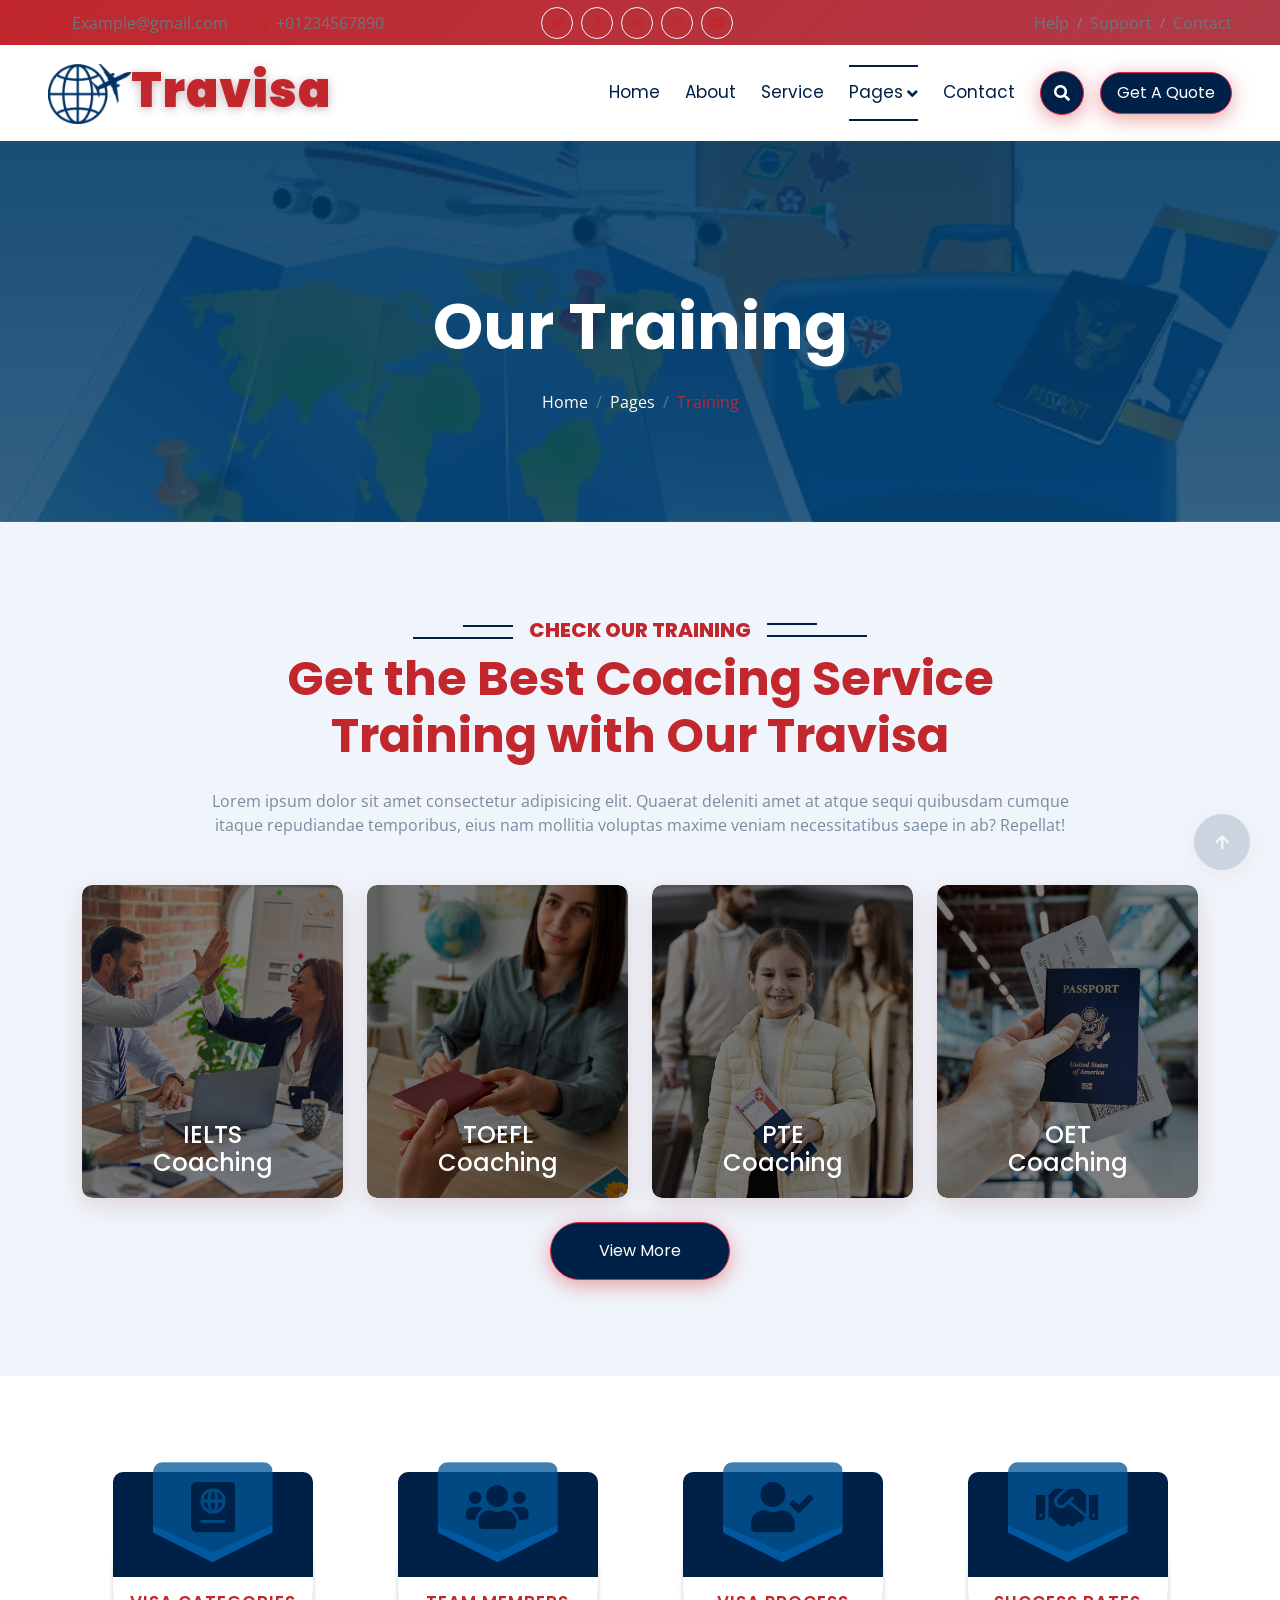
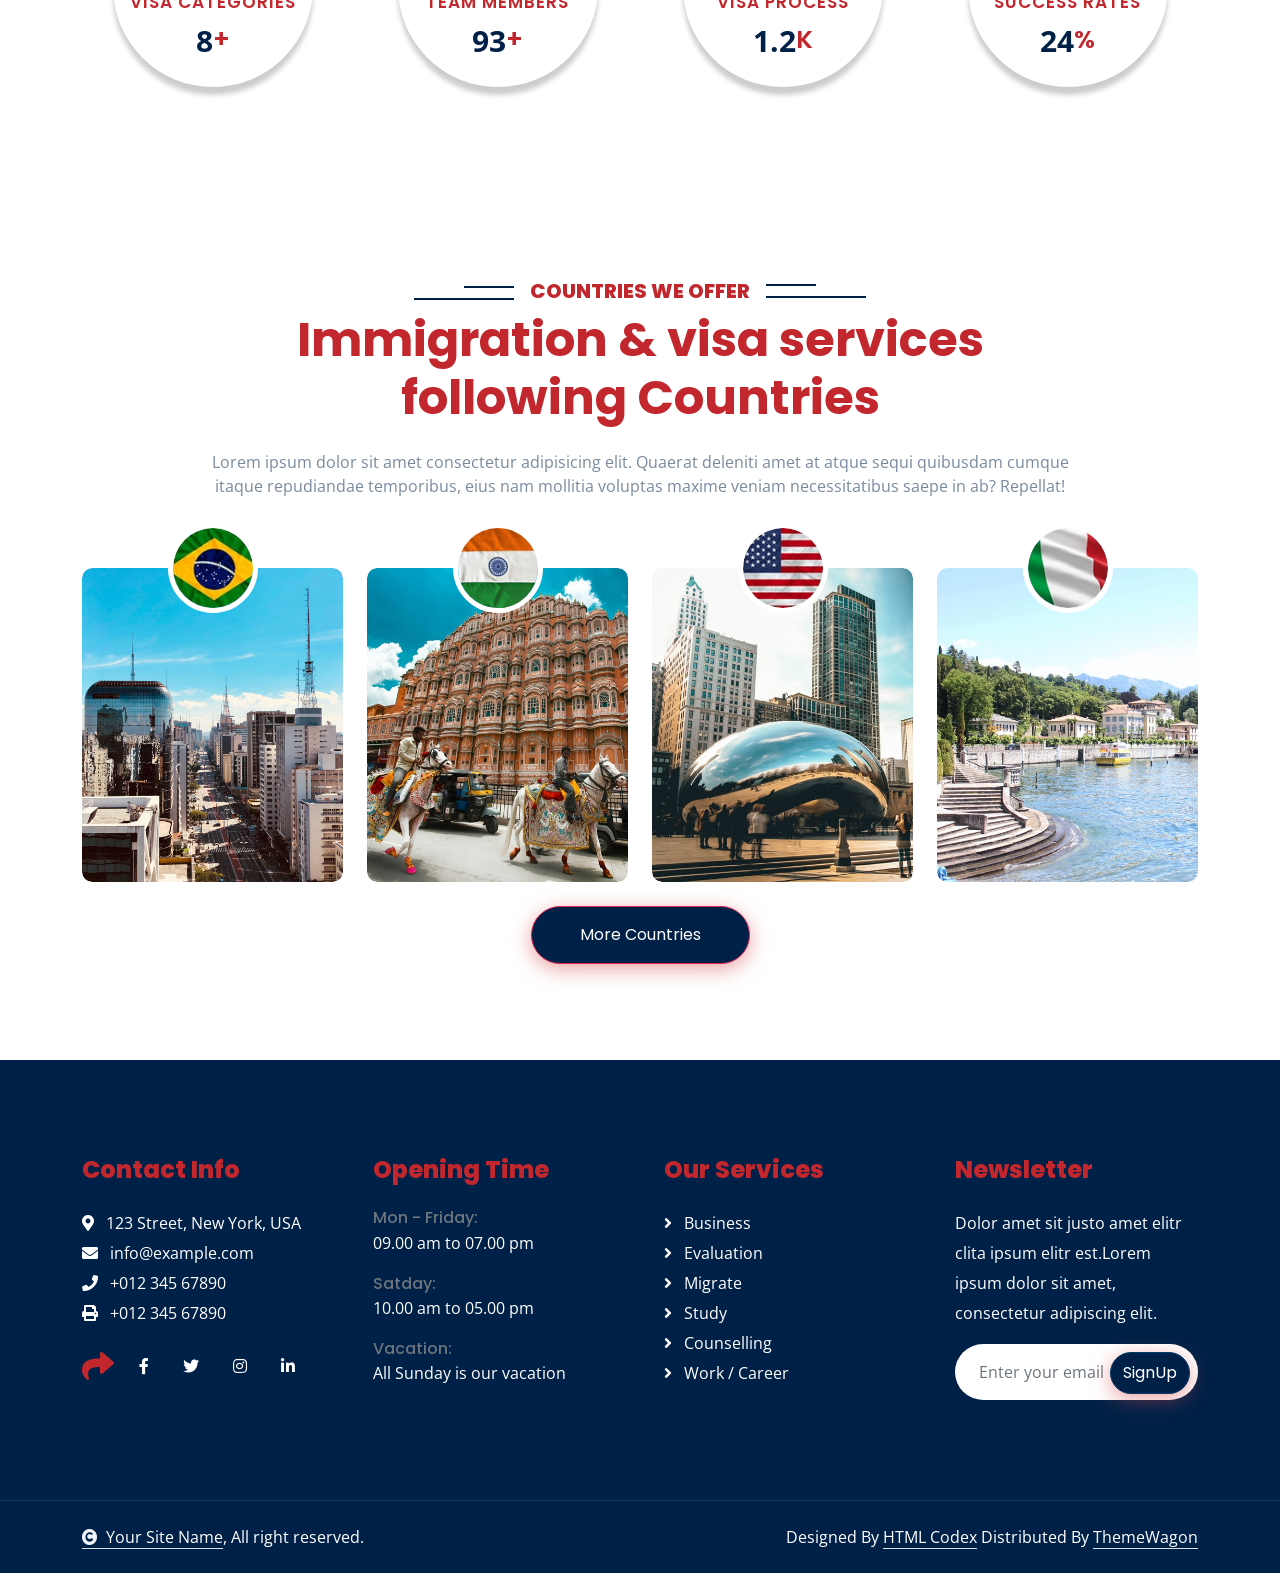
<file: training.html>
<!DOCTYPE html>
<html lang="en">

    <head>
        <meta charset="utf-8">
        <title>Travisa - Visa & Immigration Website Template</title>
        <meta content="width=device-width, initial-scale=1.0" name="viewport">
        <meta content="" name="keywords">
        <meta content="" name="description">

        <!-- Google Web Fonts -->
        <link rel="preconnect" href="https://fonts.googleapis.com">
        <link rel="preconnect" href="https://fonts.gstatic.com" crossorigin>
        <link href="https://fonts.googleapis.com/css2?family=Open+Sans:wght@400;500;600;700&family=Poppins:wght@200;300;400;500;600&display=swap" rel="stylesheet"> 

        <!-- Icon Font Stylesheet -->
        <link rel="stylesheet" href="https://use.fontawesome.com/releases/v5.15.4/css/all.css"/>
        <link href="https://cdn.jsdelivr.net/npm/bootstrap-icons@1.4.1/font/bootstrap-icons.css" rel="stylesheet">

        <!-- Libraries Stylesheet -->
        <link href="lib/animate/animate.min.css" rel="stylesheet">
        <link href="lib/owlcarousel/assets/owl.carousel.min.css" rel="stylesheet">


        <!-- Customized Bootstrap Stylesheet -->
        <link href="css/bootstrap.min.css" rel="stylesheet">

        <!-- Template Stylesheet -->
        <link href="css/style.css" rel="stylesheet">
    </head>

    <body>

        <!-- Spinner Start -->
        <div id="spinner" class="show bg-white position-fixed translate-middle w-100 vh-100 top-50 start-50 d-flex align-items-center justify-content-center">
            <div class="spinner-border text-secondary" style="width: 3rem; height: 3rem;" role="status">
                <span class="sr-only">Loading...</span>
            </div>
        </div>
        <!-- Spinner End -->


        <!-- Topbar Start -->
        <div class="container-fluid bg-primary px-5 d-none d-lg-block">
            <div class="row gx-0 align-items-center">
                <div class="col-lg-5 text-center text-lg-start mb-lg-0">
                    <div class="d-flex">
                        <a href="#" class="text-muted me-4"><i class="fas fa-envelope text-secondary me-2"></i>Example@gmail.com</a>
                        <a href="#" class="text-muted me-0"><i class="fas fa-phone-alt text-secondary me-2"></i>+01234567890</a>
                    </div>
                </div>
                <div class="col-lg-3 row-cols-1 text-center mb-2 mb-lg-0">
                    <div class="d-inline-flex align-items-center" style="height: 45px;">
                        <a class="btn btn-sm btn-outline-light btn-square rounded-circle me-2" href=""><i class="fab fa-twitter fw-normal text-secondary"></i></a>
                        <a class="btn btn-sm btn-outline-light btn-square rounded-circle me-2" href=""><i class="fab fa-facebook-f fw-normal text-secondary"></i></a>
                        <a class="btn btn-sm btn-outline-light btn-square rounded-circle me-2" href=""><i class="fab fa-linkedin-in fw-normal text-secondary"></i></a>
                        <a class="btn btn-sm btn-outline-light btn-square rounded-circle me-2" href=""><i class="fab fa-instagram fw-normal text-secondary"></i></a>
                        <a class="btn btn-sm btn-outline-light btn-square rounded-circle" href=""><i class="fab fa-youtube fw-normal text-secondary"></i></a>
                    </div>
                </div>
                <div class="col-lg-4 text-center text-lg-end">
                    <div class="d-inline-flex align-items-center" style="height: 45px;">
                        <a href="#" class="text-muted me-2"> Help</a><small> / </small>
                        <a href="#" class="text-muted mx-2"> Support</a><small> / </small>
                        <a href="#" class="text-muted ms-2"> Contact</a>
                    </div>
                </div>
            </div>
        </div>
        <!-- Topbar End -->

        <!-- Navbar & Hero Start -->
        <div class="container-fluid nav-bar p-0">
            <nav class="navbar navbar-expand-lg navbar-light bg-white px-4 px-lg-5 py-3 py-lg-0">
                <a href="" class="navbar-brand p-0">
                    <h1 class="display-5 text-secondary m-0"><img src="img/brand-logo.png" class="img-fluid" alt="">Travisa</h1>
                    <!-- <img src="img/logo.png" alt="Logo"> -->
                </a>
                <button class="navbar-toggler" type="button" data-bs-toggle="collapse" data-bs-target="#navbarCollapse">
                    <span class="fa fa-bars"></span>
                </button>
                <div class="collapse navbar-collapse" id="navbarCollapse">
                    <div class="navbar-nav ms-auto py-0">
                        <a href="index.html" class="nav-item nav-link">Home</a>
                        <a href="about.html" class="nav-item nav-link">About</a>
                        <a href="service.html" class="nav-item nav-link">Service</a>
                        <div class="nav-item dropdown">
                            <a href="#" class="nav-link active" data-bs-toggle="dropdown"><span class="dropdown-toggle">Pages</span></a>
                            <div class="dropdown-menu m-0">
                                <a href="feature.html" class="dropdown-item">Feature</a>
                                <a href="countries.html" class="dropdown-item">Countries</a>
                                <a href="testimonial.html" class="dropdown-item">Testimonial</a>
                                <a href="training.html" class="dropdown-item active">Training</a>
                                <a href="404.html" class="dropdown-item">404 Page</a>
                            </div>
                        </div>
                        <a href="contact.html" class="nav-item nav-link">Contact</a>
                    </div>
                    <button class="btn btn-primary btn-md-square border-secondary mb-3 mb-md-3 mb-lg-0 me-3" data-bs-toggle="modal" data-bs-target="#searchModal"><i class="fas fa-search"></i></button>
                    <a href="" class="btn btn-primary border-secondary rounded-pill py-2 px-4 px-lg-3 mb-3 mb-md-3 mb-lg-0">Get A Quote</a>
                </div>
            </nav>
        </div>
        <!-- Navbar & Hero End -->

        <!-- Modal Search Start -->
        <div class="modal fade" id="searchModal" tabindex="-1" aria-labelledby="exampleModalLabel" aria-hidden="true">
            <div class="modal-dialog modal-fullscreen">
                <div class="modal-content rounded-0">
                    <div class="modal-header">
                        <h4 class="modal-title text-secondary mb-0" id="exampleModalLabel">Search by keyword</h4>
                        <button type="button" class="btn-close" data-bs-dismiss="modal" aria-label="Close"></button>
                    </div>
                    <div class="modal-body d-flex align-items-center">
                        <div class="input-group w-75 mx-auto d-flex">
                            <input type="search" class="form-control p-3" placeholder="keywords" aria-describedby="search-icon-1">
                            <span id="search-icon-1" class="input-group-text p-3"><i class="fa fa-search"></i></span>
                        </div>
                    </div>
                </div>
            </div>
        </div>
        <!-- Modal Search End -->

        <!-- Header Start -->
        <div class="container-fluid bg-breadcrumb">
            <div class="container text-center py-5" style="max-width: 900px;">
                <h3 class="text-white display-3 mb-4 wow fadeInDown" data-wow-delay="0.1s">Our Training</h1>
                <ol class="breadcrumb justify-content-center text-white mb-0 wow fadeInDown" data-wow-delay="0.3s">
                    <li class="breadcrumb-item"><a href="index.html" class="text-white">Home</a></li>
                    <li class="breadcrumb-item"><a href="#" class="text-white">Pages</a></li>
                    <li class="breadcrumb-item active text-secondary">Training</li>
                </ol>    
            </div>
        </div>
        <!-- Header End -->

        <!-- Training Start -->
        <div class="container-fluid training overflow-hidden bg-light py-5">
            <div class="container py-5">
                <div class="section-title text-center mb-5 wow fadeInUp" data-wow-delay="0.1s">
                    <div class="sub-style">
                        <h5 class="sub-title text-primary px-3">CHECK OUR TRAINING</h5>
                    </div>
                    <h1 class="display-5 mb-4">Get the Best Coacing Service Training with Our Travisa</h1>
                    <p class="mb-0">Lorem ipsum dolor sit amet consectetur adipisicing elit. Quaerat deleniti amet at atque sequi quibusdam cumque itaque repudiandae temporibus, eius nam mollitia voluptas maxime veniam necessitatibus saepe in ab? Repellat!</p>
                </div>
                <div class="row g-4">
                    <div class="col-lg-6 col-lg-6 col-xl-3 wow fadeInUp" data-wow-delay="0.1s">
                        <div class="training-item">
                            <div class="training-inner">
                                <img src="img/training-1.jpg" class="img-fluid w-100 rounded" alt="Image">
                                <div class="training-title-name">
                                    <a href="#" class="h4 text-white mb-0">IELTS</a>
                                    <a href="#" class="h4 text-white mb-0">Coaching</a>
                                </div>
                            </div>
                            <div class="training-content bg-secondary rounded-bottom p-4">
                                <a href="#"><h4 class="text-white">IELTS Coaching</h4></a>
                                <p class="text-white-50">Lorem ipsum dolor sit amet consectetur adipisicing elit. Autem, veritatis.</p>
                                <a class="btn btn-secondary rounded-pill text-white p-0" href="#">Read More <i class="fa fa-arrow-right"></i></a>
                            </div>
                        </div>
                    </div>
                    <div class="col-lg-6 col-lg-6 col-xl-3 wow fadeInUp" data-wow-delay="0.3s">
                        <div class="training-item">
                            <div class="training-inner">
                                <img src="img/training-2.jpg" class="img-fluid w-100 rounded" alt="Image">
                                <div class="training-title-name">
                                    <a href="#" class="h4 text-white mb-0">TOEFL</a>
                                    <a href="#" class="h4 text-white mb-0">Coaching</a>
                                </div>
                            </div>
                            <div class="training-content bg-secondary rounded-bottom p-4">
                                <a href="#"><h4 class="text-white">TOEFL Coaching</h4></a>
                                <p class="text-white-50">Lorem ipsum dolor sit amet consectetur adipisicing elit. Autem, veritatis.</p>
                                <a class="btn btn-secondary rounded-pill text-white p-0" href="#">Read More <i class="fa fa-arrow-right"></i></a>
                            </div>
                        </div>
                    </div>
                    <div class="col-lg-6 col-lg-6 col-xl-3 wow fadeInUp" data-wow-delay="0.5s">
                        <div class="training-item">
                            <div class="training-inner">
                                <img src="img/training-3.jpg" class="img-fluid w-100 rounded" alt="Image">
                                <div class="training-title-name">
                                    <a href="#" class="h4 text-white mb-0">PTE</a>
                                    <a href="#" class="h4 text-white mb-0">Coaching</a>
                                </div>
                            </div>
                            <div class="training-content bg-secondary rounded-bottom p-4">
                                <a href="#"><h4 class="text-white">PTE Coaching</h4></a>
                                <p class="text-white-50">Lorem ipsum dolor sit amet consectetur adipisicing elit. Autem, veritatis.</p>
                                <a class="btn btn-secondary rounded-pill text-white p-0" href="#">Read More <i class="fa fa-arrow-right"></i></a>
                            </div>
                        </div>
                    </div>
                    <div class="col-lg-6 col-lg-6 col-xl-3 wow fadeInUp" data-wow-delay="0.7s">
                        <div class="training-item">
                            <div class="training-inner">
                                <img src="img/training-4.jpg" class="img-fluid w-100 rounded" alt="Image">
                                <div class="training-title-name">
                                    <a href="#" class="h4 text-white mb-0">OET</a>
                                    <a href="#" class="h4 text-white mb-0">Coaching</a>
                                </div>
                            </div>
                            <div class="training-content bg-secondary rounded-bottom p-4">
                                <a href="#"><h4 class="text-white">OET Coaching</h4></a>
                                <p class="text-white-50">Lorem ipsum dolor sit amet consectetur adipisicing elit. Autem, veritatis.</p>
                                <a class="btn btn-secondary rounded-pill text-white p-0" href="#">Read More <i class="fa fa-arrow-right"></i></a>
                            </div>
                        </div>
                    </div>
                    <div class="col-12 text-center">
                        <a class="btn btn-primary border-secondary rounded-pill py-3 px-5 wow fadeInUp" data-wow-delay="0.1s" href="#">View More</a>
                    </div>
                </div>
            </div>
        </div>
        <!-- Training End -->

        <!-- Counter Facts Start -->
        <div class="container-fluid counter-facts overflow-hidden py-5">
            <div class="container py-5">
                <div class="row g-4">
                    <div class="col-12 col-sm-6 col-md-6 col-xl-3 wow fadeInUp" data-wow-delay="0.1s">
                        <div class="counter">
                            <div class="counter-icon">
                                <i class="fas fa-passport"></i>
                            </div>
                            <div class="counter-content">
                                <h3>Visa Categories</h3>
                                <div class="d-flex align-items-center justify-content-center">
                                    <span class="counter-value" data-toggle="counter-up">31</span>
                                    <h4 class="text-secondary mb-0" style="font-weight: 600; font-size: 25px;">+</h4>
                                </div>
                            </div>
                        </div>
                    </div>
                    <div class="col-12 col-sm-6 col-md-6 col-xl-3 wow fadeInUp" data-wow-delay="0.3s">
                        <div class="counter">
                            <div class="counter-icon">
                                <i class="fas fa-users"></i>
                            </div>
                            <div class="counter-content">
                                <h3>Team Members</h3>
                                <div class="d-flex align-items-center justify-content-center">
                                    <span class="counter-value" data-toggle="counter-up">377</span>
                                    <h4 class="text-secondary mb-0" style="font-weight: 600; font-size: 25px;">+</h4>
                                </div>
                            </div>
                        </div>
                    </div>
                    <div class="col-12 col-sm-6 col-md-6 col-xl-3 wow fadeInUp" data-wow-delay="0.5s">
                        <div class="counter">
                            <div class="counter-icon">
                                <i class="fas fa-user-check"></i>
                            </div>
                            <div class="counter-content">
                                <h3>Visa Process</h3>
                                <div class="d-flex align-items-center justify-content-center">
                                    <span class="counter-value" data-toggle="counter-up">4.9</span>
                                    <h4 class="text-secondary mb-0" style="font-weight: 600; font-size: 25px;">K</h4>
                                </div>
                            </div>
                        </div>
                    </div>
                    <div class="col-12 col-sm-6 col-md-6 col-xl-3 wow fadeInUp" data-wow-delay="0.7s">
                        <div class="counter">
                            <div class="counter-icon">
                                <i class="fas fa-handshake"></i>
                            </div>
                            <div class="counter-content">
                                <h3>Success Rates</h3>
                                <div class="d-flex align-items-center justify-content-center">
                                    <span class="counter-value" data-toggle="counter-up">98</span>
                                    <h4 class="text-secondary mb-0" style="font-weight: 600; font-size: 25px;">%</h4>
                                </div>
                            </div>
                        </div>
                    </div>
                </div>
            </div>
        </div>
        <!-- Counter Facts End -->

        <!-- Countries We Offer Start -->
        <div class="container-fluid country overflow-hidden py-5">
            <div class="container py-5">
                <div class="section-title text-center wow fadeInUp" data-wow-delay="0.1s" style="margin-bottom: 70px;">
                    <div class="sub-style">
                        <h5 class="sub-title text-primary px-3">COUNTRIES WE OFFER</h5>
                    </div>
                    <h1 class="display-5 mb-4">Immigration & visa services following Countries</h1>
                    <p class="mb-0">Lorem ipsum dolor sit amet consectetur adipisicing elit. Quaerat deleniti amet at atque sequi quibusdam cumque itaque repudiandae temporibus, eius nam mollitia voluptas maxime veniam necessitatibus saepe in ab? Repellat!</p>
                </div>
                <div class="row g-4 text-center">
                    <div class="col-lg-6 col-xl-3 mb-5 mb-xl-0 wow fadeInUp" data-wow-delay="0.1s">
                        <div class="country-item">
                            <div class="rounded overflow-hidden">
                                <img src="img/country-1.jpg" class="img-fluid w-100 rounded" alt="Image">
                            </div>
                            <div class="country-flag">
                                <img src="img/brazil.jpg" class="img-fluid rounded-circle" alt="Image">
                            </div>
                            <div class="country-name">
                                <a href="#" class="text-white fs-4">Brazil</a>
                            </div>
                        </div>
                    </div>
                    <div class="col-lg-6 col-xl-3 mb-5 mb-xl-0 wow fadeInUp" data-wow-delay="0.3s">
                        <div class="country-item">
                            <div class="rounded overflow-hidden">
                                <img src="img/country-2.jpg" class="img-fluid w-100 rounded" alt="Image">
                            </div>
                            <div class="country-flag">
                                <img src="img/india.jpg" class="img-fluid rounded-circle" alt="Image">
                            </div>
                            <div class="country-name">
                                <a href="#" class="text-white fs-4">india</a>
                            </div>
                        </div>
                    </div>
                    <div class="col-lg-6 col-xl-3 mb-5 mb-xl-0 wow fadeInUp" data-wow-delay="0.5s">
                        <div class="country-item">
                            <div class="rounded overflow-hidden">
                                <img src="img/country-3.jpg" class="img-fluid w-100 rounded" alt="Image">
                            </div>
                            <div class="country-flag">
                                <img src="img/usa.jpg" class="img-fluid rounded-circle" alt="Image">
                            </div>
                            <div class="country-name">
                                <a href="#" class="text-white fs-4">New York</a>
                            </div>
                        </div>
                    </div>
                    <div class="col-lg-6 col-xl-3 mb-5 mb-xl-0 wow fadeInUp" data-wow-delay="0.7s">
                        <div class="country-item">
                            <div class="rounded overflow-hidden">
                                <img src="img/country-4.jpg" class="img-fluid w-100 rounded" alt="Image">
                            </div>
                            <div class="country-flag">
                                <img src="img/italy.jpg" class="img-fluid rounded-circle" alt="Image">
                            </div>
                            <div class="country-name">
                                <a href="#" class="text-white fs-4">Italy</a>
                            </div>
                        </div>
                    </div>
                    <div class="col-12">
                        <a class="btn btn-primary border-secondary rounded-pill py-3 px-5 wow fadeInUp" data-wow-delay="0.1s" href="#">More Countries</a>
                    </div>
                </div>
            </div>
        </div>
        <!-- Countries We Offer End -->

        <!-- Footer Start -->
        <div class="container-fluid footer py-5 wow fadeIn" data-wow-delay="0.2s">
            <div class="container py-5">
                <div class="row g-5">
                    <div class="col-md-6 col-lg-6 col-xl-3">
                        <div class="footer-item d-flex flex-column">
                            <h4 class="text-secondary mb-4">Contact Info</h4>
                            <a href=""><i class="fa fa-map-marker-alt me-2"></i> 123 Street, New York, USA</a>
                            <a href=""><i class="fas fa-envelope me-2"></i> info@example.com</a>
                            <a href=""><i class="fas fa-phone me-2"></i> +012 345 67890</a>
                            <a href="" class="mb-3"><i class="fas fa-print me-2"></i> +012 345 67890</a>
                            <div class="d-flex align-items-center">
                                <i class="fas fa-share fa-2x text-secondary me-2"></i>
                                <a class="btn mx-1" href=""><i class="fab fa-facebook-f"></i></a>
                                <a class="btn mx-1" href=""><i class="fab fa-twitter"></i></a>
                                <a class="btn mx-1" href=""><i class="fab fa-instagram"></i></a>
                                <a class="btn mx-1" href=""><i class="fab fa-linkedin-in"></i></a>
                            </div>
                        </div>
                    </div>
                    <div class="col-md-6 col-lg-6 col-xl-3">
                        <div class="footer-item d-flex flex-column">
                            <h4 class="text-secondary mb-4">Opening Time</h4>
                            <div class="mb-3">
                                <h6 class="text-muted mb-0">Mon - Friday:</h6>
                                <p class="text-white mb-0">09.00 am to 07.00 pm</p>
                            </div>
                            <div class="mb-3">
                                <h6 class="text-muted mb-0">Satday:</h6>
                                <p class="text-white mb-0">10.00 am to 05.00 pm</p>
                            </div>
                            <div class="mb-3">
                                <h6 class="text-muted mb-0">Vacation:</h6>
                                <p class="text-white mb-0">All Sunday is our vacation</p>
                            </div>
                        </div>
                    </div>
                    <div class="col-md-6 col-lg-6 col-xl-3">
                        <div class="footer-item d-flex flex-column">
                            <h4 class="text-secondary mb-4">Our Services</h4>
                            <a href="#" class=""><i class="fas fa-angle-right me-2"></i> Business</a>
                            <a href="#" class=""><i class="fas fa-angle-right me-2"></i> Evaluation</a>
                            <a href="#" class=""><i class="fas fa-angle-right me-2"></i> Migrate</a>
                            <a href="#" class=""><i class="fas fa-angle-right me-2"></i> Study</a>
                            <a href="#" class=""><i class="fas fa-angle-right me-2"></i> Counselling</a>
                            <a href="#" class=""><i class="fas fa-angle-right me-2"></i> Work / Career</a>
                        </div>
                    </div>
                    <div class="col-md-6 col-lg-6 col-xl-3">
                        <div class="footer-item">
                            <h4 class="text-secondary mb-4">Newsletter</h4>
                            <p class="text-white mb-3">Dolor amet sit justo amet elitr clita ipsum elitr est.Lorem ipsum dolor sit amet, consectetur adipiscing elit.</p>
                            <div class="position-relative mx-auto rounded-pill">
                                <input class="form-control border-0 rounded-pill w-100 py-3 ps-4 pe-5" type="text" placeholder="Enter your email">
                                <button type="button" class="btn btn-primary rounded-pill position-absolute top-0 end-0 py-2 mt-2 me-2">SignUp</button>
                            </div>
                        </div>
                    </div>
                </div>
            </div>
        </div>
        <!-- Footer End -->
        
        <!-- Copyright Start -->
        <div class="container-fluid copyright py-4">
            <div class="container">
                <div class="row g-4 align-items-center">
                    <div class="col-md-6 text-center text-md-start mb-md-0">
                        <span class="text-white"><a href="#" class="border-bottom text-white"><i class="fas fa-copyright text-light me-2"></i>Your Site Name</a>, All right reserved.</span>
                    </div>
                    <div class="col-md-6 text-center text-md-end text-white">
                        <!--/*** This template is free as long as you keep the below author’s credit link/attribution link/backlink. ***/-->
                        <!--/*** If you'd like to use the template without the below author’s credit link/attribution link/backlink, ***/-->
                        <!--/*** you can purchase the Credit Removal License from "https://htmlcodex.com/credit-removal". ***/-->
                        Designed By <a class="border-bottom text-white" href="https://htmlcodex.com">HTML Codex</a> Distributed By <a class="border-bottom text-white" href="https://themewagon.com">ThemeWagon</a>
                    </div>
                </div>
            </div>
        </div>
        <!-- Copyright End -->

        <!-- Back to Top -->
        <a href="#" class="btn btn-primary btn-lg-square back-to-top"><i class="fa fa-arrow-up"></i></a>   

        
    <!-- JavaScript Libraries -->
    <script src="https://ajax.googleapis.com/ajax/libs/jquery/3.6.4/jquery.min.js"></script>
    <script src="https://cdn.jsdelivr.net/npm/bootstrap@5.0.0/dist/js/bootstrap.bundle.min.js"></script>
    <script src="lib/wow/wow.min.js"></script>
    <script src="lib/easing/easing.min.js"></script>
    <script src="lib/waypoints/waypoints.min.js"></script>
    <script src="lib/counterup/counterup.min.js"></script>
    <script src="lib/owlcarousel/owl.carousel.min.js"></script>
    

    <!-- Template Javascript -->
    <script src="js/main.js"></script>
    </body>

</html>
</file>
<file: css/style.css>
/*** Spinner Start ***/
/*** Spinner ***/
/* ALL cards */

.custom-navbar .nav-link {
  color: rgba(1, 56, 98, 0.9) !important;
}
.nav-link:hover {
    color: #a40b06 !important;
    text-shadow: 0 0 8px rgba(2, 2, 2, 0.7);
}

/* Button glow */
.btn-primary {
    box-shadow: 0 5px 20px rgba(216, 71, 71, 0.5);
}

.btn-primary:hover {
    box-shadow: 0 8px 30px #c1272d;
}
.card, 
.service-item, 
.feature-item, 
.training-item, 
.office-item {
    background: #fff !important;
    border-radius: 15px;
    box-shadow: 0 8px 25px rgba(139, 30, 45, 0.15);
    transition: 0.3s;
}

/* Kill blue everywhere */
.bg-primary {
    background: linear-gradient(135deg, #c1272d, #B03A48) !important;
}

.text-primary {
    color: #c1272d !important;
}

.text-secondary {
    color: #c1272d !important; /* gold */
}
/* Hover effect */
.card:hover,
.service-item:hover {
    transform: translateY(-5px);
    box-shadow: 0 12px 35px rgba(139, 30, 45, 0.25);
}
h1, h2, h3, h4, h5 {
    color: #c1272d !important;
    font-weight: 800;
}
/* Navbar brand (company name) */
.navbar-brand h1 {
    color: #c1272d !important;
    font-weight: 900;
    letter-spacing: 1px;
}

/* Add luxury glow */
.navbar-brand h1 {
    text-shadow: 0 2px 10px rgba(74, 13, 26, 0.3);
}
:root {
    --bs-primary: #002147;   /* main color → black */
    --bs-secondary: #002147; /* buttons, hover → black */
    --bs-light: white;     /* light sections → dark */
    --bs-dark: #000000;
    --bs-white: #ffffff;     /* keep text readable */
}
#spinner {
    opacity: 0;
    visibility: hidden;
    transition: opacity .5s ease-out, visibility 0s linear .5s;
    z-index: 99999;
}

#spinner.show {
    transition: opacity .5s ease-out, visibility 0s linear 0s;
    visibility: visible;
    opacity: 1;
}
/*** Spinner End ***/

.back-to-top {
    position: fixed;
    right: 30px;
    bottom: 30px;
    display: flex;
    width: 45px;
    height: 45px;
    align-items: center;
    justify-content: center;
    transition: 0.5s;
    z-index: 99;
}

/*** Button Start ***/
.btn {
    font-weight: 600;
    transition: .5s;
}

.btn-square {
    width: 32px;
    height: 32px;
}

.btn-sm-square {
    width: 34px;
    height: 34px;
}

.btn-md-square {
    width: 44px;
    height: 44px;
}

.btn-lg-square {
    width: 56px;
    height: 56px;
}

.btn-square,
.btn-sm-square,
.btn-md-square,
.btn-lg-square {
    padding: 0;
    display: flex;
    align-items: center;
    justify-content: center;
    font-weight: normal;
    border-radius: 50%;
}

.btn.btn-primary {
    background: var(--bs-secondary) !important;
    color: var(--bs-white) !important;
    font-family: 'Poppins', sans-serif;
    font-weight: 400;
    transition: 0.5s;
}

.btn.btn.btn-primary:hover {
    background: var(--bs-primary) !important;
    color: var(--bs-secondary);
    border: 1px solid var(--bs-secondary);
}

.btn.btn-secondary {
    background: transparent;
    color: var(--bs-secondary);
    font-family: 'Poppins', sans-serif;
    font-weight: 400;
    border: none;
    transition: 0.5s;
}

.btn.btn-secondary:hover {
    color: var(--bs-primary) !important;
}


/*** Section Title Start ***/
.section-title {
    max-width: 900px;
    text-align: center;
    margin: 0 auto;
}

.section-title .sub-style {
    position: relative;
    display: inline-block;
    text-transform: uppercase;
    color: var(--bs-primary);
}

.section-title .sub-style::before {
    content: "";
    width: 100px;
    position: absolute;
    bottom: 50%;
    left: 0;
    transform: translateY(-50%);
    margin-bottom: -6px;
    margin-left: -100px;
    border: 1px solid var(--bs-secondary) !important;
}

.section-title .sub-style::after {
    content: "";
    width: 50px;
    position: absolute;
    top: 50%;
    left: 0;
    transform: translateY(-50%);
    margin-top: -8px;
    margin-left: -50px;
    border: 1px solid var(--bs-primary) !important;
}

.sub-title {
    position: relative;
    display: inline-block;
    text-transform: uppercase;
    color: var(--bs-primary);
}

.sub-title::before {
    content: "";
    width: 100px;
    position: absolute;
    bottom: 50%;
    right: 0;
    transform: translateY(-50%);
    margin-bottom: -8px;
    margin-right: -100px;
    border: 1px solid var(--bs-secondary) !important;
}

.sub-title::after {
    content: "";
    width: 50px;
    position: absolute;
    top: 50%;
    right: 0;
    transform: translateY(-50%);
    margin-top: -6px;
    margin-right: -50px;
    border: 1px solid var(--bs-primary) !important;
}


/*** Topbar Start ***/
.fixed-top .container {
    transition: 0.5s;
}

.topbar {
    padding: 2px 10px 2px 20px;
    background: var(--bs-primary) !important;
}

.topbar a,
.topbar a i {
    transition: 0.5s;
}

.topbar a:hover,
.topbar a i:hover {
    color: var(--bs-secondary) !important;
}


@media (max-width: 768px) {
    .topbar {
        display: none;    
    }
}
/*** Topbar End ***/


/*** Navbar ***/
.navbar-light .navbar-nav .nav-link {
    font-family: 'Poppins', sans-serif;
    position: relative;
    margin-right: 25px;
    padding: 35px 0;
    color: var(--bs-primary) !important;
    font-size: 17px;
    font-weight: 400;
    outline: none;
    transition: .5s;
}

.sticky-top .navbar-light .navbar-nav .nav-link {
    padding: 20px 0;
    color: var(--bs-primary) !important;
}

.navbar-light .navbar-nav .nav-link:hover,
.navbar-light .navbar-nav .nav-link.active {
    color: var(--bs-secondary) !important;
}

.navbar-light .navbar-brand img {
    max-height: 60px;
    transition: .5s;
}

.sticky-top .navbar-light .navbar-brand img {
    max-height: 45px;
}

.navbar .dropdown-toggle::after {
    border: none;
    content: "\f107";
    font-family: "Font Awesome 5 Free";
    font-weight: 600;
    vertical-align: middle;
}

@media (min-width: 1200px) {
    .navbar .nav-item .dropdown-menu {
        display: block;
        visibility: hidden;
        top: 100%;
        transform: rotateX(-75deg);
        transform-origin: 0% 0%;
        border: 0;
        border-radius: 10px;
        transition: .5s;
        opacity: 0;
    }
}

.dropdown .dropdown-menu a:hover {
    background: var(--bs-primary);
    color: var(--bs-secondary);
}

.navbar .nav-item:hover .dropdown-menu {
    transform: rotateX(0deg);
    visibility: visible;
    background: var(--bs-light) !important;
    transition: .5s;
    opacity: 1;
}

@media (max-width: 991.98px) {
    .sticky-top {
        position: relative;
        background: var(--bs-white);
    }

    .navbar.navbar-expand-lg .navbar-toggler {
        padding: 10px 20px;
        border: 1px solid var(--bs-primary) !important;
        color: var(--bs-primary);
    }

    .navbar-light .navbar-collapse {
        margin-top: 15px;
        border-top: 1px solid #DDDDDD;
    }

    .navbar-light .navbar-nav .nav-link,
    .sticky-top .navbar-light .navbar-nav .nav-link {
        padding: 10px 0;
        margin-left: 0;
        color: var(--bs-dark) !important;
    }

    .navbar-light .navbar-brand img {
        max-height: 45px;
    }
}

@media (min-width: 991.98px) {
    .sticky-top .navbar-light {
        background: var(--bs-light) !important;
    }

    /*** Top and Bottom borders go out ***/
    .navbar-light .navbar-nav .nav-link:after,
    .navbar-light .navbar-nav .nav-link::before {
        position: absolute;
        content: "";
        top: 30px;
        bottom: 30px;
        left: 0px;
        width: 100%;
        height: 2px;
        background: var(--bs-primary);
        opacity: 0;
        transition: all 0.5s;
    }

    .navbar-light .navbar-nav .nav-link:before {
        bottom: auto;
    }

    .navbar-light .navbar-nav .nav-link:after {
        top: auto;
    }

    .navbar-light .navbar-nav .nav-link:hover:before,
    .navbar-light .navbar-nav .nav-link.active:before {
        top: 20px;
        opacity: 1;
    }

    .navbar-light .navbar-nav .nav-link:hover::after,
    .navbar-light .navbar-nav .nav-link.active::after {
        bottom: 20px;
        opacity: 1;
    }
}

#searchModal .modal-content {
    background: rgba(240, 245, 251, 0.5);
}
/*** Navbar End ***/


/*** Single Page Hero Header Start ***/
.bg-breadcrumb {
    background: linear-gradient(rgba(0, 58, 102, 0.9), rgba(0, 58, 102, 0.8)), url(../img/breadcrumb.png);
    background-position: center center;
    background-repeat: no-repeat;
    background-attachment: initial;
    background-size: cover;
    padding: 100px 0 60px 0;
}
/*** Single Page Hero Header End ***/


/*** Carousel Hero Header Start ***/
.carousel-header .carousel-control-prev .carousel-control-prev-icon,
.carousel-header .carousel-control-next .carousel-control-next-icon {
    width: 4rem;
    height: 4rem;
    margin-left: -60px;
    border-radius: 50%;
    background-size: 60% 60%;
    transition: 0.5s;
}

.carousel-header .carousel-control-next .carousel-control-next-icon {
    margin-left: 0;
    margin-right: -60px;
}

.carousel-header .carousel .carousel-indicators {
    padding-bottom: 0;
    transition: 0.5s;
}


.carousel-header .carousel .carousel-indicators li,
.carousel-header .carousel .carousel-indicators li,
.carousel-header .carousel .carousel-indicators li {
    width: 8px;
    height: 8px;
    border: 8px solid var(--bs-primary);
    border-radius: 50%;
    margin-right: 30px;
    transition: 0.5s;
}

.carousel-header .carousel .carousel-indicators li.active {
    width: 8px;
    height: 8px;
    border: 8px solid var(--bs-secondary);
}

.carousel-header .carousel-inner .carousel-item {
    position: relative;
    min-height: 100vh 
}

.carousel-header .carousel-inner .carousel-item img {
    position: absolute;
    width: 100%;
    height: 100%;
    object-fit: cover;
}

.carousel-header .carousel-inner .carousel-item .carousel-caption  {
    position: absolute;
    width: 100%;
    height: 100%;
    top: 0;
    left: 0;
    display: flex;
    align-items: center;
    justify-content: center;
    text-align: center;
    background: linear-gradient(rgba(0, 0, 0, .6), rgba(0, 0, 0, 0.6));
    background-size: cover;
}


@media (max-width: 768px) {
    .carousel-header {
        height: 700px !important;
    }

    .carousel-header .carousel-control-prev .carousel-control-prev-icon,
    .carousel-header .carousel-control-next .carousel-control-next-icon {
        margin-top: 500px;
    }

    .carousel-header .carousel-control-prev .carousel-control-prev-icon {
        margin-left: 0px;
    }

    .carousel-header .carousel-control-next .carousel-control-next-icon {
        margin-right: 0px;
    }

    .carousel-header .carousel .carousel-indicators {
        padding: 0;
    }
}
/*** Carousel Hero Header End ***/


/*** Counter Facts Start ***/
.counter-facts {
    background: linear-gradient(rgba(255, 255, 255, .9), rgba(255, 255, 255, 0.8)), url(../img/breadcrumb.png);
    background-size: cover;
    background-attachment: fixed;
    background-position: center center;
    background-repeat: no-repeat;
}

.counter-facts .counter {
    position: relative;
    text-align: center;
    width: 200px;
    min-height: 215px;
    padding: 10px 15px;
    margin: 0 auto;
    border-radius: 100px;
    box-shadow: 0 8px 5px rgba(0, 0, 0, 0.2);
    background: var(--bs-white);
}

.counter-facts .counter:before {
    content: "";
    position: absolute;
    height: 105px;
    width: 100%;
    left: 0;
    top: 0;
    border-radius: 10px 10px 0 0;
    background-color: var(--bs-primary);
    
}
.counter-facts .counter .counter-icon {
    position: relative;
    width: 120px;
    height: 100px;
    margin: 0 auto 10px;
    border-radius: 10px 10px 0 0;
    transform: translateY(-20px);
    font-size: 50px;
    line-height: 90px;
    color: var(--bs-secondary);
    background: rgba(1, 143, 252, 0.5);
    clip-path: polygon(0% 0%, 100% 0, 100% 70%, 50% 100%, 0 70%);
}
.counter-facts .counter .counter-icon:before {
    content: "";
    position: absolute;
    width: 120px;
    height: 90px;
    top: 0;
    left: 50%;
    transform: translateX(-50%);
    border-radius: 10px 10px 0 0;
    background: rgba(0, 58, 102, 0.5);
    z-index: -1;
    clip-path: polygon(0% 0%, 100% 0, 100% 70%, 50% 100%, 0 70%);
}
.counter-facts .counter:hover .counter-icon i {
    transform: rotate(360deg);
    transition: all 0.3s ease;
}
.counter-facts .counter h3 {
    color: var(--bs-primary);
    font-size: 17px;
    font-weight: 600;
    letter-spacing: 1px;
    text-transform: uppercase;
    margin: 0 0 5px 0;
}
.counter-facts .counter .counter-value {
    font-size: 30px;
    font-weight: 700;
    display: block;
    color: var(--bs-secondary);
}

@media screen and (max-width: 1200px) {
    .counter-facts .counter { margin-bottom: 40px; 
    }
}
/*** Counter Facts End ***/


/*** service Start ***/
.service .service-item {
    position: relative;
    overflow: hidden;
}

.service .service-item .service-inner .service-title {
    position: relative;
    margin-top: -30px;
    text-align: center;
    transition: 0.5s;
}

.service .service-item .service-inner .service-title .service-content {
    position: absolute;
    bottom: -100%; 
    left: 0;
    margin-left: 30px;
    margin-right: 30px;
    text-align: center;
    border-radius: 10px;
    background: var(--bs-primary);
    opacity: 0;
    transition: 0.5s;
}

.service .service-item:hover .service-inner .service-title .service-content {
    bottom: 0;
    opacity: 1;
}

.service .service-item .service-inner .service-title .service-content a h4 {
    border-bottom: 1px solid rgba(256, 256, 256, .1);
}

.service .service-item .service-inner .service-title .service-title-name {
    transition: 0.5s;
}

.service .service-item:hover .service-inner .service-title .service-title-name {
    opacity: 0;
}

.service .service-item .service-inner .service-img {
    position: relative;
    border-radius: 10px;
    overflow: hidden;
}

.service .service-item .service-inner .service-img::after {
    content: "";
    position: absolute;
    bottom: 0;
    left: 0;
    width: 100%;
    height: 0;
    border-radius: 10px;
    background: rgba(255, 255, 255, .5);
    transition: 0.5s;
    opacity: 0;
}

.service .service-item:hover .service-inner .service-img::after {
    height: 100%;
    opacity: 1;
}

.service .service-item .service-inner .service-img img {
    transition: 0.5s;
}

.service .service-item:hover .service-inner .service-img img {
    transform: scale(1.3);
}
/*** Service End ***/


/*** Features Start ***/
.features .feature-item {
    position: relative;
    box-shadow: 0 0 45px rgba(0, 0, 0, 0.1);
    border-radius: 10px;
}

.features .feature-item::after {
    content: "";
    position: absolute;
    width: 100%;
    height: 0;
    bottom: 0;
    left: 0;
    border-radius: 10px;
    background: rgba(0, 58, 102, 0.1);
    z-index: -1;
    transition: 0.5s;
}

.features .feature-item:hover::after {
    height: 100%;
}

.features .feature-item .feature-icon {
    width: 120px; 
    height: 120px;
    border-radius: 10px;
    display: inline-flex;
    align-items: center;
    justify-content: center;
    text-align: center;
    background: var(--bs-light);
    transition: 0.5s;
}

.features .feature-item:hover .feature-icon {
    border-radius: 50%;
    background: var(--bs-white) !important;
}

.features .feature-item .feature-icon i {
    transition: 0.5s;
}

.features .feature-item:hover .feature-icon i {
    color: var(--bs-secondary) !important;
    transform: rotate(360deg);
    transition: all 0.5s ease;
}
/*** Features End ***/


/*** Country Start ***/
.country .country-item {
    position: relative;
}

.country .country-item::after {
    position: absolute;
    content: "";
    width: 100%;
    height: 0;
    bottom: 0;
    left: 0;
    background: rgba(0, 58, 102, 0.7);
    border-radius: 10px;
    transition: 0.5s;
    z-index: 1;
}

.country .country-item:hover::after {
    height: 100%;
}

.country .country-item .country-flag {
    position: absolute;
    width: 90px; 
    height: 90px; 
    border-radius: 50%;
    top: -45px; 
    left: 50%; 
    transform: translateX(-50%);
    transition: 0.5s;
    z-index: 2;
}

.country .country-item .country-flag img {
    border: 5px solid var(--bs-white);
    transition: 0.5s;
}

.country .country-item:hover .country-flag img {
    border: 5px solid var(--bs-white);
    transform: rotate(360deg);
    transition: all 0.5s ease;
}

.country .country-item .country-name {
    position: absolute;
    top: 50%;
    left: 50%;
    transform: translate(-50%, -50%);
    transition: 0.5s;
    opacity: 0;
    z-index: 3;
}

.country .country-item:hover .country-name {
    opacity: 1;
}

.country .country-item img {
    transition: 0.5s;
}

.country .country-item:hover img {
    transform: scale(1.2);
}

.country .country-item .country-name a.fs-4 {
    transition: 0.5s;
}

.country .country-item .country-name a.fs-4:hover {
    color: var(--bs-secondary) !important;
}
/*** Country End ***/


/*** testimonial Start ***/
.testimonial .owl-carousel.testimonial-carousel {
    position: relative;
}

.testimonial .owl-carousel.testimonial-carousel .testimonial-item .testimonial-content {
    position: relative;
    border-radius: 10px;
    background: var(--bs-light);
}

.testimonial .owl-carousel.testimonial-carousel .testimonial-item .testimonial-content::after {
    position: absolute;
    content: "";
    width: 45px;
    height: 45px;
    bottom: -20px;
    left: 30px;
    transform: rotate(45deg);
    background: var(--bs-light);
    z-index: -1;
}

.testimonial .owl-carousel.testimonial-carousel .owl-nav {
    position: absolute;
    top: -60px;
    right: 0;
    display: flex;
    font-size: 40px;
    color: var(--bs-primary);
}

.testimonial .owl-carousel.testimonial-carousel .owl-nav .owl-prev {
    margin-right: 40px;
}

.testimonial .owl-carousel.testimonial-carousel .owl-nav .owl-prev,
.testimonial .owl-carousel.testimonial-carousel .owl-nav .owl-next {
    transition: 0.5s;
}

.testimonial .owl-carousel.testimonial-carousel .owl-nav .owl-prev:hover,
.testimonial .owl-carousel.testimonial-carousel .owl-nav .owl-next:hover {
    color: var(--bs-secondary);
}
/*** testimonial end ***/


/*** training Start ***/
.training .training-item .training-inner {
    position: relative;
}

.training .training-item .training-inner .training-title-name {
    position: absolute;
    width: 100%;
    height: 100%;
    bottom: 0;
    left: 0;
    padding: 20px;
    border-radius: 10px;
    background: rgba(0, 0, 0, 0.5);
    display: flex; 
    flex-direction: column;
    justify-content: end;
    text-align: center;
    transition: 0.5s;
}

.training .training-item {
    border-radius: 10px;
    position: relative;
    overflow: hidden;
}

.training .training-item:hover .training-inner .training-title-name {
    background: rgba(0, 58, 102, 0.5);
}

.training .training-item:hover .training-inner .training-title-name a {
    opacity: 0;
}

.training .training-item .training-inner img {
    transition: 0.5s;
}

.training .training-item:hover .training-inner img {
    transform: scale(1.3);
}

.training .training-item .training-content {
    position: absolute;
    width: 100%;
    bottom: -100%;
    left: 0;
    transition: 0.5s;
}

.training .training-item:hover .training-content {
    bottom: 0;
}  
/*** training End ***/


/*** Contact Start ***/
.contact .office .office-item {
    text-align: center;
    border-radius: 10px;
    box-shadow: 0 0 45px rgba(0, 0, 0, 0.2);
    background: var(--bs-light);
    transition: 0.5s;
}

.contact .office .office-item:hover {
    box-shadow: 20px 20px 20px rgba(243, 243, 243, 0.935);
}

.contact .office .office-item .office-img {
    position: relative;
    overflow: hidden;
    border-radius: 10px;
}

.contact .office .office-item .office-img img {
    transition: 0.5s;
}

.contact .office .office-item:hover .office-img img {
    transform: scale(1.3);
}

.contact .office .office-item .office-content a.text-secondary,
.contact .office .office-item .office-content a.text-muted {
    transition: 0.5s;
}

.contact .office .office-item .office-content a.text-muted:hover {
    color: var(--bs-secondary) !important;
}

.contact .office .office-item .office-content a.text-secondary:hover {
    color: var(--bs-primary) !important;
}
/*** Contact End ***/


/*** Footer Start ***/
.footer {
    background: var(--bs-primary);
}
.footer .footer-item a {
    line-height: 30px;
    color: var(--bs-white);
    transition: 0.5s;
}

.footer .footer-item p {
    line-height: 30px;
}

.footer .footer-item a:hover {
    letter-spacing: 2px;
    color: var(--bs-secondary);
}

/*** Footer End ***/


/*** copyright Start ***/
.copyright {
    border-top: 1px solid rgba(255, 255, 255, 0.08);
    background: var(--bs-secondary) !important;
}
/*** copyright end ***/
</file>
